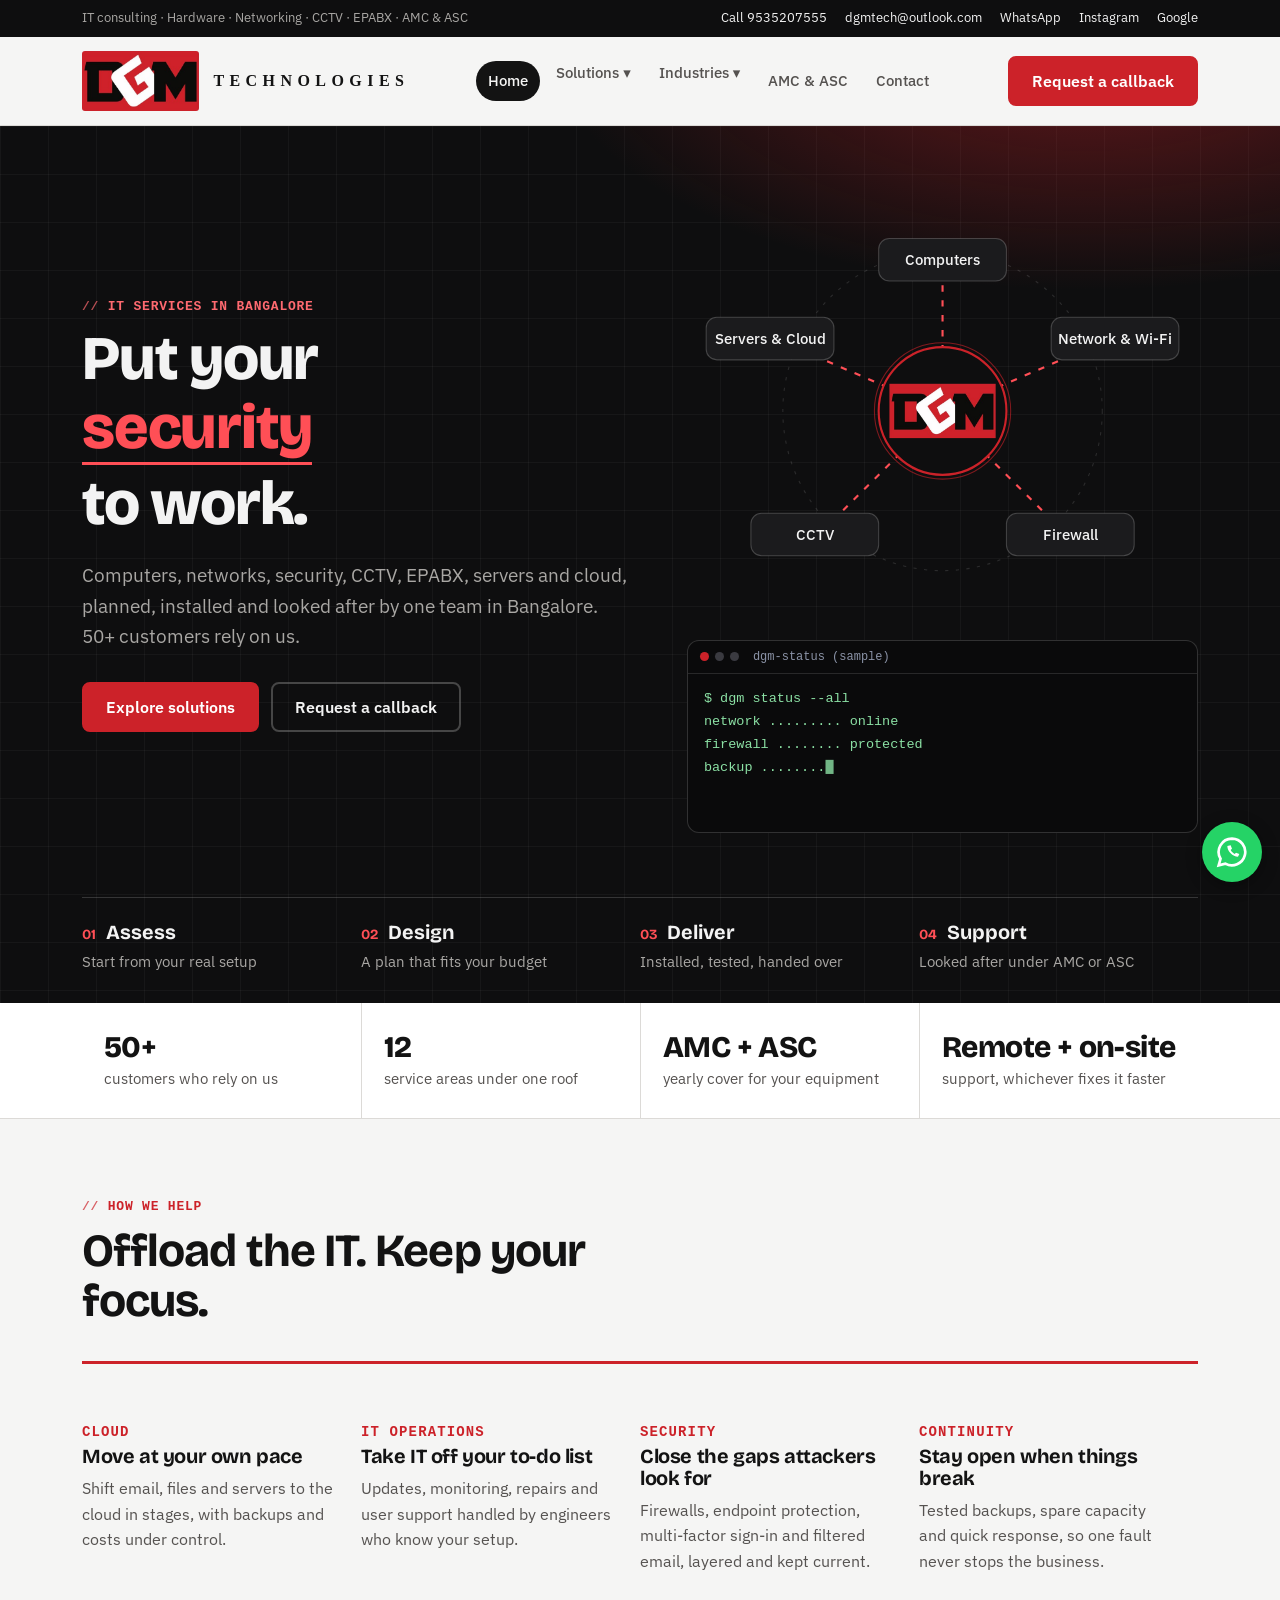
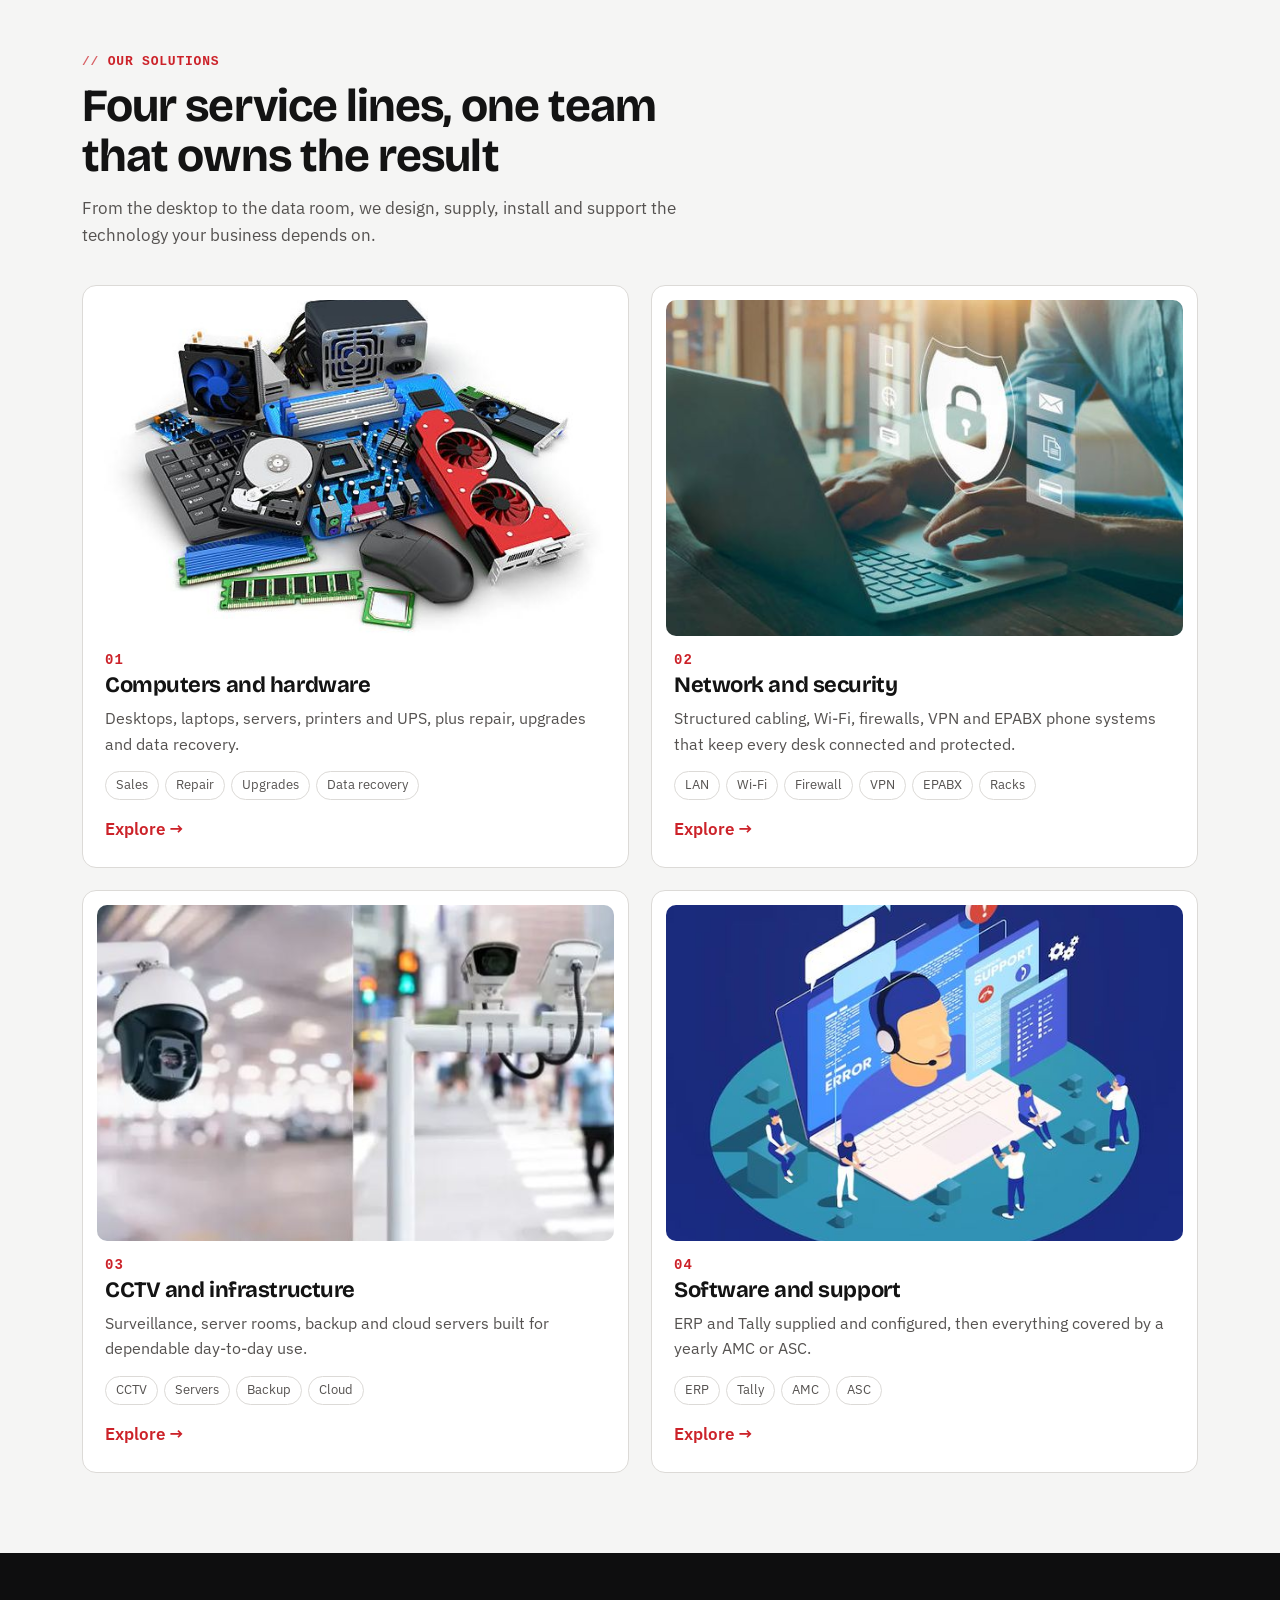
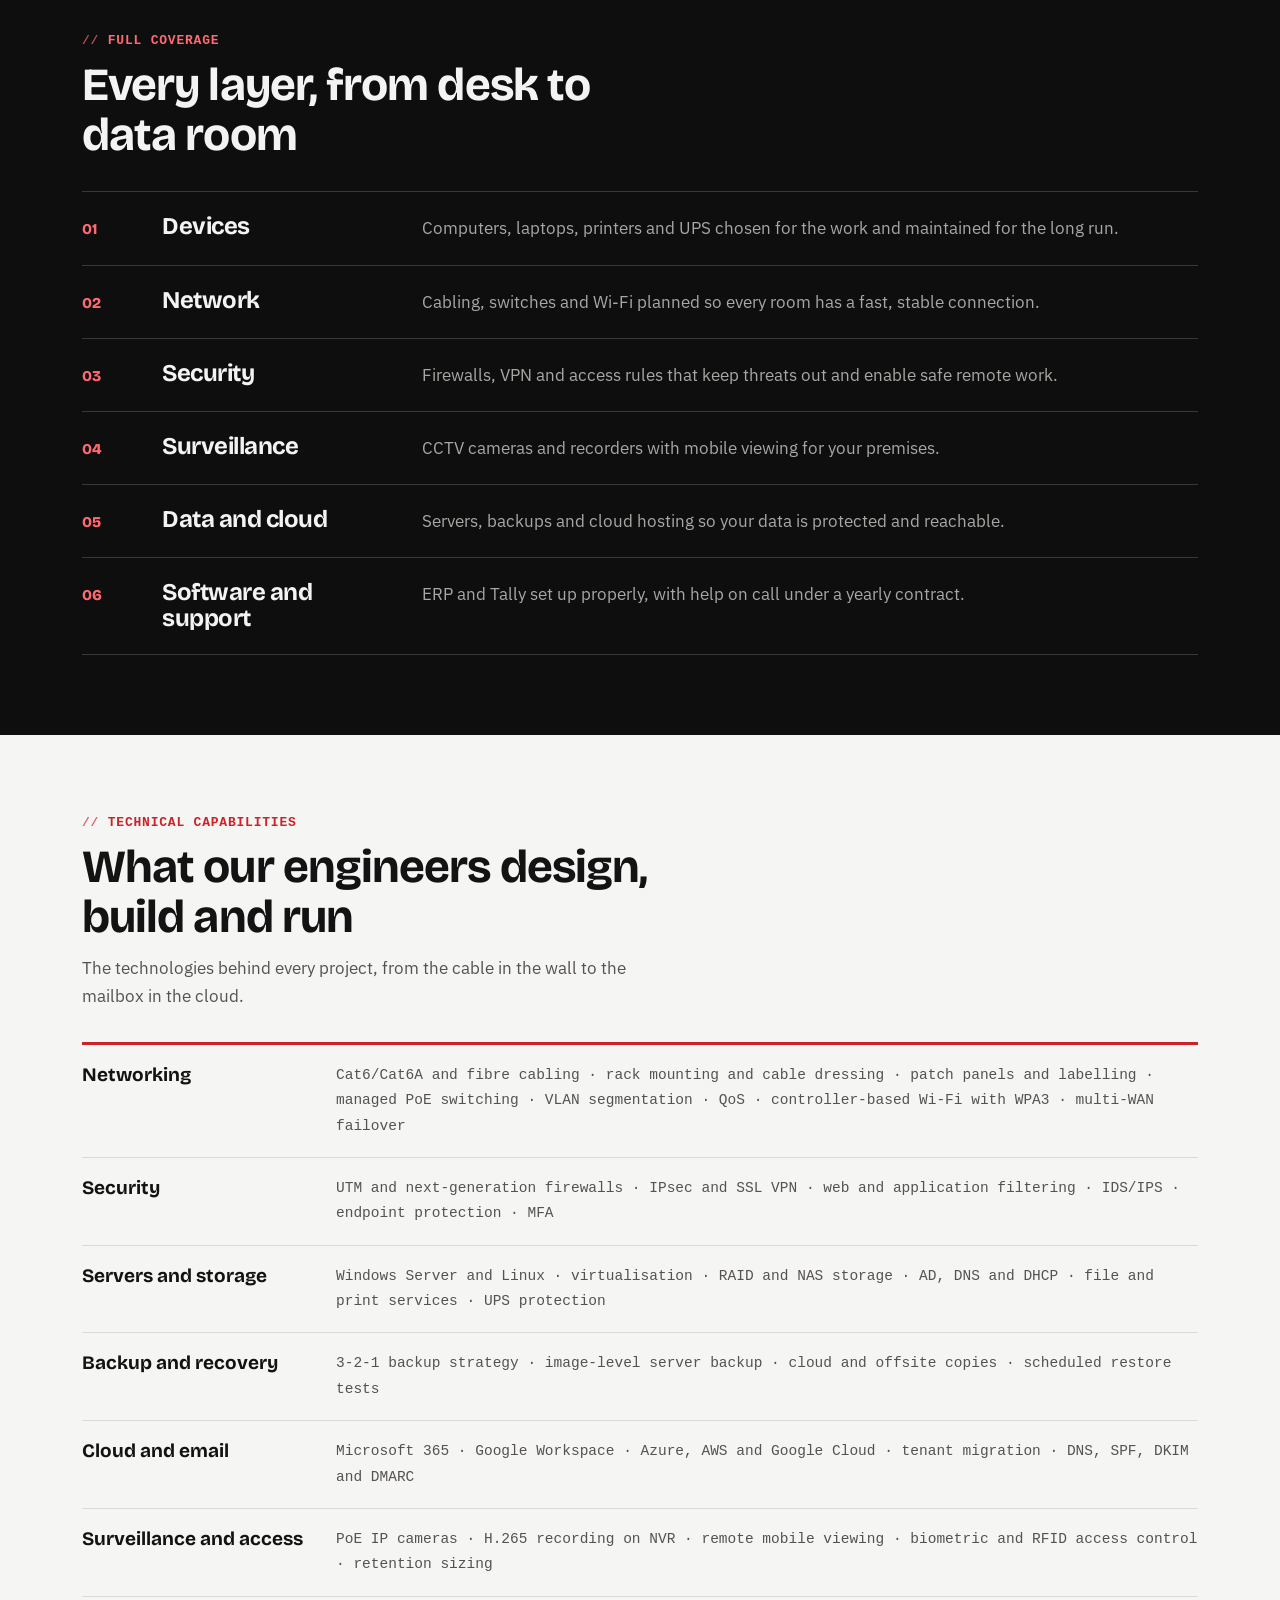
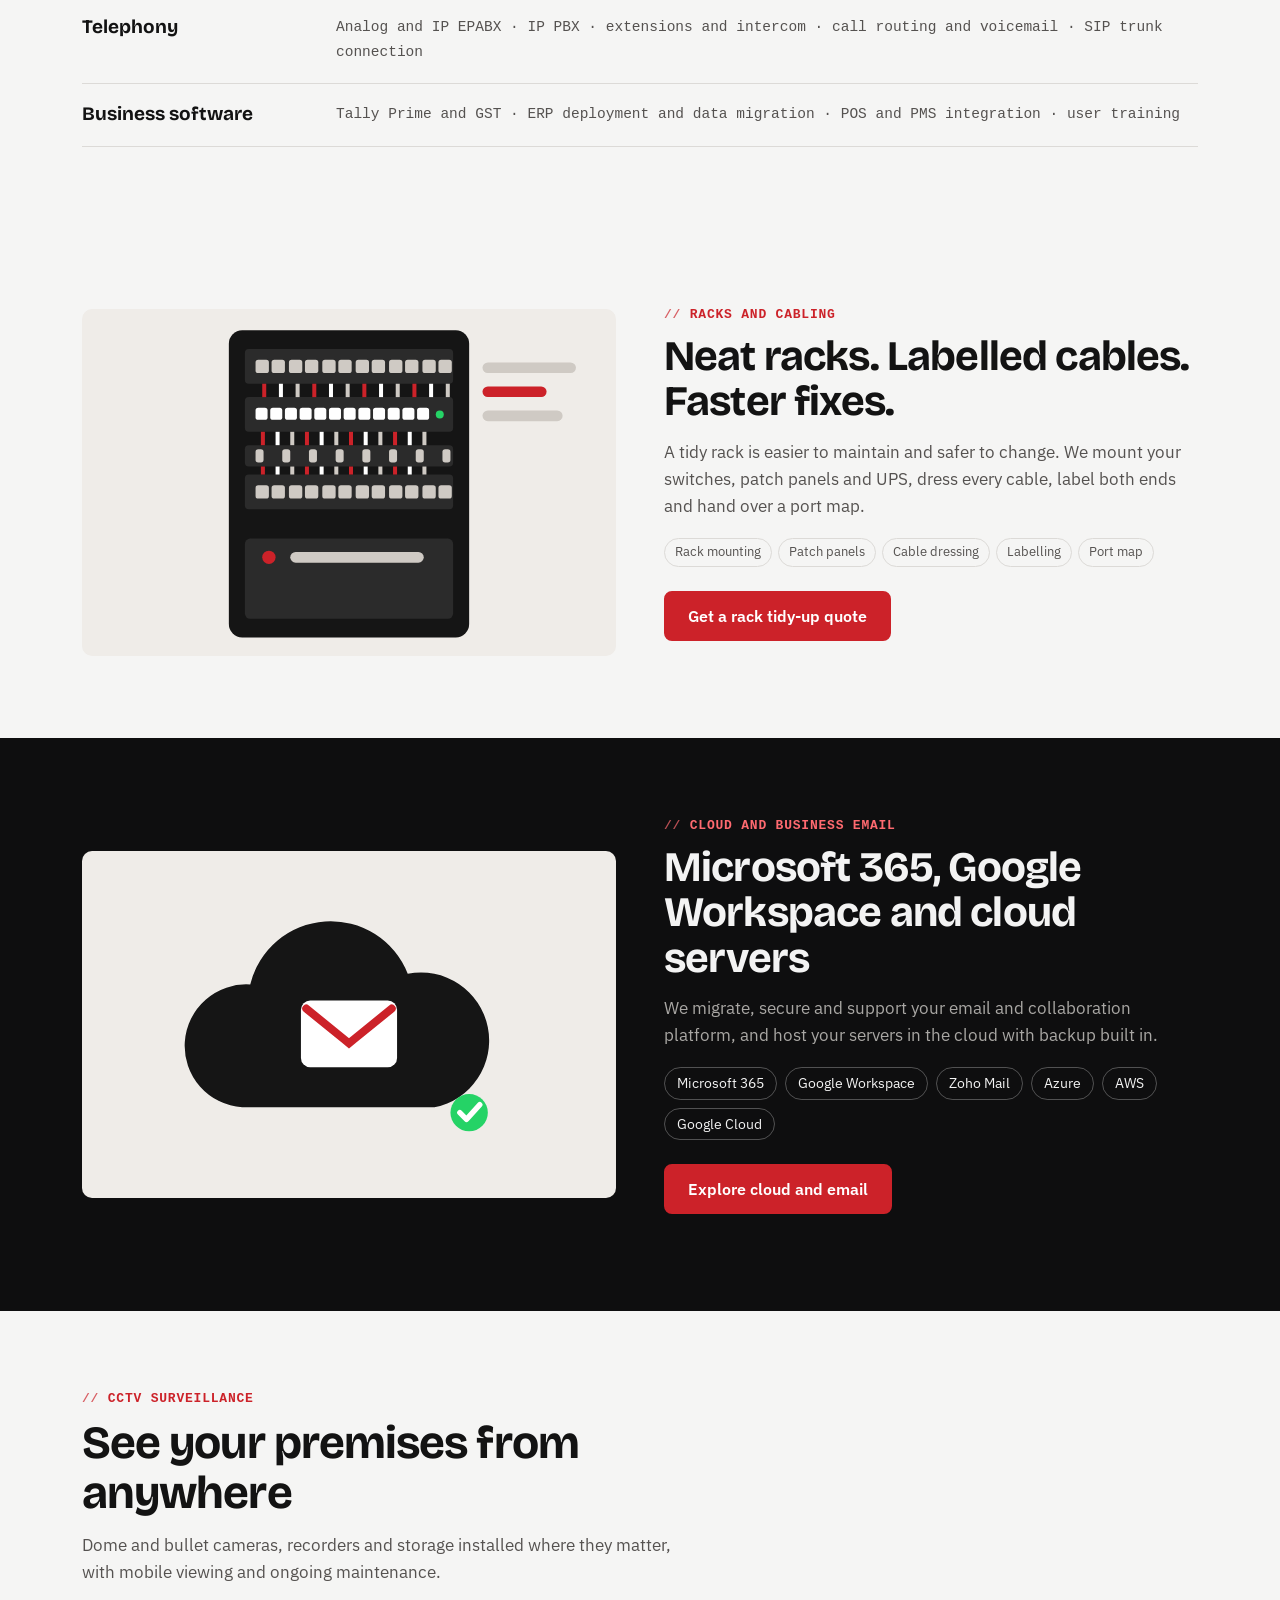
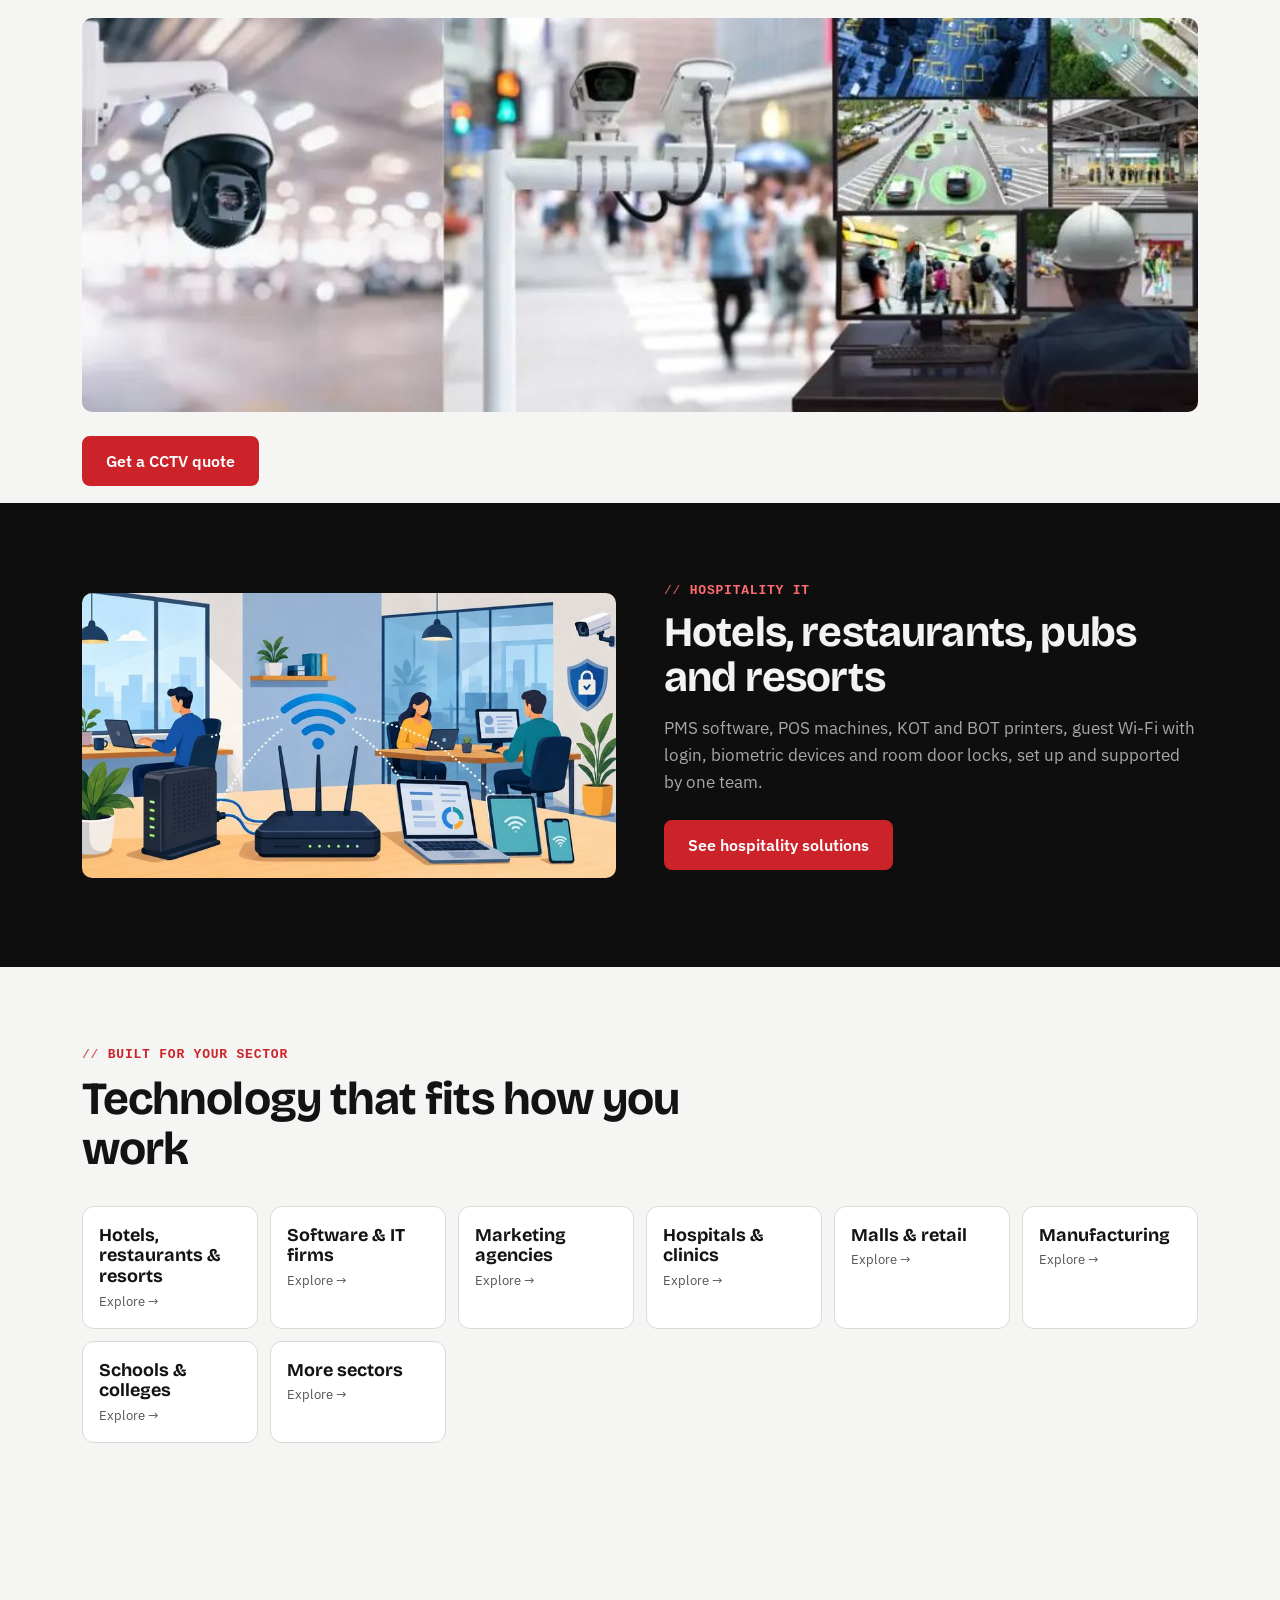
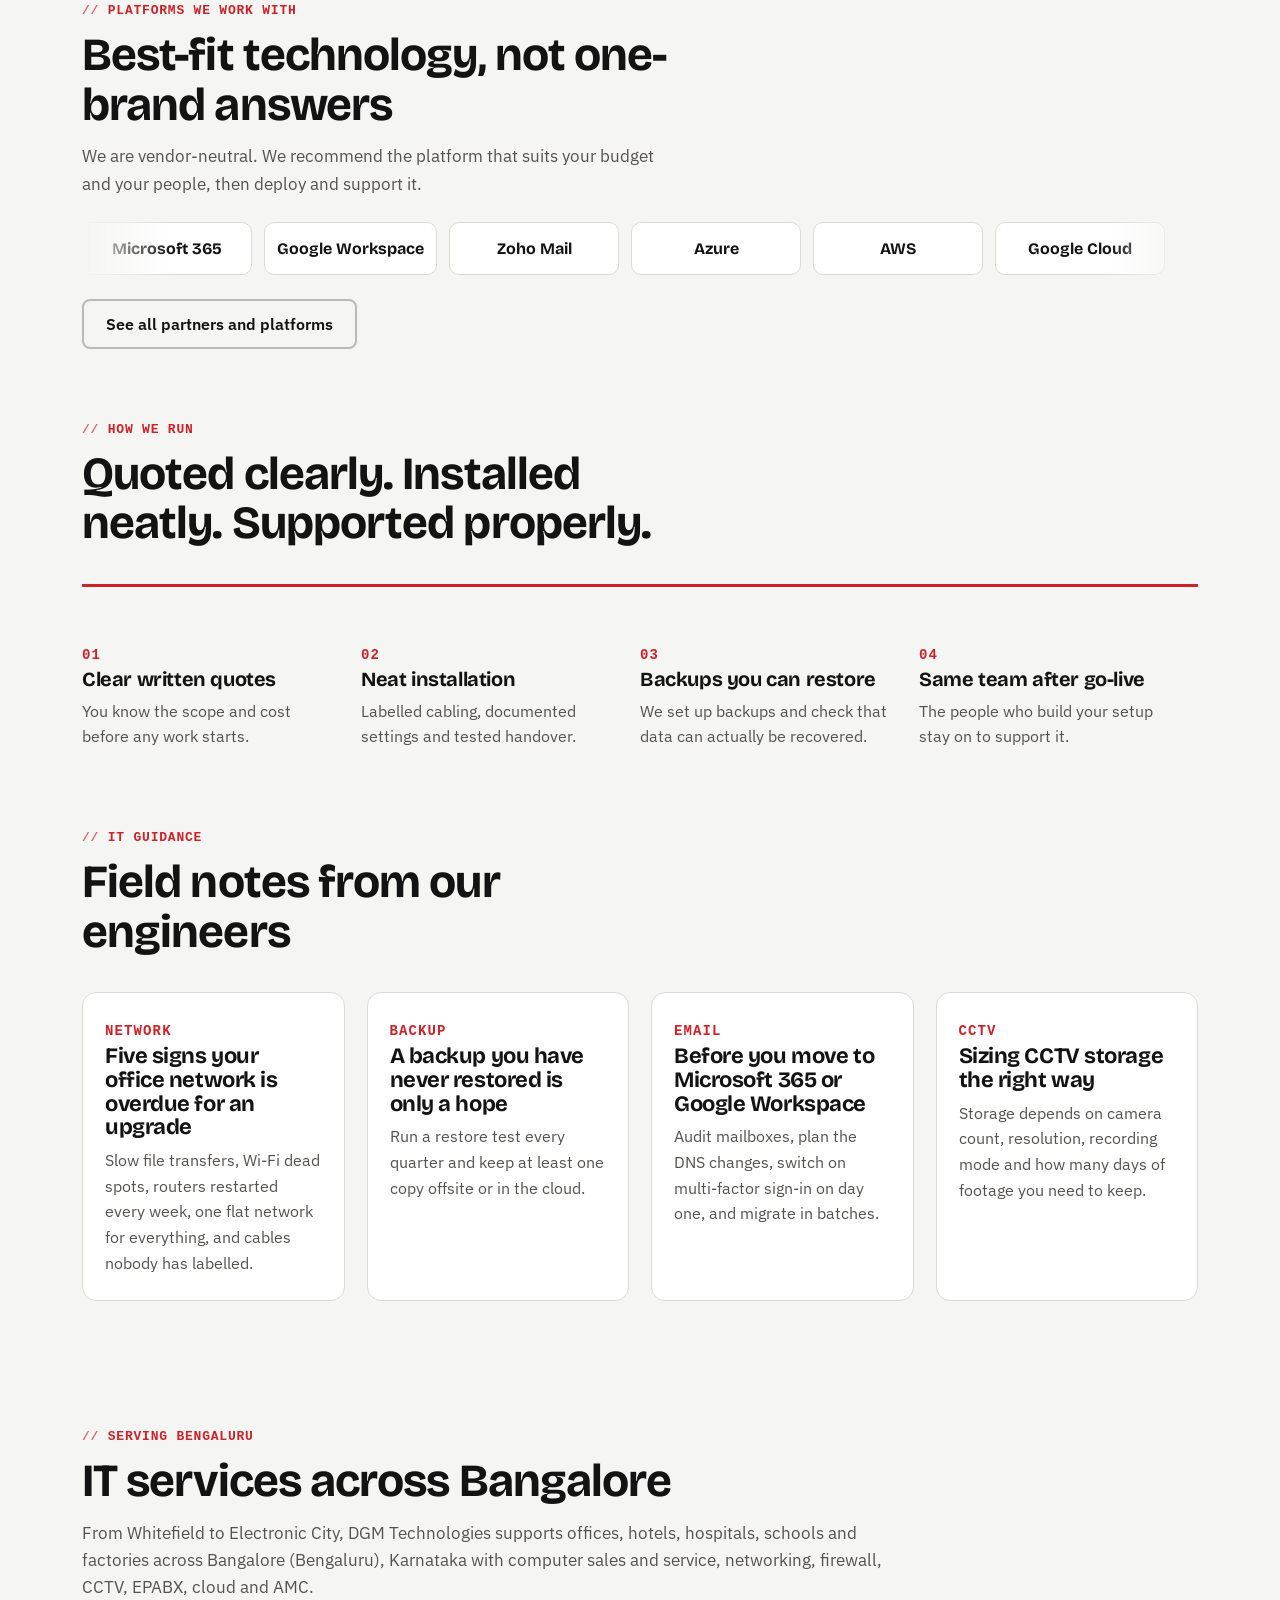
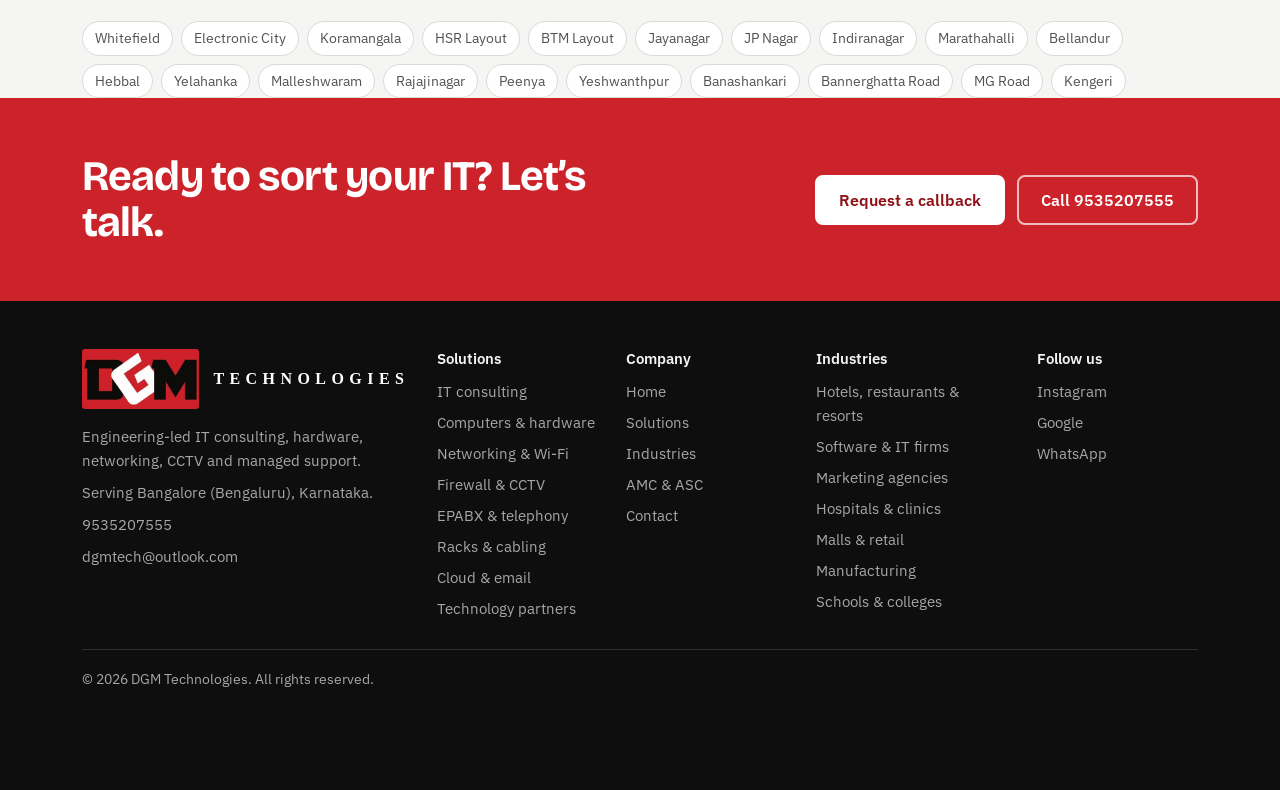
<file: index.html>
<!DOCTYPE html>
<html lang="en-IN">
<head>
<meta charset="utf-8">
<meta name="viewport" content="width=device-width, initial-scale=1, viewport-fit=cover">
<title>IT Services in Bangalore | Computer Sales, Networking, CCTV, EPABX | DGM Technologies</title>
<meta name="description" content="Bangalore IT consultants: computer sales and service, networking, firewall, CCTV, EPABX, Wi-Fi, cloud, Tally and AMC. Call DGM Technologies on 9535207555.">
<meta name="keywords" content="IT services Bangalore, IT consultant Bangalore, IT company in Bangalore, computer sales and service Bangalore, networking Bangalore, structured cabling Bangalore, network rack and cable dressing, firewall installation Bangalore, CCTV installation Bangalore, EPABX Bangalore, Wi-Fi installation Bangalore, AMC for computers Bangalore, ASC, Tally sales and support Bangalore, ERP software Bangalore, Microsoft 365 Bangalore, Google Workspace Bangalore, cloud server Bangalore, DGM Technologies">
<meta name="robots" content="index, follow, max-image-preview:large">
<link rel="canonical" href="https://dgmtechnologies.in/">
<link rel="alternate" hreflang="en-IN" href="https://dgmtechnologies.in/">
<meta name="geo.region" content="IN-KA">
<meta name="geo.placename" content="Bengaluru">
<meta name="author" content="DGM Technologies">
<meta property="og:type" content="website">
<meta property="og:site_name" content="DGM Technologies">
<meta property="og:locale" content="en_IN">
<meta property="og:title" content="IT Services in Bangalore | Computer Sales, Networking, CCTV, EPABX | DGM Technologies">
<meta property="og:description" content="Bangalore IT consultants: computer sales and service, networking, firewall, CCTV, EPABX, Wi-Fi, cloud, Tally and AMC. Call DGM Technologies on 9535207555.">
<meta property="og:url" content="https://dgmtechnologies.in/">
<meta property="og:image" content="https://dgmtechnologies.in/images/og.jpg">
<meta name="twitter:card" content="summary_large_image">
<meta name="twitter:title" content="IT Services in Bangalore | Computer Sales, Networking, CCTV, EPABX | DGM Technologies">
<meta name="twitter:description" content="Bangalore IT consultants: computer sales and service, networking, firewall, CCTV, EPABX, Wi-Fi, cloud, Tally and AMC. Call DGM Technologies on 9535207555.">
<meta name="twitter:image" content="https://dgmtechnologies.in/images/og.jpg">
<link rel="icon" href="images/favicon.png" type="image/png">
<link rel="preconnect" href="https://fonts.googleapis.com">
<link rel="preconnect" href="https://fonts.gstatic.com" crossorigin>
<link href="https://fonts.googleapis.com/css2?family=Bricolage+Grotesque:opsz,wght@12..96,500;12..96,700;12..96,800&family=IBM+Plex+Sans:wght@400;500;600&display=swap" rel="stylesheet">
<link rel="stylesheet" href="styles.css">
<script type="application/ld+json">{"@context": "https://schema.org", "@type": ["ProfessionalService", "LocalBusiness"], "@id": "https://dgmtechnologies.in/#business", "name": "DGM Technologies", "url": "https://dgmtechnologies.in/", "logo": "https://dgmtechnologies.in/images/logo.jpg", "image": "https://dgmtechnologies.in/images/og.jpg", "description": "IT consulting, computer sales and service, networking, firewall, CCTV, EPABX, cloud and AMC in Bangalore.", "telephone": "+91-9535207555", "email": "dgmtech@outlook.com", "address": {"@type": "PostalAddress", "addressLocality": "Bengaluru", "addressRegion": "Karnataka", "addressCountry": "IN"}, "areaServed": [{"@type": "City", "name": "Bengaluru"}, {"@type": "AdministrativeArea", "name": "Karnataka"}], "sameAs": ["https://www.instagram.com/p/DVnwe99k9TN/"], "hasOfferCatalog": {"@type": "OfferCatalog", "name": "IT services", "itemListElement": [{"@type": "Offer", "itemOffered": {"@type": "Service", "name": "IT consulting"}}, {"@type": "Offer", "itemOffered": {"@type": "Service", "name": "Computer sales and service"}}, {"@type": "Offer", "itemOffered": {"@type": "Service", "name": "Networking and Wi-Fi"}}, {"@type": "Offer", "itemOffered": {"@type": "Service", "name": "Network rack and cable dressing"}}, {"@type": "Offer", "itemOffered": {"@type": "Service", "name": "Firewall and security"}}, {"@type": "Offer", "itemOffered": {"@type": "Service", "name": "CCTV installation"}}, {"@type": "Offer", "itemOffered": {"@type": "Service", "name": "EPABX systems"}}, {"@type": "Offer", "itemOffered": {"@type": "Service", "name": "Cloud and email"}}, {"@type": "Offer", "itemOffered": {"@type": "Service", "name": "ERP and Tally"}}, {"@type": "Offer", "itemOffered": {"@type": "Service", "name": "AMC and ASC contracts"}}, {"@type": "Offer", "itemOffered": {"@type": "Service", "name": "Hospitality IT"}}, {"@type": "Offer", "itemOffered": {"@type": "Service", "name": "Biometric and door lock installation"}}]}}</script>
<!-- Paste Google Analytics / Search Console verification tags here -->
</head>
<body>
<svg width="0" height="0" style="position:absolute" aria-hidden="true" focusable="false">
<symbol id="s-consult" viewBox="0 0 400 260"><rect class="bg" width="400" height="260"/><rect class="d" x="120" y="30" width="160" height="205" rx="12"/><rect class="w" x="134" y="52" width="132" height="171" rx="6"/><rect class="r" x="165" y="20" width="70" height="26" rx="8"/><rect class="r" x="148" y="76" width="16" height="16" rx="3"/><rect class="g" x="174" y="80" width="80" height="8" rx="4"/><rect class="r" x="148" y="116" width="16" height="16" rx="3"/><rect class="g" x="174" y="120" width="64" height="8" rx="4"/><rect class="r" x="148" y="156" width="16" height="16" rx="3"/><rect class="g" x="174" y="160" width="76" height="8" rx="4"/><rect class="g" x="148" y="196" width="16" height="16" rx="3"/><rect class="g" x="174" y="200" width="50" height="8" rx="4"/></symbol>
<symbol id="s-sales" viewBox="0 0 400 260"><rect class="bg" width="400" height="260"/><rect class="d" x="80" y="36" width="210" height="136" rx="10"/><rect class="n" x="92" y="48" width="186" height="112" rx="4"/><rect class="r" x="108" y="112" width="24" height="36"/><rect class="w" x="146" y="90" width="24" height="58"/><rect class="r" x="184" y="104" width="24" height="44"/><rect class="w" x="222" y="68" width="24" height="80"/><rect class="d" x="170" y="172" width="30" height="22"/><rect class="d" x="130" y="194" width="110" height="10" rx="5"/><rect class="d" x="312" y="70" width="54" height="134" rx="8"/><circle class="r" cx="339" cy="92" r="7"/><rect class="g" x="324" y="120" width="30" height="5" rx="2"/><rect class="g" x="324" y="134" width="30" height="5" rx="2"/><rect class="g" x="100" y="220" width="190" height="16" rx="6"/></symbol>
<symbol id="s-repair" viewBox="0 0 400 260"><rect class="bg" width="400" height="260"/><rect class="d" x="90" y="40" width="220" height="146" rx="10"/><rect class="n" x="102" y="52" width="196" height="122" rx="4"/><rect class="r" x="118" y="70" width="90" height="10" rx="5"/><rect class="g" x="118" y="92" width="110" height="8" rx="4"/><rect class="g" x="118" y="110" width="80" height="8" rx="4"/><circle class="r" cx="252" cy="140" r="22"/><path class="sw" d="M241 140l8 8 15-16"/><rect class="d" x="60" y="186" width="280" height="16" rx="8"/><g transform="rotate(35 330 200)"><rect class="r" x="322" y="140" width="16" height="64" rx="6"/><rect class="d" x="327" y="100" width="6" height="44"/></g></symbol>
<symbol id="s-network" viewBox="0 0 400 260"><rect class="bg" width="400" height="260"/><path class="sr" d="M162 98a54 54 0 0 1 76 0M178 114a32 32 0 0 1 44 0"/><circle class="r" cx="200" cy="130" r="6"/><rect class="d" x="130" y="150" width="140" height="38" rx="10"/><circle class="gr" cx="152" cy="169" r="5"/><circle class="r" cx="170" cy="169" r="5"/><path class="sd" d="M200 188v22M200 210H70v-20M200 210h130v-20"/><rect class="d" x="40" y="176" width="60" height="40" rx="6"/><rect class="d" x="300" y="176" width="60" height="40" rx="6"/><rect class="n" x="46" y="182" width="48" height="28" rx="3"/><rect class="n" x="306" y="182" width="48" height="28" rx="3"/><rect class="d" x="170" y="222" width="60" height="14" rx="5"/></symbol>
<symbol id="s-firewall" viewBox="0 0 400 260"><rect class="bg" width="400" height="260"/><path class="d" d="M200 24l92 32v70c0 50-40 84-92 104-52-20-92-54-92-104V56z"/><path class="r" d="M200 40l76 27v59c0 40-32 69-76 87-44-18-76-47-76-87V67z"/><rect class="w" x="174" y="118" width="52" height="42" rx="7"/><path class="sd" d="M184 118v-14a16 16 0 0 1 32 0v14"/><circle class="r" cx="200" cy="138" r="5"/></symbol>
<symbol id="s-cctv" viewBox="0 0 400 260"><rect class="bg" width="400" height="260"/><polygon points="250,104 392,40 392,200" fill="#cc2229" opacity=".18"/><g transform="rotate(14 190 110)"><rect class="d" x="110" y="84" width="150" height="52" rx="12"/><rect class="n" x="236" y="92" width="30" height="36" rx="8"/><circle class="r" cx="251" cy="110" r="9"/><rect class="g" x="124" y="96" width="60" height="8" rx="4"/></g><path class="sd" d="M130 120L90 170V228"/><rect class="d" x="70" y="226" width="44" height="10" rx="4"/><circle class="r" cx="350" cy="40" r="7"/><rect class="d" x="360" y="34" width="0" height="0"/></symbol>
<symbol id="s-server" viewBox="0 0 400 260"><rect class="bg" width="400" height="260"/><rect class="d" x="120" y="24" width="160" height="214" rx="10"/><g fill="#2b2b2b"><rect x="134" y="40" width="132" height="40" rx="5"/><rect x="134" y="90" width="132" height="40" rx="5"/><rect x="134" y="140" width="132" height="40" rx="5"/><rect x="134" y="190" width="132" height="36" rx="5"/></g><circle class="gr" cx="150" cy="60" r="5"/><circle class="r" cx="168" cy="60" r="5"/><circle class="gr" cx="150" cy="110" r="5"/><circle class="gr" cx="168" cy="110" r="5"/><circle class="gr" cx="150" cy="160" r="5"/><circle class="r" cx="150" cy="208" r="5"/><rect class="g" x="196" y="56" width="56" height="8" rx="4"/><rect class="g" x="196" y="106" width="56" height="8" rx="4"/><rect class="g" x="196" y="156" width="56" height="8" rx="4"/><rect class="g" x="196" y="204" width="56" height="8" rx="4"/></symbol>
<symbol id="s-amc" viewBox="0 0 400 260"><rect class="bg" width="400" height="260"/><rect class="d" x="90" y="36" width="220" height="190" rx="14"/><rect class="w" x="100" y="72" width="200" height="144" rx="8"/><rect class="r" x="100" y="46" width="200" height="30" rx="0"/><rect class="d" x="140" y="26" width="10" height="26" rx="5"/><rect class="d" x="250" y="26" width="10" height="26" rx="5"/><g class="g"><rect x="116" y="92" width="28" height="22" rx="4"/><rect x="154" y="92" width="28" height="22" rx="4"/><rect x="192" y="92" width="28" height="22" rx="4"/><rect x="116" y="128" width="28" height="22" rx="4"/><rect x="154" y="128" width="28" height="22" rx="4"/></g><rect class="r" x="192" y="128" width="28" height="22" rx="4"/><circle class="gr" cx="266" cy="170" r="24"/><path class="sw" d="M254 170l9 9 16-18"/></symbol>
<symbol id="s-erp" viewBox="0 0 400 260"><rect class="bg" width="400" height="260"/><rect class="d" x="90" y="36" width="220" height="188" rx="12"/><rect class="w" x="102" y="48" width="196" height="164" rx="6"/><rect class="g" x="122" y="136" width="26" height="54"/><rect class="g" x="162" y="108" width="26" height="82"/><rect class="g" x="202" y="126" width="26" height="64"/><rect class="r" x="242" y="76" width="26" height="114"/><rect class="d" x="116" y="192" width="170" height="4" rx="2"/><rect class="g" x="122" y="62" width="70" height="8" rx="4"/></symbol>
<symbol id="s-cloud" viewBox="0 0 400 260"><rect class="bg" width="400" height="260"/><path class="d" d="M120 192a46 46 0 0 1 6-92 62 62 0 0 1 118-8 50 50 0 0 1 20 100z"/><rect class="w" x="164" y="112" width="72" height="50" rx="7"/><path class="sr" d="M168 118l32 26 32-26"/><circle class="gr" cx="290" cy="196" r="14"/><path class="sw" d="M283 196l5 5 10-11" style="stroke-width:4"/></symbol>
<symbol id="s-epabx" viewBox="0 0 400 260"><rect class="bg" width="400" height="260"/><rect class="d" x="95" y="120" width="210" height="104" rx="16"/><rect class="d" x="80" y="74" width="240" height="40" rx="20"/><rect class="r" x="80" y="80" width="40" height="28" rx="12"/><rect class="r" x="280" y="80" width="40" height="28" rx="12"/><rect class="n" x="112" y="134" width="86" height="38" rx="6"/><rect class="g" x="122" y="144" width="52" height="6" rx="3"/><rect class="g" x="122" y="156" width="34" height="6" rx="3"/><circle class="w" cx="226" cy="146" r="7"/><circle class="w" cx="252" cy="146" r="7"/><circle class="w" cx="278" cy="146" r="7"/><circle class="w" cx="226" cy="166" r="7"/><circle class="w" cx="252" cy="166" r="7"/><circle class="w" cx="278" cy="166" r="7"/><circle class="w" cx="226" cy="186" r="7"/><circle class="w" cx="252" cy="186" r="7"/><circle class="w" cx="278" cy="186" r="7"/><rect class="d" x="130" y="224" width="140" height="10" rx="5"/></symbol>
<symbol id="s-print" viewBox="0 0 400 260"><rect class="bg" width="400" height="260"/><rect class="w" x="150" y="36" width="100" height="110"/><rect class="g" x="164" y="54" width="60" height="7" rx="3"/><rect class="g" x="164" y="72" width="72" height="7" rx="3"/><rect class="r" x="164" y="90" width="44" height="7" rx="3"/><rect class="g" x="164" y="108" width="68" height="7" rx="3"/><rect class="d" x="105" y="130" width="190" height="84" rx="14"/><rect class="n" x="125" y="144" width="150" height="12" rx="6"/><circle class="gr" cx="130" cy="190" r="6"/><circle class="r" cx="150" cy="190" r="6"/><rect class="d" x="130" y="214" width="140" height="10" rx="5"/></symbol>
<symbol id="s-rack" viewBox="0 0 400 260"><rect class="bg" width="400" height="260"/><rect class="d" x="110" y="16" width="180" height="230" rx="10"/><rect class="n" x="122" y="30" width="156" height="26" rx="3"/><rect class="g" x="130" y="38" width="10" height="10" rx="2"/><rect class="g" x="142" y="38" width="10" height="10" rx="2"/><rect class="g" x="155" y="38" width="10" height="10" rx="2"/><rect class="g" x="167" y="38" width="10" height="10" rx="2"/><rect class="g" x="180" y="38" width="10" height="10" rx="2"/><rect class="g" x="192" y="38" width="10" height="10" rx="2"/><rect class="g" x="205" y="38" width="10" height="10" rx="2"/><rect class="g" x="217" y="38" width="10" height="10" rx="2"/><rect class="g" x="230" y="38" width="10" height="10" rx="2"/><rect class="g" x="242" y="38" width="10" height="10" rx="2"/><rect class="g" x="255" y="38" width="10" height="10" rx="2"/><rect class="g" x="267" y="38" width="10" height="10" rx="2"/><rect class="n" x="122" y="66" width="156" height="26" rx="3"/><rect class="w" x="130" y="74" width="9" height="9" rx="2"/><rect class="w" x="141" y="74" width="9" height="9" rx="2"/><rect class="w" x="152" y="74" width="9" height="9" rx="2"/><rect class="w" x="163" y="74" width="9" height="9" rx="2"/><rect class="w" x="174" y="74" width="9" height="9" rx="2"/><rect class="w" x="185" y="74" width="9" height="9" rx="2"/><rect class="w" x="196" y="74" width="9" height="9" rx="2"/><rect class="w" x="207" y="74" width="9" height="9" rx="2"/><rect class="w" x="218" y="74" width="9" height="9" rx="2"/><rect class="w" x="229" y="74" width="9" height="9" rx="2"/><rect class="w" x="240" y="74" width="9" height="9" rx="2"/><rect class="w" x="251" y="74" width="9" height="9" rx="2"/><circle class="gr" cx="268" cy="79" r="3"/><rect class="n" x="122" y="102" width="156" height="16" rx="3"/><rect class="g" x="130" y="105" width="6" height="10" rx="2"/><rect class="g" x="150" y="105" width="6" height="10" rx="2"/><rect class="g" x="170" y="105" width="6" height="10" rx="2"/><rect class="g" x="190" y="105" width="6" height="10" rx="2"/><rect class="g" x="210" y="105" width="6" height="10" rx="2"/><rect class="g" x="230" y="105" width="6" height="10" rx="2"/><rect class="g" x="250" y="105" width="6" height="10" rx="2"/><rect class="g" x="270" y="105" width="6" height="10" rx="2"/><rect class="n" x="122" y="124" width="156" height="26" rx="3"/><rect class="g" x="130" y="132" width="10" height="10" rx="2"/><rect class="g" x="142" y="132" width="10" height="10" rx="2"/><rect class="g" x="155" y="132" width="10" height="10" rx="2"/><rect class="g" x="167" y="132" width="10" height="10" rx="2"/><rect class="g" x="180" y="132" width="10" height="10" rx="2"/><rect class="g" x="192" y="132" width="10" height="10" rx="2"/><rect class="g" x="205" y="132" width="10" height="10" rx="2"/><rect class="g" x="217" y="132" width="10" height="10" rx="2"/><rect class="g" x="230" y="132" width="10" height="10" rx="2"/><rect class="g" x="242" y="132" width="10" height="10" rx="2"/><rect class="g" x="255" y="132" width="10" height="10" rx="2"/><rect class="g" x="267" y="132" width="10" height="10" rx="2"/><rect class="n" x="122" y="172" width="156" height="60" rx="4"/><circle class="r" cx="140" cy="186" r="5"/><rect class="g" x="156" y="182" width="100" height="8" rx="4"/><rect class="r" x="135.0" y="56" width="3" height="10"/><rect class="w" x="147.5" y="56" width="3" height="10"/><rect class="g" x="160.0" y="56" width="3" height="10"/><rect class="r" x="172.5" y="56" width="3" height="10"/><rect class="w" x="185.0" y="56" width="3" height="10"/><rect class="g" x="197.5" y="56" width="3" height="10"/><rect class="r" x="210.0" y="56" width="3" height="10"/><rect class="w" x="222.5" y="56" width="3" height="10"/><rect class="g" x="235.0" y="56" width="3" height="10"/><rect class="r" x="247.5" y="56" width="3" height="10"/><rect class="w" x="260.0" y="56" width="3" height="10"/><rect class="g" x="272.5" y="56" width="3" height="10"/><rect class="r" x="134.0" y="92" width="3" height="10"/><rect class="r" x="134.0" y="118" width="3" height="6"/><rect class="w" x="145.0" y="92" width="3" height="10"/><rect class="w" x="145.0" y="118" width="3" height="6"/><rect class="g" x="156.0" y="92" width="3" height="10"/><rect class="g" x="156.0" y="118" width="3" height="6"/><rect class="r" x="167.0" y="92" width="3" height="10"/><rect class="r" x="167.0" y="118" width="3" height="6"/><rect class="w" x="178.0" y="92" width="3" height="10"/><rect class="w" x="178.0" y="118" width="3" height="6"/><rect class="g" x="189.0" y="92" width="3" height="10"/><rect class="g" x="189.0" y="118" width="3" height="6"/><rect class="r" x="200.0" y="92" width="3" height="10"/><rect class="r" x="200.0" y="118" width="3" height="6"/><rect class="w" x="211.0" y="92" width="3" height="10"/><rect class="w" x="211.0" y="118" width="3" height="6"/><rect class="g" x="222.0" y="92" width="3" height="10"/><rect class="g" x="222.0" y="118" width="3" height="6"/><rect class="r" x="233.0" y="92" width="3" height="10"/><rect class="r" x="233.0" y="118" width="3" height="6"/><rect class="w" x="244.0" y="92" width="3" height="10"/><rect class="w" x="244.0" y="118" width="3" height="6"/><rect class="g" x="255.0" y="92" width="3" height="10"/><rect class="g" x="255.0" y="118" width="3" height="6"/><rect class="g" x="300" y="40" width="70" height="8" rx="4"/><rect class="r" x="300" y="58" width="48" height="8" rx="4"/><rect class="g" x="300" y="76" width="60" height="8" rx="4"/></symbol>
<symbol id="s-cable" viewBox="0 0 400 260"><rect class="bg" width="400" height="260"/><path d="M40 210C120 210 110 90 200 90S290 170 330 120" fill="none" stroke="#151515" stroke-width="14" stroke-linecap="round"/><path d="M40 225C130 225 120 105 210 105S300 185 330 135" fill="none" stroke="#cc2229" stroke-width="10" stroke-linecap="round"/><rect class="g" x="324" y="92" width="52" height="56" rx="6"/><rect class="d" x="332" y="100" width="36" height="22" rx="3"/><rect class="r" x="338" y="128" width="24" height="8" rx="2"/><rect class="w" x="60" y="40" width="64" height="26" rx="6"/><rect class="r" x="70" y="49" width="30" height="8" rx="4"/></symbol>
</svg>
<div class="util"><div class="wrap"><span class="u-l">IT consulting · Hardware · Networking · CCTV · EPABX · AMC &amp; ASC</span><span class="u-r"><a href="tel:+919535207555">Call 9535207555</a><a href="mailto:dgmtech@outlook.com">dgmtech@outlook.com</a><a href="https://wa.me/919535207555" target="_blank" rel="noopener">WhatsApp</a><a href="https://www.instagram.com/p/DVnwe99k9TN/" target="_blank" rel="noopener">Instagram</a><a href="https://share.google/RbJIVRVzw3cIwHZX9" target="_blank" rel="noopener">Google</a></span></div></div>
<header><div class="wrap nav">
  <a class="brand" href="index.html" aria-label="DGM Technologies home"><img src="images/logo.jpg" alt="DGM Technologies logo, IT services Bangalore" width="117" height="60"><span class="bn">TECHNOLOGIES</span></a>
  <nav class="tabs" aria-label="Main"><a href="index.html" aria-current="page">Home</a><span class="dd"><a href="solutions.html" data-sol>Solutions ▾</a><span class="menu"><a href="solutions.html">All solutions</a><a href="cloud-email.html">Cloud &amp; email</a><a href="partners.html">Technology partners</a></span></span><span class="dd"><a href="industries.html" data-ind>Industries ▾</a><span class="menu"><a href="hospitality.html">Hotels, restaurants &amp; resorts</a><a href="software-it.html">Software &amp; IT firms</a><a href="marketing.html">Marketing agencies</a><a href="healthcare.html">Hospitals &amp; clinics</a><a href="malls-retail.html">Malls &amp; retail</a><a href="manufacturing.html">Manufacturing</a><a href="education.html">Schools &amp; colleges</a></span></span><a href="amc-asc.html">AMC &amp; ASC</a><a href="contact.html">Contact</a></nav>
  <a class="btn hd" href="contact.html">Request a callback</a>
</div></header>
<main>
<div class="page">
  <div class="hero">
    <div class="wrap g">
      <div>
        <div class="eyebrow" style="color:#ff6a70">IT services in Bangalore</div>
        <h1><span class="sr">IT services company in Bangalore: </span>Put your <span class="rot" id="rot">network</span> to work.</h1>
        <p class="lead">Computers, networks, security, CCTV, EPABX, servers and cloud, planned, installed and looked after by one team in Bangalore. 50+ customers rely on us.</p>
        <div class="cta"><a class="btn" href="solutions.html">Explore solutions</a><a class="btn alt" href="contact.html">Request a callback</a></div>
      </div>
      <div><svg class="topo" viewBox="0 0 480 400" role="img" aria-label="DGM Technologies connects computers, network, firewall, CCTV and cloud">
        <circle cx="240" cy="200" r="150" fill="none" stroke="rgba(255,255,255,.12)" stroke-dasharray="3 7"/>
        <g class="ln" fill="none"><path class="ln" d="M240 200V62"/><path class="ln" d="M240 200L398 132"/><path class="ln" d="M240 200L356 316"/><path class="ln" d="M240 200L124 316"/><path class="ln" d="M240 200L82 132"/></g>
        <circle cx="240" cy="200" r="60" fill="#0e0e0f" stroke="#cc2229" stroke-width="2"/><image href="images/logo.jpg" x="190" y="174.5" width="100" height="51" preserveAspectRatio="xMidYMid meet"/><circle class="hub" cx="240" cy="200" r="64" fill="none" stroke="#cc2229" stroke-opacity=".6"/>
        
        <g font-family="IBM Plex Sans,sans-serif" font-size="14" font-weight="500" fill="#f3f3f3">
          <rect x="180" y="38" width="120" height="40" rx="10" fill="#1b1b1d" stroke="rgba(255,255,255,.2)"/><text x="240" y="63" text-anchor="middle">Computers</text>
          <rect x="342" y="112" width="120" height="40" rx="10" fill="#1b1b1d" stroke="rgba(255,255,255,.2)"/><text x="402" y="137" text-anchor="middle">Network &amp; Wi-Fi</text>
          <rect x="300" y="296" width="120" height="40" rx="10" fill="#1b1b1d" stroke="rgba(255,255,255,.2)"/><text x="360" y="321" text-anchor="middle">Firewall</text>
          <rect x="60" y="296" width="120" height="40" rx="10" fill="#1b1b1d" stroke="rgba(255,255,255,.2)"/><text x="120" y="321" text-anchor="middle">CCTV</text>
          <rect x="18" y="112" width="120" height="40" rx="10" fill="#1b1b1d" stroke="rgba(255,255,255,.2)"/><text x="78" y="137" text-anchor="middle">Servers &amp; Cloud</text>
        </g>
      </svg><div class="term" role="img" aria-label="Sample service status"><div class="tb"><i></i><i></i><i></i><span>dgm-status (sample)</span></div><pre id="tp">$ dgm status --all
network ......... online
firewall ........ protected
backup .......... verified
cctv ............ recording
epabx ........... connected</pre></div></div>
    </div>
    <div class="wrap"><div class="proc">
      <div><b><i>01</i>Assess</b><span>Start from your real setup</span></div>
      <div><b><i>02</i>Design</b><span>A plan that fits your budget</span></div>
      <div><b><i>03</i>Deliver</b><span>Installed, tested, handed over</span></div>
      <div><b><i>04</i>Support</b><span>Looked after under AMC or ASC</span></div>
    </div></div>
  </div>
    <div style="background:var(--surface);border-bottom:1px solid var(--line)"><div class="wrap"><div class="facts" style="border:0;background:none">
    <div><b data-count="50" data-suffix="+">50+</b><span>customers who rely on us</span></div>
    <div><b>12</b><span>service areas under one roof</span></div>
    <div><b>AMC + ASC</b><span>yearly cover for your equipment</span></div>
    <div><b>Remote + on-site</b><span>support, whichever fixes it faster</span></div>
  </div></div></div>

  <section style="padding-bottom:0"><div class="wrap"><div class="eyebrow">How we help</div><h2 class="t">Offload the IT. Keep your focus.</h2>
    <div class="ops"><div><div class="num" style="margin-left:0">CLOUD</div><h3>Move at your own pace</h3><p>Shift email, files and servers to the cloud in stages, with backups and costs under control.</p></div><div><div class="num" style="margin-left:0">IT OPERATIONS</div><h3>Take IT off your to-do list</h3><p>Updates, monitoring, repairs and user support handled by engineers who know your setup.</p></div><div><div class="num" style="margin-left:0">SECURITY</div><h3>Close the gaps attackers look for</h3><p>Firewalls, endpoint protection, multi-factor sign-in and filtered email, layered and kept current.</p></div><div><div class="num" style="margin-left:0">CONTINUITY</div><h3>Stay open when things break</h3><p>Tested backups, spare capacity and quick response, so one fault never stops the business.</p></div></div></div></section>

  <section><div class="wrap">
    <div class="eyebrow">Our solutions</div><h2 class="t">Four service lines, one team that owns the result</h2>
    <p class="sub">From the desktop to the data room, we design, supply, install and support the technology your business depends on.</p>
    <div class="grid two">
      <div class="card"><div class="ph ph-hw" role="img" aria-label="Computer hardware components"></div><div class="num">01</div><h3>Computers and hardware</h3><p>Desktops, laptops, servers, printers and UPS, plus repair, upgrades and data recovery.</p><ul><li>Sales</li><li>Repair</li><li>Upgrades</li><li>Data recovery</li></ul><a class="more" href="solutions.html">Explore →</a></div>
      <div class="card"><div class="ph ph-net" role="img" aria-label="Network security"></div><div class="num">02</div><h3>Network and security</h3><p>Structured cabling, Wi-Fi, firewalls, VPN and EPABX phone systems that keep every desk connected and protected.</p><ul><li>LAN</li><li>Wi-Fi</li><li>Firewall</li><li>VPN</li><li>EPABX</li><li>Racks</li></ul><a class="more" href="solutions.html">Explore →</a></div>
      <div class="card"><div class="ph ph-cctv" role="img" aria-label="CCTV cameras"></div><div class="num">03</div><h3>CCTV and infrastructure</h3><p>Surveillance, server rooms, backup and cloud servers built for dependable day-to-day use.</p><ul><li>CCTV</li><li>Servers</li><li>Backup</li><li>Cloud</li></ul><a class="more" href="solutions.html">Explore →</a></div>
      <div class="card"><div class="ph ph-sup" role="img" aria-label="Technical support"></div><div class="num">04</div><h3>Software and support</h3><p>ERP and Tally supplied and configured, then everything covered by a yearly AMC or ASC.</p><ul><li>ERP</li><li>Tally</li><li>AMC</li><li>ASC</li></ul><a class="more" href="amc-asc.html">Explore →</a></div>
    </div>
  </div></section>

  <section class="dark"><div class="wrap">
    <div class="eyebrow">Full coverage</div><h2 class="t">Every layer, from desk to data room</h2>
    <div class="layers">
      <div class="layer"><i>01</i><h3>Devices</h3><p>Computers, laptops, printers and UPS chosen for the work and maintained for the long run.</p></div>
      <div class="layer"><i>02</i><h3>Network</h3><p>Cabling, switches and Wi-Fi planned so every room has a fast, stable connection.</p></div>
      <div class="layer"><i>03</i><h3>Security</h3><p>Firewalls, VPN and access rules that keep threats out and enable safe remote work.</p></div>
      <div class="layer"><i>04</i><h3>Surveillance</h3><p>CCTV cameras and recorders with mobile viewing for your premises.</p></div>
      <div class="layer"><i>05</i><h3>Data and cloud</h3><p>Servers, backups and cloud hosting so your data is protected and reachable.</p></div>
      <div class="layer"><i>06</i><h3>Software and support</h3><p>ERP and Tally set up properly, with help on call under a yearly contract.</p></div>
    </div>
  </div></section>

  <section><div class="wrap"><div class="eyebrow">Technical capabilities</div><h2 class="t">What our engineers design, build and run</h2>
    <p class="sub">The technologies behind every project, from the cable in the wall to the mailbox in the cloud.</p><div class="spec"><div class="r2"><b>Networking</b><span>Cat6/Cat6A and fibre cabling · rack mounting and cable dressing · patch panels and labelling · managed PoE switching · VLAN segmentation · QoS · controller-based Wi-Fi with WPA3 · multi-WAN failover</span></div><div class="r2"><b>Security</b><span>UTM and next-generation firewalls · IPsec and SSL VPN · web and application filtering · IDS/IPS · endpoint protection · MFA</span></div><div class="r2"><b>Servers and storage</b><span>Windows Server and Linux · virtualisation · RAID and NAS storage · AD, DNS and DHCP · file and print services · UPS protection</span></div><div class="r2"><b>Backup and recovery</b><span>3-2-1 backup strategy · image-level server backup · cloud and offsite copies · scheduled restore tests</span></div><div class="r2"><b>Cloud and email</b><span>Microsoft 365 · Google Workspace · Azure, AWS and Google Cloud · tenant migration · DNS, SPF, DKIM and DMARC</span></div><div class="r2"><b>Surveillance and access</b><span>PoE IP cameras · H.265 recording on NVR · remote mobile viewing · biometric and RFID access control · retention sizing</span></div><div class="r2"><b>Telephony</b><span>Analog and IP EPABX · IP PBX · extensions and intercom · call routing and voicemail · SIP trunk connection</span></div><div class="r2"><b>Business software</b><span>Tally Prime and GST · ERP deployment and data migration · POS and PMS integration · user training</span></div></div></div></section>

  <section><div class="wrap two-col"><svg class="ill" viewBox="0 0 400 260" role="img" aria-label="Neat network rack"><use href="#s-rack"/></svg><div><div class="eyebrow">Racks and cabling</div><h2 class="t" style="font-size:clamp(28px,3.6vw,42px)">Neat racks. Labelled cables. Faster fixes.</h2><div class="card" style="border:0;background:none;padding:0"><p style="margin:14px 0 0;font-size:17px">A tidy rack is easier to maintain and safer to change. We mount your switches, patch panels and UPS, dress every cable, label both ends and hand over a port map.</p><ul style="margin:18px 0 0"><li>Rack mounting</li><li>Patch panels</li><li>Cable dressing</li><li>Labelling</li><li>Port map</li></ul></div><p style="margin-top:24px"><a class="btn" href="contact.html">Get a rack tidy-up quote</a></p></div></div></section>

  <section class="dark"><div class="wrap two-col"><svg class="ill" viewBox="0 0 400 260" role="img" aria-label="Cloud email"><use href="#s-cloud"/></svg>
    <div><div class="eyebrow">Cloud and business email</div><h2 class="t" style="font-size:clamp(28px,3.6vw,42px)">Microsoft 365, Google Workspace and cloud servers</h2>
    <p class="sub">We migrate, secure and support your email and collaboration platform, and host your servers in the cloud with backup built in.</p>
    <ul class="chips"><li>Microsoft 365</li><li>Google Workspace</li><li>Zoho Mail</li><li>Azure</li><li>AWS</li><li>Google Cloud</li></ul>
    <p style="margin-top:24px"><a class="btn" href="cloud-email.html">Explore cloud and email</a></p></div></div></section>

  <section style="padding-bottom:0"><div class="wrap">
    <div class="eyebrow">CCTV surveillance</div><h2 class="t">See your premises from anywhere</h2>
    <p class="sub">Dome and bullet cameras, recorders and storage installed where they matter, with mobile viewing and ongoing maintenance.</p>
    <div class="ph ph-cctvw" role="img" aria-label="CCTV cameras and monitoring screens"></div>
    <p style="margin-top:24px"><a class="btn" href="contact.html">Get a CCTV quote</a></p>
  </div></section>

  <section class="dark"><div class="wrap two-col">
    <div class="ph ph-wifi wide" role="img" aria-label="Office with Wi-Fi router, guests and staff"></div>
    <div><div class="eyebrow">Hospitality IT</div><h2 class="t" style="font-size:clamp(28px,3.6vw,42px)">Hotels, restaurants, pubs and resorts</h2>
    <p class="sub">PMS software, POS machines, KOT and BOT printers, guest Wi-Fi with login, biometric devices and room door locks, set up and supported by one team.</p>
    <p style="margin-top:24px"><a class="btn" href="hospitality.html">See hospitality solutions</a></p></div>
  </div></section>

  <section><div class="wrap">
    <div class="eyebrow">Built for your sector</div><h2 class="t">Technology that fits how you work</h2>
    <div class="tiles"><a class="tile" href="hospitality.html">Hotels, restaurants &amp; resorts<span>Explore →</span></a><a class="tile" href="software-it.html">Software &amp; IT firms<span>Explore →</span></a><a class="tile" href="marketing.html">Marketing agencies<span>Explore →</span></a><a class="tile" href="healthcare.html">Hospitals &amp; clinics<span>Explore →</span></a><a class="tile" href="malls-retail.html">Malls &amp; retail<span>Explore →</span></a><a class="tile" href="manufacturing.html">Manufacturing<span>Explore →</span></a><a class="tile" href="education.html">Schools &amp; colleges<span>Explore →</span></a><a class="tile" href="industries.html">More sectors<span>Explore →</span></a></div>
  </div></section>

  <section style="padding-bottom:0"><div class="wrap"><div class="eyebrow">Platforms we work with</div><h2 class="t">Best-fit technology, not one-brand answers</h2><p class="sub">We are vendor-neutral. We recommend the platform that suits your budget and your people, then deploy and support it.</p><div class="mq"><div class="mqt"><div class="pt">Microsoft 365</div><div class="pt">Google Workspace</div><div class="pt">Zoho Mail</div><div class="pt">Azure</div><div class="pt">AWS</div><div class="pt">Google Cloud</div><div class="pt">Dell</div><div class="pt">HP</div><div class="pt">Lenovo</div><div class="pt">Cisco</div><div class="pt">Fortinet</div><div class="pt">Sophos</div><div class="pt">Hikvision</div><div class="pt">CP Plus</div><div class="pt">Synology</div><div class="pt">Veeam</div><div class="pt">Tally Prime</div><div class="pt">APC</div><div class="pt">Microsoft 365</div><div class="pt">Google Workspace</div><div class="pt">Zoho Mail</div><div class="pt">Azure</div><div class="pt">AWS</div><div class="pt">Google Cloud</div><div class="pt">Dell</div><div class="pt">HP</div><div class="pt">Lenovo</div><div class="pt">Cisco</div><div class="pt">Fortinet</div><div class="pt">Sophos</div><div class="pt">Hikvision</div><div class="pt">CP Plus</div><div class="pt">Synology</div><div class="pt">Veeam</div><div class="pt">Tally Prime</div><div class="pt">APC</div></div></div><p style="margin-top:24px"><a class="btn alt" style="color:var(--ink)" href="partners.html">See all partners and platforms</a></p></div></section>

  <section style="padding-top:56px"><div class="wrap">
    <div class="eyebrow">How we run</div><h2 class="t">Quoted clearly. Installed neatly. Supported properly.</h2>
    <div class="ops">
      <div><div class="num" style="margin-left:0">01</div><h3>Clear written quotes</h3><p>You know the scope and cost before any work starts.</p></div>
      <div><div class="num" style="margin-left:0">02</div><h3>Neat installation</h3><p>Labelled cabling, documented settings and tested handover.</p></div>
      <div><div class="num" style="margin-left:0">03</div><h3>Backups you can restore</h3><p>We set up backups and check that data can actually be recovered.</p></div>
      <div><div class="num" style="margin-left:0">04</div><h3>Same team after go-live</h3><p>The people who build your setup stay on to support it.</p></div>
    </div>
  </div></section>

  <section style="padding-top:0"><div class="wrap"><div class="eyebrow">IT guidance</div><h2 class="t">Field notes from our engineers</h2>
    <div class="grid" style="grid-template-columns:repeat(auto-fit,minmax(240px,1fr))"><div class="card"><div class="num">NETWORK</div><h3>Five signs your office network is overdue for an upgrade</h3><p>Slow file transfers, Wi-Fi dead spots, routers restarted every week, one flat network for everything, and cables nobody has labelled.</p></div><div class="card"><div class="num">BACKUP</div><h3>A backup you have never restored is only a hope</h3><p>Run a restore test every quarter and keep at least one copy offsite or in the cloud.</p></div><div class="card"><div class="num">EMAIL</div><h3>Before you move to Microsoft 365 or Google Workspace</h3><p>Audit mailboxes, plan the DNS changes, switch on multi-factor sign-in on day one, and migrate in batches.</p></div><div class="card"><div class="num">CCTV</div><h3>Sizing CCTV storage the right way</h3><p>Storage depends on camera count, resolution, recording mode and how many days of footage you need to keep.</p></div></div></div></section>

  <section class="seo"><div class="wrap"><div class="eyebrow">Serving Bengaluru</div><h2 class="t">IT services across Bangalore</h2><p style="margin-top:14px">From Whitefield to Electronic City, DGM Technologies supports offices, hotels, hospitals, schools and factories across Bangalore (Bengaluru), Karnataka with computer sales and service, networking, firewall, CCTV, EPABX, cloud and AMC.</p><ul class="areas"><li>Whitefield</li><li>Electronic City</li><li>Koramangala</li><li>HSR Layout</li><li>BTM Layout</li><li>Jayanagar</li><li>JP Nagar</li><li>Indiranagar</li><li>Marathahalli</li><li>Bellandur</li><li>Hebbal</li><li>Yelahanka</li><li>Malleshwaram</li><li>Rajajinagar</li><li>Peenya</li><li>Yeshwanthpur</li><li>Banashankari</li><li>Bannerghatta Road</li><li>MG Road</li><li>Kengeri</li></ul></div></section>
<div class="ctaband"><div class="wrap"><h2>Ready to sort your IT? Let’s talk.</h2><div class="cta"><a class="btn" href="contact.html">Request a callback</a><a class="btn alt" href="tel:+919535207555">Call 9535207555</a></div></div></div>
</div>
</main>
<footer class="foot"><div class="wrap">
  <div><a class="brand" href="index.html"><img src="images/logo.jpg" alt="DGM Technologies logo, IT services Bangalore" width="117" height="60"><span class="bn">TECHNOLOGIES</span></a><p>Engineering-led IT consulting, hardware, networking, CCTV and managed support.</p><p>Serving Bangalore (Bengaluru), Karnataka.</p><p><a href="tel:+919535207555">9535207555</a></p><p><a href="mailto:dgmtech@outlook.com">dgmtech@outlook.com</a></p></div>
  <div><h4>Solutions</h4><nav><a href="solutions.html">IT consulting</a><a href="solutions.html">Computers &amp; hardware</a><a href="solutions.html">Networking &amp; Wi-Fi</a><a href="solutions.html">Firewall &amp; CCTV</a><a href="solutions.html">EPABX &amp; telephony</a><a href="solutions.html">Racks &amp; cabling</a><a href="cloud-email.html">Cloud &amp; email</a><a href="partners.html">Technology partners</a></nav></div>
  <div><h4>Company</h4><nav><a href="index.html">Home</a><a href="solutions.html">Solutions</a><a href="industries.html">Industries</a><a href="amc-asc.html">AMC &amp; ASC</a><a href="contact.html">Contact</a></nav></div>
  <div><h4>Industries</h4><nav><a href="hospitality.html">Hotels, restaurants &amp; resorts</a><a href="software-it.html">Software &amp; IT firms</a><a href="marketing.html">Marketing agencies</a><a href="healthcare.html">Hospitals &amp; clinics</a><a href="malls-retail.html">Malls &amp; retail</a><a href="manufacturing.html">Manufacturing</a><a href="education.html">Schools &amp; colleges</a></nav></div>
  <div><h4>Follow us</h4><nav>
    <a href="https://www.instagram.com/p/DVnwe99k9TN/" target="_blank" rel="noopener">Instagram</a>
    <a href="https://share.google/RbJIVRVzw3cIwHZX9" target="_blank" rel="noopener">Google</a>
    <a href="https://wa.me/919535207555" target="_blank" rel="noopener">WhatsApp</a></nav></div>
  <div class="fine">© 2026 DGM Technologies. All rights reserved.</div>
</div></footer>
<a class="float" href="https://wa.me/919535207555?text=Hello%20DGM%20Technologies%2C%20I%20need%20help%20with%20IT." target="_blank" rel="noopener" aria-label="Chat with us on WhatsApp"><svg viewBox="0 0 24 24" aria-hidden="true"><path d="M12 2a10 10 0 0 0-8.6 15.1L2 22l5-1.3A10 10 0 1 0 12 2z" fill="none" stroke="#fff" stroke-width="2"/><path d="M8.5 7.5c0 4 4 8 8 8l1-2-2.5-1-1 1c-1-.4-2.5-1.9-3-3l1-1-1-2.5z" fill="#fff"/></svg></a>
<script src="script.js" defer></script>
</body>
</html>
</file>
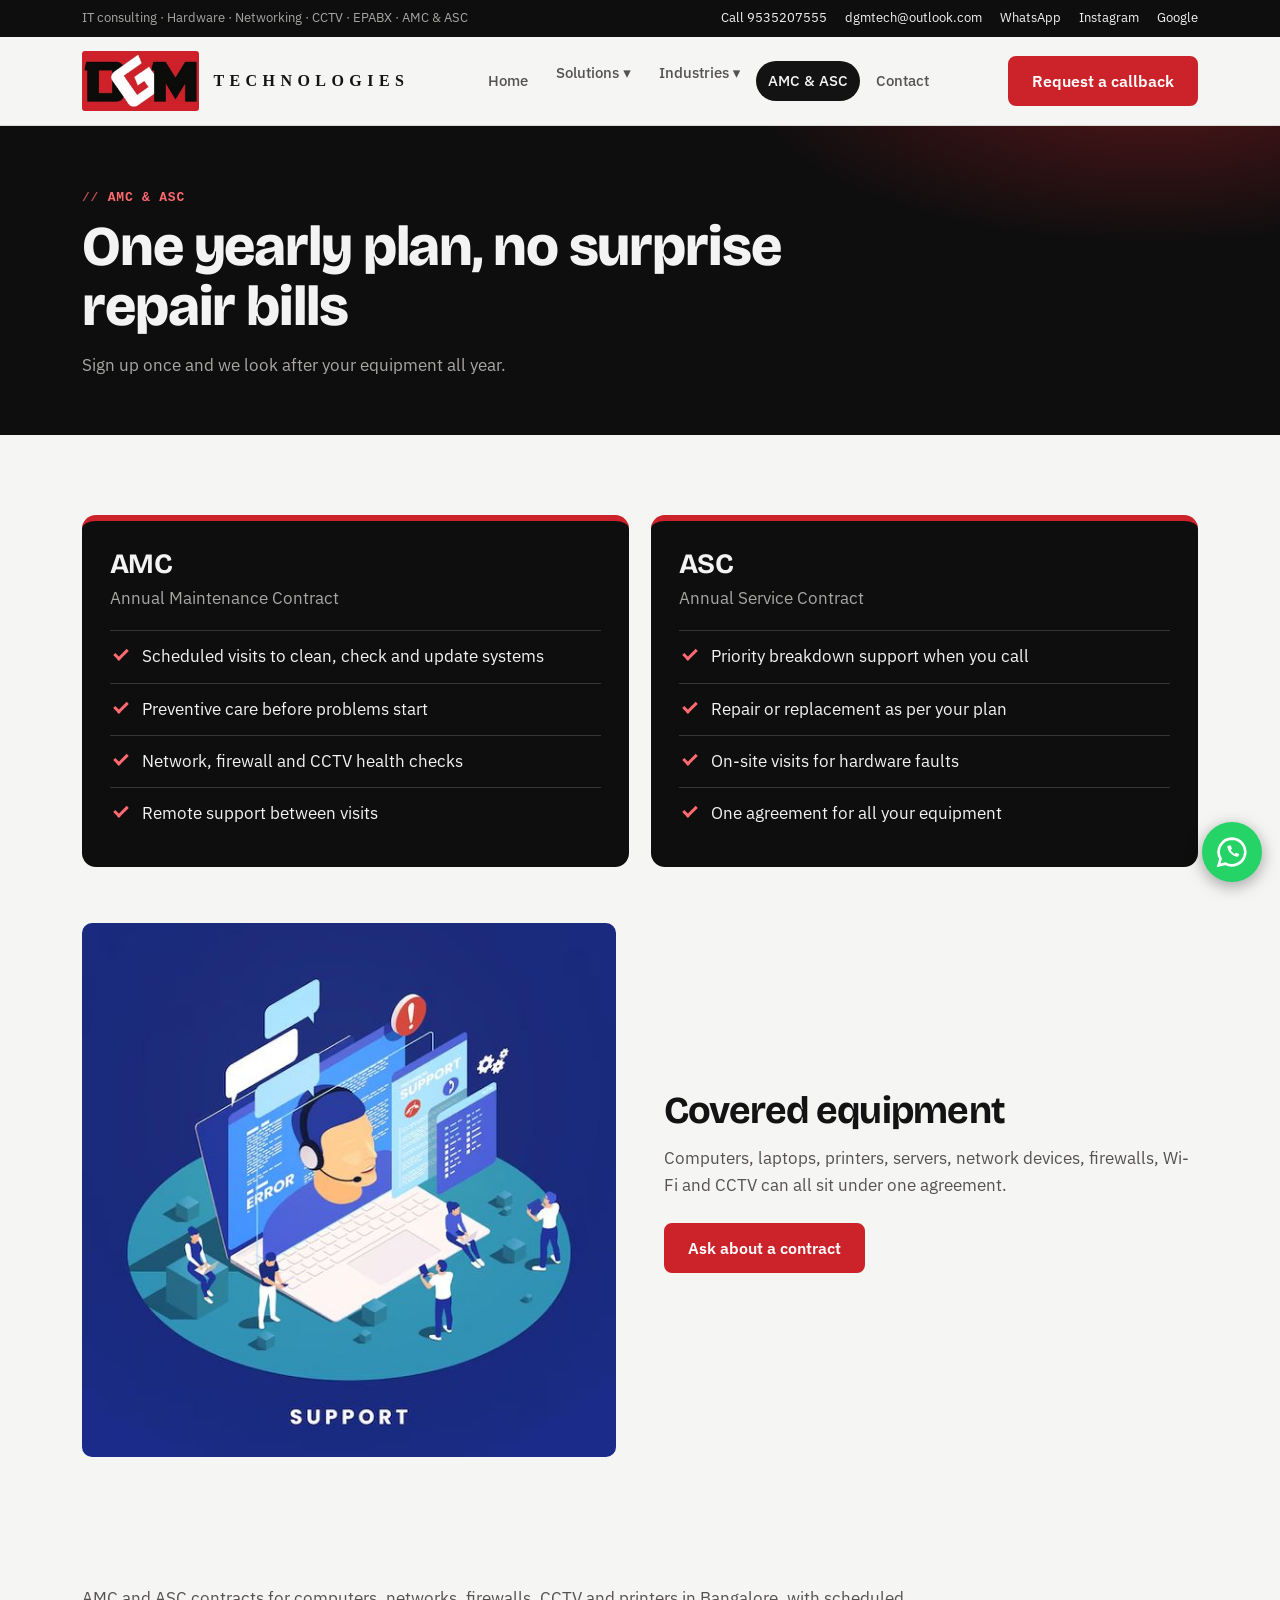
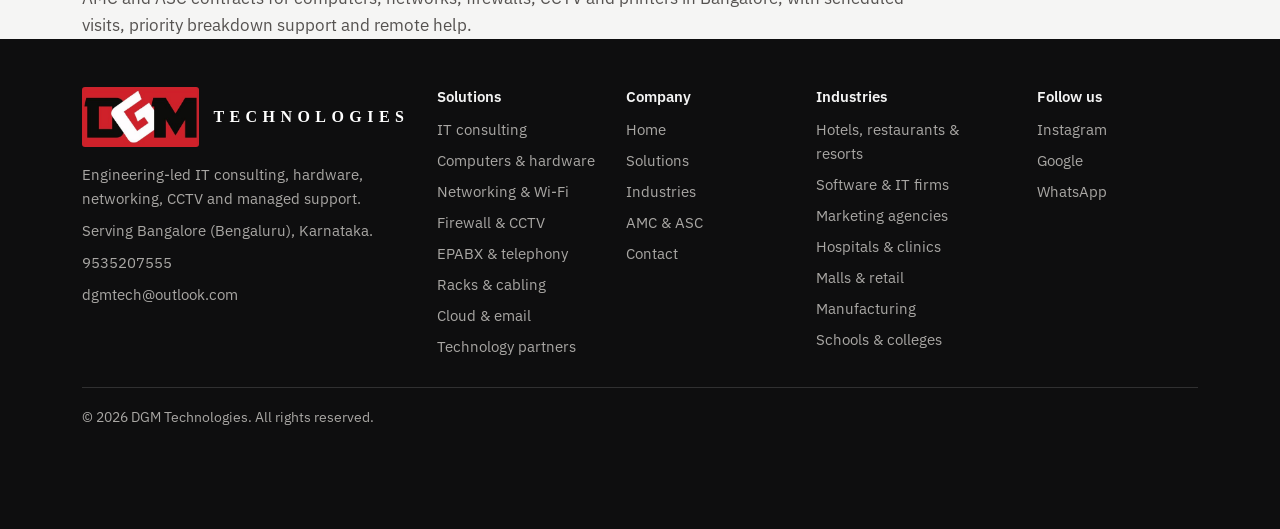
<file: amc-asc.html>
<!DOCTYPE html>
<html lang="en-IN">
<head>
<meta charset="utf-8">
<meta name="viewport" content="width=device-width, initial-scale=1, viewport-fit=cover">
<title>AMC & ASC for Computers, Network & CCTV in Bangalore | DGM</title>
<meta name="description" content="Annual maintenance and service contracts for computers, networks, firewalls, CCTV and printers in Bangalore, with scheduled visits and priority support.">
<meta name="keywords" content="IT services Bangalore, IT consultant Bangalore, IT company in Bangalore, computer sales and service Bangalore, networking Bangalore, structured cabling Bangalore, network rack and cable dressing, firewall installation Bangalore, CCTV installation Bangalore, EPABX Bangalore, Wi-Fi installation Bangalore, AMC for computers Bangalore, ASC, Tally sales and support Bangalore, ERP software Bangalore, Microsoft 365 Bangalore, Google Workspace Bangalore, cloud server Bangalore, DGM Technologies, AMC for computers Bangalore, AMC network maintenance Bangalore, ASC annual service contract, CCTV AMC Bangalore">
<meta name="robots" content="index, follow, max-image-preview:large">
<link rel="canonical" href="https://dgmtechnologies.in/amc-asc.html">
<link rel="alternate" hreflang="en-IN" href="https://dgmtechnologies.in/amc-asc.html">
<meta name="geo.region" content="IN-KA">
<meta name="geo.placename" content="Bengaluru">
<meta name="author" content="DGM Technologies">
<meta property="og:type" content="website">
<meta property="og:site_name" content="DGM Technologies">
<meta property="og:locale" content="en_IN">
<meta property="og:title" content="AMC & ASC for Computers, Network & CCTV in Bangalore | DGM">
<meta property="og:description" content="Annual maintenance and service contracts for computers, networks, firewalls, CCTV and printers in Bangalore, with scheduled visits and priority support.">
<meta property="og:url" content="https://dgmtechnologies.in/amc-asc.html">
<meta property="og:image" content="https://dgmtechnologies.in/images/og.jpg">
<meta name="twitter:card" content="summary_large_image">
<meta name="twitter:title" content="AMC & ASC for Computers, Network & CCTV in Bangalore | DGM">
<meta name="twitter:description" content="Annual maintenance and service contracts for computers, networks, firewalls, CCTV and printers in Bangalore, with scheduled visits and priority support.">
<meta name="twitter:image" content="https://dgmtechnologies.in/images/og.jpg">
<link rel="icon" href="images/favicon.png" type="image/png">
<link rel="preconnect" href="https://fonts.googleapis.com">
<link rel="preconnect" href="https://fonts.gstatic.com" crossorigin>
<link href="https://fonts.googleapis.com/css2?family=Bricolage+Grotesque:opsz,wght@12..96,500;12..96,700;12..96,800&family=IBM+Plex+Sans:wght@400;500;600&display=swap" rel="stylesheet">
<link rel="stylesheet" href="styles.css">
<script type="application/ld+json">{"@context": "https://schema.org", "@type": ["ProfessionalService", "LocalBusiness"], "@id": "https://dgmtechnologies.in/#business", "name": "DGM Technologies", "url": "https://dgmtechnologies.in/", "logo": "https://dgmtechnologies.in/images/logo.jpg", "image": "https://dgmtechnologies.in/images/og.jpg", "description": "IT consulting, computer sales and service, networking, firewall, CCTV, EPABX, cloud and AMC in Bangalore.", "telephone": "+91-9535207555", "email": "dgmtech@outlook.com", "address": {"@type": "PostalAddress", "addressLocality": "Bengaluru", "addressRegion": "Karnataka", "addressCountry": "IN"}, "areaServed": [{"@type": "City", "name": "Bengaluru"}, {"@type": "AdministrativeArea", "name": "Karnataka"}], "sameAs": ["https://www.instagram.com/p/DVnwe99k9TN/"], "hasOfferCatalog": {"@type": "OfferCatalog", "name": "IT services", "itemListElement": [{"@type": "Offer", "itemOffered": {"@type": "Service", "name": "IT consulting"}}, {"@type": "Offer", "itemOffered": {"@type": "Service", "name": "Computer sales and service"}}, {"@type": "Offer", "itemOffered": {"@type": "Service", "name": "Networking and Wi-Fi"}}, {"@type": "Offer", "itemOffered": {"@type": "Service", "name": "Network rack and cable dressing"}}, {"@type": "Offer", "itemOffered": {"@type": "Service", "name": "Firewall and security"}}, {"@type": "Offer", "itemOffered": {"@type": "Service", "name": "CCTV installation"}}, {"@type": "Offer", "itemOffered": {"@type": "Service", "name": "EPABX systems"}}, {"@type": "Offer", "itemOffered": {"@type": "Service", "name": "Cloud and email"}}, {"@type": "Offer", "itemOffered": {"@type": "Service", "name": "ERP and Tally"}}, {"@type": "Offer", "itemOffered": {"@type": "Service", "name": "AMC and ASC contracts"}}, {"@type": "Offer", "itemOffered": {"@type": "Service", "name": "Hospitality IT"}}, {"@type": "Offer", "itemOffered": {"@type": "Service", "name": "Biometric and door lock installation"}}]}}</script>
<script type="application/ld+json">{"@context": "https://schema.org", "@type": "BreadcrumbList", "itemListElement": [{"@type": "ListItem", "position": 1, "name": "Home", "item": "https://dgmtechnologies.in/"}, {"@type": "ListItem", "position": 2, "name": "AMC & ASC for Computers, Network & CCTV in Bangalore", "item": "https://dgmtechnologies.in/amc-asc.html"}]}</script>
<!-- Paste Google Analytics / Search Console verification tags here -->
</head>
<body>
<svg width="0" height="0" style="position:absolute" aria-hidden="true" focusable="false">
<symbol id="s-consult" viewBox="0 0 400 260"><rect class="bg" width="400" height="260"/><rect class="d" x="120" y="30" width="160" height="205" rx="12"/><rect class="w" x="134" y="52" width="132" height="171" rx="6"/><rect class="r" x="165" y="20" width="70" height="26" rx="8"/><rect class="r" x="148" y="76" width="16" height="16" rx="3"/><rect class="g" x="174" y="80" width="80" height="8" rx="4"/><rect class="r" x="148" y="116" width="16" height="16" rx="3"/><rect class="g" x="174" y="120" width="64" height="8" rx="4"/><rect class="r" x="148" y="156" width="16" height="16" rx="3"/><rect class="g" x="174" y="160" width="76" height="8" rx="4"/><rect class="g" x="148" y="196" width="16" height="16" rx="3"/><rect class="g" x="174" y="200" width="50" height="8" rx="4"/></symbol>
<symbol id="s-sales" viewBox="0 0 400 260"><rect class="bg" width="400" height="260"/><rect class="d" x="80" y="36" width="210" height="136" rx="10"/><rect class="n" x="92" y="48" width="186" height="112" rx="4"/><rect class="r" x="108" y="112" width="24" height="36"/><rect class="w" x="146" y="90" width="24" height="58"/><rect class="r" x="184" y="104" width="24" height="44"/><rect class="w" x="222" y="68" width="24" height="80"/><rect class="d" x="170" y="172" width="30" height="22"/><rect class="d" x="130" y="194" width="110" height="10" rx="5"/><rect class="d" x="312" y="70" width="54" height="134" rx="8"/><circle class="r" cx="339" cy="92" r="7"/><rect class="g" x="324" y="120" width="30" height="5" rx="2"/><rect class="g" x="324" y="134" width="30" height="5" rx="2"/><rect class="g" x="100" y="220" width="190" height="16" rx="6"/></symbol>
<symbol id="s-repair" viewBox="0 0 400 260"><rect class="bg" width="400" height="260"/><rect class="d" x="90" y="40" width="220" height="146" rx="10"/><rect class="n" x="102" y="52" width="196" height="122" rx="4"/><rect class="r" x="118" y="70" width="90" height="10" rx="5"/><rect class="g" x="118" y="92" width="110" height="8" rx="4"/><rect class="g" x="118" y="110" width="80" height="8" rx="4"/><circle class="r" cx="252" cy="140" r="22"/><path class="sw" d="M241 140l8 8 15-16"/><rect class="d" x="60" y="186" width="280" height="16" rx="8"/><g transform="rotate(35 330 200)"><rect class="r" x="322" y="140" width="16" height="64" rx="6"/><rect class="d" x="327" y="100" width="6" height="44"/></g></symbol>
<symbol id="s-network" viewBox="0 0 400 260"><rect class="bg" width="400" height="260"/><path class="sr" d="M162 98a54 54 0 0 1 76 0M178 114a32 32 0 0 1 44 0"/><circle class="r" cx="200" cy="130" r="6"/><rect class="d" x="130" y="150" width="140" height="38" rx="10"/><circle class="gr" cx="152" cy="169" r="5"/><circle class="r" cx="170" cy="169" r="5"/><path class="sd" d="M200 188v22M200 210H70v-20M200 210h130v-20"/><rect class="d" x="40" y="176" width="60" height="40" rx="6"/><rect class="d" x="300" y="176" width="60" height="40" rx="6"/><rect class="n" x="46" y="182" width="48" height="28" rx="3"/><rect class="n" x="306" y="182" width="48" height="28" rx="3"/><rect class="d" x="170" y="222" width="60" height="14" rx="5"/></symbol>
<symbol id="s-firewall" viewBox="0 0 400 260"><rect class="bg" width="400" height="260"/><path class="d" d="M200 24l92 32v70c0 50-40 84-92 104-52-20-92-54-92-104V56z"/><path class="r" d="M200 40l76 27v59c0 40-32 69-76 87-44-18-76-47-76-87V67z"/><rect class="w" x="174" y="118" width="52" height="42" rx="7"/><path class="sd" d="M184 118v-14a16 16 0 0 1 32 0v14"/><circle class="r" cx="200" cy="138" r="5"/></symbol>
<symbol id="s-cctv" viewBox="0 0 400 260"><rect class="bg" width="400" height="260"/><polygon points="250,104 392,40 392,200" fill="#cc2229" opacity=".18"/><g transform="rotate(14 190 110)"><rect class="d" x="110" y="84" width="150" height="52" rx="12"/><rect class="n" x="236" y="92" width="30" height="36" rx="8"/><circle class="r" cx="251" cy="110" r="9"/><rect class="g" x="124" y="96" width="60" height="8" rx="4"/></g><path class="sd" d="M130 120L90 170V228"/><rect class="d" x="70" y="226" width="44" height="10" rx="4"/><circle class="r" cx="350" cy="40" r="7"/><rect class="d" x="360" y="34" width="0" height="0"/></symbol>
<symbol id="s-server" viewBox="0 0 400 260"><rect class="bg" width="400" height="260"/><rect class="d" x="120" y="24" width="160" height="214" rx="10"/><g fill="#2b2b2b"><rect x="134" y="40" width="132" height="40" rx="5"/><rect x="134" y="90" width="132" height="40" rx="5"/><rect x="134" y="140" width="132" height="40" rx="5"/><rect x="134" y="190" width="132" height="36" rx="5"/></g><circle class="gr" cx="150" cy="60" r="5"/><circle class="r" cx="168" cy="60" r="5"/><circle class="gr" cx="150" cy="110" r="5"/><circle class="gr" cx="168" cy="110" r="5"/><circle class="gr" cx="150" cy="160" r="5"/><circle class="r" cx="150" cy="208" r="5"/><rect class="g" x="196" y="56" width="56" height="8" rx="4"/><rect class="g" x="196" y="106" width="56" height="8" rx="4"/><rect class="g" x="196" y="156" width="56" height="8" rx="4"/><rect class="g" x="196" y="204" width="56" height="8" rx="4"/></symbol>
<symbol id="s-amc" viewBox="0 0 400 260"><rect class="bg" width="400" height="260"/><rect class="d" x="90" y="36" width="220" height="190" rx="14"/><rect class="w" x="100" y="72" width="200" height="144" rx="8"/><rect class="r" x="100" y="46" width="200" height="30" rx="0"/><rect class="d" x="140" y="26" width="10" height="26" rx="5"/><rect class="d" x="250" y="26" width="10" height="26" rx="5"/><g class="g"><rect x="116" y="92" width="28" height="22" rx="4"/><rect x="154" y="92" width="28" height="22" rx="4"/><rect x="192" y="92" width="28" height="22" rx="4"/><rect x="116" y="128" width="28" height="22" rx="4"/><rect x="154" y="128" width="28" height="22" rx="4"/></g><rect class="r" x="192" y="128" width="28" height="22" rx="4"/><circle class="gr" cx="266" cy="170" r="24"/><path class="sw" d="M254 170l9 9 16-18"/></symbol>
<symbol id="s-erp" viewBox="0 0 400 260"><rect class="bg" width="400" height="260"/><rect class="d" x="90" y="36" width="220" height="188" rx="12"/><rect class="w" x="102" y="48" width="196" height="164" rx="6"/><rect class="g" x="122" y="136" width="26" height="54"/><rect class="g" x="162" y="108" width="26" height="82"/><rect class="g" x="202" y="126" width="26" height="64"/><rect class="r" x="242" y="76" width="26" height="114"/><rect class="d" x="116" y="192" width="170" height="4" rx="2"/><rect class="g" x="122" y="62" width="70" height="8" rx="4"/></symbol>
<symbol id="s-cloud" viewBox="0 0 400 260"><rect class="bg" width="400" height="260"/><path class="d" d="M120 192a46 46 0 0 1 6-92 62 62 0 0 1 118-8 50 50 0 0 1 20 100z"/><rect class="w" x="164" y="112" width="72" height="50" rx="7"/><path class="sr" d="M168 118l32 26 32-26"/><circle class="gr" cx="290" cy="196" r="14"/><path class="sw" d="M283 196l5 5 10-11" style="stroke-width:4"/></symbol>
<symbol id="s-epabx" viewBox="0 0 400 260"><rect class="bg" width="400" height="260"/><rect class="d" x="95" y="120" width="210" height="104" rx="16"/><rect class="d" x="80" y="74" width="240" height="40" rx="20"/><rect class="r" x="80" y="80" width="40" height="28" rx="12"/><rect class="r" x="280" y="80" width="40" height="28" rx="12"/><rect class="n" x="112" y="134" width="86" height="38" rx="6"/><rect class="g" x="122" y="144" width="52" height="6" rx="3"/><rect class="g" x="122" y="156" width="34" height="6" rx="3"/><circle class="w" cx="226" cy="146" r="7"/><circle class="w" cx="252" cy="146" r="7"/><circle class="w" cx="278" cy="146" r="7"/><circle class="w" cx="226" cy="166" r="7"/><circle class="w" cx="252" cy="166" r="7"/><circle class="w" cx="278" cy="166" r="7"/><circle class="w" cx="226" cy="186" r="7"/><circle class="w" cx="252" cy="186" r="7"/><circle class="w" cx="278" cy="186" r="7"/><rect class="d" x="130" y="224" width="140" height="10" rx="5"/></symbol>
<symbol id="s-print" viewBox="0 0 400 260"><rect class="bg" width="400" height="260"/><rect class="w" x="150" y="36" width="100" height="110"/><rect class="g" x="164" y="54" width="60" height="7" rx="3"/><rect class="g" x="164" y="72" width="72" height="7" rx="3"/><rect class="r" x="164" y="90" width="44" height="7" rx="3"/><rect class="g" x="164" y="108" width="68" height="7" rx="3"/><rect class="d" x="105" y="130" width="190" height="84" rx="14"/><rect class="n" x="125" y="144" width="150" height="12" rx="6"/><circle class="gr" cx="130" cy="190" r="6"/><circle class="r" cx="150" cy="190" r="6"/><rect class="d" x="130" y="214" width="140" height="10" rx="5"/></symbol>
<symbol id="s-rack" viewBox="0 0 400 260"><rect class="bg" width="400" height="260"/><rect class="d" x="110" y="16" width="180" height="230" rx="10"/><rect class="n" x="122" y="30" width="156" height="26" rx="3"/><rect class="g" x="130" y="38" width="10" height="10" rx="2"/><rect class="g" x="142" y="38" width="10" height="10" rx="2"/><rect class="g" x="155" y="38" width="10" height="10" rx="2"/><rect class="g" x="167" y="38" width="10" height="10" rx="2"/><rect class="g" x="180" y="38" width="10" height="10" rx="2"/><rect class="g" x="192" y="38" width="10" height="10" rx="2"/><rect class="g" x="205" y="38" width="10" height="10" rx="2"/><rect class="g" x="217" y="38" width="10" height="10" rx="2"/><rect class="g" x="230" y="38" width="10" height="10" rx="2"/><rect class="g" x="242" y="38" width="10" height="10" rx="2"/><rect class="g" x="255" y="38" width="10" height="10" rx="2"/><rect class="g" x="267" y="38" width="10" height="10" rx="2"/><rect class="n" x="122" y="66" width="156" height="26" rx="3"/><rect class="w" x="130" y="74" width="9" height="9" rx="2"/><rect class="w" x="141" y="74" width="9" height="9" rx="2"/><rect class="w" x="152" y="74" width="9" height="9" rx="2"/><rect class="w" x="163" y="74" width="9" height="9" rx="2"/><rect class="w" x="174" y="74" width="9" height="9" rx="2"/><rect class="w" x="185" y="74" width="9" height="9" rx="2"/><rect class="w" x="196" y="74" width="9" height="9" rx="2"/><rect class="w" x="207" y="74" width="9" height="9" rx="2"/><rect class="w" x="218" y="74" width="9" height="9" rx="2"/><rect class="w" x="229" y="74" width="9" height="9" rx="2"/><rect class="w" x="240" y="74" width="9" height="9" rx="2"/><rect class="w" x="251" y="74" width="9" height="9" rx="2"/><circle class="gr" cx="268" cy="79" r="3"/><rect class="n" x="122" y="102" width="156" height="16" rx="3"/><rect class="g" x="130" y="105" width="6" height="10" rx="2"/><rect class="g" x="150" y="105" width="6" height="10" rx="2"/><rect class="g" x="170" y="105" width="6" height="10" rx="2"/><rect class="g" x="190" y="105" width="6" height="10" rx="2"/><rect class="g" x="210" y="105" width="6" height="10" rx="2"/><rect class="g" x="230" y="105" width="6" height="10" rx="2"/><rect class="g" x="250" y="105" width="6" height="10" rx="2"/><rect class="g" x="270" y="105" width="6" height="10" rx="2"/><rect class="n" x="122" y="124" width="156" height="26" rx="3"/><rect class="g" x="130" y="132" width="10" height="10" rx="2"/><rect class="g" x="142" y="132" width="10" height="10" rx="2"/><rect class="g" x="155" y="132" width="10" height="10" rx="2"/><rect class="g" x="167" y="132" width="10" height="10" rx="2"/><rect class="g" x="180" y="132" width="10" height="10" rx="2"/><rect class="g" x="192" y="132" width="10" height="10" rx="2"/><rect class="g" x="205" y="132" width="10" height="10" rx="2"/><rect class="g" x="217" y="132" width="10" height="10" rx="2"/><rect class="g" x="230" y="132" width="10" height="10" rx="2"/><rect class="g" x="242" y="132" width="10" height="10" rx="2"/><rect class="g" x="255" y="132" width="10" height="10" rx="2"/><rect class="g" x="267" y="132" width="10" height="10" rx="2"/><rect class="n" x="122" y="172" width="156" height="60" rx="4"/><circle class="r" cx="140" cy="186" r="5"/><rect class="g" x="156" y="182" width="100" height="8" rx="4"/><rect class="r" x="135.0" y="56" width="3" height="10"/><rect class="w" x="147.5" y="56" width="3" height="10"/><rect class="g" x="160.0" y="56" width="3" height="10"/><rect class="r" x="172.5" y="56" width="3" height="10"/><rect class="w" x="185.0" y="56" width="3" height="10"/><rect class="g" x="197.5" y="56" width="3" height="10"/><rect class="r" x="210.0" y="56" width="3" height="10"/><rect class="w" x="222.5" y="56" width="3" height="10"/><rect class="g" x="235.0" y="56" width="3" height="10"/><rect class="r" x="247.5" y="56" width="3" height="10"/><rect class="w" x="260.0" y="56" width="3" height="10"/><rect class="g" x="272.5" y="56" width="3" height="10"/><rect class="r" x="134.0" y="92" width="3" height="10"/><rect class="r" x="134.0" y="118" width="3" height="6"/><rect class="w" x="145.0" y="92" width="3" height="10"/><rect class="w" x="145.0" y="118" width="3" height="6"/><rect class="g" x="156.0" y="92" width="3" height="10"/><rect class="g" x="156.0" y="118" width="3" height="6"/><rect class="r" x="167.0" y="92" width="3" height="10"/><rect class="r" x="167.0" y="118" width="3" height="6"/><rect class="w" x="178.0" y="92" width="3" height="10"/><rect class="w" x="178.0" y="118" width="3" height="6"/><rect class="g" x="189.0" y="92" width="3" height="10"/><rect class="g" x="189.0" y="118" width="3" height="6"/><rect class="r" x="200.0" y="92" width="3" height="10"/><rect class="r" x="200.0" y="118" width="3" height="6"/><rect class="w" x="211.0" y="92" width="3" height="10"/><rect class="w" x="211.0" y="118" width="3" height="6"/><rect class="g" x="222.0" y="92" width="3" height="10"/><rect class="g" x="222.0" y="118" width="3" height="6"/><rect class="r" x="233.0" y="92" width="3" height="10"/><rect class="r" x="233.0" y="118" width="3" height="6"/><rect class="w" x="244.0" y="92" width="3" height="10"/><rect class="w" x="244.0" y="118" width="3" height="6"/><rect class="g" x="255.0" y="92" width="3" height="10"/><rect class="g" x="255.0" y="118" width="3" height="6"/><rect class="g" x="300" y="40" width="70" height="8" rx="4"/><rect class="r" x="300" y="58" width="48" height="8" rx="4"/><rect class="g" x="300" y="76" width="60" height="8" rx="4"/></symbol>
<symbol id="s-cable" viewBox="0 0 400 260"><rect class="bg" width="400" height="260"/><path d="M40 210C120 210 110 90 200 90S290 170 330 120" fill="none" stroke="#151515" stroke-width="14" stroke-linecap="round"/><path d="M40 225C130 225 120 105 210 105S300 185 330 135" fill="none" stroke="#cc2229" stroke-width="10" stroke-linecap="round"/><rect class="g" x="324" y="92" width="52" height="56" rx="6"/><rect class="d" x="332" y="100" width="36" height="22" rx="3"/><rect class="r" x="338" y="128" width="24" height="8" rx="2"/><rect class="w" x="60" y="40" width="64" height="26" rx="6"/><rect class="r" x="70" y="49" width="30" height="8" rx="4"/></symbol>
</svg>
<div class="util"><div class="wrap"><span class="u-l">IT consulting · Hardware · Networking · CCTV · EPABX · AMC &amp; ASC</span><span class="u-r"><a href="tel:+919535207555">Call 9535207555</a><a href="mailto:dgmtech@outlook.com">dgmtech@outlook.com</a><a href="https://wa.me/919535207555" target="_blank" rel="noopener">WhatsApp</a><a href="https://www.instagram.com/p/DVnwe99k9TN/" target="_blank" rel="noopener">Instagram</a><a href="https://share.google/RbJIVRVzw3cIwHZX9" target="_blank" rel="noopener">Google</a></span></div></div>
<header><div class="wrap nav">
  <a class="brand" href="index.html" aria-label="DGM Technologies home"><img src="images/logo.jpg" alt="DGM Technologies logo, IT services Bangalore" width="117" height="60"><span class="bn">TECHNOLOGIES</span></a>
  <nav class="tabs" aria-label="Main"><a href="index.html">Home</a><span class="dd"><a href="solutions.html" data-sol>Solutions ▾</a><span class="menu"><a href="solutions.html">All solutions</a><a href="cloud-email.html">Cloud &amp; email</a><a href="partners.html">Technology partners</a></span></span><span class="dd"><a href="industries.html" data-ind>Industries ▾</a><span class="menu"><a href="hospitality.html">Hotels, restaurants &amp; resorts</a><a href="software-it.html">Software &amp; IT firms</a><a href="marketing.html">Marketing agencies</a><a href="healthcare.html">Hospitals &amp; clinics</a><a href="malls-retail.html">Malls &amp; retail</a><a href="manufacturing.html">Manufacturing</a><a href="education.html">Schools &amp; colleges</a></span></span><a href="amc-asc.html" aria-current="page">AMC &amp; ASC</a><a href="contact.html">Contact</a></nav>
  <a class="btn hd" href="contact.html">Request a callback</a>
</div></header>
<main>
<div class="page">
  <div class="pagehead"><div class="wrap"><div class="eyebrow">AMC &amp; ASC</div><h1>One yearly plan, no surprise repair bills</h1><p class="sub">Sign up once and we look after your equipment all year.</p></div></div>
  <section><div class="wrap">
    <div class="plans">
      <div class="plan"><h3>AMC</h3><p class="sub">Annual Maintenance Contract</p><ul class="checks"><li>Scheduled visits to clean, check and update systems</li><li>Preventive care before problems start</li><li>Network, firewall and CCTV health checks</li><li>Remote support between visits</li></ul></div>
      <div class="plan"><h3>ASC</h3><p class="sub">Annual Service Contract</p><ul class="checks"><li>Priority breakdown support when you call</li><li>Repair or replacement as per your plan</li><li>On-site visits for hardware faults</li><li>One agreement for all your equipment</li></ul></div>
    </div>
    <div class="two-col" style="margin-top:56px"><div class="ph ph-sup sq" role="img" aria-label="Technical support team"></div>
      <div><h2 class="t" style="font-size:clamp(26px,3.4vw,38px)">Covered equipment</h2><p class="sub">Computers, laptops, printers, servers, network devices, firewalls, Wi-Fi and CCTV can all sit under one agreement.</p><p style="margin-top:24px"><a class="btn" href="contact.html">Ask about a contract</a></p></div></div>
  </div></section>
</div>
<section class="seo"><div class="wrap"><p>AMC and ASC contracts for computers, networks, firewalls, CCTV and printers in Bangalore, with scheduled visits, priority breakdown support and remote help.</p></div></section>

</main>
<footer class="foot"><div class="wrap">
  <div><a class="brand" href="index.html"><img src="images/logo.jpg" alt="DGM Technologies logo, IT services Bangalore" width="117" height="60"><span class="bn">TECHNOLOGIES</span></a><p>Engineering-led IT consulting, hardware, networking, CCTV and managed support.</p><p>Serving Bangalore (Bengaluru), Karnataka.</p><p><a href="tel:+919535207555">9535207555</a></p><p><a href="mailto:dgmtech@outlook.com">dgmtech@outlook.com</a></p></div>
  <div><h4>Solutions</h4><nav><a href="solutions.html">IT consulting</a><a href="solutions.html">Computers &amp; hardware</a><a href="solutions.html">Networking &amp; Wi-Fi</a><a href="solutions.html">Firewall &amp; CCTV</a><a href="solutions.html">EPABX &amp; telephony</a><a href="solutions.html">Racks &amp; cabling</a><a href="cloud-email.html">Cloud &amp; email</a><a href="partners.html">Technology partners</a></nav></div>
  <div><h4>Company</h4><nav><a href="index.html">Home</a><a href="solutions.html">Solutions</a><a href="industries.html">Industries</a><a href="amc-asc.html">AMC &amp; ASC</a><a href="contact.html">Contact</a></nav></div>
  <div><h4>Industries</h4><nav><a href="hospitality.html">Hotels, restaurants &amp; resorts</a><a href="software-it.html">Software &amp; IT firms</a><a href="marketing.html">Marketing agencies</a><a href="healthcare.html">Hospitals &amp; clinics</a><a href="malls-retail.html">Malls &amp; retail</a><a href="manufacturing.html">Manufacturing</a><a href="education.html">Schools &amp; colleges</a></nav></div>
  <div><h4>Follow us</h4><nav>
    <a href="https://www.instagram.com/p/DVnwe99k9TN/" target="_blank" rel="noopener">Instagram</a>
    <a href="https://share.google/RbJIVRVzw3cIwHZX9" target="_blank" rel="noopener">Google</a>
    <a href="https://wa.me/919535207555" target="_blank" rel="noopener">WhatsApp</a></nav></div>
  <div class="fine">© 2026 DGM Technologies. All rights reserved.</div>
</div></footer>
<a class="float" href="https://wa.me/919535207555?text=Hello%20DGM%20Technologies%2C%20I%20need%20help%20with%20IT." target="_blank" rel="noopener" aria-label="Chat with us on WhatsApp"><svg viewBox="0 0 24 24" aria-hidden="true"><path d="M12 2a10 10 0 0 0-8.6 15.1L2 22l5-1.3A10 10 0 1 0 12 2z" fill="none" stroke="#fff" stroke-width="2"/><path d="M8.5 7.5c0 4 4 8 8 8l1-2-2.5-1-1 1c-1-.4-2.5-1.9-3-3l1-1-1-2.5z" fill="#fff"/></svg></a>
<script src="script.js" defer></script>
</body>
</html>
</file>
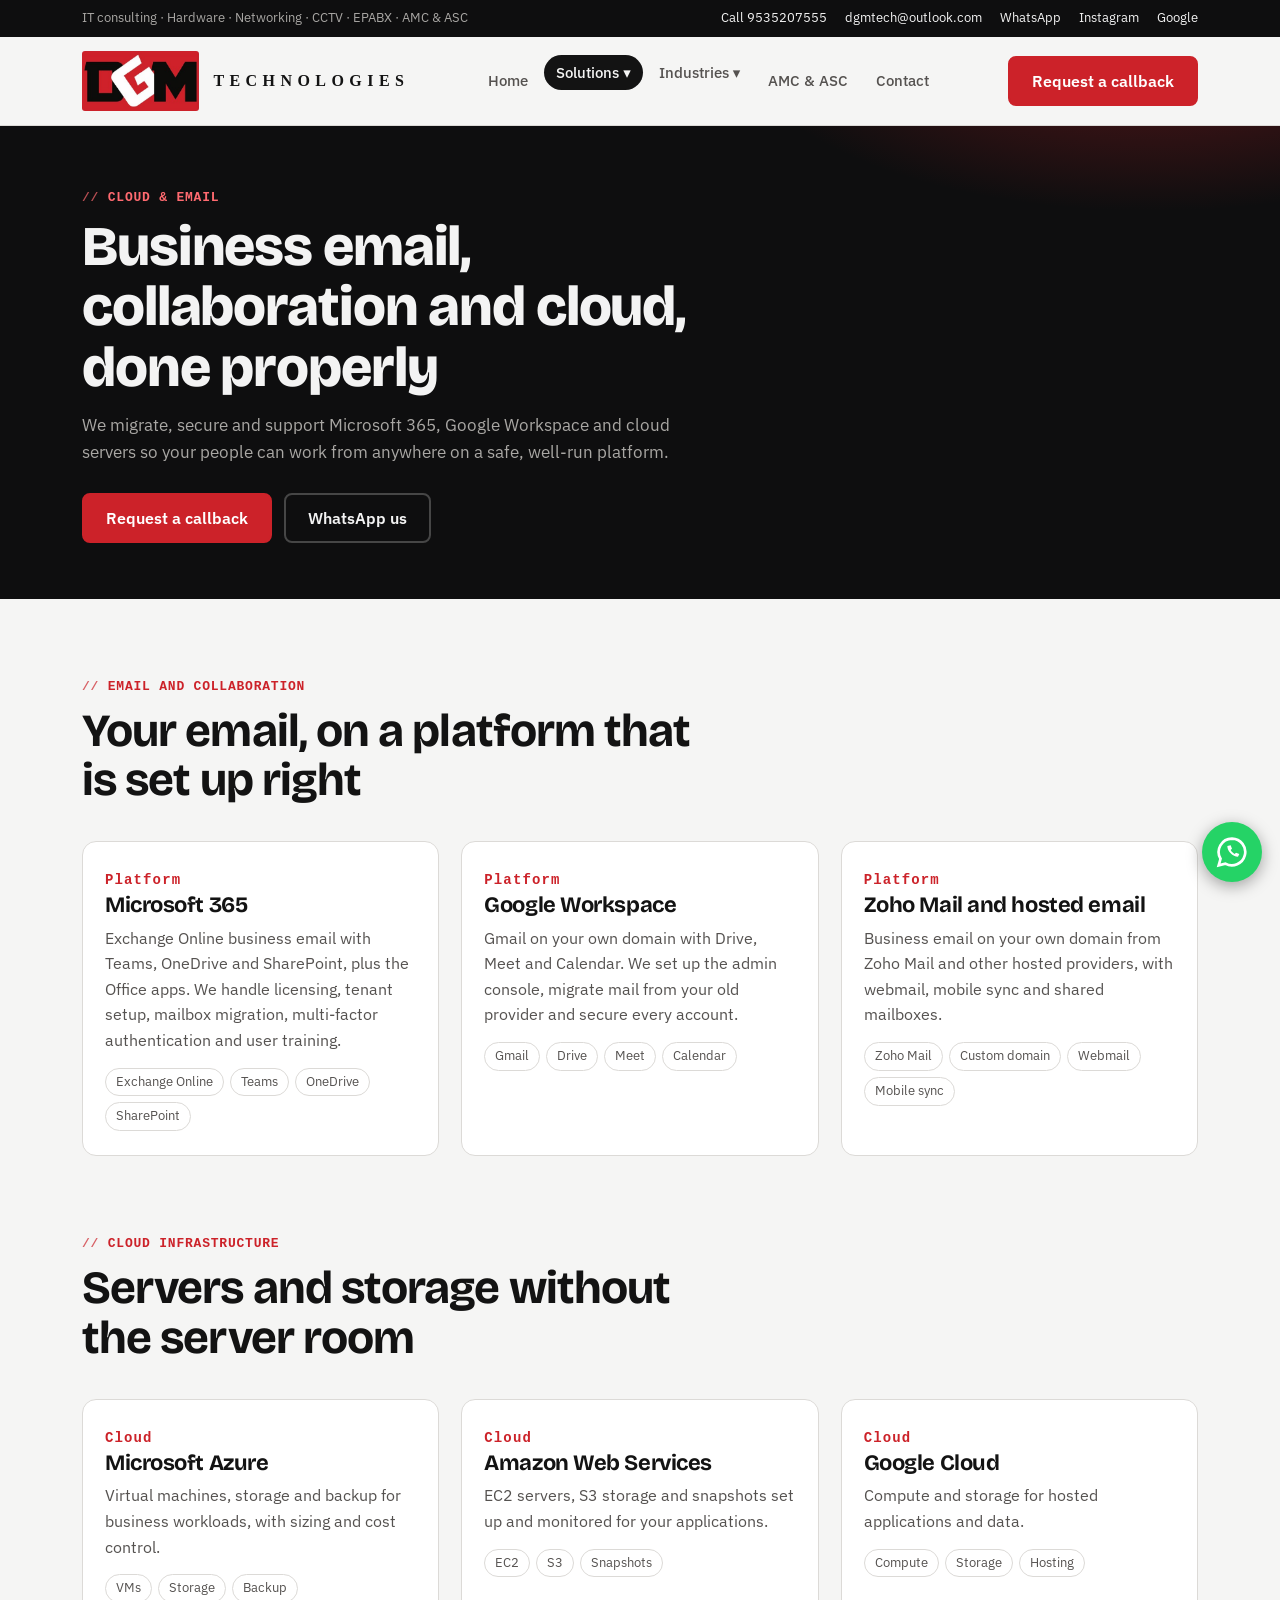
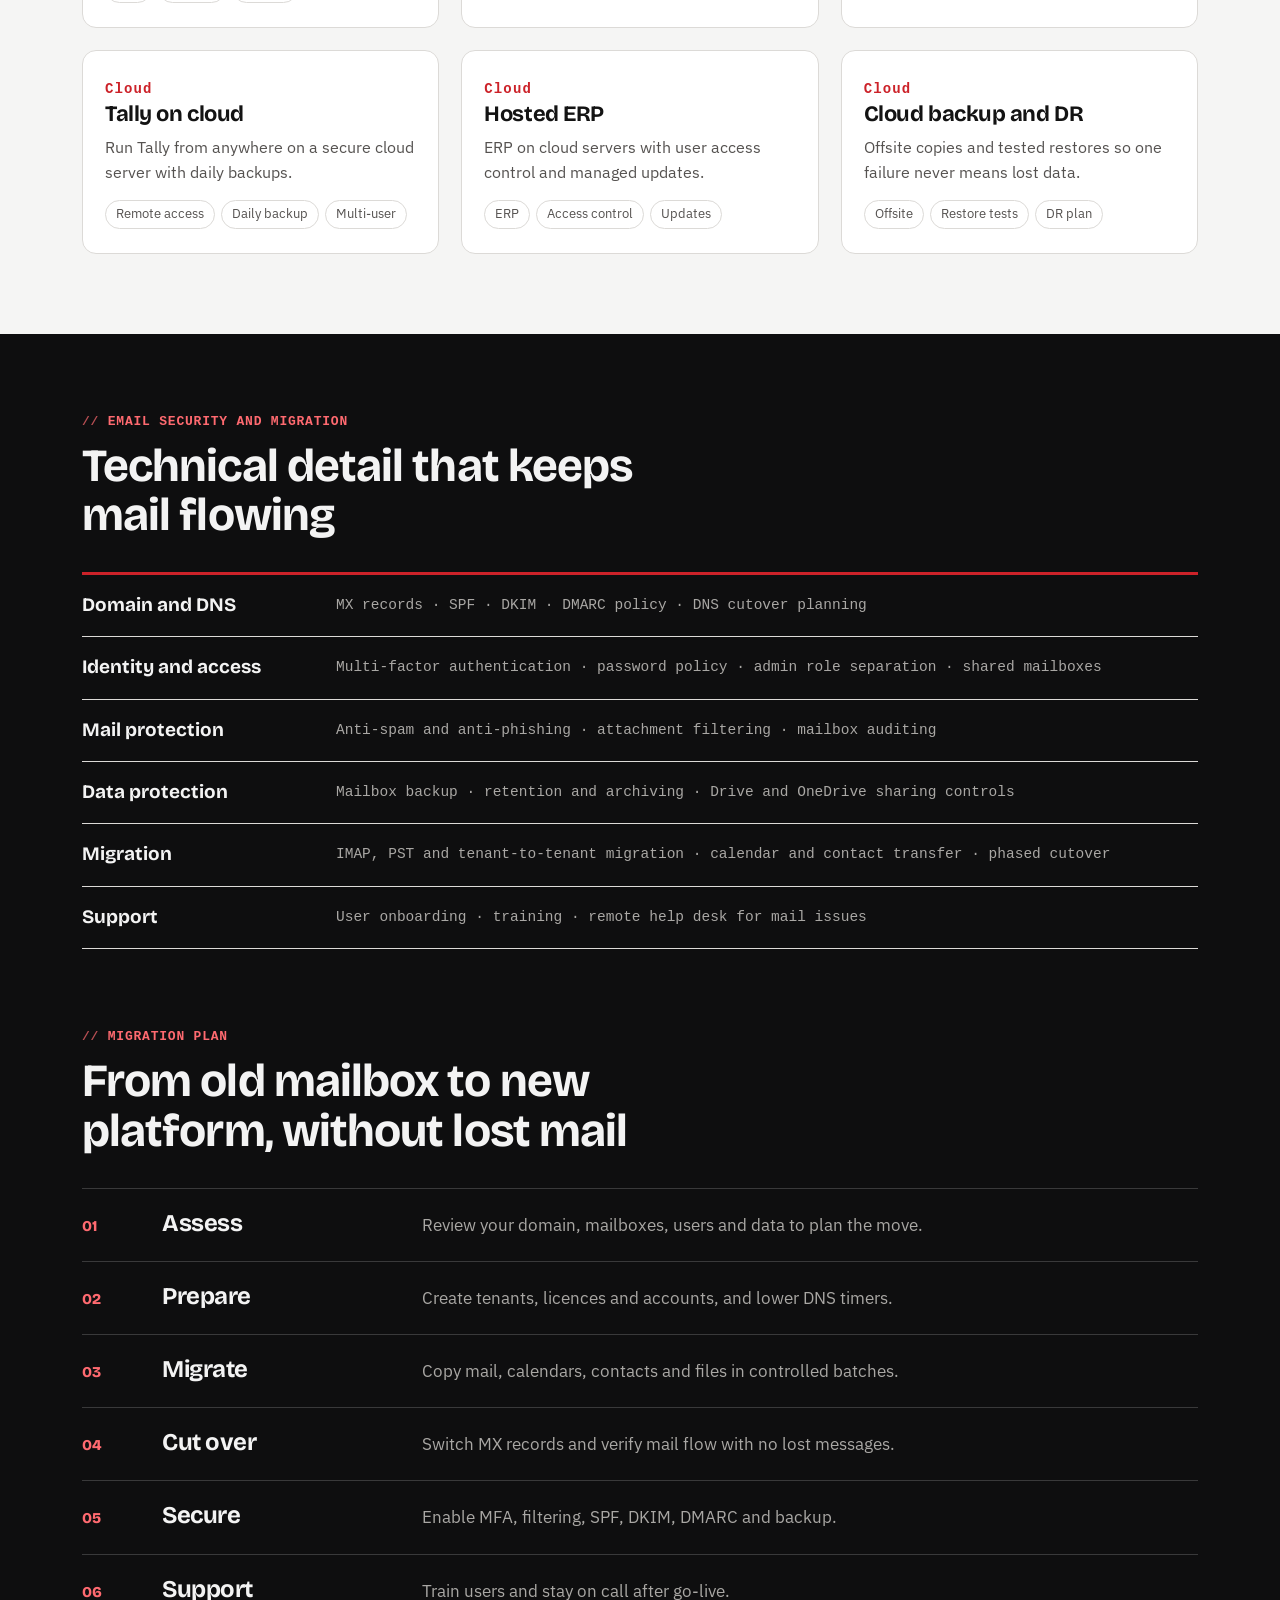
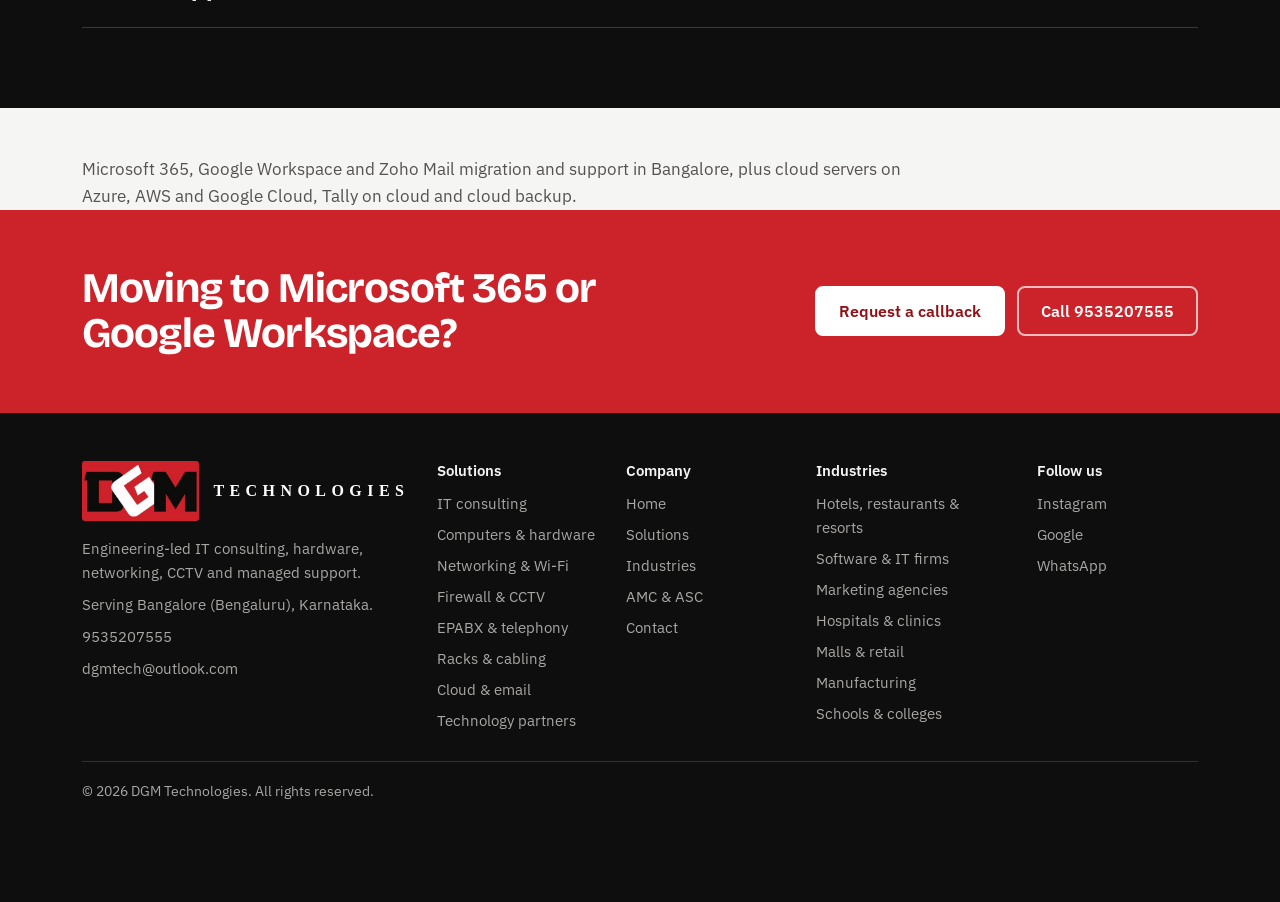
<file: cloud-email.html>
<!DOCTYPE html>
<html lang="en-IN">
<head>
<meta charset="utf-8">
<meta name="viewport" content="width=device-width, initial-scale=1, viewport-fit=cover">
<title>Microsoft 365, Google Workspace & Cloud Services Bangalore | DGM</title>
<meta name="description" content="Microsoft 365 and Google Workspace migration, Zoho Mail, Azure, AWS and Google Cloud servers, Tally on cloud and cloud backup in Bangalore.">
<meta name="keywords" content="IT services Bangalore, IT consultant Bangalore, IT company in Bangalore, computer sales and service Bangalore, networking Bangalore, structured cabling Bangalore, network rack and cable dressing, firewall installation Bangalore, CCTV installation Bangalore, EPABX Bangalore, Wi-Fi installation Bangalore, AMC for computers Bangalore, ASC, Tally sales and support Bangalore, ERP software Bangalore, Microsoft 365 Bangalore, Google Workspace Bangalore, cloud server Bangalore, DGM Technologies, Microsoft 365 migration Bangalore, Google Workspace setup Bangalore, business email Bangalore, Tally on cloud, cloud backup">
<meta name="robots" content="index, follow, max-image-preview:large">
<link rel="canonical" href="https://dgmtechnologies.in/cloud-email.html">
<link rel="alternate" hreflang="en-IN" href="https://dgmtechnologies.in/cloud-email.html">
<meta name="geo.region" content="IN-KA">
<meta name="geo.placename" content="Bengaluru">
<meta name="author" content="DGM Technologies">
<meta property="og:type" content="website">
<meta property="og:site_name" content="DGM Technologies">
<meta property="og:locale" content="en_IN">
<meta property="og:title" content="Microsoft 365, Google Workspace & Cloud Services Bangalore | DGM">
<meta property="og:description" content="Microsoft 365 and Google Workspace migration, Zoho Mail, Azure, AWS and Google Cloud servers, Tally on cloud and cloud backup in Bangalore.">
<meta property="og:url" content="https://dgmtechnologies.in/cloud-email.html">
<meta property="og:image" content="https://dgmtechnologies.in/images/og.jpg">
<meta name="twitter:card" content="summary_large_image">
<meta name="twitter:title" content="Microsoft 365, Google Workspace & Cloud Services Bangalore | DGM">
<meta name="twitter:description" content="Microsoft 365 and Google Workspace migration, Zoho Mail, Azure, AWS and Google Cloud servers, Tally on cloud and cloud backup in Bangalore.">
<meta name="twitter:image" content="https://dgmtechnologies.in/images/og.jpg">
<link rel="icon" href="images/favicon.png" type="image/png">
<link rel="preconnect" href="https://fonts.googleapis.com">
<link rel="preconnect" href="https://fonts.gstatic.com" crossorigin>
<link href="https://fonts.googleapis.com/css2?family=Bricolage+Grotesque:opsz,wght@12..96,500;12..96,700;12..96,800&family=IBM+Plex+Sans:wght@400;500;600&display=swap" rel="stylesheet">
<link rel="stylesheet" href="styles.css">
<script type="application/ld+json">{"@context": "https://schema.org", "@type": ["ProfessionalService", "LocalBusiness"], "@id": "https://dgmtechnologies.in/#business", "name": "DGM Technologies", "url": "https://dgmtechnologies.in/", "logo": "https://dgmtechnologies.in/images/logo.jpg", "image": "https://dgmtechnologies.in/images/og.jpg", "description": "IT consulting, computer sales and service, networking, firewall, CCTV, EPABX, cloud and AMC in Bangalore.", "telephone": "+91-9535207555", "email": "dgmtech@outlook.com", "address": {"@type": "PostalAddress", "addressLocality": "Bengaluru", "addressRegion": "Karnataka", "addressCountry": "IN"}, "areaServed": [{"@type": "City", "name": "Bengaluru"}, {"@type": "AdministrativeArea", "name": "Karnataka"}], "sameAs": ["https://www.instagram.com/p/DVnwe99k9TN/"], "hasOfferCatalog": {"@type": "OfferCatalog", "name": "IT services", "itemListElement": [{"@type": "Offer", "itemOffered": {"@type": "Service", "name": "IT consulting"}}, {"@type": "Offer", "itemOffered": {"@type": "Service", "name": "Computer sales and service"}}, {"@type": "Offer", "itemOffered": {"@type": "Service", "name": "Networking and Wi-Fi"}}, {"@type": "Offer", "itemOffered": {"@type": "Service", "name": "Network rack and cable dressing"}}, {"@type": "Offer", "itemOffered": {"@type": "Service", "name": "Firewall and security"}}, {"@type": "Offer", "itemOffered": {"@type": "Service", "name": "CCTV installation"}}, {"@type": "Offer", "itemOffered": {"@type": "Service", "name": "EPABX systems"}}, {"@type": "Offer", "itemOffered": {"@type": "Service", "name": "Cloud and email"}}, {"@type": "Offer", "itemOffered": {"@type": "Service", "name": "ERP and Tally"}}, {"@type": "Offer", "itemOffered": {"@type": "Service", "name": "AMC and ASC contracts"}}, {"@type": "Offer", "itemOffered": {"@type": "Service", "name": "Hospitality IT"}}, {"@type": "Offer", "itemOffered": {"@type": "Service", "name": "Biometric and door lock installation"}}]}}</script>
<script type="application/ld+json">{"@context": "https://schema.org", "@type": "BreadcrumbList", "itemListElement": [{"@type": "ListItem", "position": 1, "name": "Home", "item": "https://dgmtechnologies.in/"}, {"@type": "ListItem", "position": 2, "name": "Microsoft 365, Google Workspace & Cloud Services Bangalore", "item": "https://dgmtechnologies.in/cloud-email.html"}]}</script>
<!-- Paste Google Analytics / Search Console verification tags here -->
</head>
<body>
<svg width="0" height="0" style="position:absolute" aria-hidden="true" focusable="false">
<symbol id="s-consult" viewBox="0 0 400 260"><rect class="bg" width="400" height="260"/><rect class="d" x="120" y="30" width="160" height="205" rx="12"/><rect class="w" x="134" y="52" width="132" height="171" rx="6"/><rect class="r" x="165" y="20" width="70" height="26" rx="8"/><rect class="r" x="148" y="76" width="16" height="16" rx="3"/><rect class="g" x="174" y="80" width="80" height="8" rx="4"/><rect class="r" x="148" y="116" width="16" height="16" rx="3"/><rect class="g" x="174" y="120" width="64" height="8" rx="4"/><rect class="r" x="148" y="156" width="16" height="16" rx="3"/><rect class="g" x="174" y="160" width="76" height="8" rx="4"/><rect class="g" x="148" y="196" width="16" height="16" rx="3"/><rect class="g" x="174" y="200" width="50" height="8" rx="4"/></symbol>
<symbol id="s-sales" viewBox="0 0 400 260"><rect class="bg" width="400" height="260"/><rect class="d" x="80" y="36" width="210" height="136" rx="10"/><rect class="n" x="92" y="48" width="186" height="112" rx="4"/><rect class="r" x="108" y="112" width="24" height="36"/><rect class="w" x="146" y="90" width="24" height="58"/><rect class="r" x="184" y="104" width="24" height="44"/><rect class="w" x="222" y="68" width="24" height="80"/><rect class="d" x="170" y="172" width="30" height="22"/><rect class="d" x="130" y="194" width="110" height="10" rx="5"/><rect class="d" x="312" y="70" width="54" height="134" rx="8"/><circle class="r" cx="339" cy="92" r="7"/><rect class="g" x="324" y="120" width="30" height="5" rx="2"/><rect class="g" x="324" y="134" width="30" height="5" rx="2"/><rect class="g" x="100" y="220" width="190" height="16" rx="6"/></symbol>
<symbol id="s-repair" viewBox="0 0 400 260"><rect class="bg" width="400" height="260"/><rect class="d" x="90" y="40" width="220" height="146" rx="10"/><rect class="n" x="102" y="52" width="196" height="122" rx="4"/><rect class="r" x="118" y="70" width="90" height="10" rx="5"/><rect class="g" x="118" y="92" width="110" height="8" rx="4"/><rect class="g" x="118" y="110" width="80" height="8" rx="4"/><circle class="r" cx="252" cy="140" r="22"/><path class="sw" d="M241 140l8 8 15-16"/><rect class="d" x="60" y="186" width="280" height="16" rx="8"/><g transform="rotate(35 330 200)"><rect class="r" x="322" y="140" width="16" height="64" rx="6"/><rect class="d" x="327" y="100" width="6" height="44"/></g></symbol>
<symbol id="s-network" viewBox="0 0 400 260"><rect class="bg" width="400" height="260"/><path class="sr" d="M162 98a54 54 0 0 1 76 0M178 114a32 32 0 0 1 44 0"/><circle class="r" cx="200" cy="130" r="6"/><rect class="d" x="130" y="150" width="140" height="38" rx="10"/><circle class="gr" cx="152" cy="169" r="5"/><circle class="r" cx="170" cy="169" r="5"/><path class="sd" d="M200 188v22M200 210H70v-20M200 210h130v-20"/><rect class="d" x="40" y="176" width="60" height="40" rx="6"/><rect class="d" x="300" y="176" width="60" height="40" rx="6"/><rect class="n" x="46" y="182" width="48" height="28" rx="3"/><rect class="n" x="306" y="182" width="48" height="28" rx="3"/><rect class="d" x="170" y="222" width="60" height="14" rx="5"/></symbol>
<symbol id="s-firewall" viewBox="0 0 400 260"><rect class="bg" width="400" height="260"/><path class="d" d="M200 24l92 32v70c0 50-40 84-92 104-52-20-92-54-92-104V56z"/><path class="r" d="M200 40l76 27v59c0 40-32 69-76 87-44-18-76-47-76-87V67z"/><rect class="w" x="174" y="118" width="52" height="42" rx="7"/><path class="sd" d="M184 118v-14a16 16 0 0 1 32 0v14"/><circle class="r" cx="200" cy="138" r="5"/></symbol>
<symbol id="s-cctv" viewBox="0 0 400 260"><rect class="bg" width="400" height="260"/><polygon points="250,104 392,40 392,200" fill="#cc2229" opacity=".18"/><g transform="rotate(14 190 110)"><rect class="d" x="110" y="84" width="150" height="52" rx="12"/><rect class="n" x="236" y="92" width="30" height="36" rx="8"/><circle class="r" cx="251" cy="110" r="9"/><rect class="g" x="124" y="96" width="60" height="8" rx="4"/></g><path class="sd" d="M130 120L90 170V228"/><rect class="d" x="70" y="226" width="44" height="10" rx="4"/><circle class="r" cx="350" cy="40" r="7"/><rect class="d" x="360" y="34" width="0" height="0"/></symbol>
<symbol id="s-server" viewBox="0 0 400 260"><rect class="bg" width="400" height="260"/><rect class="d" x="120" y="24" width="160" height="214" rx="10"/><g fill="#2b2b2b"><rect x="134" y="40" width="132" height="40" rx="5"/><rect x="134" y="90" width="132" height="40" rx="5"/><rect x="134" y="140" width="132" height="40" rx="5"/><rect x="134" y="190" width="132" height="36" rx="5"/></g><circle class="gr" cx="150" cy="60" r="5"/><circle class="r" cx="168" cy="60" r="5"/><circle class="gr" cx="150" cy="110" r="5"/><circle class="gr" cx="168" cy="110" r="5"/><circle class="gr" cx="150" cy="160" r="5"/><circle class="r" cx="150" cy="208" r="5"/><rect class="g" x="196" y="56" width="56" height="8" rx="4"/><rect class="g" x="196" y="106" width="56" height="8" rx="4"/><rect class="g" x="196" y="156" width="56" height="8" rx="4"/><rect class="g" x="196" y="204" width="56" height="8" rx="4"/></symbol>
<symbol id="s-amc" viewBox="0 0 400 260"><rect class="bg" width="400" height="260"/><rect class="d" x="90" y="36" width="220" height="190" rx="14"/><rect class="w" x="100" y="72" width="200" height="144" rx="8"/><rect class="r" x="100" y="46" width="200" height="30" rx="0"/><rect class="d" x="140" y="26" width="10" height="26" rx="5"/><rect class="d" x="250" y="26" width="10" height="26" rx="5"/><g class="g"><rect x="116" y="92" width="28" height="22" rx="4"/><rect x="154" y="92" width="28" height="22" rx="4"/><rect x="192" y="92" width="28" height="22" rx="4"/><rect x="116" y="128" width="28" height="22" rx="4"/><rect x="154" y="128" width="28" height="22" rx="4"/></g><rect class="r" x="192" y="128" width="28" height="22" rx="4"/><circle class="gr" cx="266" cy="170" r="24"/><path class="sw" d="M254 170l9 9 16-18"/></symbol>
<symbol id="s-erp" viewBox="0 0 400 260"><rect class="bg" width="400" height="260"/><rect class="d" x="90" y="36" width="220" height="188" rx="12"/><rect class="w" x="102" y="48" width="196" height="164" rx="6"/><rect class="g" x="122" y="136" width="26" height="54"/><rect class="g" x="162" y="108" width="26" height="82"/><rect class="g" x="202" y="126" width="26" height="64"/><rect class="r" x="242" y="76" width="26" height="114"/><rect class="d" x="116" y="192" width="170" height="4" rx="2"/><rect class="g" x="122" y="62" width="70" height="8" rx="4"/></symbol>
<symbol id="s-cloud" viewBox="0 0 400 260"><rect class="bg" width="400" height="260"/><path class="d" d="M120 192a46 46 0 0 1 6-92 62 62 0 0 1 118-8 50 50 0 0 1 20 100z"/><rect class="w" x="164" y="112" width="72" height="50" rx="7"/><path class="sr" d="M168 118l32 26 32-26"/><circle class="gr" cx="290" cy="196" r="14"/><path class="sw" d="M283 196l5 5 10-11" style="stroke-width:4"/></symbol>
<symbol id="s-epabx" viewBox="0 0 400 260"><rect class="bg" width="400" height="260"/><rect class="d" x="95" y="120" width="210" height="104" rx="16"/><rect class="d" x="80" y="74" width="240" height="40" rx="20"/><rect class="r" x="80" y="80" width="40" height="28" rx="12"/><rect class="r" x="280" y="80" width="40" height="28" rx="12"/><rect class="n" x="112" y="134" width="86" height="38" rx="6"/><rect class="g" x="122" y="144" width="52" height="6" rx="3"/><rect class="g" x="122" y="156" width="34" height="6" rx="3"/><circle class="w" cx="226" cy="146" r="7"/><circle class="w" cx="252" cy="146" r="7"/><circle class="w" cx="278" cy="146" r="7"/><circle class="w" cx="226" cy="166" r="7"/><circle class="w" cx="252" cy="166" r="7"/><circle class="w" cx="278" cy="166" r="7"/><circle class="w" cx="226" cy="186" r="7"/><circle class="w" cx="252" cy="186" r="7"/><circle class="w" cx="278" cy="186" r="7"/><rect class="d" x="130" y="224" width="140" height="10" rx="5"/></symbol>
<symbol id="s-print" viewBox="0 0 400 260"><rect class="bg" width="400" height="260"/><rect class="w" x="150" y="36" width="100" height="110"/><rect class="g" x="164" y="54" width="60" height="7" rx="3"/><rect class="g" x="164" y="72" width="72" height="7" rx="3"/><rect class="r" x="164" y="90" width="44" height="7" rx="3"/><rect class="g" x="164" y="108" width="68" height="7" rx="3"/><rect class="d" x="105" y="130" width="190" height="84" rx="14"/><rect class="n" x="125" y="144" width="150" height="12" rx="6"/><circle class="gr" cx="130" cy="190" r="6"/><circle class="r" cx="150" cy="190" r="6"/><rect class="d" x="130" y="214" width="140" height="10" rx="5"/></symbol>
<symbol id="s-rack" viewBox="0 0 400 260"><rect class="bg" width="400" height="260"/><rect class="d" x="110" y="16" width="180" height="230" rx="10"/><rect class="n" x="122" y="30" width="156" height="26" rx="3"/><rect class="g" x="130" y="38" width="10" height="10" rx="2"/><rect class="g" x="142" y="38" width="10" height="10" rx="2"/><rect class="g" x="155" y="38" width="10" height="10" rx="2"/><rect class="g" x="167" y="38" width="10" height="10" rx="2"/><rect class="g" x="180" y="38" width="10" height="10" rx="2"/><rect class="g" x="192" y="38" width="10" height="10" rx="2"/><rect class="g" x="205" y="38" width="10" height="10" rx="2"/><rect class="g" x="217" y="38" width="10" height="10" rx="2"/><rect class="g" x="230" y="38" width="10" height="10" rx="2"/><rect class="g" x="242" y="38" width="10" height="10" rx="2"/><rect class="g" x="255" y="38" width="10" height="10" rx="2"/><rect class="g" x="267" y="38" width="10" height="10" rx="2"/><rect class="n" x="122" y="66" width="156" height="26" rx="3"/><rect class="w" x="130" y="74" width="9" height="9" rx="2"/><rect class="w" x="141" y="74" width="9" height="9" rx="2"/><rect class="w" x="152" y="74" width="9" height="9" rx="2"/><rect class="w" x="163" y="74" width="9" height="9" rx="2"/><rect class="w" x="174" y="74" width="9" height="9" rx="2"/><rect class="w" x="185" y="74" width="9" height="9" rx="2"/><rect class="w" x="196" y="74" width="9" height="9" rx="2"/><rect class="w" x="207" y="74" width="9" height="9" rx="2"/><rect class="w" x="218" y="74" width="9" height="9" rx="2"/><rect class="w" x="229" y="74" width="9" height="9" rx="2"/><rect class="w" x="240" y="74" width="9" height="9" rx="2"/><rect class="w" x="251" y="74" width="9" height="9" rx="2"/><circle class="gr" cx="268" cy="79" r="3"/><rect class="n" x="122" y="102" width="156" height="16" rx="3"/><rect class="g" x="130" y="105" width="6" height="10" rx="2"/><rect class="g" x="150" y="105" width="6" height="10" rx="2"/><rect class="g" x="170" y="105" width="6" height="10" rx="2"/><rect class="g" x="190" y="105" width="6" height="10" rx="2"/><rect class="g" x="210" y="105" width="6" height="10" rx="2"/><rect class="g" x="230" y="105" width="6" height="10" rx="2"/><rect class="g" x="250" y="105" width="6" height="10" rx="2"/><rect class="g" x="270" y="105" width="6" height="10" rx="2"/><rect class="n" x="122" y="124" width="156" height="26" rx="3"/><rect class="g" x="130" y="132" width="10" height="10" rx="2"/><rect class="g" x="142" y="132" width="10" height="10" rx="2"/><rect class="g" x="155" y="132" width="10" height="10" rx="2"/><rect class="g" x="167" y="132" width="10" height="10" rx="2"/><rect class="g" x="180" y="132" width="10" height="10" rx="2"/><rect class="g" x="192" y="132" width="10" height="10" rx="2"/><rect class="g" x="205" y="132" width="10" height="10" rx="2"/><rect class="g" x="217" y="132" width="10" height="10" rx="2"/><rect class="g" x="230" y="132" width="10" height="10" rx="2"/><rect class="g" x="242" y="132" width="10" height="10" rx="2"/><rect class="g" x="255" y="132" width="10" height="10" rx="2"/><rect class="g" x="267" y="132" width="10" height="10" rx="2"/><rect class="n" x="122" y="172" width="156" height="60" rx="4"/><circle class="r" cx="140" cy="186" r="5"/><rect class="g" x="156" y="182" width="100" height="8" rx="4"/><rect class="r" x="135.0" y="56" width="3" height="10"/><rect class="w" x="147.5" y="56" width="3" height="10"/><rect class="g" x="160.0" y="56" width="3" height="10"/><rect class="r" x="172.5" y="56" width="3" height="10"/><rect class="w" x="185.0" y="56" width="3" height="10"/><rect class="g" x="197.5" y="56" width="3" height="10"/><rect class="r" x="210.0" y="56" width="3" height="10"/><rect class="w" x="222.5" y="56" width="3" height="10"/><rect class="g" x="235.0" y="56" width="3" height="10"/><rect class="r" x="247.5" y="56" width="3" height="10"/><rect class="w" x="260.0" y="56" width="3" height="10"/><rect class="g" x="272.5" y="56" width="3" height="10"/><rect class="r" x="134.0" y="92" width="3" height="10"/><rect class="r" x="134.0" y="118" width="3" height="6"/><rect class="w" x="145.0" y="92" width="3" height="10"/><rect class="w" x="145.0" y="118" width="3" height="6"/><rect class="g" x="156.0" y="92" width="3" height="10"/><rect class="g" x="156.0" y="118" width="3" height="6"/><rect class="r" x="167.0" y="92" width="3" height="10"/><rect class="r" x="167.0" y="118" width="3" height="6"/><rect class="w" x="178.0" y="92" width="3" height="10"/><rect class="w" x="178.0" y="118" width="3" height="6"/><rect class="g" x="189.0" y="92" width="3" height="10"/><rect class="g" x="189.0" y="118" width="3" height="6"/><rect class="r" x="200.0" y="92" width="3" height="10"/><rect class="r" x="200.0" y="118" width="3" height="6"/><rect class="w" x="211.0" y="92" width="3" height="10"/><rect class="w" x="211.0" y="118" width="3" height="6"/><rect class="g" x="222.0" y="92" width="3" height="10"/><rect class="g" x="222.0" y="118" width="3" height="6"/><rect class="r" x="233.0" y="92" width="3" height="10"/><rect class="r" x="233.0" y="118" width="3" height="6"/><rect class="w" x="244.0" y="92" width="3" height="10"/><rect class="w" x="244.0" y="118" width="3" height="6"/><rect class="g" x="255.0" y="92" width="3" height="10"/><rect class="g" x="255.0" y="118" width="3" height="6"/><rect class="g" x="300" y="40" width="70" height="8" rx="4"/><rect class="r" x="300" y="58" width="48" height="8" rx="4"/><rect class="g" x="300" y="76" width="60" height="8" rx="4"/></symbol>
<symbol id="s-cable" viewBox="0 0 400 260"><rect class="bg" width="400" height="260"/><path d="M40 210C120 210 110 90 200 90S290 170 330 120" fill="none" stroke="#151515" stroke-width="14" stroke-linecap="round"/><path d="M40 225C130 225 120 105 210 105S300 185 330 135" fill="none" stroke="#cc2229" stroke-width="10" stroke-linecap="round"/><rect class="g" x="324" y="92" width="52" height="56" rx="6"/><rect class="d" x="332" y="100" width="36" height="22" rx="3"/><rect class="r" x="338" y="128" width="24" height="8" rx="2"/><rect class="w" x="60" y="40" width="64" height="26" rx="6"/><rect class="r" x="70" y="49" width="30" height="8" rx="4"/></symbol>
</svg>
<div class="util"><div class="wrap"><span class="u-l">IT consulting · Hardware · Networking · CCTV · EPABX · AMC &amp; ASC</span><span class="u-r"><a href="tel:+919535207555">Call 9535207555</a><a href="mailto:dgmtech@outlook.com">dgmtech@outlook.com</a><a href="https://wa.me/919535207555" target="_blank" rel="noopener">WhatsApp</a><a href="https://www.instagram.com/p/DVnwe99k9TN/" target="_blank" rel="noopener">Instagram</a><a href="https://share.google/RbJIVRVzw3cIwHZX9" target="_blank" rel="noopener">Google</a></span></div></div>
<header><div class="wrap nav">
  <a class="brand" href="index.html" aria-label="DGM Technologies home"><img src="images/logo.jpg" alt="DGM Technologies logo, IT services Bangalore" width="117" height="60"><span class="bn">TECHNOLOGIES</span></a>
  <nav class="tabs" aria-label="Main"><a href="index.html">Home</a><span class="dd"><a href="solutions.html" data-sol aria-current="page">Solutions ▾</a><span class="menu"><a href="solutions.html">All solutions</a><a href="cloud-email.html" aria-current="page">Cloud &amp; email</a><a href="partners.html">Technology partners</a></span></span><span class="dd"><a href="industries.html" data-ind>Industries ▾</a><span class="menu"><a href="hospitality.html">Hotels, restaurants &amp; resorts</a><a href="software-it.html">Software &amp; IT firms</a><a href="marketing.html">Marketing agencies</a><a href="healthcare.html">Hospitals &amp; clinics</a><a href="malls-retail.html">Malls &amp; retail</a><a href="manufacturing.html">Manufacturing</a><a href="education.html">Schools &amp; colleges</a></span></span><a href="amc-asc.html">AMC &amp; ASC</a><a href="contact.html">Contact</a></nav>
  <a class="btn hd" href="contact.html">Request a callback</a>
</div></header>
<main>
<div class="page">
  <div class="pagehead"><div class="wrap"><div class="eyebrow">Cloud &amp; email</div><h1>Business email, collaboration and cloud, done properly</h1><p class="sub">We migrate, secure and support Microsoft 365, Google Workspace and cloud servers so your people can work from anywhere on a safe, well-run platform.</p>
    <div class="cta" style="margin-top:26px"><a class="btn" href="contact.html">Request a callback</a><a class="btn alt" href="https://wa.me/919535207555?text=Hello%20DGM%20Technologies%2C%20I%20need%20help%20with%20business%20email%20or%20cloud." target="_blank" rel="noopener">WhatsApp us</a></div></div></div>
  <section><div class="wrap"><div class="eyebrow">Email and collaboration</div><h2 class="t">Your email, on a platform that is set up right</h2><div class="grid"><div class="card"><div class="num">Platform</div><h3>Microsoft 365</h3><p>Exchange Online business email with Teams, OneDrive and SharePoint, plus the Office apps. We handle licensing, tenant setup, mailbox migration, multi-factor authentication and user training.</p><ul><li>Exchange Online</li><li>Teams</li><li>OneDrive</li><li>SharePoint</li></ul></div><div class="card"><div class="num">Platform</div><h3>Google Workspace</h3><p>Gmail on your own domain with Drive, Meet and Calendar. We set up the admin console, migrate mail from your old provider and secure every account.</p><ul><li>Gmail</li><li>Drive</li><li>Meet</li><li>Calendar</li></ul></div><div class="card"><div class="num">Platform</div><h3>Zoho Mail and hosted email</h3><p>Business email on your own domain from Zoho Mail and other hosted providers, with webmail, mobile sync and shared mailboxes.</p><ul><li>Zoho Mail</li><li>Custom domain</li><li>Webmail</li><li>Mobile sync</li></ul></div></div></div></section>
  <section style="padding-top:0"><div class="wrap"><div class="eyebrow">Cloud infrastructure</div><h2 class="t">Servers and storage without the server room</h2><div class="grid"><div class="card"><div class="num">Cloud</div><h3>Microsoft Azure</h3><p>Virtual machines, storage and backup for business workloads, with sizing and cost control.</p><ul><li>VMs</li><li>Storage</li><li>Backup</li></ul></div><div class="card"><div class="num">Cloud</div><h3>Amazon Web Services</h3><p>EC2 servers, S3 storage and snapshots set up and monitored for your applications.</p><ul><li>EC2</li><li>S3</li><li>Snapshots</li></ul></div><div class="card"><div class="num">Cloud</div><h3>Google Cloud</h3><p>Compute and storage for hosted applications and data.</p><ul><li>Compute</li><li>Storage</li><li>Hosting</li></ul></div><div class="card"><div class="num">Cloud</div><h3>Tally on cloud</h3><p>Run Tally from anywhere on a secure cloud server with daily backups.</p><ul><li>Remote access</li><li>Daily backup</li><li>Multi-user</li></ul></div><div class="card"><div class="num">Cloud</div><h3>Hosted ERP</h3><p>ERP on cloud servers with user access control and managed updates.</p><ul><li>ERP</li><li>Access control</li><li>Updates</li></ul></div><div class="card"><div class="num">Cloud</div><h3>Cloud backup and DR</h3><p>Offsite copies and tested restores so one failure never means lost data.</p><ul><li>Offsite</li><li>Restore tests</li><li>DR plan</li></ul></div></div></div></section>
  <section class="dark"><div class="wrap"><div class="eyebrow">Email security and migration</div><h2 class="t">Technical detail that keeps mail flowing</h2><div class="spec"><div class="r2"><b>Domain and DNS</b><span>MX records · SPF · DKIM · DMARC policy · DNS cutover planning</span></div><div class="r2"><b>Identity and access</b><span>Multi-factor authentication · password policy · admin role separation · shared mailboxes</span></div><div class="r2"><b>Mail protection</b><span>Anti-spam and anti-phishing · attachment filtering · mailbox auditing</span></div><div class="r2"><b>Data protection</b><span>Mailbox backup · retention and archiving · Drive and OneDrive sharing controls</span></div><div class="r2"><b>Migration</b><span>IMAP, PST and tenant-to-tenant migration · calendar and contact transfer · phased cutover</span></div><div class="r2"><b>Support</b><span>User onboarding · training · remote help desk for mail issues</span></div></div></div></section>
  <section class="dark" style="padding-top:0"><div class="wrap"><div class="eyebrow">Migration plan</div><h2 class="t">From old mailbox to new platform, without lost mail</h2><div class="layers"><div class="layer"><i>01</i><h3>Assess</h3><p>Review your domain, mailboxes, users and data to plan the move.</p></div><div class="layer"><i>02</i><h3>Prepare</h3><p>Create tenants, licences and accounts, and lower DNS timers.</p></div><div class="layer"><i>03</i><h3>Migrate</h3><p>Copy mail, calendars, contacts and files in controlled batches.</p></div><div class="layer"><i>04</i><h3>Cut over</h3><p>Switch MX records and verify mail flow with no lost messages.</p></div><div class="layer"><i>05</i><h3>Secure</h3><p>Enable MFA, filtering, SPF, DKIM, DMARC and backup.</p></div><div class="layer"><i>06</i><h3>Support</h3><p>Train users and stay on call after go-live.</p></div></div></div></section>
  <section class="seo"><div class="wrap"><p>Microsoft 365, Google Workspace and Zoho Mail migration and support in Bangalore, plus cloud servers on Azure, AWS and Google Cloud, Tally on cloud and cloud backup.</p></div></section>
<div class="ctaband"><div class="wrap"><h2>Moving to Microsoft 365 or Google Workspace?</h2><div class="cta"><a class="btn" href="contact.html">Request a callback</a><a class="btn alt" href="tel:+919535207555">Call 9535207555</a></div></div></div>
</div>
</main>
<footer class="foot"><div class="wrap">
  <div><a class="brand" href="index.html"><img src="images/logo.jpg" alt="DGM Technologies logo, IT services Bangalore" width="117" height="60"><span class="bn">TECHNOLOGIES</span></a><p>Engineering-led IT consulting, hardware, networking, CCTV and managed support.</p><p>Serving Bangalore (Bengaluru), Karnataka.</p><p><a href="tel:+919535207555">9535207555</a></p><p><a href="mailto:dgmtech@outlook.com">dgmtech@outlook.com</a></p></div>
  <div><h4>Solutions</h4><nav><a href="solutions.html">IT consulting</a><a href="solutions.html">Computers &amp; hardware</a><a href="solutions.html">Networking &amp; Wi-Fi</a><a href="solutions.html">Firewall &amp; CCTV</a><a href="solutions.html">EPABX &amp; telephony</a><a href="solutions.html">Racks &amp; cabling</a><a href="cloud-email.html">Cloud &amp; email</a><a href="partners.html">Technology partners</a></nav></div>
  <div><h4>Company</h4><nav><a href="index.html">Home</a><a href="solutions.html">Solutions</a><a href="industries.html">Industries</a><a href="amc-asc.html">AMC &amp; ASC</a><a href="contact.html">Contact</a></nav></div>
  <div><h4>Industries</h4><nav><a href="hospitality.html">Hotels, restaurants &amp; resorts</a><a href="software-it.html">Software &amp; IT firms</a><a href="marketing.html">Marketing agencies</a><a href="healthcare.html">Hospitals &amp; clinics</a><a href="malls-retail.html">Malls &amp; retail</a><a href="manufacturing.html">Manufacturing</a><a href="education.html">Schools &amp; colleges</a></nav></div>
  <div><h4>Follow us</h4><nav>
    <a href="https://www.instagram.com/p/DVnwe99k9TN/" target="_blank" rel="noopener">Instagram</a>
    <a href="https://share.google/RbJIVRVzw3cIwHZX9" target="_blank" rel="noopener">Google</a>
    <a href="https://wa.me/919535207555" target="_blank" rel="noopener">WhatsApp</a></nav></div>
  <div class="fine">© 2026 DGM Technologies. All rights reserved.</div>
</div></footer>
<a class="float" href="https://wa.me/919535207555?text=Hello%20DGM%20Technologies%2C%20I%20need%20help%20with%20IT." target="_blank" rel="noopener" aria-label="Chat with us on WhatsApp"><svg viewBox="0 0 24 24" aria-hidden="true"><path d="M12 2a10 10 0 0 0-8.6 15.1L2 22l5-1.3A10 10 0 1 0 12 2z" fill="none" stroke="#fff" stroke-width="2"/><path d="M8.5 7.5c0 4 4 8 8 8l1-2-2.5-1-1 1c-1-.4-2.5-1.9-3-3l1-1-1-2.5z" fill="#fff"/></svg></a>
<script src="script.js" defer></script>
</body>
</html>
</file>
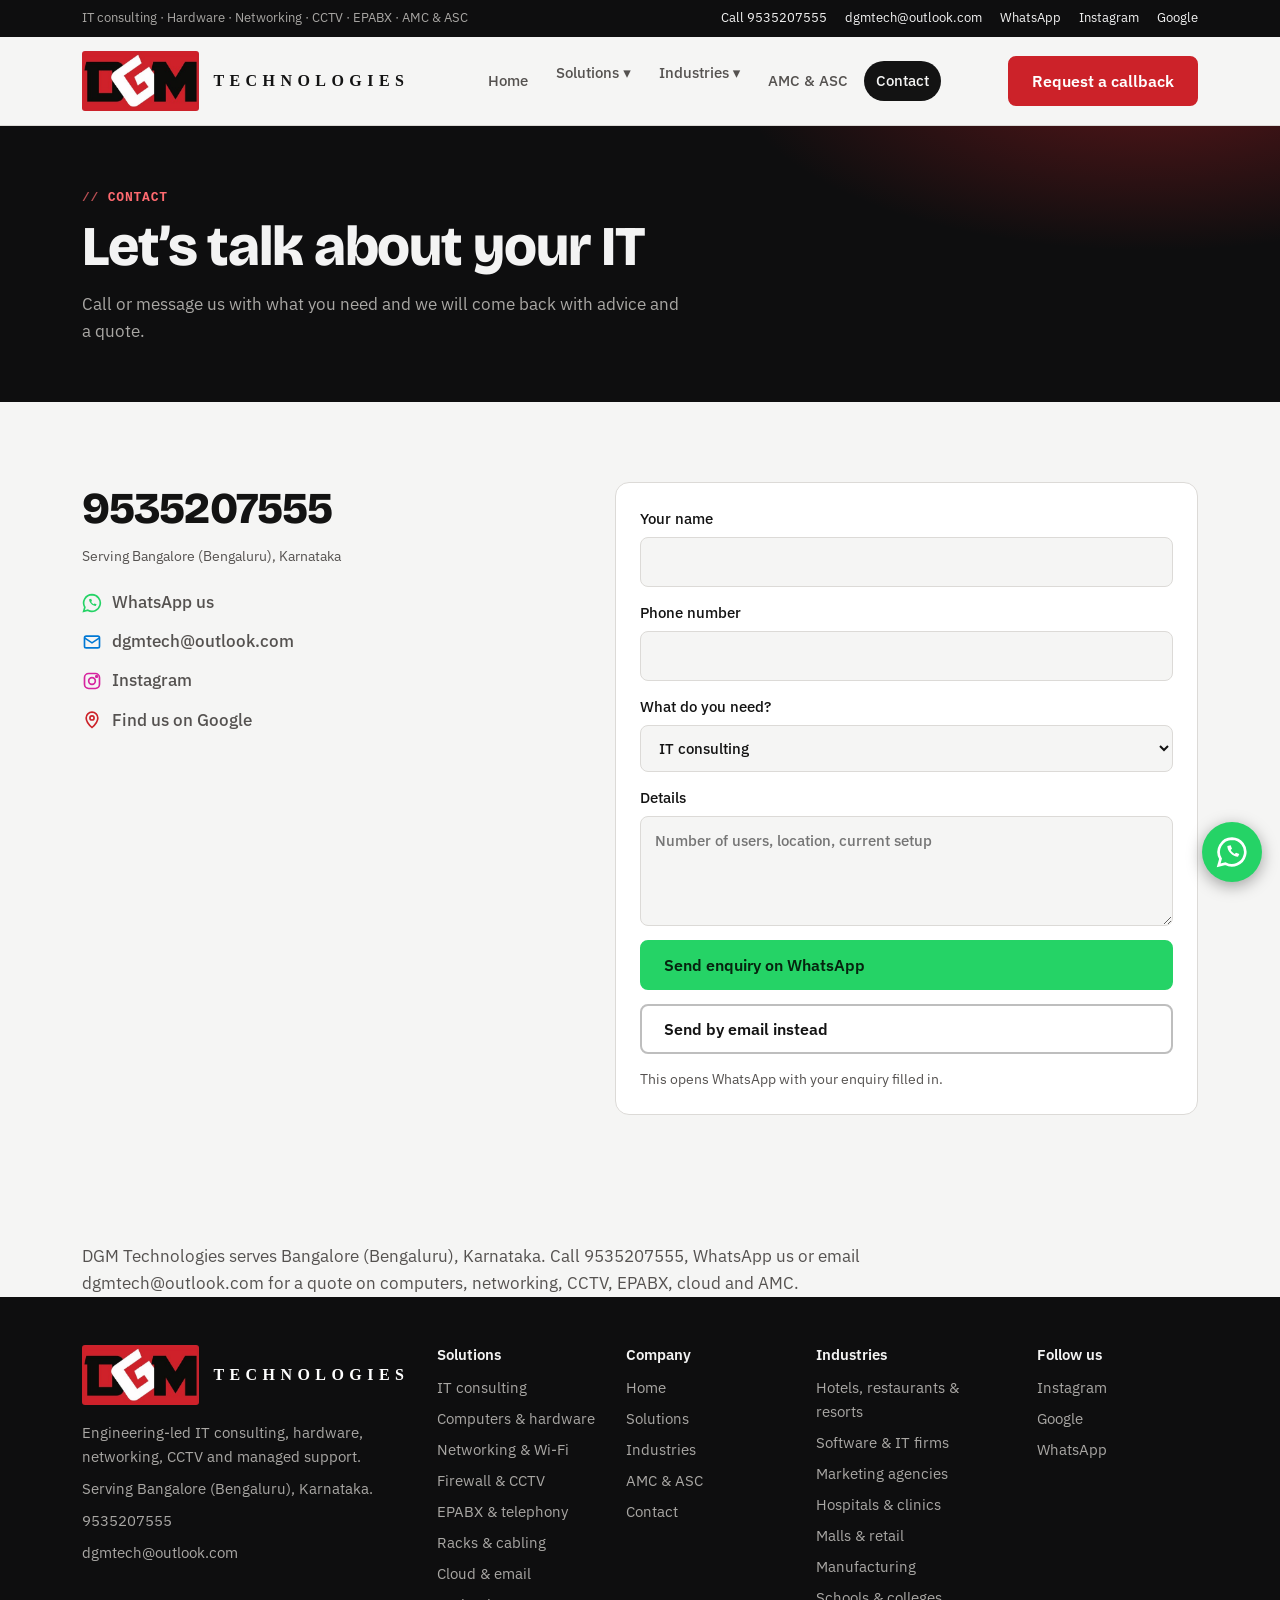
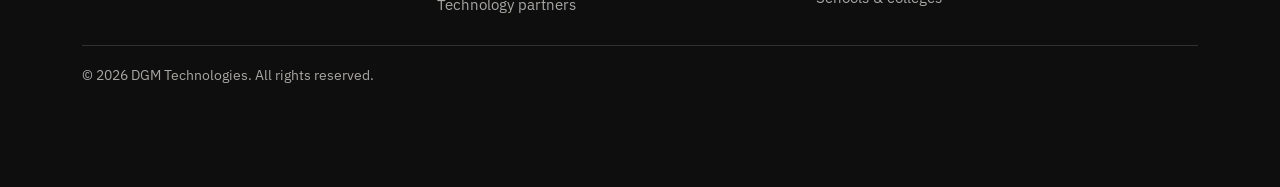
<file: contact.html>
<!DOCTYPE html>
<html lang="en-IN">
<head>
<meta charset="utf-8">
<meta name="viewport" content="width=device-width, initial-scale=1, viewport-fit=cover">
<title>Contact DGM Technologies Bangalore | 9535207555</title>
<meta name="description" content="Call 9535207555, WhatsApp or email dgmtech@outlook.com for IT services in Bangalore: computers, networking, CCTV, EPABX, cloud and AMC.">
<meta name="keywords" content="IT services Bangalore, IT consultant Bangalore, IT company in Bangalore, computer sales and service Bangalore, networking Bangalore, structured cabling Bangalore, network rack and cable dressing, firewall installation Bangalore, CCTV installation Bangalore, EPABX Bangalore, Wi-Fi installation Bangalore, AMC for computers Bangalore, ASC, Tally sales and support Bangalore, ERP software Bangalore, Microsoft 365 Bangalore, Google Workspace Bangalore, cloud server Bangalore, DGM Technologies, contact DGM Technologies, IT company Bangalore phone">
<meta name="robots" content="index, follow, max-image-preview:large">
<link rel="canonical" href="https://dgmtechnologies.in/contact.html">
<link rel="alternate" hreflang="en-IN" href="https://dgmtechnologies.in/contact.html">
<meta name="geo.region" content="IN-KA">
<meta name="geo.placename" content="Bengaluru">
<meta name="author" content="DGM Technologies">
<meta property="og:type" content="website">
<meta property="og:site_name" content="DGM Technologies">
<meta property="og:locale" content="en_IN">
<meta property="og:title" content="Contact DGM Technologies Bangalore | 9535207555">
<meta property="og:description" content="Call 9535207555, WhatsApp or email dgmtech@outlook.com for IT services in Bangalore: computers, networking, CCTV, EPABX, cloud and AMC.">
<meta property="og:url" content="https://dgmtechnologies.in/contact.html">
<meta property="og:image" content="https://dgmtechnologies.in/images/og.jpg">
<meta name="twitter:card" content="summary_large_image">
<meta name="twitter:title" content="Contact DGM Technologies Bangalore | 9535207555">
<meta name="twitter:description" content="Call 9535207555, WhatsApp or email dgmtech@outlook.com for IT services in Bangalore: computers, networking, CCTV, EPABX, cloud and AMC.">
<meta name="twitter:image" content="https://dgmtechnologies.in/images/og.jpg">
<link rel="icon" href="images/favicon.png" type="image/png">
<link rel="preconnect" href="https://fonts.googleapis.com">
<link rel="preconnect" href="https://fonts.gstatic.com" crossorigin>
<link href="https://fonts.googleapis.com/css2?family=Bricolage+Grotesque:opsz,wght@12..96,500;12..96,700;12..96,800&family=IBM+Plex+Sans:wght@400;500;600&display=swap" rel="stylesheet">
<link rel="stylesheet" href="styles.css">
<script type="application/ld+json">{"@context": "https://schema.org", "@type": ["ProfessionalService", "LocalBusiness"], "@id": "https://dgmtechnologies.in/#business", "name": "DGM Technologies", "url": "https://dgmtechnologies.in/", "logo": "https://dgmtechnologies.in/images/logo.jpg", "image": "https://dgmtechnologies.in/images/og.jpg", "description": "IT consulting, computer sales and service, networking, firewall, CCTV, EPABX, cloud and AMC in Bangalore.", "telephone": "+91-9535207555", "email": "dgmtech@outlook.com", "address": {"@type": "PostalAddress", "addressLocality": "Bengaluru", "addressRegion": "Karnataka", "addressCountry": "IN"}, "areaServed": [{"@type": "City", "name": "Bengaluru"}, {"@type": "AdministrativeArea", "name": "Karnataka"}], "sameAs": ["https://www.instagram.com/p/DVnwe99k9TN/"], "hasOfferCatalog": {"@type": "OfferCatalog", "name": "IT services", "itemListElement": [{"@type": "Offer", "itemOffered": {"@type": "Service", "name": "IT consulting"}}, {"@type": "Offer", "itemOffered": {"@type": "Service", "name": "Computer sales and service"}}, {"@type": "Offer", "itemOffered": {"@type": "Service", "name": "Networking and Wi-Fi"}}, {"@type": "Offer", "itemOffered": {"@type": "Service", "name": "Network rack and cable dressing"}}, {"@type": "Offer", "itemOffered": {"@type": "Service", "name": "Firewall and security"}}, {"@type": "Offer", "itemOffered": {"@type": "Service", "name": "CCTV installation"}}, {"@type": "Offer", "itemOffered": {"@type": "Service", "name": "EPABX systems"}}, {"@type": "Offer", "itemOffered": {"@type": "Service", "name": "Cloud and email"}}, {"@type": "Offer", "itemOffered": {"@type": "Service", "name": "ERP and Tally"}}, {"@type": "Offer", "itemOffered": {"@type": "Service", "name": "AMC and ASC contracts"}}, {"@type": "Offer", "itemOffered": {"@type": "Service", "name": "Hospitality IT"}}, {"@type": "Offer", "itemOffered": {"@type": "Service", "name": "Biometric and door lock installation"}}]}}</script>
<script type="application/ld+json">{"@context": "https://schema.org", "@type": "BreadcrumbList", "itemListElement": [{"@type": "ListItem", "position": 1, "name": "Home", "item": "https://dgmtechnologies.in/"}, {"@type": "ListItem", "position": 2, "name": "Contact DGM Technologies Bangalore", "item": "https://dgmtechnologies.in/contact.html"}]}</script>
<!-- Paste Google Analytics / Search Console verification tags here -->
</head>
<body>
<svg width="0" height="0" style="position:absolute" aria-hidden="true" focusable="false">
<symbol id="s-consult" viewBox="0 0 400 260"><rect class="bg" width="400" height="260"/><rect class="d" x="120" y="30" width="160" height="205" rx="12"/><rect class="w" x="134" y="52" width="132" height="171" rx="6"/><rect class="r" x="165" y="20" width="70" height="26" rx="8"/><rect class="r" x="148" y="76" width="16" height="16" rx="3"/><rect class="g" x="174" y="80" width="80" height="8" rx="4"/><rect class="r" x="148" y="116" width="16" height="16" rx="3"/><rect class="g" x="174" y="120" width="64" height="8" rx="4"/><rect class="r" x="148" y="156" width="16" height="16" rx="3"/><rect class="g" x="174" y="160" width="76" height="8" rx="4"/><rect class="g" x="148" y="196" width="16" height="16" rx="3"/><rect class="g" x="174" y="200" width="50" height="8" rx="4"/></symbol>
<symbol id="s-sales" viewBox="0 0 400 260"><rect class="bg" width="400" height="260"/><rect class="d" x="80" y="36" width="210" height="136" rx="10"/><rect class="n" x="92" y="48" width="186" height="112" rx="4"/><rect class="r" x="108" y="112" width="24" height="36"/><rect class="w" x="146" y="90" width="24" height="58"/><rect class="r" x="184" y="104" width="24" height="44"/><rect class="w" x="222" y="68" width="24" height="80"/><rect class="d" x="170" y="172" width="30" height="22"/><rect class="d" x="130" y="194" width="110" height="10" rx="5"/><rect class="d" x="312" y="70" width="54" height="134" rx="8"/><circle class="r" cx="339" cy="92" r="7"/><rect class="g" x="324" y="120" width="30" height="5" rx="2"/><rect class="g" x="324" y="134" width="30" height="5" rx="2"/><rect class="g" x="100" y="220" width="190" height="16" rx="6"/></symbol>
<symbol id="s-repair" viewBox="0 0 400 260"><rect class="bg" width="400" height="260"/><rect class="d" x="90" y="40" width="220" height="146" rx="10"/><rect class="n" x="102" y="52" width="196" height="122" rx="4"/><rect class="r" x="118" y="70" width="90" height="10" rx="5"/><rect class="g" x="118" y="92" width="110" height="8" rx="4"/><rect class="g" x="118" y="110" width="80" height="8" rx="4"/><circle class="r" cx="252" cy="140" r="22"/><path class="sw" d="M241 140l8 8 15-16"/><rect class="d" x="60" y="186" width="280" height="16" rx="8"/><g transform="rotate(35 330 200)"><rect class="r" x="322" y="140" width="16" height="64" rx="6"/><rect class="d" x="327" y="100" width="6" height="44"/></g></symbol>
<symbol id="s-network" viewBox="0 0 400 260"><rect class="bg" width="400" height="260"/><path class="sr" d="M162 98a54 54 0 0 1 76 0M178 114a32 32 0 0 1 44 0"/><circle class="r" cx="200" cy="130" r="6"/><rect class="d" x="130" y="150" width="140" height="38" rx="10"/><circle class="gr" cx="152" cy="169" r="5"/><circle class="r" cx="170" cy="169" r="5"/><path class="sd" d="M200 188v22M200 210H70v-20M200 210h130v-20"/><rect class="d" x="40" y="176" width="60" height="40" rx="6"/><rect class="d" x="300" y="176" width="60" height="40" rx="6"/><rect class="n" x="46" y="182" width="48" height="28" rx="3"/><rect class="n" x="306" y="182" width="48" height="28" rx="3"/><rect class="d" x="170" y="222" width="60" height="14" rx="5"/></symbol>
<symbol id="s-firewall" viewBox="0 0 400 260"><rect class="bg" width="400" height="260"/><path class="d" d="M200 24l92 32v70c0 50-40 84-92 104-52-20-92-54-92-104V56z"/><path class="r" d="M200 40l76 27v59c0 40-32 69-76 87-44-18-76-47-76-87V67z"/><rect class="w" x="174" y="118" width="52" height="42" rx="7"/><path class="sd" d="M184 118v-14a16 16 0 0 1 32 0v14"/><circle class="r" cx="200" cy="138" r="5"/></symbol>
<symbol id="s-cctv" viewBox="0 0 400 260"><rect class="bg" width="400" height="260"/><polygon points="250,104 392,40 392,200" fill="#cc2229" opacity=".18"/><g transform="rotate(14 190 110)"><rect class="d" x="110" y="84" width="150" height="52" rx="12"/><rect class="n" x="236" y="92" width="30" height="36" rx="8"/><circle class="r" cx="251" cy="110" r="9"/><rect class="g" x="124" y="96" width="60" height="8" rx="4"/></g><path class="sd" d="M130 120L90 170V228"/><rect class="d" x="70" y="226" width="44" height="10" rx="4"/><circle class="r" cx="350" cy="40" r="7"/><rect class="d" x="360" y="34" width="0" height="0"/></symbol>
<symbol id="s-server" viewBox="0 0 400 260"><rect class="bg" width="400" height="260"/><rect class="d" x="120" y="24" width="160" height="214" rx="10"/><g fill="#2b2b2b"><rect x="134" y="40" width="132" height="40" rx="5"/><rect x="134" y="90" width="132" height="40" rx="5"/><rect x="134" y="140" width="132" height="40" rx="5"/><rect x="134" y="190" width="132" height="36" rx="5"/></g><circle class="gr" cx="150" cy="60" r="5"/><circle class="r" cx="168" cy="60" r="5"/><circle class="gr" cx="150" cy="110" r="5"/><circle class="gr" cx="168" cy="110" r="5"/><circle class="gr" cx="150" cy="160" r="5"/><circle class="r" cx="150" cy="208" r="5"/><rect class="g" x="196" y="56" width="56" height="8" rx="4"/><rect class="g" x="196" y="106" width="56" height="8" rx="4"/><rect class="g" x="196" y="156" width="56" height="8" rx="4"/><rect class="g" x="196" y="204" width="56" height="8" rx="4"/></symbol>
<symbol id="s-amc" viewBox="0 0 400 260"><rect class="bg" width="400" height="260"/><rect class="d" x="90" y="36" width="220" height="190" rx="14"/><rect class="w" x="100" y="72" width="200" height="144" rx="8"/><rect class="r" x="100" y="46" width="200" height="30" rx="0"/><rect class="d" x="140" y="26" width="10" height="26" rx="5"/><rect class="d" x="250" y="26" width="10" height="26" rx="5"/><g class="g"><rect x="116" y="92" width="28" height="22" rx="4"/><rect x="154" y="92" width="28" height="22" rx="4"/><rect x="192" y="92" width="28" height="22" rx="4"/><rect x="116" y="128" width="28" height="22" rx="4"/><rect x="154" y="128" width="28" height="22" rx="4"/></g><rect class="r" x="192" y="128" width="28" height="22" rx="4"/><circle class="gr" cx="266" cy="170" r="24"/><path class="sw" d="M254 170l9 9 16-18"/></symbol>
<symbol id="s-erp" viewBox="0 0 400 260"><rect class="bg" width="400" height="260"/><rect class="d" x="90" y="36" width="220" height="188" rx="12"/><rect class="w" x="102" y="48" width="196" height="164" rx="6"/><rect class="g" x="122" y="136" width="26" height="54"/><rect class="g" x="162" y="108" width="26" height="82"/><rect class="g" x="202" y="126" width="26" height="64"/><rect class="r" x="242" y="76" width="26" height="114"/><rect class="d" x="116" y="192" width="170" height="4" rx="2"/><rect class="g" x="122" y="62" width="70" height="8" rx="4"/></symbol>
<symbol id="s-cloud" viewBox="0 0 400 260"><rect class="bg" width="400" height="260"/><path class="d" d="M120 192a46 46 0 0 1 6-92 62 62 0 0 1 118-8 50 50 0 0 1 20 100z"/><rect class="w" x="164" y="112" width="72" height="50" rx="7"/><path class="sr" d="M168 118l32 26 32-26"/><circle class="gr" cx="290" cy="196" r="14"/><path class="sw" d="M283 196l5 5 10-11" style="stroke-width:4"/></symbol>
<symbol id="s-epabx" viewBox="0 0 400 260"><rect class="bg" width="400" height="260"/><rect class="d" x="95" y="120" width="210" height="104" rx="16"/><rect class="d" x="80" y="74" width="240" height="40" rx="20"/><rect class="r" x="80" y="80" width="40" height="28" rx="12"/><rect class="r" x="280" y="80" width="40" height="28" rx="12"/><rect class="n" x="112" y="134" width="86" height="38" rx="6"/><rect class="g" x="122" y="144" width="52" height="6" rx="3"/><rect class="g" x="122" y="156" width="34" height="6" rx="3"/><circle class="w" cx="226" cy="146" r="7"/><circle class="w" cx="252" cy="146" r="7"/><circle class="w" cx="278" cy="146" r="7"/><circle class="w" cx="226" cy="166" r="7"/><circle class="w" cx="252" cy="166" r="7"/><circle class="w" cx="278" cy="166" r="7"/><circle class="w" cx="226" cy="186" r="7"/><circle class="w" cx="252" cy="186" r="7"/><circle class="w" cx="278" cy="186" r="7"/><rect class="d" x="130" y="224" width="140" height="10" rx="5"/></symbol>
<symbol id="s-print" viewBox="0 0 400 260"><rect class="bg" width="400" height="260"/><rect class="w" x="150" y="36" width="100" height="110"/><rect class="g" x="164" y="54" width="60" height="7" rx="3"/><rect class="g" x="164" y="72" width="72" height="7" rx="3"/><rect class="r" x="164" y="90" width="44" height="7" rx="3"/><rect class="g" x="164" y="108" width="68" height="7" rx="3"/><rect class="d" x="105" y="130" width="190" height="84" rx="14"/><rect class="n" x="125" y="144" width="150" height="12" rx="6"/><circle class="gr" cx="130" cy="190" r="6"/><circle class="r" cx="150" cy="190" r="6"/><rect class="d" x="130" y="214" width="140" height="10" rx="5"/></symbol>
<symbol id="s-rack" viewBox="0 0 400 260"><rect class="bg" width="400" height="260"/><rect class="d" x="110" y="16" width="180" height="230" rx="10"/><rect class="n" x="122" y="30" width="156" height="26" rx="3"/><rect class="g" x="130" y="38" width="10" height="10" rx="2"/><rect class="g" x="142" y="38" width="10" height="10" rx="2"/><rect class="g" x="155" y="38" width="10" height="10" rx="2"/><rect class="g" x="167" y="38" width="10" height="10" rx="2"/><rect class="g" x="180" y="38" width="10" height="10" rx="2"/><rect class="g" x="192" y="38" width="10" height="10" rx="2"/><rect class="g" x="205" y="38" width="10" height="10" rx="2"/><rect class="g" x="217" y="38" width="10" height="10" rx="2"/><rect class="g" x="230" y="38" width="10" height="10" rx="2"/><rect class="g" x="242" y="38" width="10" height="10" rx="2"/><rect class="g" x="255" y="38" width="10" height="10" rx="2"/><rect class="g" x="267" y="38" width="10" height="10" rx="2"/><rect class="n" x="122" y="66" width="156" height="26" rx="3"/><rect class="w" x="130" y="74" width="9" height="9" rx="2"/><rect class="w" x="141" y="74" width="9" height="9" rx="2"/><rect class="w" x="152" y="74" width="9" height="9" rx="2"/><rect class="w" x="163" y="74" width="9" height="9" rx="2"/><rect class="w" x="174" y="74" width="9" height="9" rx="2"/><rect class="w" x="185" y="74" width="9" height="9" rx="2"/><rect class="w" x="196" y="74" width="9" height="9" rx="2"/><rect class="w" x="207" y="74" width="9" height="9" rx="2"/><rect class="w" x="218" y="74" width="9" height="9" rx="2"/><rect class="w" x="229" y="74" width="9" height="9" rx="2"/><rect class="w" x="240" y="74" width="9" height="9" rx="2"/><rect class="w" x="251" y="74" width="9" height="9" rx="2"/><circle class="gr" cx="268" cy="79" r="3"/><rect class="n" x="122" y="102" width="156" height="16" rx="3"/><rect class="g" x="130" y="105" width="6" height="10" rx="2"/><rect class="g" x="150" y="105" width="6" height="10" rx="2"/><rect class="g" x="170" y="105" width="6" height="10" rx="2"/><rect class="g" x="190" y="105" width="6" height="10" rx="2"/><rect class="g" x="210" y="105" width="6" height="10" rx="2"/><rect class="g" x="230" y="105" width="6" height="10" rx="2"/><rect class="g" x="250" y="105" width="6" height="10" rx="2"/><rect class="g" x="270" y="105" width="6" height="10" rx="2"/><rect class="n" x="122" y="124" width="156" height="26" rx="3"/><rect class="g" x="130" y="132" width="10" height="10" rx="2"/><rect class="g" x="142" y="132" width="10" height="10" rx="2"/><rect class="g" x="155" y="132" width="10" height="10" rx="2"/><rect class="g" x="167" y="132" width="10" height="10" rx="2"/><rect class="g" x="180" y="132" width="10" height="10" rx="2"/><rect class="g" x="192" y="132" width="10" height="10" rx="2"/><rect class="g" x="205" y="132" width="10" height="10" rx="2"/><rect class="g" x="217" y="132" width="10" height="10" rx="2"/><rect class="g" x="230" y="132" width="10" height="10" rx="2"/><rect class="g" x="242" y="132" width="10" height="10" rx="2"/><rect class="g" x="255" y="132" width="10" height="10" rx="2"/><rect class="g" x="267" y="132" width="10" height="10" rx="2"/><rect class="n" x="122" y="172" width="156" height="60" rx="4"/><circle class="r" cx="140" cy="186" r="5"/><rect class="g" x="156" y="182" width="100" height="8" rx="4"/><rect class="r" x="135.0" y="56" width="3" height="10"/><rect class="w" x="147.5" y="56" width="3" height="10"/><rect class="g" x="160.0" y="56" width="3" height="10"/><rect class="r" x="172.5" y="56" width="3" height="10"/><rect class="w" x="185.0" y="56" width="3" height="10"/><rect class="g" x="197.5" y="56" width="3" height="10"/><rect class="r" x="210.0" y="56" width="3" height="10"/><rect class="w" x="222.5" y="56" width="3" height="10"/><rect class="g" x="235.0" y="56" width="3" height="10"/><rect class="r" x="247.5" y="56" width="3" height="10"/><rect class="w" x="260.0" y="56" width="3" height="10"/><rect class="g" x="272.5" y="56" width="3" height="10"/><rect class="r" x="134.0" y="92" width="3" height="10"/><rect class="r" x="134.0" y="118" width="3" height="6"/><rect class="w" x="145.0" y="92" width="3" height="10"/><rect class="w" x="145.0" y="118" width="3" height="6"/><rect class="g" x="156.0" y="92" width="3" height="10"/><rect class="g" x="156.0" y="118" width="3" height="6"/><rect class="r" x="167.0" y="92" width="3" height="10"/><rect class="r" x="167.0" y="118" width="3" height="6"/><rect class="w" x="178.0" y="92" width="3" height="10"/><rect class="w" x="178.0" y="118" width="3" height="6"/><rect class="g" x="189.0" y="92" width="3" height="10"/><rect class="g" x="189.0" y="118" width="3" height="6"/><rect class="r" x="200.0" y="92" width="3" height="10"/><rect class="r" x="200.0" y="118" width="3" height="6"/><rect class="w" x="211.0" y="92" width="3" height="10"/><rect class="w" x="211.0" y="118" width="3" height="6"/><rect class="g" x="222.0" y="92" width="3" height="10"/><rect class="g" x="222.0" y="118" width="3" height="6"/><rect class="r" x="233.0" y="92" width="3" height="10"/><rect class="r" x="233.0" y="118" width="3" height="6"/><rect class="w" x="244.0" y="92" width="3" height="10"/><rect class="w" x="244.0" y="118" width="3" height="6"/><rect class="g" x="255.0" y="92" width="3" height="10"/><rect class="g" x="255.0" y="118" width="3" height="6"/><rect class="g" x="300" y="40" width="70" height="8" rx="4"/><rect class="r" x="300" y="58" width="48" height="8" rx="4"/><rect class="g" x="300" y="76" width="60" height="8" rx="4"/></symbol>
<symbol id="s-cable" viewBox="0 0 400 260"><rect class="bg" width="400" height="260"/><path d="M40 210C120 210 110 90 200 90S290 170 330 120" fill="none" stroke="#151515" stroke-width="14" stroke-linecap="round"/><path d="M40 225C130 225 120 105 210 105S300 185 330 135" fill="none" stroke="#cc2229" stroke-width="10" stroke-linecap="round"/><rect class="g" x="324" y="92" width="52" height="56" rx="6"/><rect class="d" x="332" y="100" width="36" height="22" rx="3"/><rect class="r" x="338" y="128" width="24" height="8" rx="2"/><rect class="w" x="60" y="40" width="64" height="26" rx="6"/><rect class="r" x="70" y="49" width="30" height="8" rx="4"/></symbol>
</svg>
<div class="util"><div class="wrap"><span class="u-l">IT consulting · Hardware · Networking · CCTV · EPABX · AMC &amp; ASC</span><span class="u-r"><a href="tel:+919535207555">Call 9535207555</a><a href="mailto:dgmtech@outlook.com">dgmtech@outlook.com</a><a href="https://wa.me/919535207555" target="_blank" rel="noopener">WhatsApp</a><a href="https://www.instagram.com/p/DVnwe99k9TN/" target="_blank" rel="noopener">Instagram</a><a href="https://share.google/RbJIVRVzw3cIwHZX9" target="_blank" rel="noopener">Google</a></span></div></div>
<header><div class="wrap nav">
  <a class="brand" href="index.html" aria-label="DGM Technologies home"><img src="images/logo.jpg" alt="DGM Technologies logo, IT services Bangalore" width="117" height="60"><span class="bn">TECHNOLOGIES</span></a>
  <nav class="tabs" aria-label="Main"><a href="index.html">Home</a><span class="dd"><a href="solutions.html" data-sol>Solutions ▾</a><span class="menu"><a href="solutions.html">All solutions</a><a href="cloud-email.html">Cloud &amp; email</a><a href="partners.html">Technology partners</a></span></span><span class="dd"><a href="industries.html" data-ind>Industries ▾</a><span class="menu"><a href="hospitality.html">Hotels, restaurants &amp; resorts</a><a href="software-it.html">Software &amp; IT firms</a><a href="marketing.html">Marketing agencies</a><a href="healthcare.html">Hospitals &amp; clinics</a><a href="malls-retail.html">Malls &amp; retail</a><a href="manufacturing.html">Manufacturing</a><a href="education.html">Schools &amp; colleges</a></span></span><a href="amc-asc.html">AMC &amp; ASC</a><a href="contact.html" aria-current="page">Contact</a></nav>
  <a class="btn hd" href="contact.html">Request a callback</a>
</div></header>
<main>
<div class="page">
  <div class="pagehead"><div class="wrap"><div class="eyebrow">Contact</div><h1>Let’s talk about your IT</h1><p class="sub">Call or message us with what you need and we will come back with advice and a quote.</p></div></div>
  <section><div class="wrap contact-grid">
    <div>
      <a class="phone" href="tel:+919535207555">9535207555</a><p class="note" style="margin-top:10px">Serving Bangalore (Bengaluru), Karnataka</p>
      <div class="links">
        <a href="https://wa.me/919535207555" target="_blank" rel="noopener"><svg class="i" viewBox="0 0 24 24" aria-hidden="true"><path d="M12 2a10 10 0 0 0-8.6 15.1L2 22l5-1.3A10 10 0 1 0 12 2z" fill="none" stroke="#25d366" stroke-width="2"/><path d="M8.5 7.5c0 4 4 8 8 8l1-2-2.5-1-1 1c-1-.4-2.5-1.9-3-3l1-1-1-2.5z" fill="#25d366"/></svg>WhatsApp us</a>
        <a href="mailto:dgmtech@outlook.com"><svg class="i" viewBox="0 0 24 24" fill="none" stroke="#0078d4" stroke-width="2" aria-hidden="true"><rect x="3" y="5" width="18" height="14" rx="2"/><path d="M3 7l9 6 9-6"/></svg>dgmtech@outlook.com</a>
        <a href="https://www.instagram.com/p/DVnwe99k9TN/" target="_blank" rel="noopener"><svg class="i" viewBox="0 0 24 24" fill="none" stroke="#d6249f" stroke-width="2" aria-hidden="true"><rect x="3" y="3" width="18" height="18" rx="5"/><circle cx="12" cy="12" r="4"/><circle cx="17.5" cy="6.5" r="1" fill="#d6249f"/></svg>Instagram</a>
        <a href="https://share.google/RbJIVRVzw3cIwHZX9" target="_blank" rel="noopener"><svg class="i" viewBox="0 0 24 24" fill="none" stroke="#cc2229" stroke-width="2" aria-hidden="true"><path d="M12 21s7-6.2 7-11.5A7 7 0 0 0 5 9.5C5 14.8 12 21 12 21z"/><circle cx="12" cy="9.5" r="2.5"/></svg>Find us on Google</a>
      </div>
    </div>
    <form id="f" novalidate>
      <label>Your name<input name="name" required autocomplete="name"></label>
      <label>Phone number<input name="phone" type="tel" required autocomplete="tel"></label>
      <label>What do you need?<select name="svc"><option>IT consulting</option><option>Computer sales</option><option>Computer service</option><option>Networking / Wi-Fi</option><option>Firewall / security</option><option>CCTV</option><option>EPABX / telephony</option><option>Rack and cabling</option><option>Servers / cloud</option><option>AMC / ASC</option><option>ERP / Tally</option></select></label>
      <label>Details<textarea name="msg" placeholder="Number of users, location, current setup"></textarea></label>
      <button class="btn wa" type="submit">Send enquiry on WhatsApp</button>
      <button class="btn alt" type="button" id="mb" style="color:var(--ink)">Send by email instead</button>
      <p class="note" id="status" role="status">This opens WhatsApp with your enquiry filled in.</p>
    </form>
  </div></section>
</div>
<section class="seo"><div class="wrap"><p>DGM Technologies serves Bangalore (Bengaluru), Karnataka. Call 9535207555, WhatsApp us or email dgmtech@outlook.com for a quote on computers, networking, CCTV, EPABX, cloud and AMC.</p></div></section>

</main>
<footer class="foot"><div class="wrap">
  <div><a class="brand" href="index.html"><img src="images/logo.jpg" alt="DGM Technologies logo, IT services Bangalore" width="117" height="60"><span class="bn">TECHNOLOGIES</span></a><p>Engineering-led IT consulting, hardware, networking, CCTV and managed support.</p><p>Serving Bangalore (Bengaluru), Karnataka.</p><p><a href="tel:+919535207555">9535207555</a></p><p><a href="mailto:dgmtech@outlook.com">dgmtech@outlook.com</a></p></div>
  <div><h4>Solutions</h4><nav><a href="solutions.html">IT consulting</a><a href="solutions.html">Computers &amp; hardware</a><a href="solutions.html">Networking &amp; Wi-Fi</a><a href="solutions.html">Firewall &amp; CCTV</a><a href="solutions.html">EPABX &amp; telephony</a><a href="solutions.html">Racks &amp; cabling</a><a href="cloud-email.html">Cloud &amp; email</a><a href="partners.html">Technology partners</a></nav></div>
  <div><h4>Company</h4><nav><a href="index.html">Home</a><a href="solutions.html">Solutions</a><a href="industries.html">Industries</a><a href="amc-asc.html">AMC &amp; ASC</a><a href="contact.html">Contact</a></nav></div>
  <div><h4>Industries</h4><nav><a href="hospitality.html">Hotels, restaurants &amp; resorts</a><a href="software-it.html">Software &amp; IT firms</a><a href="marketing.html">Marketing agencies</a><a href="healthcare.html">Hospitals &amp; clinics</a><a href="malls-retail.html">Malls &amp; retail</a><a href="manufacturing.html">Manufacturing</a><a href="education.html">Schools &amp; colleges</a></nav></div>
  <div><h4>Follow us</h4><nav>
    <a href="https://www.instagram.com/p/DVnwe99k9TN/" target="_blank" rel="noopener">Instagram</a>
    <a href="https://share.google/RbJIVRVzw3cIwHZX9" target="_blank" rel="noopener">Google</a>
    <a href="https://wa.me/919535207555" target="_blank" rel="noopener">WhatsApp</a></nav></div>
  <div class="fine">© 2026 DGM Technologies. All rights reserved.</div>
</div></footer>
<a class="float" href="https://wa.me/919535207555?text=Hello%20DGM%20Technologies%2C%20I%20need%20help%20with%20IT." target="_blank" rel="noopener" aria-label="Chat with us on WhatsApp"><svg viewBox="0 0 24 24" aria-hidden="true"><path d="M12 2a10 10 0 0 0-8.6 15.1L2 22l5-1.3A10 10 0 1 0 12 2z" fill="none" stroke="#fff" stroke-width="2"/><path d="M8.5 7.5c0 4 4 8 8 8l1-2-2.5-1-1 1c-1-.4-2.5-1.9-3-3l1-1-1-2.5z" fill="#fff"/></svg></a>
<script src="script.js" defer></script>
</body>
</html>
</file>
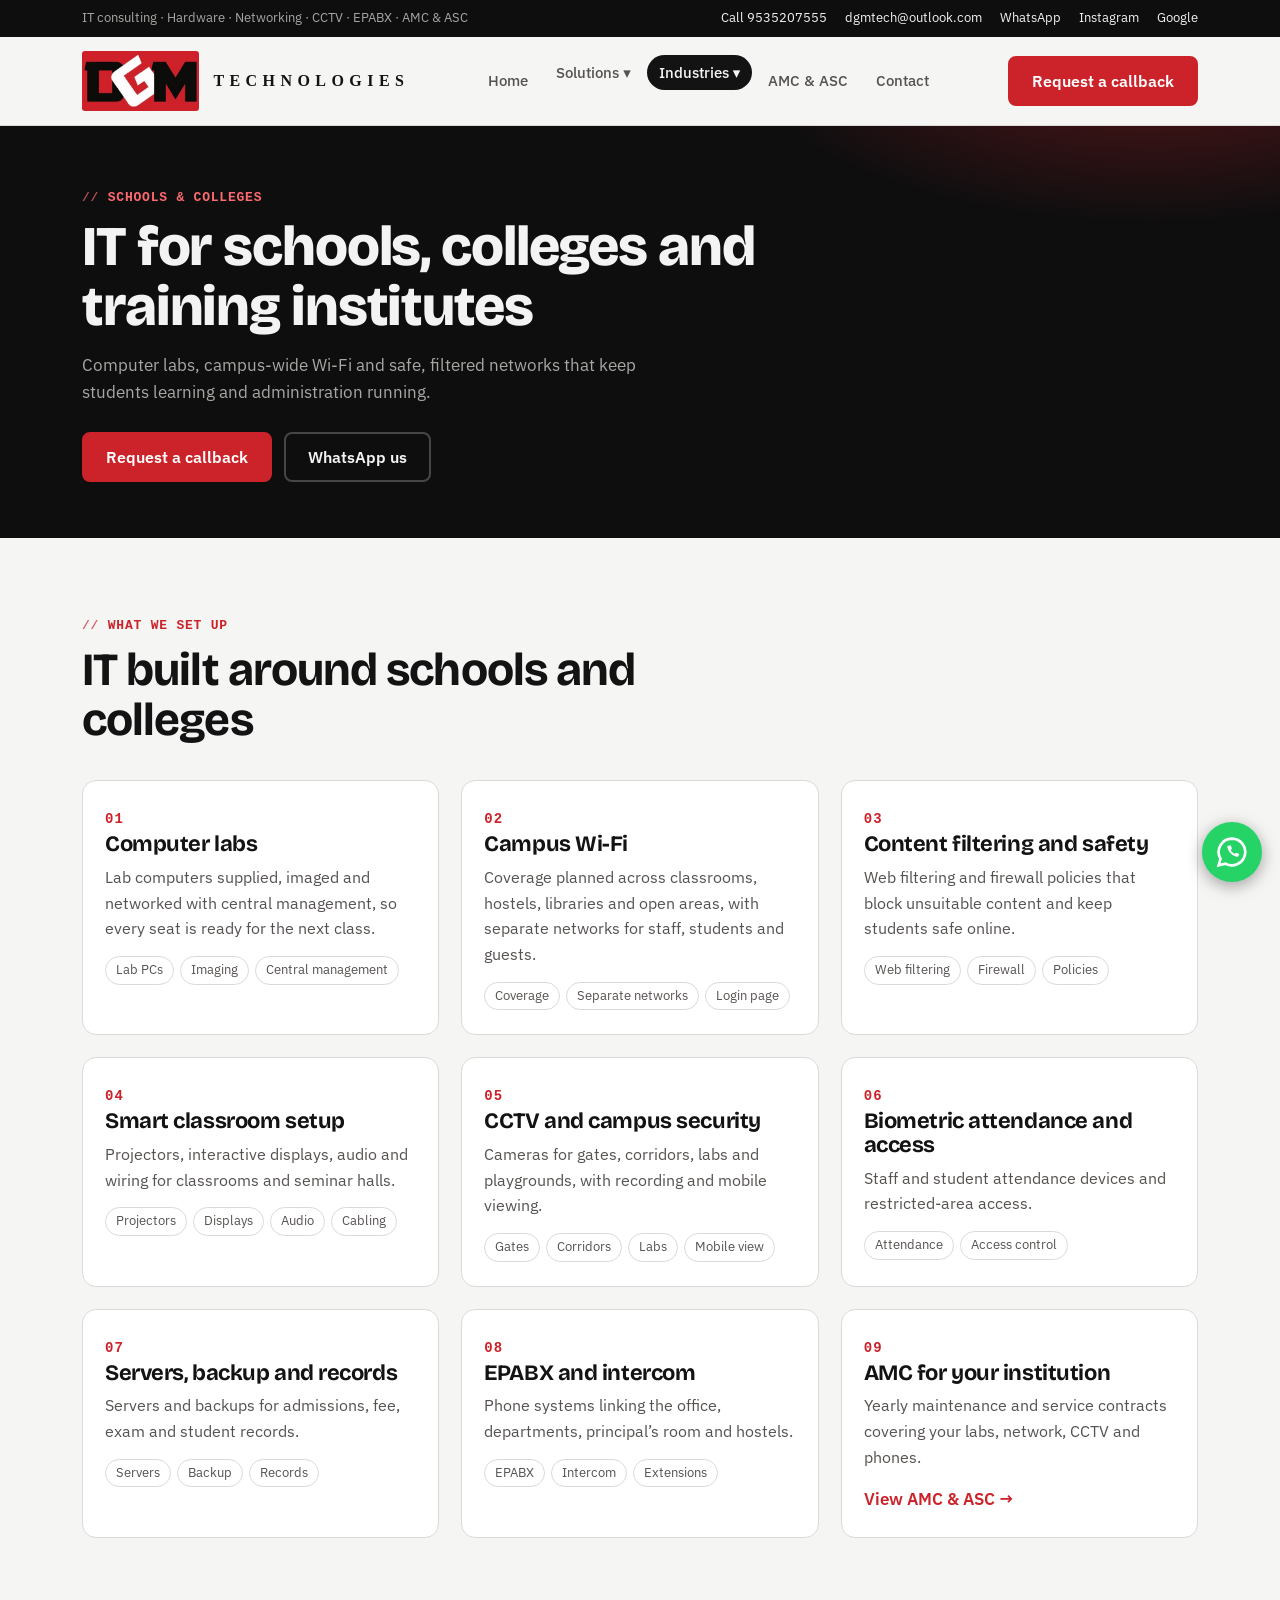
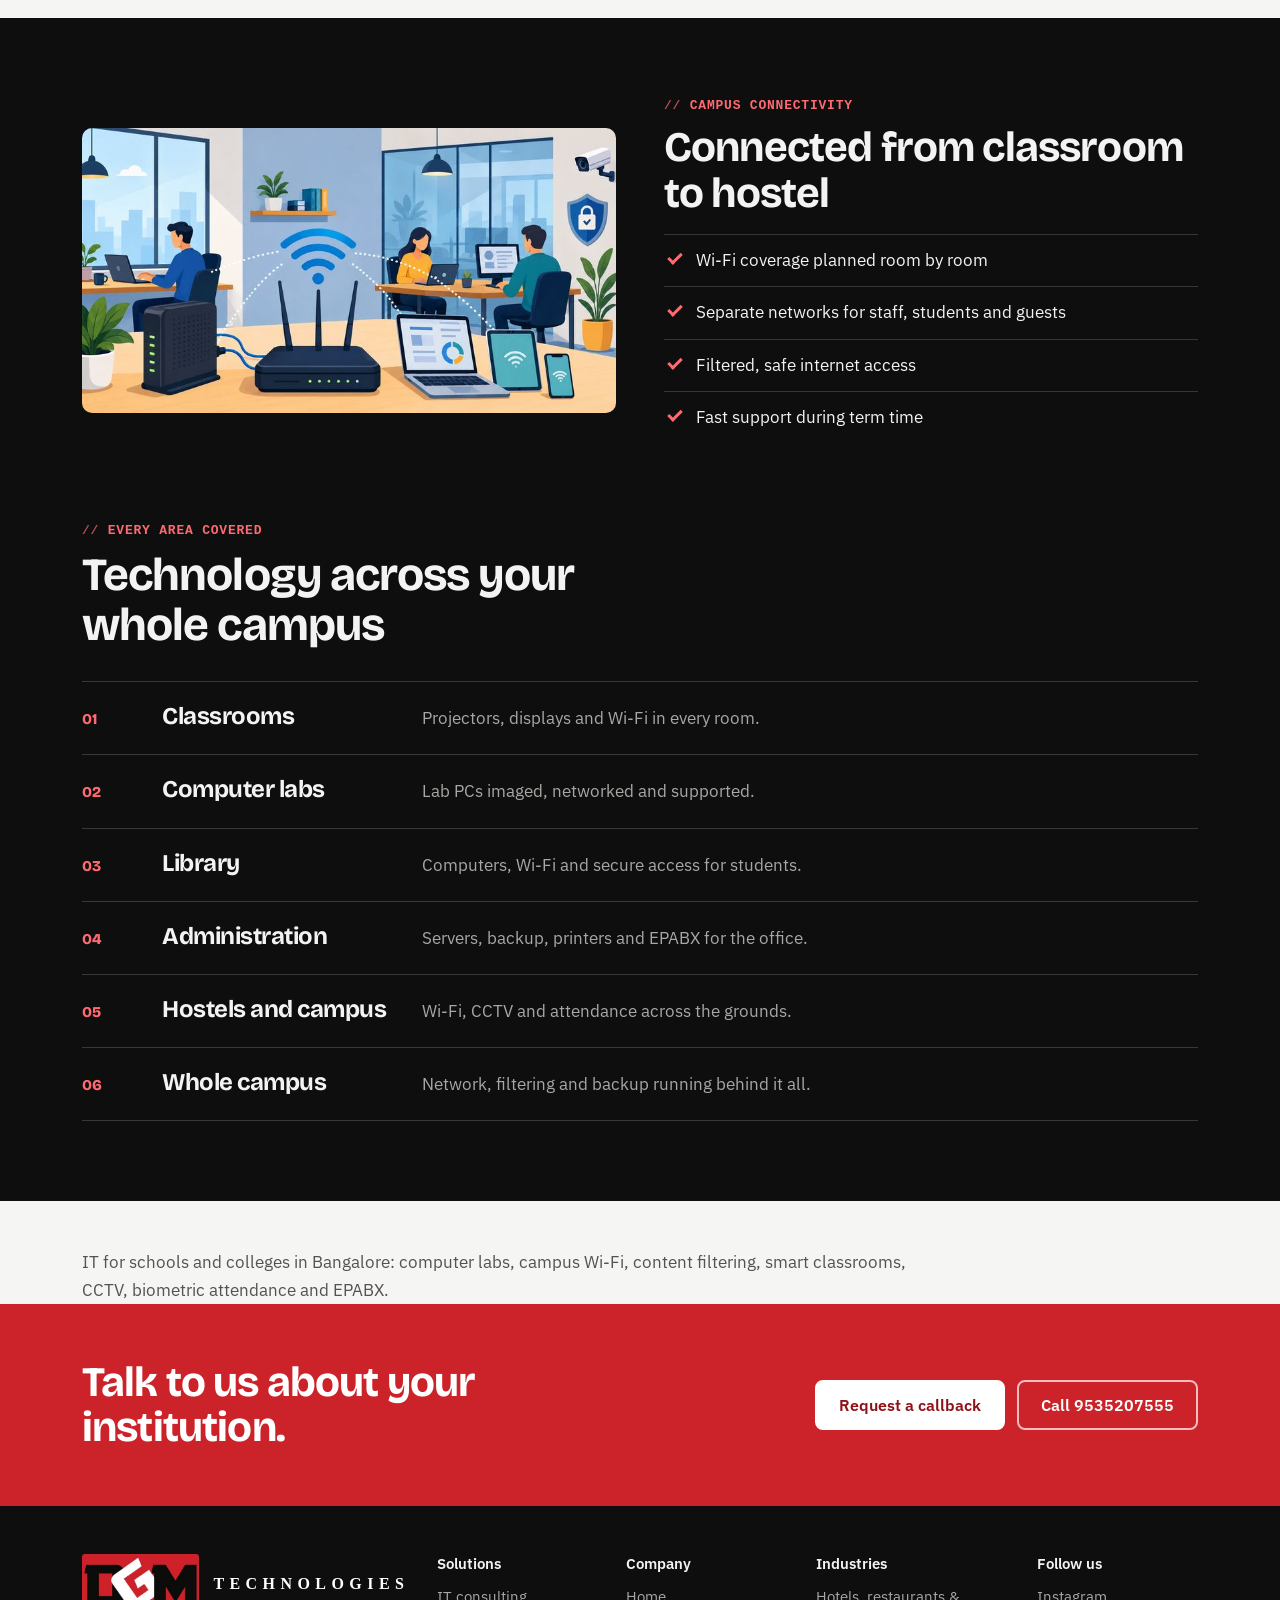
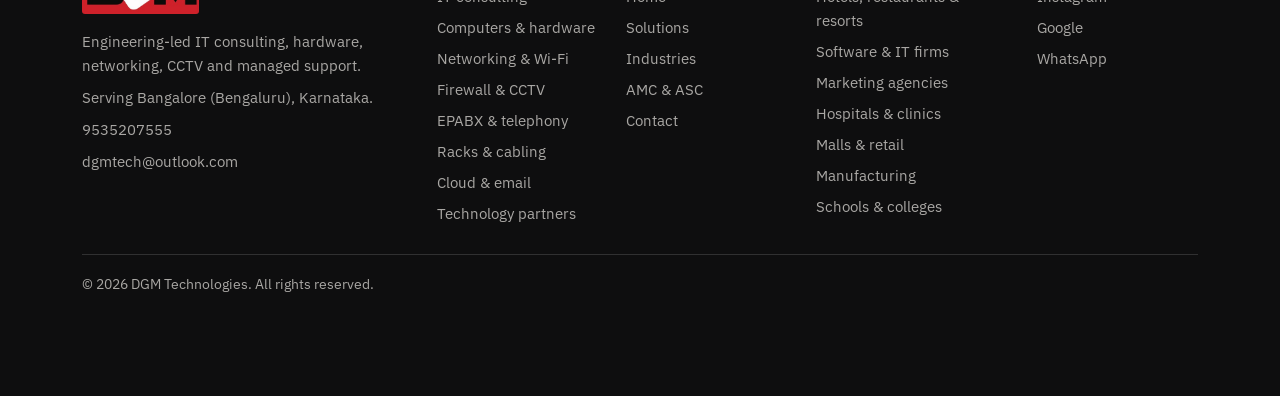
<file: education.html>
<!DOCTYPE html>
<html lang="en-IN">
<head>
<meta charset="utf-8">
<meta name="viewport" content="width=device-width, initial-scale=1, viewport-fit=cover">
<title>School & College IT Solutions in Bangalore | DGM Technologies</title>
<meta name="description" content="Computer labs, campus Wi-Fi, content filtering, smart classrooms, CCTV, biometric attendance and EPABX for schools and colleges in Bangalore.">
<meta name="keywords" content="IT services Bangalore, IT consultant Bangalore, IT company in Bangalore, computer sales and service Bangalore, networking Bangalore, structured cabling Bangalore, network rack and cable dressing, firewall installation Bangalore, CCTV installation Bangalore, EPABX Bangalore, Wi-Fi installation Bangalore, AMC for computers Bangalore, ASC, Tally sales and support Bangalore, ERP software Bangalore, Microsoft 365 Bangalore, Google Workspace Bangalore, cloud server Bangalore, DGM Technologies, school IT solutions Bangalore, college computer lab setup Bangalore, campus Wi-Fi Bangalore">
<meta name="robots" content="index, follow, max-image-preview:large">
<link rel="canonical" href="https://dgmtechnologies.in/education.html">
<link rel="alternate" hreflang="en-IN" href="https://dgmtechnologies.in/education.html">
<meta name="geo.region" content="IN-KA">
<meta name="geo.placename" content="Bengaluru">
<meta name="author" content="DGM Technologies">
<meta property="og:type" content="website">
<meta property="og:site_name" content="DGM Technologies">
<meta property="og:locale" content="en_IN">
<meta property="og:title" content="School & College IT Solutions in Bangalore | DGM Technologies">
<meta property="og:description" content="Computer labs, campus Wi-Fi, content filtering, smart classrooms, CCTV, biometric attendance and EPABX for schools and colleges in Bangalore.">
<meta property="og:url" content="https://dgmtechnologies.in/education.html">
<meta property="og:image" content="https://dgmtechnologies.in/images/og.jpg">
<meta name="twitter:card" content="summary_large_image">
<meta name="twitter:title" content="School & College IT Solutions in Bangalore | DGM Technologies">
<meta name="twitter:description" content="Computer labs, campus Wi-Fi, content filtering, smart classrooms, CCTV, biometric attendance and EPABX for schools and colleges in Bangalore.">
<meta name="twitter:image" content="https://dgmtechnologies.in/images/og.jpg">
<link rel="icon" href="images/favicon.png" type="image/png">
<link rel="preconnect" href="https://fonts.googleapis.com">
<link rel="preconnect" href="https://fonts.gstatic.com" crossorigin>
<link href="https://fonts.googleapis.com/css2?family=Bricolage+Grotesque:opsz,wght@12..96,500;12..96,700;12..96,800&family=IBM+Plex+Sans:wght@400;500;600&display=swap" rel="stylesheet">
<link rel="stylesheet" href="styles.css">
<script type="application/ld+json">{"@context": "https://schema.org", "@type": ["ProfessionalService", "LocalBusiness"], "@id": "https://dgmtechnologies.in/#business", "name": "DGM Technologies", "url": "https://dgmtechnologies.in/", "logo": "https://dgmtechnologies.in/images/logo.jpg", "image": "https://dgmtechnologies.in/images/og.jpg", "description": "IT consulting, computer sales and service, networking, firewall, CCTV, EPABX, cloud and AMC in Bangalore.", "telephone": "+91-9535207555", "email": "dgmtech@outlook.com", "address": {"@type": "PostalAddress", "addressLocality": "Bengaluru", "addressRegion": "Karnataka", "addressCountry": "IN"}, "areaServed": [{"@type": "City", "name": "Bengaluru"}, {"@type": "AdministrativeArea", "name": "Karnataka"}], "sameAs": ["https://www.instagram.com/p/DVnwe99k9TN/"], "hasOfferCatalog": {"@type": "OfferCatalog", "name": "IT services", "itemListElement": [{"@type": "Offer", "itemOffered": {"@type": "Service", "name": "IT consulting"}}, {"@type": "Offer", "itemOffered": {"@type": "Service", "name": "Computer sales and service"}}, {"@type": "Offer", "itemOffered": {"@type": "Service", "name": "Networking and Wi-Fi"}}, {"@type": "Offer", "itemOffered": {"@type": "Service", "name": "Network rack and cable dressing"}}, {"@type": "Offer", "itemOffered": {"@type": "Service", "name": "Firewall and security"}}, {"@type": "Offer", "itemOffered": {"@type": "Service", "name": "CCTV installation"}}, {"@type": "Offer", "itemOffered": {"@type": "Service", "name": "EPABX systems"}}, {"@type": "Offer", "itemOffered": {"@type": "Service", "name": "Cloud and email"}}, {"@type": "Offer", "itemOffered": {"@type": "Service", "name": "ERP and Tally"}}, {"@type": "Offer", "itemOffered": {"@type": "Service", "name": "AMC and ASC contracts"}}, {"@type": "Offer", "itemOffered": {"@type": "Service", "name": "Hospitality IT"}}, {"@type": "Offer", "itemOffered": {"@type": "Service", "name": "Biometric and door lock installation"}}]}}</script>
<script type="application/ld+json">{"@context": "https://schema.org", "@type": "BreadcrumbList", "itemListElement": [{"@type": "ListItem", "position": 1, "name": "Home", "item": "https://dgmtechnologies.in/"}, {"@type": "ListItem", "position": 2, "name": "School & College IT Solutions in Bangalore", "item": "https://dgmtechnologies.in/education.html"}]}</script>
<!-- Paste Google Analytics / Search Console verification tags here -->
</head>
<body>
<svg width="0" height="0" style="position:absolute" aria-hidden="true" focusable="false">
<symbol id="s-consult" viewBox="0 0 400 260"><rect class="bg" width="400" height="260"/><rect class="d" x="120" y="30" width="160" height="205" rx="12"/><rect class="w" x="134" y="52" width="132" height="171" rx="6"/><rect class="r" x="165" y="20" width="70" height="26" rx="8"/><rect class="r" x="148" y="76" width="16" height="16" rx="3"/><rect class="g" x="174" y="80" width="80" height="8" rx="4"/><rect class="r" x="148" y="116" width="16" height="16" rx="3"/><rect class="g" x="174" y="120" width="64" height="8" rx="4"/><rect class="r" x="148" y="156" width="16" height="16" rx="3"/><rect class="g" x="174" y="160" width="76" height="8" rx="4"/><rect class="g" x="148" y="196" width="16" height="16" rx="3"/><rect class="g" x="174" y="200" width="50" height="8" rx="4"/></symbol>
<symbol id="s-sales" viewBox="0 0 400 260"><rect class="bg" width="400" height="260"/><rect class="d" x="80" y="36" width="210" height="136" rx="10"/><rect class="n" x="92" y="48" width="186" height="112" rx="4"/><rect class="r" x="108" y="112" width="24" height="36"/><rect class="w" x="146" y="90" width="24" height="58"/><rect class="r" x="184" y="104" width="24" height="44"/><rect class="w" x="222" y="68" width="24" height="80"/><rect class="d" x="170" y="172" width="30" height="22"/><rect class="d" x="130" y="194" width="110" height="10" rx="5"/><rect class="d" x="312" y="70" width="54" height="134" rx="8"/><circle class="r" cx="339" cy="92" r="7"/><rect class="g" x="324" y="120" width="30" height="5" rx="2"/><rect class="g" x="324" y="134" width="30" height="5" rx="2"/><rect class="g" x="100" y="220" width="190" height="16" rx="6"/></symbol>
<symbol id="s-repair" viewBox="0 0 400 260"><rect class="bg" width="400" height="260"/><rect class="d" x="90" y="40" width="220" height="146" rx="10"/><rect class="n" x="102" y="52" width="196" height="122" rx="4"/><rect class="r" x="118" y="70" width="90" height="10" rx="5"/><rect class="g" x="118" y="92" width="110" height="8" rx="4"/><rect class="g" x="118" y="110" width="80" height="8" rx="4"/><circle class="r" cx="252" cy="140" r="22"/><path class="sw" d="M241 140l8 8 15-16"/><rect class="d" x="60" y="186" width="280" height="16" rx="8"/><g transform="rotate(35 330 200)"><rect class="r" x="322" y="140" width="16" height="64" rx="6"/><rect class="d" x="327" y="100" width="6" height="44"/></g></symbol>
<symbol id="s-network" viewBox="0 0 400 260"><rect class="bg" width="400" height="260"/><path class="sr" d="M162 98a54 54 0 0 1 76 0M178 114a32 32 0 0 1 44 0"/><circle class="r" cx="200" cy="130" r="6"/><rect class="d" x="130" y="150" width="140" height="38" rx="10"/><circle class="gr" cx="152" cy="169" r="5"/><circle class="r" cx="170" cy="169" r="5"/><path class="sd" d="M200 188v22M200 210H70v-20M200 210h130v-20"/><rect class="d" x="40" y="176" width="60" height="40" rx="6"/><rect class="d" x="300" y="176" width="60" height="40" rx="6"/><rect class="n" x="46" y="182" width="48" height="28" rx="3"/><rect class="n" x="306" y="182" width="48" height="28" rx="3"/><rect class="d" x="170" y="222" width="60" height="14" rx="5"/></symbol>
<symbol id="s-firewall" viewBox="0 0 400 260"><rect class="bg" width="400" height="260"/><path class="d" d="M200 24l92 32v70c0 50-40 84-92 104-52-20-92-54-92-104V56z"/><path class="r" d="M200 40l76 27v59c0 40-32 69-76 87-44-18-76-47-76-87V67z"/><rect class="w" x="174" y="118" width="52" height="42" rx="7"/><path class="sd" d="M184 118v-14a16 16 0 0 1 32 0v14"/><circle class="r" cx="200" cy="138" r="5"/></symbol>
<symbol id="s-cctv" viewBox="0 0 400 260"><rect class="bg" width="400" height="260"/><polygon points="250,104 392,40 392,200" fill="#cc2229" opacity=".18"/><g transform="rotate(14 190 110)"><rect class="d" x="110" y="84" width="150" height="52" rx="12"/><rect class="n" x="236" y="92" width="30" height="36" rx="8"/><circle class="r" cx="251" cy="110" r="9"/><rect class="g" x="124" y="96" width="60" height="8" rx="4"/></g><path class="sd" d="M130 120L90 170V228"/><rect class="d" x="70" y="226" width="44" height="10" rx="4"/><circle class="r" cx="350" cy="40" r="7"/><rect class="d" x="360" y="34" width="0" height="0"/></symbol>
<symbol id="s-server" viewBox="0 0 400 260"><rect class="bg" width="400" height="260"/><rect class="d" x="120" y="24" width="160" height="214" rx="10"/><g fill="#2b2b2b"><rect x="134" y="40" width="132" height="40" rx="5"/><rect x="134" y="90" width="132" height="40" rx="5"/><rect x="134" y="140" width="132" height="40" rx="5"/><rect x="134" y="190" width="132" height="36" rx="5"/></g><circle class="gr" cx="150" cy="60" r="5"/><circle class="r" cx="168" cy="60" r="5"/><circle class="gr" cx="150" cy="110" r="5"/><circle class="gr" cx="168" cy="110" r="5"/><circle class="gr" cx="150" cy="160" r="5"/><circle class="r" cx="150" cy="208" r="5"/><rect class="g" x="196" y="56" width="56" height="8" rx="4"/><rect class="g" x="196" y="106" width="56" height="8" rx="4"/><rect class="g" x="196" y="156" width="56" height="8" rx="4"/><rect class="g" x="196" y="204" width="56" height="8" rx="4"/></symbol>
<symbol id="s-amc" viewBox="0 0 400 260"><rect class="bg" width="400" height="260"/><rect class="d" x="90" y="36" width="220" height="190" rx="14"/><rect class="w" x="100" y="72" width="200" height="144" rx="8"/><rect class="r" x="100" y="46" width="200" height="30" rx="0"/><rect class="d" x="140" y="26" width="10" height="26" rx="5"/><rect class="d" x="250" y="26" width="10" height="26" rx="5"/><g class="g"><rect x="116" y="92" width="28" height="22" rx="4"/><rect x="154" y="92" width="28" height="22" rx="4"/><rect x="192" y="92" width="28" height="22" rx="4"/><rect x="116" y="128" width="28" height="22" rx="4"/><rect x="154" y="128" width="28" height="22" rx="4"/></g><rect class="r" x="192" y="128" width="28" height="22" rx="4"/><circle class="gr" cx="266" cy="170" r="24"/><path class="sw" d="M254 170l9 9 16-18"/></symbol>
<symbol id="s-erp" viewBox="0 0 400 260"><rect class="bg" width="400" height="260"/><rect class="d" x="90" y="36" width="220" height="188" rx="12"/><rect class="w" x="102" y="48" width="196" height="164" rx="6"/><rect class="g" x="122" y="136" width="26" height="54"/><rect class="g" x="162" y="108" width="26" height="82"/><rect class="g" x="202" y="126" width="26" height="64"/><rect class="r" x="242" y="76" width="26" height="114"/><rect class="d" x="116" y="192" width="170" height="4" rx="2"/><rect class="g" x="122" y="62" width="70" height="8" rx="4"/></symbol>
<symbol id="s-cloud" viewBox="0 0 400 260"><rect class="bg" width="400" height="260"/><path class="d" d="M120 192a46 46 0 0 1 6-92 62 62 0 0 1 118-8 50 50 0 0 1 20 100z"/><rect class="w" x="164" y="112" width="72" height="50" rx="7"/><path class="sr" d="M168 118l32 26 32-26"/><circle class="gr" cx="290" cy="196" r="14"/><path class="sw" d="M283 196l5 5 10-11" style="stroke-width:4"/></symbol>
<symbol id="s-epabx" viewBox="0 0 400 260"><rect class="bg" width="400" height="260"/><rect class="d" x="95" y="120" width="210" height="104" rx="16"/><rect class="d" x="80" y="74" width="240" height="40" rx="20"/><rect class="r" x="80" y="80" width="40" height="28" rx="12"/><rect class="r" x="280" y="80" width="40" height="28" rx="12"/><rect class="n" x="112" y="134" width="86" height="38" rx="6"/><rect class="g" x="122" y="144" width="52" height="6" rx="3"/><rect class="g" x="122" y="156" width="34" height="6" rx="3"/><circle class="w" cx="226" cy="146" r="7"/><circle class="w" cx="252" cy="146" r="7"/><circle class="w" cx="278" cy="146" r="7"/><circle class="w" cx="226" cy="166" r="7"/><circle class="w" cx="252" cy="166" r="7"/><circle class="w" cx="278" cy="166" r="7"/><circle class="w" cx="226" cy="186" r="7"/><circle class="w" cx="252" cy="186" r="7"/><circle class="w" cx="278" cy="186" r="7"/><rect class="d" x="130" y="224" width="140" height="10" rx="5"/></symbol>
<symbol id="s-print" viewBox="0 0 400 260"><rect class="bg" width="400" height="260"/><rect class="w" x="150" y="36" width="100" height="110"/><rect class="g" x="164" y="54" width="60" height="7" rx="3"/><rect class="g" x="164" y="72" width="72" height="7" rx="3"/><rect class="r" x="164" y="90" width="44" height="7" rx="3"/><rect class="g" x="164" y="108" width="68" height="7" rx="3"/><rect class="d" x="105" y="130" width="190" height="84" rx="14"/><rect class="n" x="125" y="144" width="150" height="12" rx="6"/><circle class="gr" cx="130" cy="190" r="6"/><circle class="r" cx="150" cy="190" r="6"/><rect class="d" x="130" y="214" width="140" height="10" rx="5"/></symbol>
<symbol id="s-rack" viewBox="0 0 400 260"><rect class="bg" width="400" height="260"/><rect class="d" x="110" y="16" width="180" height="230" rx="10"/><rect class="n" x="122" y="30" width="156" height="26" rx="3"/><rect class="g" x="130" y="38" width="10" height="10" rx="2"/><rect class="g" x="142" y="38" width="10" height="10" rx="2"/><rect class="g" x="155" y="38" width="10" height="10" rx="2"/><rect class="g" x="167" y="38" width="10" height="10" rx="2"/><rect class="g" x="180" y="38" width="10" height="10" rx="2"/><rect class="g" x="192" y="38" width="10" height="10" rx="2"/><rect class="g" x="205" y="38" width="10" height="10" rx="2"/><rect class="g" x="217" y="38" width="10" height="10" rx="2"/><rect class="g" x="230" y="38" width="10" height="10" rx="2"/><rect class="g" x="242" y="38" width="10" height="10" rx="2"/><rect class="g" x="255" y="38" width="10" height="10" rx="2"/><rect class="g" x="267" y="38" width="10" height="10" rx="2"/><rect class="n" x="122" y="66" width="156" height="26" rx="3"/><rect class="w" x="130" y="74" width="9" height="9" rx="2"/><rect class="w" x="141" y="74" width="9" height="9" rx="2"/><rect class="w" x="152" y="74" width="9" height="9" rx="2"/><rect class="w" x="163" y="74" width="9" height="9" rx="2"/><rect class="w" x="174" y="74" width="9" height="9" rx="2"/><rect class="w" x="185" y="74" width="9" height="9" rx="2"/><rect class="w" x="196" y="74" width="9" height="9" rx="2"/><rect class="w" x="207" y="74" width="9" height="9" rx="2"/><rect class="w" x="218" y="74" width="9" height="9" rx="2"/><rect class="w" x="229" y="74" width="9" height="9" rx="2"/><rect class="w" x="240" y="74" width="9" height="9" rx="2"/><rect class="w" x="251" y="74" width="9" height="9" rx="2"/><circle class="gr" cx="268" cy="79" r="3"/><rect class="n" x="122" y="102" width="156" height="16" rx="3"/><rect class="g" x="130" y="105" width="6" height="10" rx="2"/><rect class="g" x="150" y="105" width="6" height="10" rx="2"/><rect class="g" x="170" y="105" width="6" height="10" rx="2"/><rect class="g" x="190" y="105" width="6" height="10" rx="2"/><rect class="g" x="210" y="105" width="6" height="10" rx="2"/><rect class="g" x="230" y="105" width="6" height="10" rx="2"/><rect class="g" x="250" y="105" width="6" height="10" rx="2"/><rect class="g" x="270" y="105" width="6" height="10" rx="2"/><rect class="n" x="122" y="124" width="156" height="26" rx="3"/><rect class="g" x="130" y="132" width="10" height="10" rx="2"/><rect class="g" x="142" y="132" width="10" height="10" rx="2"/><rect class="g" x="155" y="132" width="10" height="10" rx="2"/><rect class="g" x="167" y="132" width="10" height="10" rx="2"/><rect class="g" x="180" y="132" width="10" height="10" rx="2"/><rect class="g" x="192" y="132" width="10" height="10" rx="2"/><rect class="g" x="205" y="132" width="10" height="10" rx="2"/><rect class="g" x="217" y="132" width="10" height="10" rx="2"/><rect class="g" x="230" y="132" width="10" height="10" rx="2"/><rect class="g" x="242" y="132" width="10" height="10" rx="2"/><rect class="g" x="255" y="132" width="10" height="10" rx="2"/><rect class="g" x="267" y="132" width="10" height="10" rx="2"/><rect class="n" x="122" y="172" width="156" height="60" rx="4"/><circle class="r" cx="140" cy="186" r="5"/><rect class="g" x="156" y="182" width="100" height="8" rx="4"/><rect class="r" x="135.0" y="56" width="3" height="10"/><rect class="w" x="147.5" y="56" width="3" height="10"/><rect class="g" x="160.0" y="56" width="3" height="10"/><rect class="r" x="172.5" y="56" width="3" height="10"/><rect class="w" x="185.0" y="56" width="3" height="10"/><rect class="g" x="197.5" y="56" width="3" height="10"/><rect class="r" x="210.0" y="56" width="3" height="10"/><rect class="w" x="222.5" y="56" width="3" height="10"/><rect class="g" x="235.0" y="56" width="3" height="10"/><rect class="r" x="247.5" y="56" width="3" height="10"/><rect class="w" x="260.0" y="56" width="3" height="10"/><rect class="g" x="272.5" y="56" width="3" height="10"/><rect class="r" x="134.0" y="92" width="3" height="10"/><rect class="r" x="134.0" y="118" width="3" height="6"/><rect class="w" x="145.0" y="92" width="3" height="10"/><rect class="w" x="145.0" y="118" width="3" height="6"/><rect class="g" x="156.0" y="92" width="3" height="10"/><rect class="g" x="156.0" y="118" width="3" height="6"/><rect class="r" x="167.0" y="92" width="3" height="10"/><rect class="r" x="167.0" y="118" width="3" height="6"/><rect class="w" x="178.0" y="92" width="3" height="10"/><rect class="w" x="178.0" y="118" width="3" height="6"/><rect class="g" x="189.0" y="92" width="3" height="10"/><rect class="g" x="189.0" y="118" width="3" height="6"/><rect class="r" x="200.0" y="92" width="3" height="10"/><rect class="r" x="200.0" y="118" width="3" height="6"/><rect class="w" x="211.0" y="92" width="3" height="10"/><rect class="w" x="211.0" y="118" width="3" height="6"/><rect class="g" x="222.0" y="92" width="3" height="10"/><rect class="g" x="222.0" y="118" width="3" height="6"/><rect class="r" x="233.0" y="92" width="3" height="10"/><rect class="r" x="233.0" y="118" width="3" height="6"/><rect class="w" x="244.0" y="92" width="3" height="10"/><rect class="w" x="244.0" y="118" width="3" height="6"/><rect class="g" x="255.0" y="92" width="3" height="10"/><rect class="g" x="255.0" y="118" width="3" height="6"/><rect class="g" x="300" y="40" width="70" height="8" rx="4"/><rect class="r" x="300" y="58" width="48" height="8" rx="4"/><rect class="g" x="300" y="76" width="60" height="8" rx="4"/></symbol>
<symbol id="s-cable" viewBox="0 0 400 260"><rect class="bg" width="400" height="260"/><path d="M40 210C120 210 110 90 200 90S290 170 330 120" fill="none" stroke="#151515" stroke-width="14" stroke-linecap="round"/><path d="M40 225C130 225 120 105 210 105S300 185 330 135" fill="none" stroke="#cc2229" stroke-width="10" stroke-linecap="round"/><rect class="g" x="324" y="92" width="52" height="56" rx="6"/><rect class="d" x="332" y="100" width="36" height="22" rx="3"/><rect class="r" x="338" y="128" width="24" height="8" rx="2"/><rect class="w" x="60" y="40" width="64" height="26" rx="6"/><rect class="r" x="70" y="49" width="30" height="8" rx="4"/></symbol>
</svg>
<div class="util"><div class="wrap"><span class="u-l">IT consulting · Hardware · Networking · CCTV · EPABX · AMC &amp; ASC</span><span class="u-r"><a href="tel:+919535207555">Call 9535207555</a><a href="mailto:dgmtech@outlook.com">dgmtech@outlook.com</a><a href="https://wa.me/919535207555" target="_blank" rel="noopener">WhatsApp</a><a href="https://www.instagram.com/p/DVnwe99k9TN/" target="_blank" rel="noopener">Instagram</a><a href="https://share.google/RbJIVRVzw3cIwHZX9" target="_blank" rel="noopener">Google</a></span></div></div>
<header><div class="wrap nav">
  <a class="brand" href="index.html" aria-label="DGM Technologies home"><img src="images/logo.jpg" alt="DGM Technologies logo, IT services Bangalore" width="117" height="60"><span class="bn">TECHNOLOGIES</span></a>
  <nav class="tabs" aria-label="Main"><a href="index.html">Home</a><span class="dd"><a href="solutions.html" data-sol>Solutions ▾</a><span class="menu"><a href="solutions.html">All solutions</a><a href="cloud-email.html">Cloud &amp; email</a><a href="partners.html">Technology partners</a></span></span><span class="dd"><a href="industries.html" data-ind aria-current="page">Industries ▾</a><span class="menu"><a href="hospitality.html">Hotels, restaurants &amp; resorts</a><a href="software-it.html">Software &amp; IT firms</a><a href="marketing.html">Marketing agencies</a><a href="healthcare.html">Hospitals &amp; clinics</a><a href="malls-retail.html">Malls &amp; retail</a><a href="manufacturing.html">Manufacturing</a><a href="education.html" aria-current="page">Schools &amp; colleges</a></span></span><a href="amc-asc.html">AMC &amp; ASC</a><a href="contact.html">Contact</a></nav>
  <a class="btn hd" href="contact.html">Request a callback</a>
</div></header>
<main>
<div class="page">
  <div class="pagehead"><div class="wrap"><div class="eyebrow">Schools &amp; colleges</div><h1>IT for schools, colleges and training institutes</h1><p class="sub">Computer labs, campus-wide Wi-Fi and safe, filtered networks that keep students learning and administration running.</p>
    <div class="cta" style="margin-top:26px"><a class="btn" href="contact.html">Request a callback</a><a class="btn alt" href="https://wa.me/919535207555?text=Hello%20DGM%20Technologies%2C%20I%20need%20IT%20for%20my%20school%20%2F%20college." target="_blank" rel="noopener">WhatsApp us</a></div></div></div>
  <section><div class="wrap"><div class="eyebrow">What we set up</div><h2 class="t">IT built around schools and colleges</h2><div class="grid"><div class="card"><div class="num">01</div><h3>Computer labs</h3><p>Lab computers supplied, imaged and networked with central management, so every seat is ready for the next class.</p><ul><li>Lab PCs</li><li>Imaging</li><li>Central management</li></ul></div><div class="card"><div class="num">02</div><h3>Campus Wi-Fi</h3><p>Coverage planned across classrooms, hostels, libraries and open areas, with separate networks for staff, students and guests.</p><ul><li>Coverage</li><li>Separate networks</li><li>Login page</li></ul></div><div class="card"><div class="num">03</div><h3>Content filtering and safety</h3><p>Web filtering and firewall policies that block unsuitable content and keep students safe online.</p><ul><li>Web filtering</li><li>Firewall</li><li>Policies</li></ul></div><div class="card"><div class="num">04</div><h3>Smart classroom setup</h3><p>Projectors, interactive displays, audio and wiring for classrooms and seminar halls.</p><ul><li>Projectors</li><li>Displays</li><li>Audio</li><li>Cabling</li></ul></div><div class="card"><div class="num">05</div><h3>CCTV and campus security</h3><p>Cameras for gates, corridors, labs and playgrounds, with recording and mobile viewing.</p><ul><li>Gates</li><li>Corridors</li><li>Labs</li><li>Mobile view</li></ul></div><div class="card"><div class="num">06</div><h3>Biometric attendance and access</h3><p>Staff and student attendance devices and restricted-area access.</p><ul><li>Attendance</li><li>Access control</li></ul></div><div class="card"><div class="num">07</div><h3>Servers, backup and records</h3><p>Servers and backups for admissions, fee, exam and student records.</p><ul><li>Servers</li><li>Backup</li><li>Records</li></ul></div><div class="card"><div class="num">08</div><h3>EPABX and intercom</h3><p>Phone systems linking the office, departments, principal’s room and hostels.</p><ul><li>EPABX</li><li>Intercom</li><li>Extensions</li></ul></div><div class="card"><div class="num">09</div><h3>AMC for your institution</h3><p>Yearly maintenance and service contracts covering your labs, network, CCTV and phones.</p><a class="more" href="amc-asc.html">View AMC &amp; ASC →</a></div></div></div></section>
  <section class="dark"><div class="wrap two-col"><div class="ph ph-wifi wide" role="img" aria-label="Wi-Fi network connecting devices"></div><div><div class="eyebrow">Campus connectivity</div><h2 class="t" style="font-size:clamp(28px,3.6vw,42px)">Connected from classroom to hostel</h2><ul class="checks"><li>Wi-Fi coverage planned room by room</li><li>Separate networks for staff, students and guests</li><li>Filtered, safe internet access</li><li>Fast support during term time</li></ul></div></div></section>
  <section class="dark" style="padding-top:0"><div class="wrap"><div class="eyebrow">Every area covered</div><h2 class="t">Technology across your whole campus</h2><div class="layers"><div class="layer"><i>01</i><h3>Classrooms</h3><p>Projectors, displays and Wi-Fi in every room.</p></div><div class="layer"><i>02</i><h3>Computer labs</h3><p>Lab PCs imaged, networked and supported.</p></div><div class="layer"><i>03</i><h3>Library</h3><p>Computers, Wi-Fi and secure access for students.</p></div><div class="layer"><i>04</i><h3>Administration</h3><p>Servers, backup, printers and EPABX for the office.</p></div><div class="layer"><i>05</i><h3>Hostels and campus</h3><p>Wi-Fi, CCTV and attendance across the grounds.</p></div><div class="layer"><i>06</i><h3>Whole campus</h3><p>Network, filtering and backup running behind it all.</p></div></div></div></section>
  <section class="seo"><div class="wrap"><p>IT for schools and colleges in Bangalore: computer labs, campus Wi-Fi, content filtering, smart classrooms, CCTV, biometric attendance and EPABX.</p></div></section>
<div class="ctaband"><div class="wrap"><h2>Talk to us about your institution.</h2><div class="cta"><a class="btn" href="contact.html">Request a callback</a><a class="btn alt" href="tel:+919535207555">Call 9535207555</a></div></div></div>
</div>
</main>
<footer class="foot"><div class="wrap">
  <div><a class="brand" href="index.html"><img src="images/logo.jpg" alt="DGM Technologies logo, IT services Bangalore" width="117" height="60"><span class="bn">TECHNOLOGIES</span></a><p>Engineering-led IT consulting, hardware, networking, CCTV and managed support.</p><p>Serving Bangalore (Bengaluru), Karnataka.</p><p><a href="tel:+919535207555">9535207555</a></p><p><a href="mailto:dgmtech@outlook.com">dgmtech@outlook.com</a></p></div>
  <div><h4>Solutions</h4><nav><a href="solutions.html">IT consulting</a><a href="solutions.html">Computers &amp; hardware</a><a href="solutions.html">Networking &amp; Wi-Fi</a><a href="solutions.html">Firewall &amp; CCTV</a><a href="solutions.html">EPABX &amp; telephony</a><a href="solutions.html">Racks &amp; cabling</a><a href="cloud-email.html">Cloud &amp; email</a><a href="partners.html">Technology partners</a></nav></div>
  <div><h4>Company</h4><nav><a href="index.html">Home</a><a href="solutions.html">Solutions</a><a href="industries.html">Industries</a><a href="amc-asc.html">AMC &amp; ASC</a><a href="contact.html">Contact</a></nav></div>
  <div><h4>Industries</h4><nav><a href="hospitality.html">Hotels, restaurants &amp; resorts</a><a href="software-it.html">Software &amp; IT firms</a><a href="marketing.html">Marketing agencies</a><a href="healthcare.html">Hospitals &amp; clinics</a><a href="malls-retail.html">Malls &amp; retail</a><a href="manufacturing.html">Manufacturing</a><a href="education.html">Schools &amp; colleges</a></nav></div>
  <div><h4>Follow us</h4><nav>
    <a href="https://www.instagram.com/p/DVnwe99k9TN/" target="_blank" rel="noopener">Instagram</a>
    <a href="https://share.google/RbJIVRVzw3cIwHZX9" target="_blank" rel="noopener">Google</a>
    <a href="https://wa.me/919535207555" target="_blank" rel="noopener">WhatsApp</a></nav></div>
  <div class="fine">© 2026 DGM Technologies. All rights reserved.</div>
</div></footer>
<a class="float" href="https://wa.me/919535207555?text=Hello%20DGM%20Technologies%2C%20I%20need%20help%20with%20IT." target="_blank" rel="noopener" aria-label="Chat with us on WhatsApp"><svg viewBox="0 0 24 24" aria-hidden="true"><path d="M12 2a10 10 0 0 0-8.6 15.1L2 22l5-1.3A10 10 0 1 0 12 2z" fill="none" stroke="#fff" stroke-width="2"/><path d="M8.5 7.5c0 4 4 8 8 8l1-2-2.5-1-1 1c-1-.4-2.5-1.9-3-3l1-1-1-2.5z" fill="#fff"/></svg></a>
<script src="script.js" defer></script>
</body>
</html>
</file>
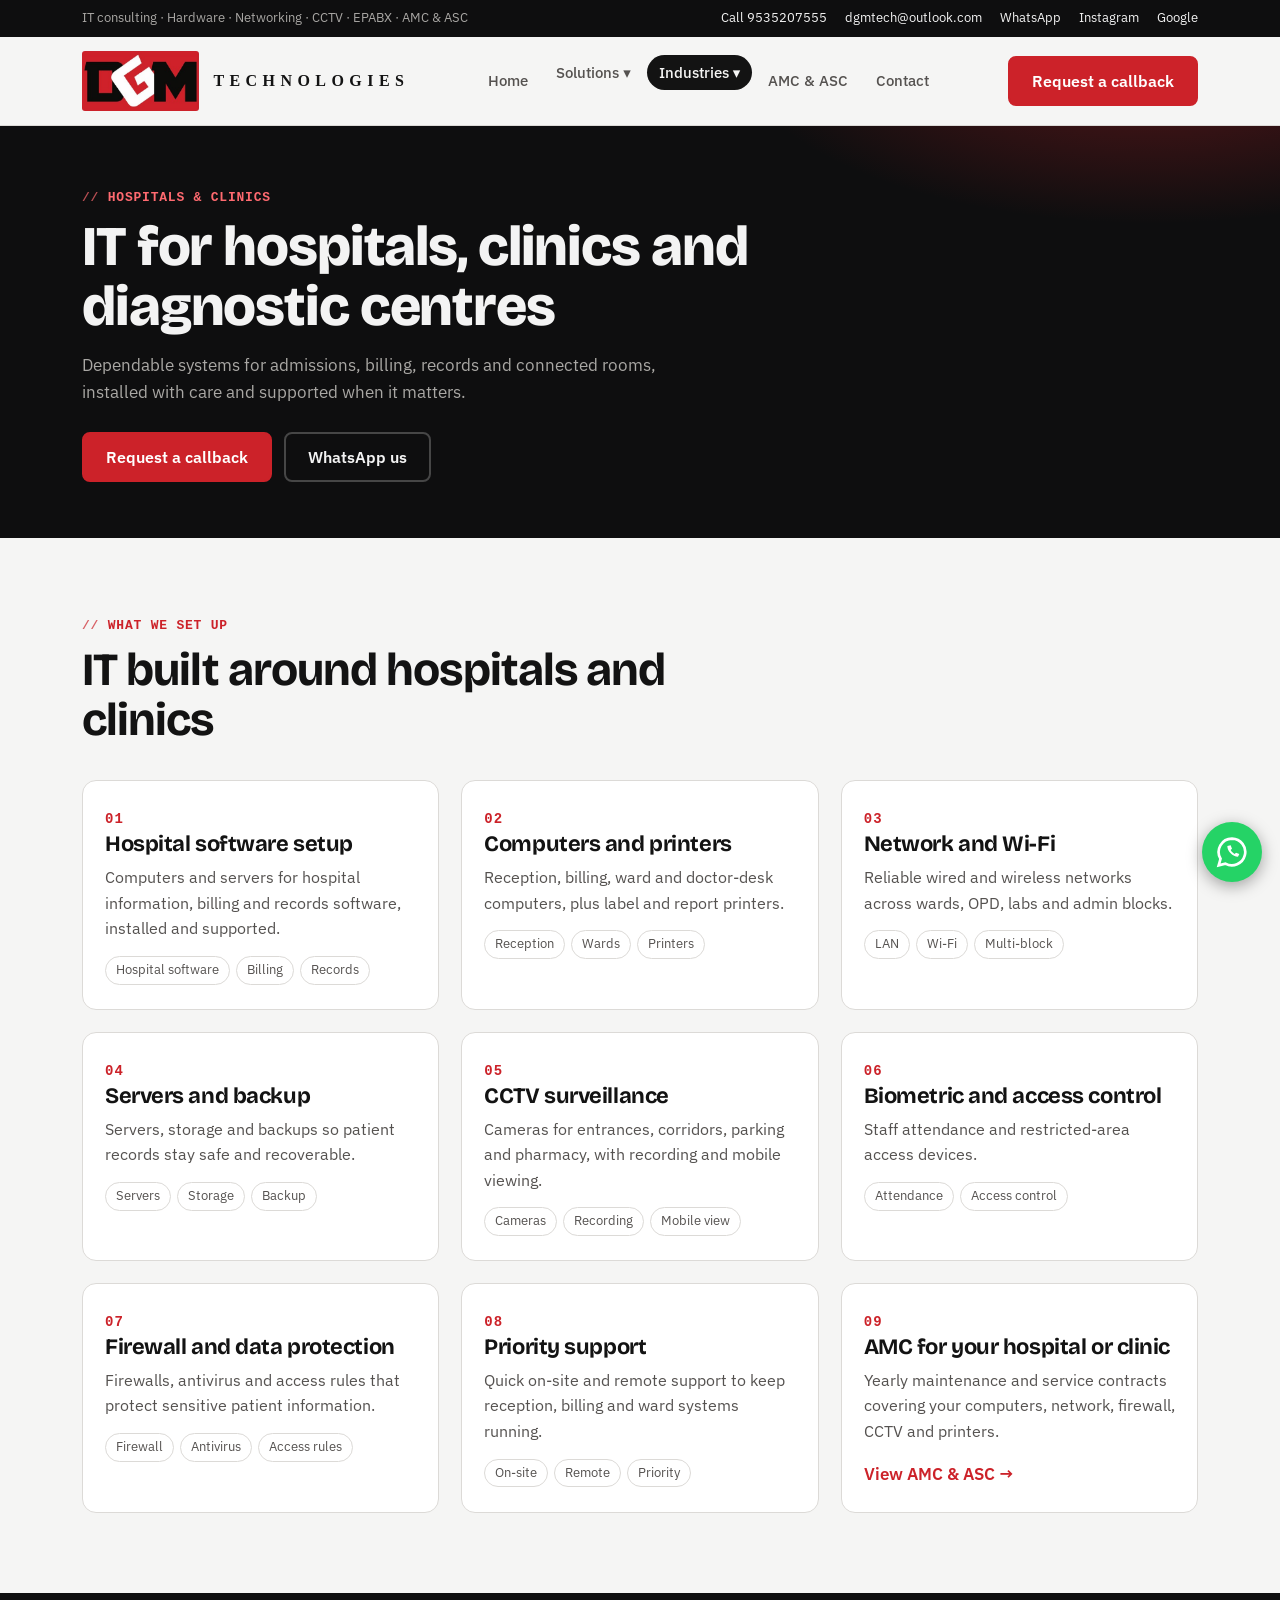
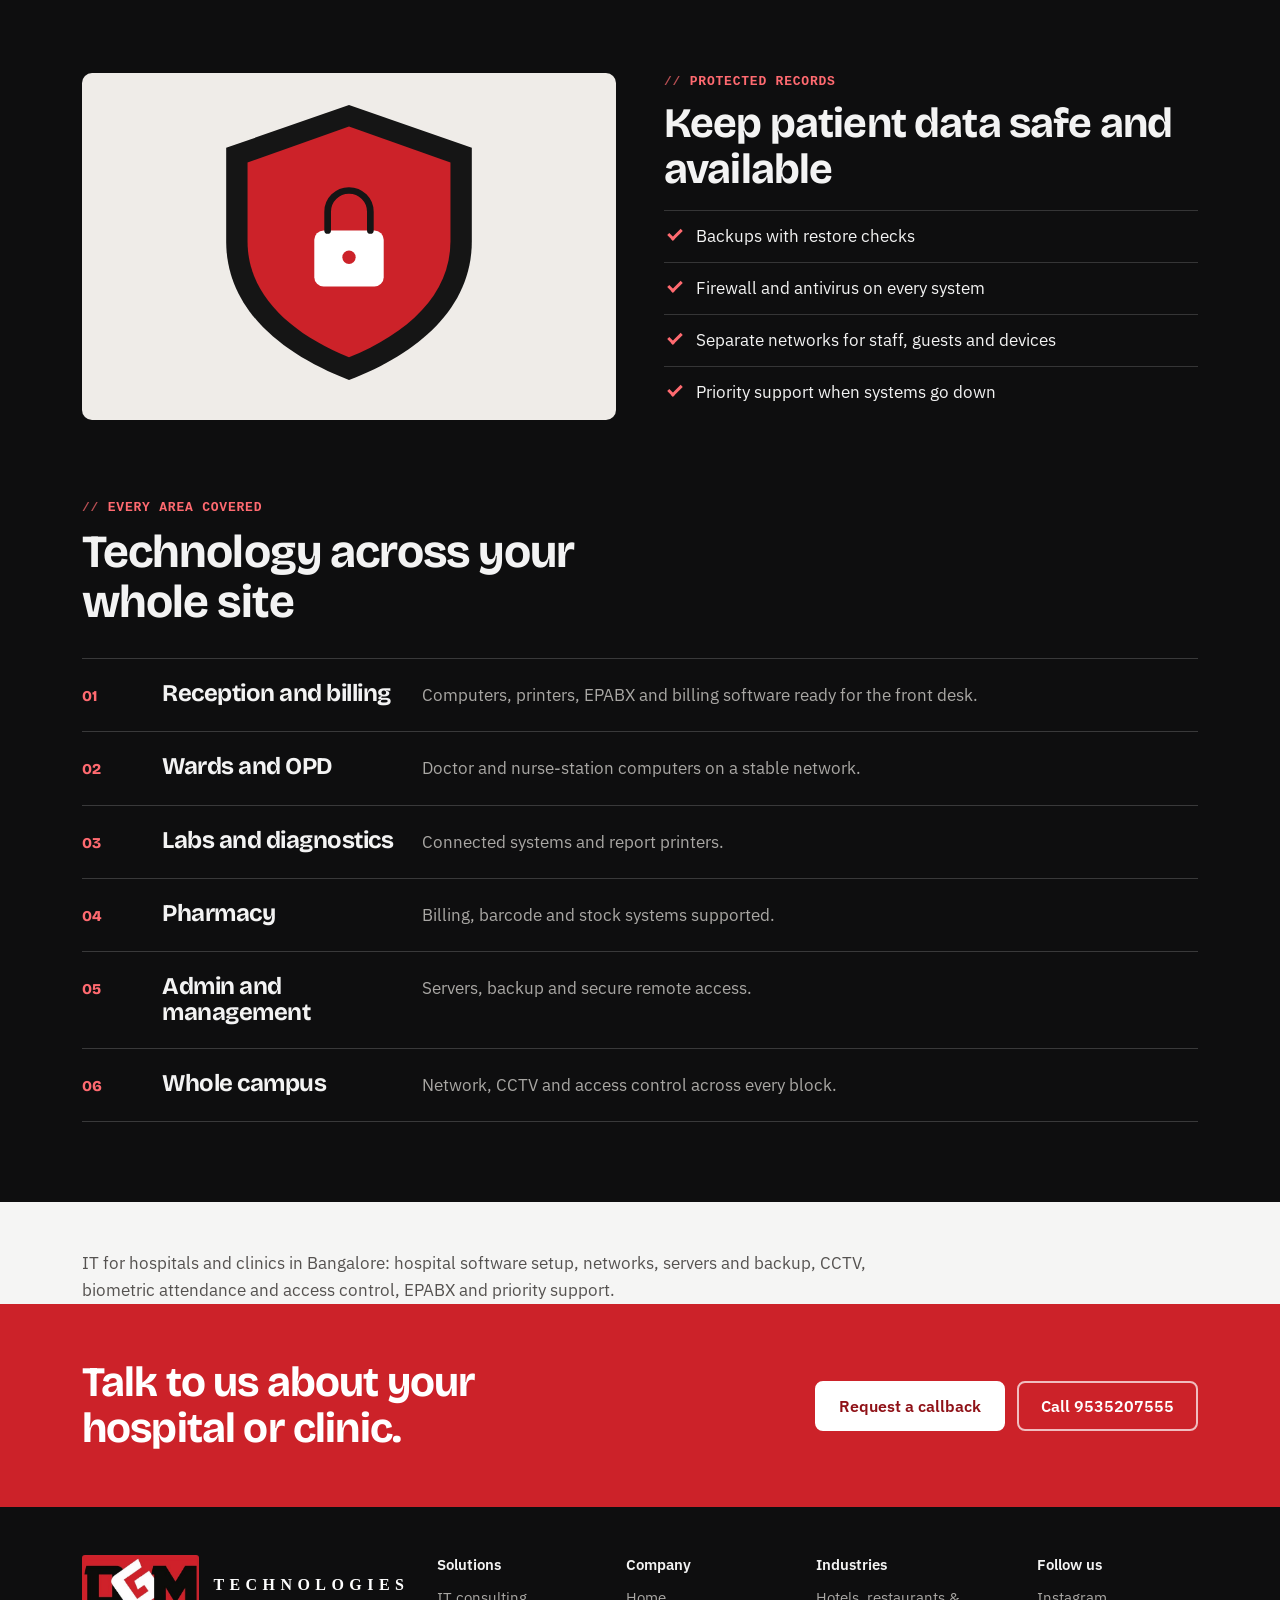
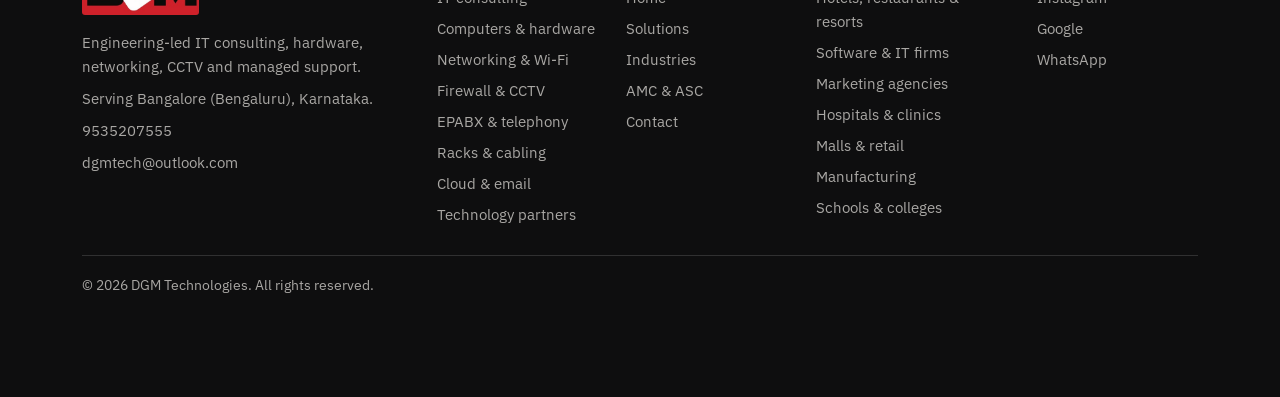
<file: healthcare.html>
<!DOCTYPE html>
<html lang="en-IN">
<head>
<meta charset="utf-8">
<meta name="viewport" content="width=device-width, initial-scale=1, viewport-fit=cover">
<title>Hospital & Clinic IT Solutions in Bangalore | DGM Technologies</title>
<meta name="description" content="Hospital software setup, networks, servers, backup, CCTV, biometric access and EPABX for hospitals, clinics and diagnostic centres in Bangalore.">
<meta name="keywords" content="IT services Bangalore, IT consultant Bangalore, IT company in Bangalore, computer sales and service Bangalore, networking Bangalore, structured cabling Bangalore, network rack and cable dressing, firewall installation Bangalore, CCTV installation Bangalore, EPABX Bangalore, Wi-Fi installation Bangalore, AMC for computers Bangalore, ASC, Tally sales and support Bangalore, ERP software Bangalore, Microsoft 365 Bangalore, Google Workspace Bangalore, cloud server Bangalore, DGM Technologies, hospital IT solutions Bangalore, clinic IT support Bangalore, hospital CCTV Bangalore">
<meta name="robots" content="index, follow, max-image-preview:large">
<link rel="canonical" href="https://dgmtechnologies.in/healthcare.html">
<link rel="alternate" hreflang="en-IN" href="https://dgmtechnologies.in/healthcare.html">
<meta name="geo.region" content="IN-KA">
<meta name="geo.placename" content="Bengaluru">
<meta name="author" content="DGM Technologies">
<meta property="og:type" content="website">
<meta property="og:site_name" content="DGM Technologies">
<meta property="og:locale" content="en_IN">
<meta property="og:title" content="Hospital & Clinic IT Solutions in Bangalore | DGM Technologies">
<meta property="og:description" content="Hospital software setup, networks, servers, backup, CCTV, biometric access and EPABX for hospitals, clinics and diagnostic centres in Bangalore.">
<meta property="og:url" content="https://dgmtechnologies.in/healthcare.html">
<meta property="og:image" content="https://dgmtechnologies.in/images/og.jpg">
<meta name="twitter:card" content="summary_large_image">
<meta name="twitter:title" content="Hospital & Clinic IT Solutions in Bangalore | DGM Technologies">
<meta name="twitter:description" content="Hospital software setup, networks, servers, backup, CCTV, biometric access and EPABX for hospitals, clinics and diagnostic centres in Bangalore.">
<meta name="twitter:image" content="https://dgmtechnologies.in/images/og.jpg">
<link rel="icon" href="images/favicon.png" type="image/png">
<link rel="preconnect" href="https://fonts.googleapis.com">
<link rel="preconnect" href="https://fonts.gstatic.com" crossorigin>
<link href="https://fonts.googleapis.com/css2?family=Bricolage+Grotesque:opsz,wght@12..96,500;12..96,700;12..96,800&family=IBM+Plex+Sans:wght@400;500;600&display=swap" rel="stylesheet">
<link rel="stylesheet" href="styles.css">
<script type="application/ld+json">{"@context": "https://schema.org", "@type": ["ProfessionalService", "LocalBusiness"], "@id": "https://dgmtechnologies.in/#business", "name": "DGM Technologies", "url": "https://dgmtechnologies.in/", "logo": "https://dgmtechnologies.in/images/logo.jpg", "image": "https://dgmtechnologies.in/images/og.jpg", "description": "IT consulting, computer sales and service, networking, firewall, CCTV, EPABX, cloud and AMC in Bangalore.", "telephone": "+91-9535207555", "email": "dgmtech@outlook.com", "address": {"@type": "PostalAddress", "addressLocality": "Bengaluru", "addressRegion": "Karnataka", "addressCountry": "IN"}, "areaServed": [{"@type": "City", "name": "Bengaluru"}, {"@type": "AdministrativeArea", "name": "Karnataka"}], "sameAs": ["https://www.instagram.com/p/DVnwe99k9TN/"], "hasOfferCatalog": {"@type": "OfferCatalog", "name": "IT services", "itemListElement": [{"@type": "Offer", "itemOffered": {"@type": "Service", "name": "IT consulting"}}, {"@type": "Offer", "itemOffered": {"@type": "Service", "name": "Computer sales and service"}}, {"@type": "Offer", "itemOffered": {"@type": "Service", "name": "Networking and Wi-Fi"}}, {"@type": "Offer", "itemOffered": {"@type": "Service", "name": "Network rack and cable dressing"}}, {"@type": "Offer", "itemOffered": {"@type": "Service", "name": "Firewall and security"}}, {"@type": "Offer", "itemOffered": {"@type": "Service", "name": "CCTV installation"}}, {"@type": "Offer", "itemOffered": {"@type": "Service", "name": "EPABX systems"}}, {"@type": "Offer", "itemOffered": {"@type": "Service", "name": "Cloud and email"}}, {"@type": "Offer", "itemOffered": {"@type": "Service", "name": "ERP and Tally"}}, {"@type": "Offer", "itemOffered": {"@type": "Service", "name": "AMC and ASC contracts"}}, {"@type": "Offer", "itemOffered": {"@type": "Service", "name": "Hospitality IT"}}, {"@type": "Offer", "itemOffered": {"@type": "Service", "name": "Biometric and door lock installation"}}]}}</script>
<script type="application/ld+json">{"@context": "https://schema.org", "@type": "BreadcrumbList", "itemListElement": [{"@type": "ListItem", "position": 1, "name": "Home", "item": "https://dgmtechnologies.in/"}, {"@type": "ListItem", "position": 2, "name": "Hospital & Clinic IT Solutions in Bangalore", "item": "https://dgmtechnologies.in/healthcare.html"}]}</script>
<!-- Paste Google Analytics / Search Console verification tags here -->
</head>
<body>
<svg width="0" height="0" style="position:absolute" aria-hidden="true" focusable="false">
<symbol id="s-consult" viewBox="0 0 400 260"><rect class="bg" width="400" height="260"/><rect class="d" x="120" y="30" width="160" height="205" rx="12"/><rect class="w" x="134" y="52" width="132" height="171" rx="6"/><rect class="r" x="165" y="20" width="70" height="26" rx="8"/><rect class="r" x="148" y="76" width="16" height="16" rx="3"/><rect class="g" x="174" y="80" width="80" height="8" rx="4"/><rect class="r" x="148" y="116" width="16" height="16" rx="3"/><rect class="g" x="174" y="120" width="64" height="8" rx="4"/><rect class="r" x="148" y="156" width="16" height="16" rx="3"/><rect class="g" x="174" y="160" width="76" height="8" rx="4"/><rect class="g" x="148" y="196" width="16" height="16" rx="3"/><rect class="g" x="174" y="200" width="50" height="8" rx="4"/></symbol>
<symbol id="s-sales" viewBox="0 0 400 260"><rect class="bg" width="400" height="260"/><rect class="d" x="80" y="36" width="210" height="136" rx="10"/><rect class="n" x="92" y="48" width="186" height="112" rx="4"/><rect class="r" x="108" y="112" width="24" height="36"/><rect class="w" x="146" y="90" width="24" height="58"/><rect class="r" x="184" y="104" width="24" height="44"/><rect class="w" x="222" y="68" width="24" height="80"/><rect class="d" x="170" y="172" width="30" height="22"/><rect class="d" x="130" y="194" width="110" height="10" rx="5"/><rect class="d" x="312" y="70" width="54" height="134" rx="8"/><circle class="r" cx="339" cy="92" r="7"/><rect class="g" x="324" y="120" width="30" height="5" rx="2"/><rect class="g" x="324" y="134" width="30" height="5" rx="2"/><rect class="g" x="100" y="220" width="190" height="16" rx="6"/></symbol>
<symbol id="s-repair" viewBox="0 0 400 260"><rect class="bg" width="400" height="260"/><rect class="d" x="90" y="40" width="220" height="146" rx="10"/><rect class="n" x="102" y="52" width="196" height="122" rx="4"/><rect class="r" x="118" y="70" width="90" height="10" rx="5"/><rect class="g" x="118" y="92" width="110" height="8" rx="4"/><rect class="g" x="118" y="110" width="80" height="8" rx="4"/><circle class="r" cx="252" cy="140" r="22"/><path class="sw" d="M241 140l8 8 15-16"/><rect class="d" x="60" y="186" width="280" height="16" rx="8"/><g transform="rotate(35 330 200)"><rect class="r" x="322" y="140" width="16" height="64" rx="6"/><rect class="d" x="327" y="100" width="6" height="44"/></g></symbol>
<symbol id="s-network" viewBox="0 0 400 260"><rect class="bg" width="400" height="260"/><path class="sr" d="M162 98a54 54 0 0 1 76 0M178 114a32 32 0 0 1 44 0"/><circle class="r" cx="200" cy="130" r="6"/><rect class="d" x="130" y="150" width="140" height="38" rx="10"/><circle class="gr" cx="152" cy="169" r="5"/><circle class="r" cx="170" cy="169" r="5"/><path class="sd" d="M200 188v22M200 210H70v-20M200 210h130v-20"/><rect class="d" x="40" y="176" width="60" height="40" rx="6"/><rect class="d" x="300" y="176" width="60" height="40" rx="6"/><rect class="n" x="46" y="182" width="48" height="28" rx="3"/><rect class="n" x="306" y="182" width="48" height="28" rx="3"/><rect class="d" x="170" y="222" width="60" height="14" rx="5"/></symbol>
<symbol id="s-firewall" viewBox="0 0 400 260"><rect class="bg" width="400" height="260"/><path class="d" d="M200 24l92 32v70c0 50-40 84-92 104-52-20-92-54-92-104V56z"/><path class="r" d="M200 40l76 27v59c0 40-32 69-76 87-44-18-76-47-76-87V67z"/><rect class="w" x="174" y="118" width="52" height="42" rx="7"/><path class="sd" d="M184 118v-14a16 16 0 0 1 32 0v14"/><circle class="r" cx="200" cy="138" r="5"/></symbol>
<symbol id="s-cctv" viewBox="0 0 400 260"><rect class="bg" width="400" height="260"/><polygon points="250,104 392,40 392,200" fill="#cc2229" opacity=".18"/><g transform="rotate(14 190 110)"><rect class="d" x="110" y="84" width="150" height="52" rx="12"/><rect class="n" x="236" y="92" width="30" height="36" rx="8"/><circle class="r" cx="251" cy="110" r="9"/><rect class="g" x="124" y="96" width="60" height="8" rx="4"/></g><path class="sd" d="M130 120L90 170V228"/><rect class="d" x="70" y="226" width="44" height="10" rx="4"/><circle class="r" cx="350" cy="40" r="7"/><rect class="d" x="360" y="34" width="0" height="0"/></symbol>
<symbol id="s-server" viewBox="0 0 400 260"><rect class="bg" width="400" height="260"/><rect class="d" x="120" y="24" width="160" height="214" rx="10"/><g fill="#2b2b2b"><rect x="134" y="40" width="132" height="40" rx="5"/><rect x="134" y="90" width="132" height="40" rx="5"/><rect x="134" y="140" width="132" height="40" rx="5"/><rect x="134" y="190" width="132" height="36" rx="5"/></g><circle class="gr" cx="150" cy="60" r="5"/><circle class="r" cx="168" cy="60" r="5"/><circle class="gr" cx="150" cy="110" r="5"/><circle class="gr" cx="168" cy="110" r="5"/><circle class="gr" cx="150" cy="160" r="5"/><circle class="r" cx="150" cy="208" r="5"/><rect class="g" x="196" y="56" width="56" height="8" rx="4"/><rect class="g" x="196" y="106" width="56" height="8" rx="4"/><rect class="g" x="196" y="156" width="56" height="8" rx="4"/><rect class="g" x="196" y="204" width="56" height="8" rx="4"/></symbol>
<symbol id="s-amc" viewBox="0 0 400 260"><rect class="bg" width="400" height="260"/><rect class="d" x="90" y="36" width="220" height="190" rx="14"/><rect class="w" x="100" y="72" width="200" height="144" rx="8"/><rect class="r" x="100" y="46" width="200" height="30" rx="0"/><rect class="d" x="140" y="26" width="10" height="26" rx="5"/><rect class="d" x="250" y="26" width="10" height="26" rx="5"/><g class="g"><rect x="116" y="92" width="28" height="22" rx="4"/><rect x="154" y="92" width="28" height="22" rx="4"/><rect x="192" y="92" width="28" height="22" rx="4"/><rect x="116" y="128" width="28" height="22" rx="4"/><rect x="154" y="128" width="28" height="22" rx="4"/></g><rect class="r" x="192" y="128" width="28" height="22" rx="4"/><circle class="gr" cx="266" cy="170" r="24"/><path class="sw" d="M254 170l9 9 16-18"/></symbol>
<symbol id="s-erp" viewBox="0 0 400 260"><rect class="bg" width="400" height="260"/><rect class="d" x="90" y="36" width="220" height="188" rx="12"/><rect class="w" x="102" y="48" width="196" height="164" rx="6"/><rect class="g" x="122" y="136" width="26" height="54"/><rect class="g" x="162" y="108" width="26" height="82"/><rect class="g" x="202" y="126" width="26" height="64"/><rect class="r" x="242" y="76" width="26" height="114"/><rect class="d" x="116" y="192" width="170" height="4" rx="2"/><rect class="g" x="122" y="62" width="70" height="8" rx="4"/></symbol>
<symbol id="s-cloud" viewBox="0 0 400 260"><rect class="bg" width="400" height="260"/><path class="d" d="M120 192a46 46 0 0 1 6-92 62 62 0 0 1 118-8 50 50 0 0 1 20 100z"/><rect class="w" x="164" y="112" width="72" height="50" rx="7"/><path class="sr" d="M168 118l32 26 32-26"/><circle class="gr" cx="290" cy="196" r="14"/><path class="sw" d="M283 196l5 5 10-11" style="stroke-width:4"/></symbol>
<symbol id="s-epabx" viewBox="0 0 400 260"><rect class="bg" width="400" height="260"/><rect class="d" x="95" y="120" width="210" height="104" rx="16"/><rect class="d" x="80" y="74" width="240" height="40" rx="20"/><rect class="r" x="80" y="80" width="40" height="28" rx="12"/><rect class="r" x="280" y="80" width="40" height="28" rx="12"/><rect class="n" x="112" y="134" width="86" height="38" rx="6"/><rect class="g" x="122" y="144" width="52" height="6" rx="3"/><rect class="g" x="122" y="156" width="34" height="6" rx="3"/><circle class="w" cx="226" cy="146" r="7"/><circle class="w" cx="252" cy="146" r="7"/><circle class="w" cx="278" cy="146" r="7"/><circle class="w" cx="226" cy="166" r="7"/><circle class="w" cx="252" cy="166" r="7"/><circle class="w" cx="278" cy="166" r="7"/><circle class="w" cx="226" cy="186" r="7"/><circle class="w" cx="252" cy="186" r="7"/><circle class="w" cx="278" cy="186" r="7"/><rect class="d" x="130" y="224" width="140" height="10" rx="5"/></symbol>
<symbol id="s-print" viewBox="0 0 400 260"><rect class="bg" width="400" height="260"/><rect class="w" x="150" y="36" width="100" height="110"/><rect class="g" x="164" y="54" width="60" height="7" rx="3"/><rect class="g" x="164" y="72" width="72" height="7" rx="3"/><rect class="r" x="164" y="90" width="44" height="7" rx="3"/><rect class="g" x="164" y="108" width="68" height="7" rx="3"/><rect class="d" x="105" y="130" width="190" height="84" rx="14"/><rect class="n" x="125" y="144" width="150" height="12" rx="6"/><circle class="gr" cx="130" cy="190" r="6"/><circle class="r" cx="150" cy="190" r="6"/><rect class="d" x="130" y="214" width="140" height="10" rx="5"/></symbol>
<symbol id="s-rack" viewBox="0 0 400 260"><rect class="bg" width="400" height="260"/><rect class="d" x="110" y="16" width="180" height="230" rx="10"/><rect class="n" x="122" y="30" width="156" height="26" rx="3"/><rect class="g" x="130" y="38" width="10" height="10" rx="2"/><rect class="g" x="142" y="38" width="10" height="10" rx="2"/><rect class="g" x="155" y="38" width="10" height="10" rx="2"/><rect class="g" x="167" y="38" width="10" height="10" rx="2"/><rect class="g" x="180" y="38" width="10" height="10" rx="2"/><rect class="g" x="192" y="38" width="10" height="10" rx="2"/><rect class="g" x="205" y="38" width="10" height="10" rx="2"/><rect class="g" x="217" y="38" width="10" height="10" rx="2"/><rect class="g" x="230" y="38" width="10" height="10" rx="2"/><rect class="g" x="242" y="38" width="10" height="10" rx="2"/><rect class="g" x="255" y="38" width="10" height="10" rx="2"/><rect class="g" x="267" y="38" width="10" height="10" rx="2"/><rect class="n" x="122" y="66" width="156" height="26" rx="3"/><rect class="w" x="130" y="74" width="9" height="9" rx="2"/><rect class="w" x="141" y="74" width="9" height="9" rx="2"/><rect class="w" x="152" y="74" width="9" height="9" rx="2"/><rect class="w" x="163" y="74" width="9" height="9" rx="2"/><rect class="w" x="174" y="74" width="9" height="9" rx="2"/><rect class="w" x="185" y="74" width="9" height="9" rx="2"/><rect class="w" x="196" y="74" width="9" height="9" rx="2"/><rect class="w" x="207" y="74" width="9" height="9" rx="2"/><rect class="w" x="218" y="74" width="9" height="9" rx="2"/><rect class="w" x="229" y="74" width="9" height="9" rx="2"/><rect class="w" x="240" y="74" width="9" height="9" rx="2"/><rect class="w" x="251" y="74" width="9" height="9" rx="2"/><circle class="gr" cx="268" cy="79" r="3"/><rect class="n" x="122" y="102" width="156" height="16" rx="3"/><rect class="g" x="130" y="105" width="6" height="10" rx="2"/><rect class="g" x="150" y="105" width="6" height="10" rx="2"/><rect class="g" x="170" y="105" width="6" height="10" rx="2"/><rect class="g" x="190" y="105" width="6" height="10" rx="2"/><rect class="g" x="210" y="105" width="6" height="10" rx="2"/><rect class="g" x="230" y="105" width="6" height="10" rx="2"/><rect class="g" x="250" y="105" width="6" height="10" rx="2"/><rect class="g" x="270" y="105" width="6" height="10" rx="2"/><rect class="n" x="122" y="124" width="156" height="26" rx="3"/><rect class="g" x="130" y="132" width="10" height="10" rx="2"/><rect class="g" x="142" y="132" width="10" height="10" rx="2"/><rect class="g" x="155" y="132" width="10" height="10" rx="2"/><rect class="g" x="167" y="132" width="10" height="10" rx="2"/><rect class="g" x="180" y="132" width="10" height="10" rx="2"/><rect class="g" x="192" y="132" width="10" height="10" rx="2"/><rect class="g" x="205" y="132" width="10" height="10" rx="2"/><rect class="g" x="217" y="132" width="10" height="10" rx="2"/><rect class="g" x="230" y="132" width="10" height="10" rx="2"/><rect class="g" x="242" y="132" width="10" height="10" rx="2"/><rect class="g" x="255" y="132" width="10" height="10" rx="2"/><rect class="g" x="267" y="132" width="10" height="10" rx="2"/><rect class="n" x="122" y="172" width="156" height="60" rx="4"/><circle class="r" cx="140" cy="186" r="5"/><rect class="g" x="156" y="182" width="100" height="8" rx="4"/><rect class="r" x="135.0" y="56" width="3" height="10"/><rect class="w" x="147.5" y="56" width="3" height="10"/><rect class="g" x="160.0" y="56" width="3" height="10"/><rect class="r" x="172.5" y="56" width="3" height="10"/><rect class="w" x="185.0" y="56" width="3" height="10"/><rect class="g" x="197.5" y="56" width="3" height="10"/><rect class="r" x="210.0" y="56" width="3" height="10"/><rect class="w" x="222.5" y="56" width="3" height="10"/><rect class="g" x="235.0" y="56" width="3" height="10"/><rect class="r" x="247.5" y="56" width="3" height="10"/><rect class="w" x="260.0" y="56" width="3" height="10"/><rect class="g" x="272.5" y="56" width="3" height="10"/><rect class="r" x="134.0" y="92" width="3" height="10"/><rect class="r" x="134.0" y="118" width="3" height="6"/><rect class="w" x="145.0" y="92" width="3" height="10"/><rect class="w" x="145.0" y="118" width="3" height="6"/><rect class="g" x="156.0" y="92" width="3" height="10"/><rect class="g" x="156.0" y="118" width="3" height="6"/><rect class="r" x="167.0" y="92" width="3" height="10"/><rect class="r" x="167.0" y="118" width="3" height="6"/><rect class="w" x="178.0" y="92" width="3" height="10"/><rect class="w" x="178.0" y="118" width="3" height="6"/><rect class="g" x="189.0" y="92" width="3" height="10"/><rect class="g" x="189.0" y="118" width="3" height="6"/><rect class="r" x="200.0" y="92" width="3" height="10"/><rect class="r" x="200.0" y="118" width="3" height="6"/><rect class="w" x="211.0" y="92" width="3" height="10"/><rect class="w" x="211.0" y="118" width="3" height="6"/><rect class="g" x="222.0" y="92" width="3" height="10"/><rect class="g" x="222.0" y="118" width="3" height="6"/><rect class="r" x="233.0" y="92" width="3" height="10"/><rect class="r" x="233.0" y="118" width="3" height="6"/><rect class="w" x="244.0" y="92" width="3" height="10"/><rect class="w" x="244.0" y="118" width="3" height="6"/><rect class="g" x="255.0" y="92" width="3" height="10"/><rect class="g" x="255.0" y="118" width="3" height="6"/><rect class="g" x="300" y="40" width="70" height="8" rx="4"/><rect class="r" x="300" y="58" width="48" height="8" rx="4"/><rect class="g" x="300" y="76" width="60" height="8" rx="4"/></symbol>
<symbol id="s-cable" viewBox="0 0 400 260"><rect class="bg" width="400" height="260"/><path d="M40 210C120 210 110 90 200 90S290 170 330 120" fill="none" stroke="#151515" stroke-width="14" stroke-linecap="round"/><path d="M40 225C130 225 120 105 210 105S300 185 330 135" fill="none" stroke="#cc2229" stroke-width="10" stroke-linecap="round"/><rect class="g" x="324" y="92" width="52" height="56" rx="6"/><rect class="d" x="332" y="100" width="36" height="22" rx="3"/><rect class="r" x="338" y="128" width="24" height="8" rx="2"/><rect class="w" x="60" y="40" width="64" height="26" rx="6"/><rect class="r" x="70" y="49" width="30" height="8" rx="4"/></symbol>
</svg>
<div class="util"><div class="wrap"><span class="u-l">IT consulting · Hardware · Networking · CCTV · EPABX · AMC &amp; ASC</span><span class="u-r"><a href="tel:+919535207555">Call 9535207555</a><a href="mailto:dgmtech@outlook.com">dgmtech@outlook.com</a><a href="https://wa.me/919535207555" target="_blank" rel="noopener">WhatsApp</a><a href="https://www.instagram.com/p/DVnwe99k9TN/" target="_blank" rel="noopener">Instagram</a><a href="https://share.google/RbJIVRVzw3cIwHZX9" target="_blank" rel="noopener">Google</a></span></div></div>
<header><div class="wrap nav">
  <a class="brand" href="index.html" aria-label="DGM Technologies home"><img src="images/logo.jpg" alt="DGM Technologies logo, IT services Bangalore" width="117" height="60"><span class="bn">TECHNOLOGIES</span></a>
  <nav class="tabs" aria-label="Main"><a href="index.html">Home</a><span class="dd"><a href="solutions.html" data-sol>Solutions ▾</a><span class="menu"><a href="solutions.html">All solutions</a><a href="cloud-email.html">Cloud &amp; email</a><a href="partners.html">Technology partners</a></span></span><span class="dd"><a href="industries.html" data-ind aria-current="page">Industries ▾</a><span class="menu"><a href="hospitality.html">Hotels, restaurants &amp; resorts</a><a href="software-it.html">Software &amp; IT firms</a><a href="marketing.html">Marketing agencies</a><a href="healthcare.html" aria-current="page">Hospitals &amp; clinics</a><a href="malls-retail.html">Malls &amp; retail</a><a href="manufacturing.html">Manufacturing</a><a href="education.html">Schools &amp; colleges</a></span></span><a href="amc-asc.html">AMC &amp; ASC</a><a href="contact.html">Contact</a></nav>
  <a class="btn hd" href="contact.html">Request a callback</a>
</div></header>
<main>
<div class="page">
  <div class="pagehead"><div class="wrap"><div class="eyebrow">Hospitals & clinics</div><h1>IT for hospitals, clinics and diagnostic centres</h1><p class="sub">Dependable systems for admissions, billing, records and connected rooms, installed with care and supported when it matters.</p>
    <div class="cta" style="margin-top:26px"><a class="btn" href="contact.html">Request a callback</a><a class="btn alt" href="https://wa.me/919535207555?text=Hello%20DGM%20Technologies%2C%20I%20need%20IT%20for%20my%20hospital%20/%20clinic." target="_blank" rel="noopener">WhatsApp us</a></div></div></div>
  <section><div class="wrap"><div class="eyebrow">What we set up</div><h2 class="t">IT built around hospitals and clinics</h2><div class="grid"><div class="card"><div class="num">01</div><h3>Hospital software setup</h3><p>Computers and servers for hospital information, billing and records software, installed and supported.</p><ul><li>Hospital software</li><li>Billing</li><li>Records</li></ul></div><div class="card"><div class="num">02</div><h3>Computers and printers</h3><p>Reception, billing, ward and doctor-desk computers, plus label and report printers.</p><ul><li>Reception</li><li>Wards</li><li>Printers</li></ul></div><div class="card"><div class="num">03</div><h3>Network and Wi-Fi</h3><p>Reliable wired and wireless networks across wards, OPD, labs and admin blocks.</p><ul><li>LAN</li><li>Wi-Fi</li><li>Multi-block</li></ul></div><div class="card"><div class="num">04</div><h3>Servers and backup</h3><p>Servers, storage and backups so patient records stay safe and recoverable.</p><ul><li>Servers</li><li>Storage</li><li>Backup</li></ul></div><div class="card"><div class="num">05</div><h3>CCTV surveillance</h3><p>Cameras for entrances, corridors, parking and pharmacy, with recording and mobile viewing.</p><ul><li>Cameras</li><li>Recording</li><li>Mobile view</li></ul></div><div class="card"><div class="num">06</div><h3>Biometric and access control</h3><p>Staff attendance and restricted-area access devices.</p><ul><li>Attendance</li><li>Access control</li></ul></div><div class="card"><div class="num">07</div><h3>Firewall and data protection</h3><p>Firewalls, antivirus and access rules that protect sensitive patient information.</p><ul><li>Firewall</li><li>Antivirus</li><li>Access rules</li></ul></div><div class="card"><div class="num">08</div><h3>Priority support</h3><p>Quick on-site and remote support to keep reception, billing and ward systems running.</p><ul><li>On-site</li><li>Remote</li><li>Priority</li></ul></div><div class="card"><div class="num">09</div><h3>AMC for your hospital or clinic</h3><p>Yearly maintenance and service contracts covering your computers, network, firewall, CCTV and printers.</p><a class="more" href="amc-asc.html">View AMC &amp; ASC →</a></div></div></div></section>
  <section class="dark"><div class="wrap two-col"><svg class="ill" viewBox="0 0 400 260" role="img" aria-label="Shield with lock"><use href="#s-firewall"/></svg><div><div class="eyebrow">Protected records</div><h2 class="t" style="font-size:clamp(28px,3.6vw,42px)">Keep patient data safe and available</h2><ul class="checks"><li>Backups with restore checks</li><li>Firewall and antivirus on every system</li><li>Separate networks for staff, guests and devices</li><li>Priority support when systems go down</li></ul></div></div></section>
  <section class="dark" style="padding-top:0"><div class="wrap"><div class="eyebrow">Every area covered</div><h2 class="t">Technology across your whole site</h2><div class="layers"><div class="layer"><i>01</i><h3>Reception and billing</h3><p>Computers, printers, EPABX and billing software ready for the front desk.</p></div><div class="layer"><i>02</i><h3>Wards and OPD</h3><p>Doctor and nurse-station computers on a stable network.</p></div><div class="layer"><i>03</i><h3>Labs and diagnostics</h3><p>Connected systems and report printers.</p></div><div class="layer"><i>04</i><h3>Pharmacy</h3><p>Billing, barcode and stock systems supported.</p></div><div class="layer"><i>05</i><h3>Admin and management</h3><p>Servers, backup and secure remote access.</p></div><div class="layer"><i>06</i><h3>Whole campus</h3><p>Network, CCTV and access control across every block.</p></div></div></div></section>
  <section class="seo"><div class="wrap"><p>IT for hospitals and clinics in Bangalore: hospital software setup, networks, servers and backup, CCTV, biometric attendance and access control, EPABX and priority support.</p></div></section>
<div class="ctaband"><div class="wrap"><h2>Talk to us about your hospital or clinic.</h2><div class="cta"><a class="btn" href="contact.html">Request a callback</a><a class="btn alt" href="tel:+919535207555">Call 9535207555</a></div></div></div>
</div>
</main>
<footer class="foot"><div class="wrap">
  <div><a class="brand" href="index.html"><img src="images/logo.jpg" alt="DGM Technologies logo, IT services Bangalore" width="117" height="60"><span class="bn">TECHNOLOGIES</span></a><p>Engineering-led IT consulting, hardware, networking, CCTV and managed support.</p><p>Serving Bangalore (Bengaluru), Karnataka.</p><p><a href="tel:+919535207555">9535207555</a></p><p><a href="mailto:dgmtech@outlook.com">dgmtech@outlook.com</a></p></div>
  <div><h4>Solutions</h4><nav><a href="solutions.html">IT consulting</a><a href="solutions.html">Computers &amp; hardware</a><a href="solutions.html">Networking &amp; Wi-Fi</a><a href="solutions.html">Firewall &amp; CCTV</a><a href="solutions.html">EPABX &amp; telephony</a><a href="solutions.html">Racks &amp; cabling</a><a href="cloud-email.html">Cloud &amp; email</a><a href="partners.html">Technology partners</a></nav></div>
  <div><h4>Company</h4><nav><a href="index.html">Home</a><a href="solutions.html">Solutions</a><a href="industries.html">Industries</a><a href="amc-asc.html">AMC &amp; ASC</a><a href="contact.html">Contact</a></nav></div>
  <div><h4>Industries</h4><nav><a href="hospitality.html">Hotels, restaurants &amp; resorts</a><a href="software-it.html">Software &amp; IT firms</a><a href="marketing.html">Marketing agencies</a><a href="healthcare.html">Hospitals &amp; clinics</a><a href="malls-retail.html">Malls &amp; retail</a><a href="manufacturing.html">Manufacturing</a><a href="education.html">Schools &amp; colleges</a></nav></div>
  <div><h4>Follow us</h4><nav>
    <a href="https://www.instagram.com/p/DVnwe99k9TN/" target="_blank" rel="noopener">Instagram</a>
    <a href="https://share.google/RbJIVRVzw3cIwHZX9" target="_blank" rel="noopener">Google</a>
    <a href="https://wa.me/919535207555" target="_blank" rel="noopener">WhatsApp</a></nav></div>
  <div class="fine">© 2026 DGM Technologies. All rights reserved.</div>
</div></footer>
<a class="float" href="https://wa.me/919535207555?text=Hello%20DGM%20Technologies%2C%20I%20need%20help%20with%20IT." target="_blank" rel="noopener" aria-label="Chat with us on WhatsApp"><svg viewBox="0 0 24 24" aria-hidden="true"><path d="M12 2a10 10 0 0 0-8.6 15.1L2 22l5-1.3A10 10 0 1 0 12 2z" fill="none" stroke="#fff" stroke-width="2"/><path d="M8.5 7.5c0 4 4 8 8 8l1-2-2.5-1-1 1c-1-.4-2.5-1.9-3-3l1-1-1-2.5z" fill="#fff"/></svg></a>
<script src="script.js" defer></script>
</body>
</html>
</file>
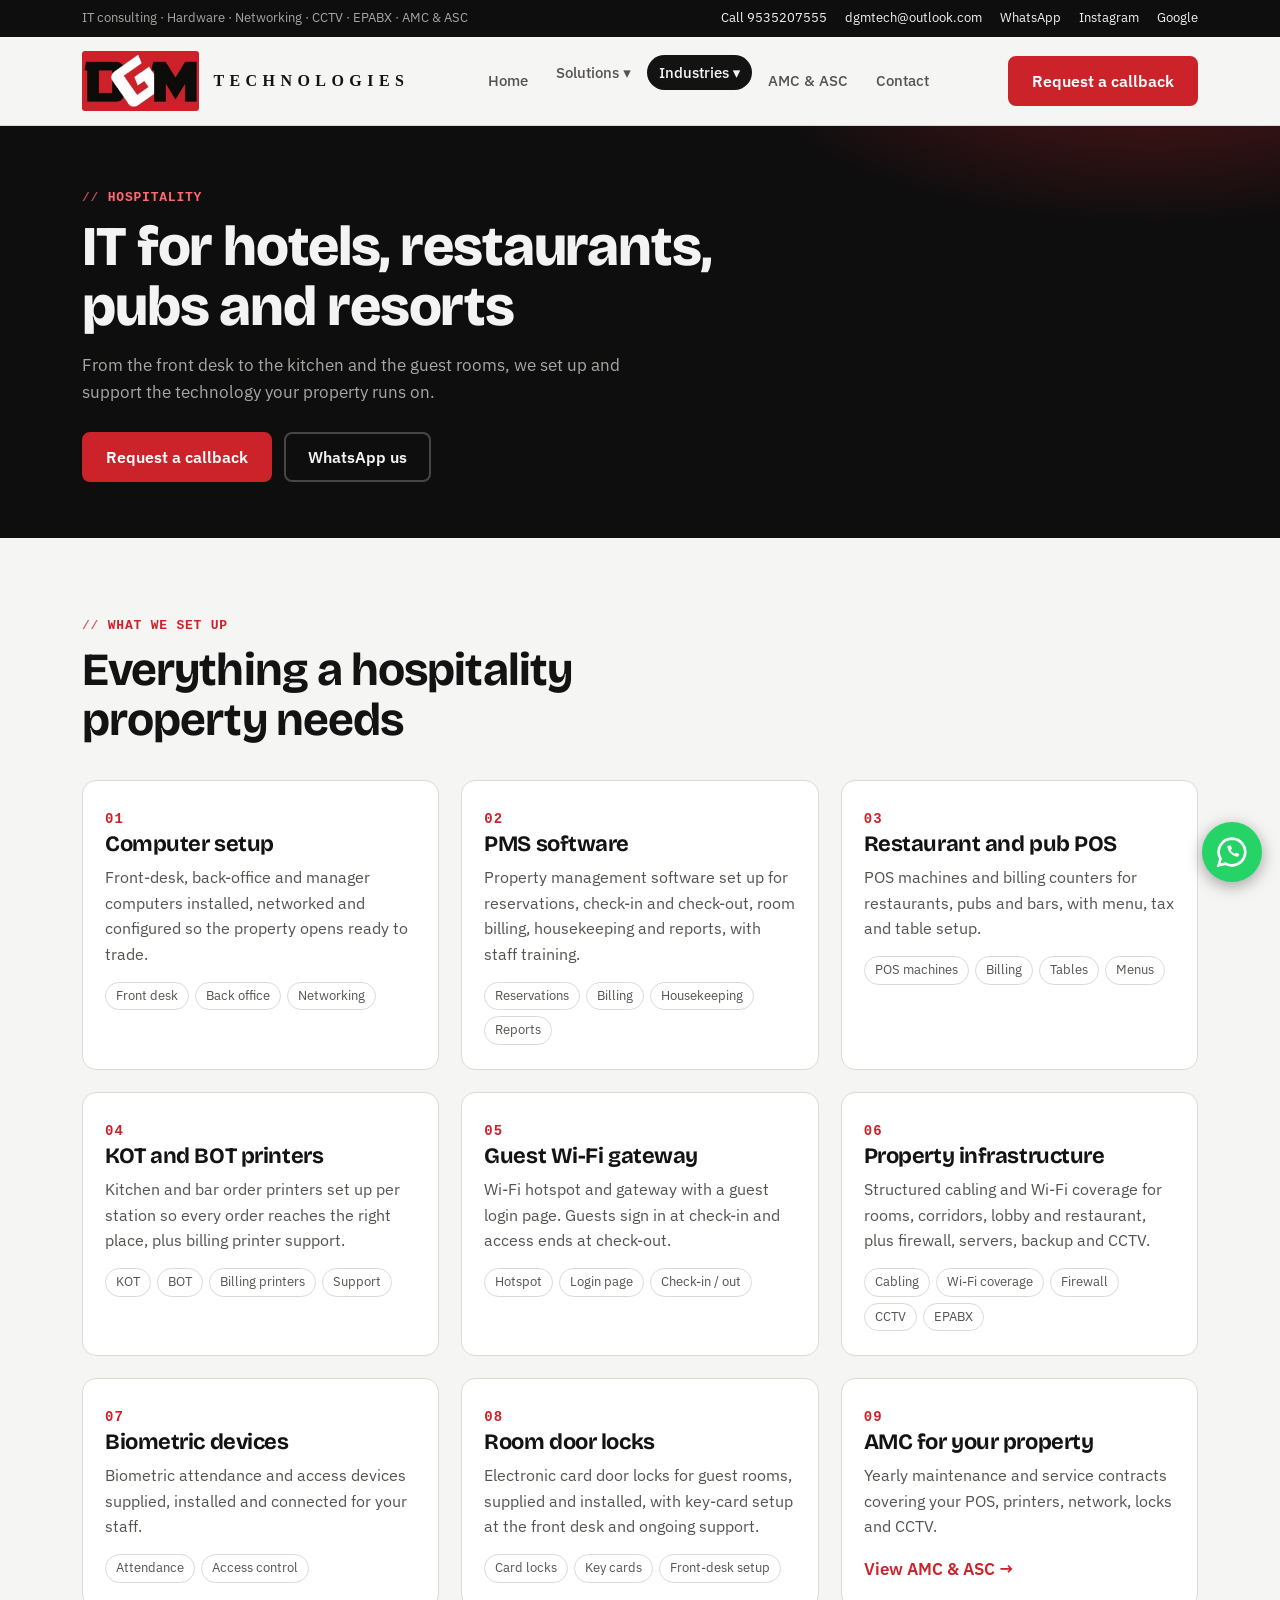
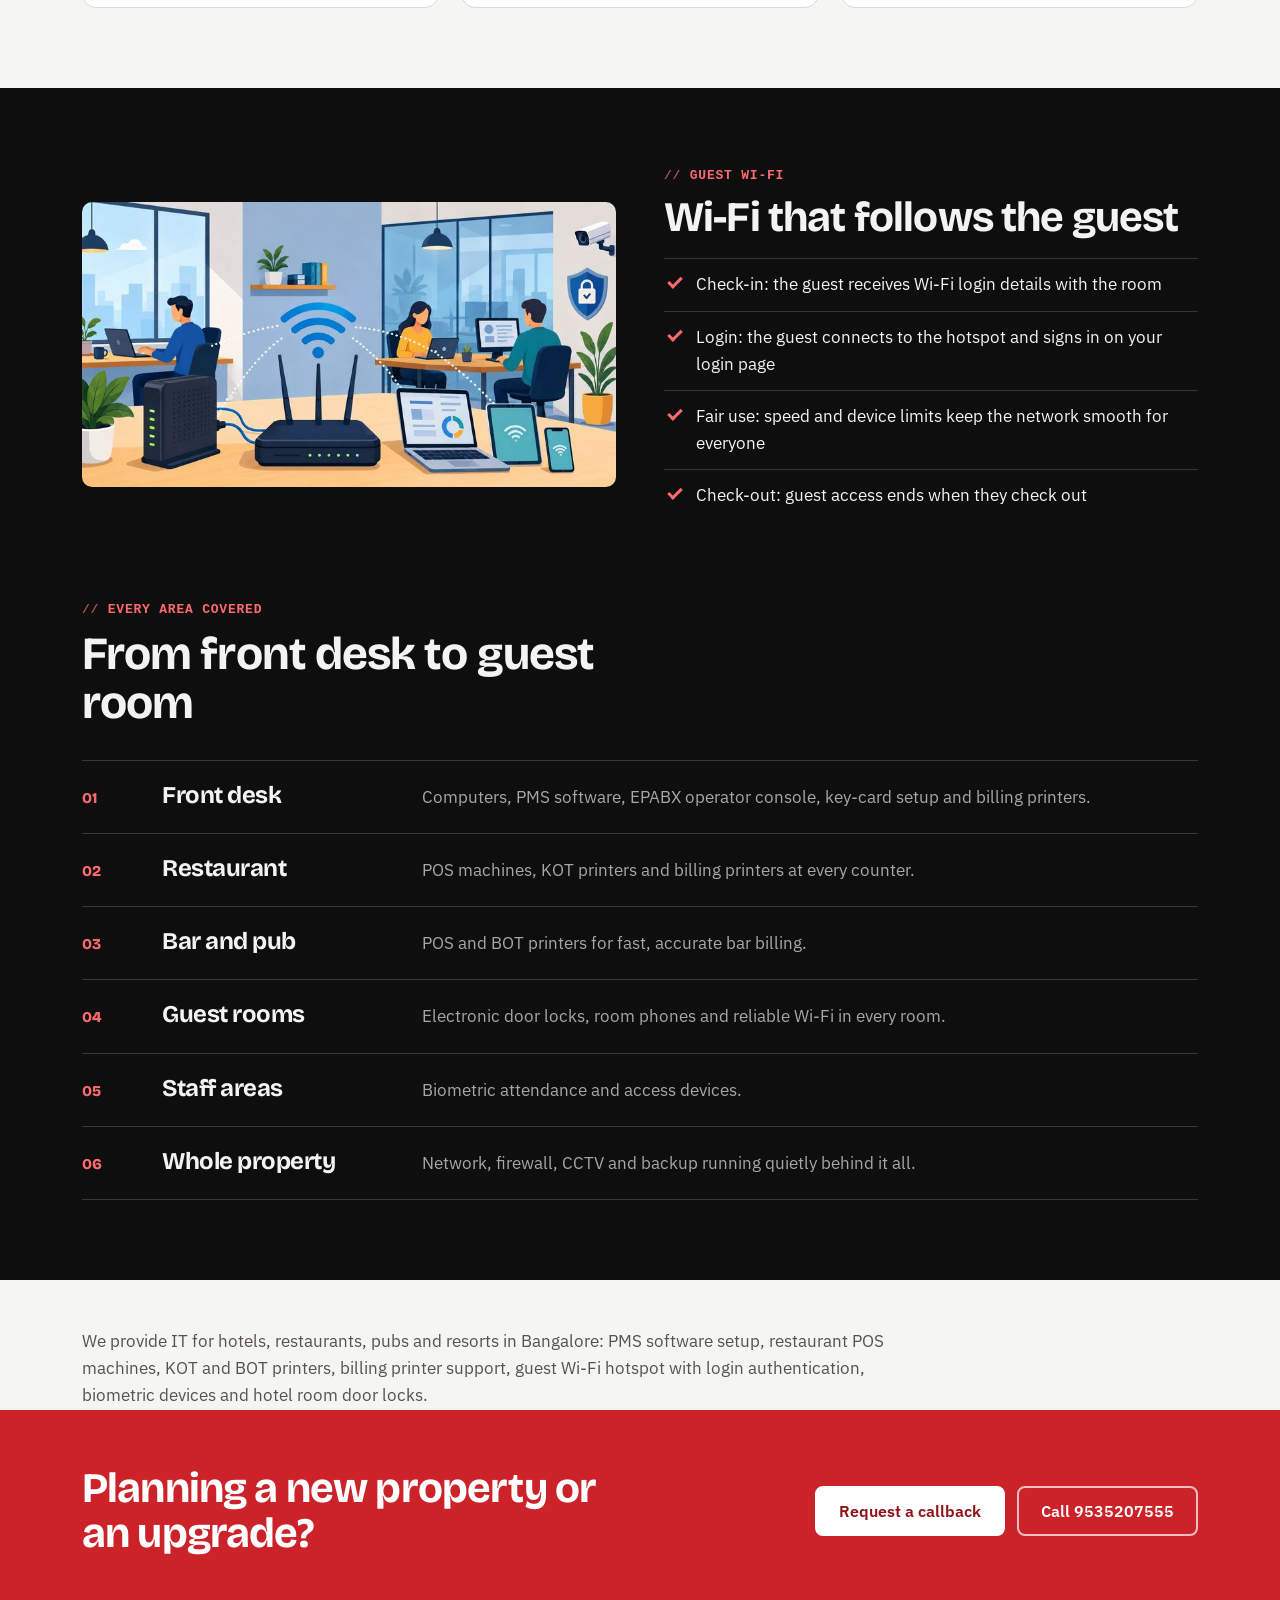
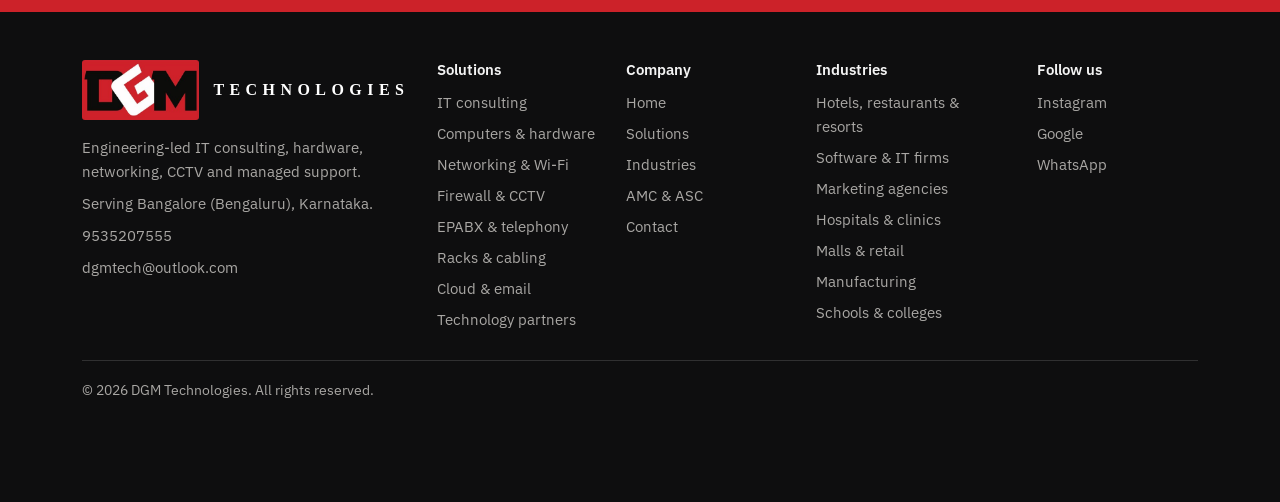
<file: hospitality.html>
<!DOCTYPE html>
<html lang="en-IN">
<head>
<meta charset="utf-8">
<meta name="viewport" content="width=device-width, initial-scale=1, viewport-fit=cover">
<title>Hotel & Restaurant IT Solutions Bangalore | PMS, POS, Guest Wi-Fi | DGM</title>
<meta name="description" content="PMS software, restaurant POS, KOT and BOT printers, guest Wi-Fi hotspot with login, biometric devices and hotel door locks for hotels and resorts in Bangalore.">
<meta name="keywords" content="IT services Bangalore, IT consultant Bangalore, IT company in Bangalore, computer sales and service Bangalore, networking Bangalore, structured cabling Bangalore, network rack and cable dressing, firewall installation Bangalore, CCTV installation Bangalore, EPABX Bangalore, Wi-Fi installation Bangalore, AMC for computers Bangalore, ASC, Tally sales and support Bangalore, ERP software Bangalore, Microsoft 365 Bangalore, Google Workspace Bangalore, cloud server Bangalore, DGM Technologies, hotel IT solutions Bangalore, PMS software Bangalore, restaurant POS Bangalore, KOT BOT printer, hotel Wi-Fi hotspot gateway, hotel door lock Bangalore, biometric device installation">
<meta name="robots" content="index, follow, max-image-preview:large">
<link rel="canonical" href="https://dgmtechnologies.in/hospitality.html">
<link rel="alternate" hreflang="en-IN" href="https://dgmtechnologies.in/hospitality.html">
<meta name="geo.region" content="IN-KA">
<meta name="geo.placename" content="Bengaluru">
<meta name="author" content="DGM Technologies">
<meta property="og:type" content="website">
<meta property="og:site_name" content="DGM Technologies">
<meta property="og:locale" content="en_IN">
<meta property="og:title" content="Hotel & Restaurant IT Solutions Bangalore | PMS, POS, Guest Wi-Fi | DGM">
<meta property="og:description" content="PMS software, restaurant POS, KOT and BOT printers, guest Wi-Fi hotspot with login, biometric devices and hotel door locks for hotels and resorts in Bangalore.">
<meta property="og:url" content="https://dgmtechnologies.in/hospitality.html">
<meta property="og:image" content="https://dgmtechnologies.in/images/og.jpg">
<meta name="twitter:card" content="summary_large_image">
<meta name="twitter:title" content="Hotel & Restaurant IT Solutions Bangalore | PMS, POS, Guest Wi-Fi | DGM">
<meta name="twitter:description" content="PMS software, restaurant POS, KOT and BOT printers, guest Wi-Fi hotspot with login, biometric devices and hotel door locks for hotels and resorts in Bangalore.">
<meta name="twitter:image" content="https://dgmtechnologies.in/images/og.jpg">
<link rel="icon" href="images/favicon.png" type="image/png">
<link rel="preconnect" href="https://fonts.googleapis.com">
<link rel="preconnect" href="https://fonts.gstatic.com" crossorigin>
<link href="https://fonts.googleapis.com/css2?family=Bricolage+Grotesque:opsz,wght@12..96,500;12..96,700;12..96,800&family=IBM+Plex+Sans:wght@400;500;600&display=swap" rel="stylesheet">
<link rel="stylesheet" href="styles.css">
<script type="application/ld+json">{"@context": "https://schema.org", "@type": ["ProfessionalService", "LocalBusiness"], "@id": "https://dgmtechnologies.in/#business", "name": "DGM Technologies", "url": "https://dgmtechnologies.in/", "logo": "https://dgmtechnologies.in/images/logo.jpg", "image": "https://dgmtechnologies.in/images/og.jpg", "description": "IT consulting, computer sales and service, networking, firewall, CCTV, EPABX, cloud and AMC in Bangalore.", "telephone": "+91-9535207555", "email": "dgmtech@outlook.com", "address": {"@type": "PostalAddress", "addressLocality": "Bengaluru", "addressRegion": "Karnataka", "addressCountry": "IN"}, "areaServed": [{"@type": "City", "name": "Bengaluru"}, {"@type": "AdministrativeArea", "name": "Karnataka"}], "sameAs": ["https://www.instagram.com/p/DVnwe99k9TN/"], "hasOfferCatalog": {"@type": "OfferCatalog", "name": "IT services", "itemListElement": [{"@type": "Offer", "itemOffered": {"@type": "Service", "name": "IT consulting"}}, {"@type": "Offer", "itemOffered": {"@type": "Service", "name": "Computer sales and service"}}, {"@type": "Offer", "itemOffered": {"@type": "Service", "name": "Networking and Wi-Fi"}}, {"@type": "Offer", "itemOffered": {"@type": "Service", "name": "Network rack and cable dressing"}}, {"@type": "Offer", "itemOffered": {"@type": "Service", "name": "Firewall and security"}}, {"@type": "Offer", "itemOffered": {"@type": "Service", "name": "CCTV installation"}}, {"@type": "Offer", "itemOffered": {"@type": "Service", "name": "EPABX systems"}}, {"@type": "Offer", "itemOffered": {"@type": "Service", "name": "Cloud and email"}}, {"@type": "Offer", "itemOffered": {"@type": "Service", "name": "ERP and Tally"}}, {"@type": "Offer", "itemOffered": {"@type": "Service", "name": "AMC and ASC contracts"}}, {"@type": "Offer", "itemOffered": {"@type": "Service", "name": "Hospitality IT"}}, {"@type": "Offer", "itemOffered": {"@type": "Service", "name": "Biometric and door lock installation"}}]}}</script>
<script type="application/ld+json">{"@context": "https://schema.org", "@type": "BreadcrumbList", "itemListElement": [{"@type": "ListItem", "position": 1, "name": "Home", "item": "https://dgmtechnologies.in/"}, {"@type": "ListItem", "position": 2, "name": "Hotel & Restaurant IT Solutions Bangalore", "item": "https://dgmtechnologies.in/hospitality.html"}]}</script>
<!-- Paste Google Analytics / Search Console verification tags here -->
</head>
<body>
<svg width="0" height="0" style="position:absolute" aria-hidden="true" focusable="false">
<symbol id="s-consult" viewBox="0 0 400 260"><rect class="bg" width="400" height="260"/><rect class="d" x="120" y="30" width="160" height="205" rx="12"/><rect class="w" x="134" y="52" width="132" height="171" rx="6"/><rect class="r" x="165" y="20" width="70" height="26" rx="8"/><rect class="r" x="148" y="76" width="16" height="16" rx="3"/><rect class="g" x="174" y="80" width="80" height="8" rx="4"/><rect class="r" x="148" y="116" width="16" height="16" rx="3"/><rect class="g" x="174" y="120" width="64" height="8" rx="4"/><rect class="r" x="148" y="156" width="16" height="16" rx="3"/><rect class="g" x="174" y="160" width="76" height="8" rx="4"/><rect class="g" x="148" y="196" width="16" height="16" rx="3"/><rect class="g" x="174" y="200" width="50" height="8" rx="4"/></symbol>
<symbol id="s-sales" viewBox="0 0 400 260"><rect class="bg" width="400" height="260"/><rect class="d" x="80" y="36" width="210" height="136" rx="10"/><rect class="n" x="92" y="48" width="186" height="112" rx="4"/><rect class="r" x="108" y="112" width="24" height="36"/><rect class="w" x="146" y="90" width="24" height="58"/><rect class="r" x="184" y="104" width="24" height="44"/><rect class="w" x="222" y="68" width="24" height="80"/><rect class="d" x="170" y="172" width="30" height="22"/><rect class="d" x="130" y="194" width="110" height="10" rx="5"/><rect class="d" x="312" y="70" width="54" height="134" rx="8"/><circle class="r" cx="339" cy="92" r="7"/><rect class="g" x="324" y="120" width="30" height="5" rx="2"/><rect class="g" x="324" y="134" width="30" height="5" rx="2"/><rect class="g" x="100" y="220" width="190" height="16" rx="6"/></symbol>
<symbol id="s-repair" viewBox="0 0 400 260"><rect class="bg" width="400" height="260"/><rect class="d" x="90" y="40" width="220" height="146" rx="10"/><rect class="n" x="102" y="52" width="196" height="122" rx="4"/><rect class="r" x="118" y="70" width="90" height="10" rx="5"/><rect class="g" x="118" y="92" width="110" height="8" rx="4"/><rect class="g" x="118" y="110" width="80" height="8" rx="4"/><circle class="r" cx="252" cy="140" r="22"/><path class="sw" d="M241 140l8 8 15-16"/><rect class="d" x="60" y="186" width="280" height="16" rx="8"/><g transform="rotate(35 330 200)"><rect class="r" x="322" y="140" width="16" height="64" rx="6"/><rect class="d" x="327" y="100" width="6" height="44"/></g></symbol>
<symbol id="s-network" viewBox="0 0 400 260"><rect class="bg" width="400" height="260"/><path class="sr" d="M162 98a54 54 0 0 1 76 0M178 114a32 32 0 0 1 44 0"/><circle class="r" cx="200" cy="130" r="6"/><rect class="d" x="130" y="150" width="140" height="38" rx="10"/><circle class="gr" cx="152" cy="169" r="5"/><circle class="r" cx="170" cy="169" r="5"/><path class="sd" d="M200 188v22M200 210H70v-20M200 210h130v-20"/><rect class="d" x="40" y="176" width="60" height="40" rx="6"/><rect class="d" x="300" y="176" width="60" height="40" rx="6"/><rect class="n" x="46" y="182" width="48" height="28" rx="3"/><rect class="n" x="306" y="182" width="48" height="28" rx="3"/><rect class="d" x="170" y="222" width="60" height="14" rx="5"/></symbol>
<symbol id="s-firewall" viewBox="0 0 400 260"><rect class="bg" width="400" height="260"/><path class="d" d="M200 24l92 32v70c0 50-40 84-92 104-52-20-92-54-92-104V56z"/><path class="r" d="M200 40l76 27v59c0 40-32 69-76 87-44-18-76-47-76-87V67z"/><rect class="w" x="174" y="118" width="52" height="42" rx="7"/><path class="sd" d="M184 118v-14a16 16 0 0 1 32 0v14"/><circle class="r" cx="200" cy="138" r="5"/></symbol>
<symbol id="s-cctv" viewBox="0 0 400 260"><rect class="bg" width="400" height="260"/><polygon points="250,104 392,40 392,200" fill="#cc2229" opacity=".18"/><g transform="rotate(14 190 110)"><rect class="d" x="110" y="84" width="150" height="52" rx="12"/><rect class="n" x="236" y="92" width="30" height="36" rx="8"/><circle class="r" cx="251" cy="110" r="9"/><rect class="g" x="124" y="96" width="60" height="8" rx="4"/></g><path class="sd" d="M130 120L90 170V228"/><rect class="d" x="70" y="226" width="44" height="10" rx="4"/><circle class="r" cx="350" cy="40" r="7"/><rect class="d" x="360" y="34" width="0" height="0"/></symbol>
<symbol id="s-server" viewBox="0 0 400 260"><rect class="bg" width="400" height="260"/><rect class="d" x="120" y="24" width="160" height="214" rx="10"/><g fill="#2b2b2b"><rect x="134" y="40" width="132" height="40" rx="5"/><rect x="134" y="90" width="132" height="40" rx="5"/><rect x="134" y="140" width="132" height="40" rx="5"/><rect x="134" y="190" width="132" height="36" rx="5"/></g><circle class="gr" cx="150" cy="60" r="5"/><circle class="r" cx="168" cy="60" r="5"/><circle class="gr" cx="150" cy="110" r="5"/><circle class="gr" cx="168" cy="110" r="5"/><circle class="gr" cx="150" cy="160" r="5"/><circle class="r" cx="150" cy="208" r="5"/><rect class="g" x="196" y="56" width="56" height="8" rx="4"/><rect class="g" x="196" y="106" width="56" height="8" rx="4"/><rect class="g" x="196" y="156" width="56" height="8" rx="4"/><rect class="g" x="196" y="204" width="56" height="8" rx="4"/></symbol>
<symbol id="s-amc" viewBox="0 0 400 260"><rect class="bg" width="400" height="260"/><rect class="d" x="90" y="36" width="220" height="190" rx="14"/><rect class="w" x="100" y="72" width="200" height="144" rx="8"/><rect class="r" x="100" y="46" width="200" height="30" rx="0"/><rect class="d" x="140" y="26" width="10" height="26" rx="5"/><rect class="d" x="250" y="26" width="10" height="26" rx="5"/><g class="g"><rect x="116" y="92" width="28" height="22" rx="4"/><rect x="154" y="92" width="28" height="22" rx="4"/><rect x="192" y="92" width="28" height="22" rx="4"/><rect x="116" y="128" width="28" height="22" rx="4"/><rect x="154" y="128" width="28" height="22" rx="4"/></g><rect class="r" x="192" y="128" width="28" height="22" rx="4"/><circle class="gr" cx="266" cy="170" r="24"/><path class="sw" d="M254 170l9 9 16-18"/></symbol>
<symbol id="s-erp" viewBox="0 0 400 260"><rect class="bg" width="400" height="260"/><rect class="d" x="90" y="36" width="220" height="188" rx="12"/><rect class="w" x="102" y="48" width="196" height="164" rx="6"/><rect class="g" x="122" y="136" width="26" height="54"/><rect class="g" x="162" y="108" width="26" height="82"/><rect class="g" x="202" y="126" width="26" height="64"/><rect class="r" x="242" y="76" width="26" height="114"/><rect class="d" x="116" y="192" width="170" height="4" rx="2"/><rect class="g" x="122" y="62" width="70" height="8" rx="4"/></symbol>
<symbol id="s-cloud" viewBox="0 0 400 260"><rect class="bg" width="400" height="260"/><path class="d" d="M120 192a46 46 0 0 1 6-92 62 62 0 0 1 118-8 50 50 0 0 1 20 100z"/><rect class="w" x="164" y="112" width="72" height="50" rx="7"/><path class="sr" d="M168 118l32 26 32-26"/><circle class="gr" cx="290" cy="196" r="14"/><path class="sw" d="M283 196l5 5 10-11" style="stroke-width:4"/></symbol>
<symbol id="s-epabx" viewBox="0 0 400 260"><rect class="bg" width="400" height="260"/><rect class="d" x="95" y="120" width="210" height="104" rx="16"/><rect class="d" x="80" y="74" width="240" height="40" rx="20"/><rect class="r" x="80" y="80" width="40" height="28" rx="12"/><rect class="r" x="280" y="80" width="40" height="28" rx="12"/><rect class="n" x="112" y="134" width="86" height="38" rx="6"/><rect class="g" x="122" y="144" width="52" height="6" rx="3"/><rect class="g" x="122" y="156" width="34" height="6" rx="3"/><circle class="w" cx="226" cy="146" r="7"/><circle class="w" cx="252" cy="146" r="7"/><circle class="w" cx="278" cy="146" r="7"/><circle class="w" cx="226" cy="166" r="7"/><circle class="w" cx="252" cy="166" r="7"/><circle class="w" cx="278" cy="166" r="7"/><circle class="w" cx="226" cy="186" r="7"/><circle class="w" cx="252" cy="186" r="7"/><circle class="w" cx="278" cy="186" r="7"/><rect class="d" x="130" y="224" width="140" height="10" rx="5"/></symbol>
<symbol id="s-print" viewBox="0 0 400 260"><rect class="bg" width="400" height="260"/><rect class="w" x="150" y="36" width="100" height="110"/><rect class="g" x="164" y="54" width="60" height="7" rx="3"/><rect class="g" x="164" y="72" width="72" height="7" rx="3"/><rect class="r" x="164" y="90" width="44" height="7" rx="3"/><rect class="g" x="164" y="108" width="68" height="7" rx="3"/><rect class="d" x="105" y="130" width="190" height="84" rx="14"/><rect class="n" x="125" y="144" width="150" height="12" rx="6"/><circle class="gr" cx="130" cy="190" r="6"/><circle class="r" cx="150" cy="190" r="6"/><rect class="d" x="130" y="214" width="140" height="10" rx="5"/></symbol>
<symbol id="s-rack" viewBox="0 0 400 260"><rect class="bg" width="400" height="260"/><rect class="d" x="110" y="16" width="180" height="230" rx="10"/><rect class="n" x="122" y="30" width="156" height="26" rx="3"/><rect class="g" x="130" y="38" width="10" height="10" rx="2"/><rect class="g" x="142" y="38" width="10" height="10" rx="2"/><rect class="g" x="155" y="38" width="10" height="10" rx="2"/><rect class="g" x="167" y="38" width="10" height="10" rx="2"/><rect class="g" x="180" y="38" width="10" height="10" rx="2"/><rect class="g" x="192" y="38" width="10" height="10" rx="2"/><rect class="g" x="205" y="38" width="10" height="10" rx="2"/><rect class="g" x="217" y="38" width="10" height="10" rx="2"/><rect class="g" x="230" y="38" width="10" height="10" rx="2"/><rect class="g" x="242" y="38" width="10" height="10" rx="2"/><rect class="g" x="255" y="38" width="10" height="10" rx="2"/><rect class="g" x="267" y="38" width="10" height="10" rx="2"/><rect class="n" x="122" y="66" width="156" height="26" rx="3"/><rect class="w" x="130" y="74" width="9" height="9" rx="2"/><rect class="w" x="141" y="74" width="9" height="9" rx="2"/><rect class="w" x="152" y="74" width="9" height="9" rx="2"/><rect class="w" x="163" y="74" width="9" height="9" rx="2"/><rect class="w" x="174" y="74" width="9" height="9" rx="2"/><rect class="w" x="185" y="74" width="9" height="9" rx="2"/><rect class="w" x="196" y="74" width="9" height="9" rx="2"/><rect class="w" x="207" y="74" width="9" height="9" rx="2"/><rect class="w" x="218" y="74" width="9" height="9" rx="2"/><rect class="w" x="229" y="74" width="9" height="9" rx="2"/><rect class="w" x="240" y="74" width="9" height="9" rx="2"/><rect class="w" x="251" y="74" width="9" height="9" rx="2"/><circle class="gr" cx="268" cy="79" r="3"/><rect class="n" x="122" y="102" width="156" height="16" rx="3"/><rect class="g" x="130" y="105" width="6" height="10" rx="2"/><rect class="g" x="150" y="105" width="6" height="10" rx="2"/><rect class="g" x="170" y="105" width="6" height="10" rx="2"/><rect class="g" x="190" y="105" width="6" height="10" rx="2"/><rect class="g" x="210" y="105" width="6" height="10" rx="2"/><rect class="g" x="230" y="105" width="6" height="10" rx="2"/><rect class="g" x="250" y="105" width="6" height="10" rx="2"/><rect class="g" x="270" y="105" width="6" height="10" rx="2"/><rect class="n" x="122" y="124" width="156" height="26" rx="3"/><rect class="g" x="130" y="132" width="10" height="10" rx="2"/><rect class="g" x="142" y="132" width="10" height="10" rx="2"/><rect class="g" x="155" y="132" width="10" height="10" rx="2"/><rect class="g" x="167" y="132" width="10" height="10" rx="2"/><rect class="g" x="180" y="132" width="10" height="10" rx="2"/><rect class="g" x="192" y="132" width="10" height="10" rx="2"/><rect class="g" x="205" y="132" width="10" height="10" rx="2"/><rect class="g" x="217" y="132" width="10" height="10" rx="2"/><rect class="g" x="230" y="132" width="10" height="10" rx="2"/><rect class="g" x="242" y="132" width="10" height="10" rx="2"/><rect class="g" x="255" y="132" width="10" height="10" rx="2"/><rect class="g" x="267" y="132" width="10" height="10" rx="2"/><rect class="n" x="122" y="172" width="156" height="60" rx="4"/><circle class="r" cx="140" cy="186" r="5"/><rect class="g" x="156" y="182" width="100" height="8" rx="4"/><rect class="r" x="135.0" y="56" width="3" height="10"/><rect class="w" x="147.5" y="56" width="3" height="10"/><rect class="g" x="160.0" y="56" width="3" height="10"/><rect class="r" x="172.5" y="56" width="3" height="10"/><rect class="w" x="185.0" y="56" width="3" height="10"/><rect class="g" x="197.5" y="56" width="3" height="10"/><rect class="r" x="210.0" y="56" width="3" height="10"/><rect class="w" x="222.5" y="56" width="3" height="10"/><rect class="g" x="235.0" y="56" width="3" height="10"/><rect class="r" x="247.5" y="56" width="3" height="10"/><rect class="w" x="260.0" y="56" width="3" height="10"/><rect class="g" x="272.5" y="56" width="3" height="10"/><rect class="r" x="134.0" y="92" width="3" height="10"/><rect class="r" x="134.0" y="118" width="3" height="6"/><rect class="w" x="145.0" y="92" width="3" height="10"/><rect class="w" x="145.0" y="118" width="3" height="6"/><rect class="g" x="156.0" y="92" width="3" height="10"/><rect class="g" x="156.0" y="118" width="3" height="6"/><rect class="r" x="167.0" y="92" width="3" height="10"/><rect class="r" x="167.0" y="118" width="3" height="6"/><rect class="w" x="178.0" y="92" width="3" height="10"/><rect class="w" x="178.0" y="118" width="3" height="6"/><rect class="g" x="189.0" y="92" width="3" height="10"/><rect class="g" x="189.0" y="118" width="3" height="6"/><rect class="r" x="200.0" y="92" width="3" height="10"/><rect class="r" x="200.0" y="118" width="3" height="6"/><rect class="w" x="211.0" y="92" width="3" height="10"/><rect class="w" x="211.0" y="118" width="3" height="6"/><rect class="g" x="222.0" y="92" width="3" height="10"/><rect class="g" x="222.0" y="118" width="3" height="6"/><rect class="r" x="233.0" y="92" width="3" height="10"/><rect class="r" x="233.0" y="118" width="3" height="6"/><rect class="w" x="244.0" y="92" width="3" height="10"/><rect class="w" x="244.0" y="118" width="3" height="6"/><rect class="g" x="255.0" y="92" width="3" height="10"/><rect class="g" x="255.0" y="118" width="3" height="6"/><rect class="g" x="300" y="40" width="70" height="8" rx="4"/><rect class="r" x="300" y="58" width="48" height="8" rx="4"/><rect class="g" x="300" y="76" width="60" height="8" rx="4"/></symbol>
<symbol id="s-cable" viewBox="0 0 400 260"><rect class="bg" width="400" height="260"/><path d="M40 210C120 210 110 90 200 90S290 170 330 120" fill="none" stroke="#151515" stroke-width="14" stroke-linecap="round"/><path d="M40 225C130 225 120 105 210 105S300 185 330 135" fill="none" stroke="#cc2229" stroke-width="10" stroke-linecap="round"/><rect class="g" x="324" y="92" width="52" height="56" rx="6"/><rect class="d" x="332" y="100" width="36" height="22" rx="3"/><rect class="r" x="338" y="128" width="24" height="8" rx="2"/><rect class="w" x="60" y="40" width="64" height="26" rx="6"/><rect class="r" x="70" y="49" width="30" height="8" rx="4"/></symbol>
</svg>
<div class="util"><div class="wrap"><span class="u-l">IT consulting · Hardware · Networking · CCTV · EPABX · AMC &amp; ASC</span><span class="u-r"><a href="tel:+919535207555">Call 9535207555</a><a href="mailto:dgmtech@outlook.com">dgmtech@outlook.com</a><a href="https://wa.me/919535207555" target="_blank" rel="noopener">WhatsApp</a><a href="https://www.instagram.com/p/DVnwe99k9TN/" target="_blank" rel="noopener">Instagram</a><a href="https://share.google/RbJIVRVzw3cIwHZX9" target="_blank" rel="noopener">Google</a></span></div></div>
<header><div class="wrap nav">
  <a class="brand" href="index.html" aria-label="DGM Technologies home"><img src="images/logo.jpg" alt="DGM Technologies logo, IT services Bangalore" width="117" height="60"><span class="bn">TECHNOLOGIES</span></a>
  <nav class="tabs" aria-label="Main"><a href="index.html">Home</a><span class="dd"><a href="solutions.html" data-sol>Solutions ▾</a><span class="menu"><a href="solutions.html">All solutions</a><a href="cloud-email.html">Cloud &amp; email</a><a href="partners.html">Technology partners</a></span></span><span class="dd"><a href="industries.html" data-ind aria-current="page">Industries ▾</a><span class="menu"><a href="hospitality.html" aria-current="page">Hotels, restaurants &amp; resorts</a><a href="software-it.html">Software &amp; IT firms</a><a href="marketing.html">Marketing agencies</a><a href="healthcare.html">Hospitals &amp; clinics</a><a href="malls-retail.html">Malls &amp; retail</a><a href="manufacturing.html">Manufacturing</a><a href="education.html">Schools &amp; colleges</a></span></span><a href="amc-asc.html">AMC &amp; ASC</a><a href="contact.html">Contact</a></nav>
  <a class="btn hd" href="contact.html">Request a callback</a>
</div></header>
<main>
<div class="page">
  <div class="pagehead"><div class="wrap"><div class="eyebrow">Hospitality</div><h1>IT for hotels, restaurants, pubs and resorts</h1><p class="sub">From the front desk to the kitchen and the guest rooms, we set up and support the technology your property runs on.</p>
    <div class="cta" style="margin-top:26px"><a class="btn" href="contact.html">Request a callback</a><a class="btn alt" href="https://wa.me/919535207555?text=Hello%20DGM%20Technologies%2C%20I%20need%20IT%20for%20my%20hotel%2Frestaurant." target="_blank" rel="noopener">WhatsApp us</a></div></div></div>
  <section><div class="wrap"><div class="eyebrow">What we set up</div><h2 class="t">Everything a hospitality property needs</h2>
    <div class="grid"><div class="card"><div class="num">01</div><h3>Computer setup</h3><p>Front-desk, back-office and manager computers installed, networked and configured so the property opens ready to trade.</p><ul><li>Front desk</li><li>Back office</li><li>Networking</li></ul></div><div class="card"><div class="num">02</div><h3>PMS software</h3><p>Property management software set up for reservations, check-in and check-out, room billing, housekeeping and reports, with staff training.</p><ul><li>Reservations</li><li>Billing</li><li>Housekeeping</li><li>Reports</li></ul></div><div class="card"><div class="num">03</div><h3>Restaurant and pub POS</h3><p>POS machines and billing counters for restaurants, pubs and bars, with menu, tax and table setup.</p><ul><li>POS machines</li><li>Billing</li><li>Tables</li><li>Menus</li></ul></div><div class="card"><div class="num">04</div><h3>KOT and BOT printers</h3><p>Kitchen and bar order printers set up per station so every order reaches the right place, plus billing printer support.</p><ul><li>KOT</li><li>BOT</li><li>Billing printers</li><li>Support</li></ul></div><div class="card"><div class="num">05</div><h3>Guest Wi-Fi gateway</h3><p>Wi-Fi hotspot and gateway with a guest login page. Guests sign in at check-in and access ends at check-out.</p><ul><li>Hotspot</li><li>Login page</li><li>Check-in / out</li></ul></div><div class="card"><div class="num">06</div><h3>Property infrastructure</h3><p>Structured cabling and Wi-Fi coverage for rooms, corridors, lobby and restaurant, plus firewall, servers, backup and CCTV.</p><ul><li>Cabling</li><li>Wi-Fi coverage</li><li>Firewall</li><li>CCTV</li><li>EPABX</li></ul></div><div class="card"><div class="num">07</div><h3>Biometric devices</h3><p>Biometric attendance and access devices supplied, installed and connected for your staff.</p><ul><li>Attendance</li><li>Access control</li></ul></div><div class="card"><div class="num">08</div><h3>Room door locks</h3><p>Electronic card door locks for guest rooms, supplied and installed, with key-card setup at the front desk and ongoing support.</p><ul><li>Card locks</li><li>Key cards</li><li>Front-desk setup</li></ul></div><div class="card"><div class="num">09</div><h3>AMC for your property</h3><p>Yearly maintenance and service contracts covering your POS, printers, network, locks and CCTV.</p><a class="more" href="amc-asc.html">View AMC &amp; ASC →</a></div></div></div></section>
  <section class="dark"><div class="wrap two-col">
    <div class="ph ph-wifi wide" role="img" aria-label="Wi-Fi router connecting staff and guest devices"></div>
    <div><div class="eyebrow">Guest Wi-Fi</div><h2 class="t" style="font-size:clamp(28px,3.6vw,42px)">Wi-Fi that follows the guest</h2>
      <ul class="checks"><li>Check-in: the guest receives Wi-Fi login details with the room</li><li>Login: the guest connects to the hotspot and signs in on your login page</li><li>Fair use: speed and device limits keep the network smooth for everyone</li><li>Check-out: guest access ends when they check out</li></ul></div>
  </div></section>
  <section class="dark" style="padding-top:0"><div class="wrap"><div class="eyebrow">Every area covered</div><h2 class="t">From front desk to guest room</h2><div class="layers"><div class="layer"><i>01</i><h3>Front desk</h3><p>Computers, PMS software, EPABX operator console, key-card setup and billing printers.</p></div><div class="layer"><i>02</i><h3>Restaurant</h3><p>POS machines, KOT printers and billing printers at every counter.</p></div><div class="layer"><i>03</i><h3>Bar and pub</h3><p>POS and BOT printers for fast, accurate bar billing.</p></div><div class="layer"><i>04</i><h3>Guest rooms</h3><p>Electronic door locks, room phones and reliable Wi-Fi in every room.</p></div><div class="layer"><i>05</i><h3>Staff areas</h3><p>Biometric attendance and access devices.</p></div><div class="layer"><i>06</i><h3>Whole property</h3><p>Network, firewall, CCTV and backup running quietly behind it all.</p></div></div></div></section>
  <section class="seo"><div class="wrap"><p>We provide IT for hotels, restaurants, pubs and resorts in Bangalore: PMS software setup, restaurant POS machines, KOT and BOT printers, billing printer support, guest Wi-Fi hotspot with login authentication, biometric devices and hotel room door locks.</p></div></section>
<div class="ctaband"><div class="wrap"><h2>Planning a new property or an upgrade?</h2><div class="cta"><a class="btn" href="contact.html">Request a callback</a><a class="btn alt" href="tel:+919535207555">Call 9535207555</a></div></div></div>
</div>
</main>
<footer class="foot"><div class="wrap">
  <div><a class="brand" href="index.html"><img src="images/logo.jpg" alt="DGM Technologies logo, IT services Bangalore" width="117" height="60"><span class="bn">TECHNOLOGIES</span></a><p>Engineering-led IT consulting, hardware, networking, CCTV and managed support.</p><p>Serving Bangalore (Bengaluru), Karnataka.</p><p><a href="tel:+919535207555">9535207555</a></p><p><a href="mailto:dgmtech@outlook.com">dgmtech@outlook.com</a></p></div>
  <div><h4>Solutions</h4><nav><a href="solutions.html">IT consulting</a><a href="solutions.html">Computers &amp; hardware</a><a href="solutions.html">Networking &amp; Wi-Fi</a><a href="solutions.html">Firewall &amp; CCTV</a><a href="solutions.html">EPABX &amp; telephony</a><a href="solutions.html">Racks &amp; cabling</a><a href="cloud-email.html">Cloud &amp; email</a><a href="partners.html">Technology partners</a></nav></div>
  <div><h4>Company</h4><nav><a href="index.html">Home</a><a href="solutions.html">Solutions</a><a href="industries.html">Industries</a><a href="amc-asc.html">AMC &amp; ASC</a><a href="contact.html">Contact</a></nav></div>
  <div><h4>Industries</h4><nav><a href="hospitality.html">Hotels, restaurants &amp; resorts</a><a href="software-it.html">Software &amp; IT firms</a><a href="marketing.html">Marketing agencies</a><a href="healthcare.html">Hospitals &amp; clinics</a><a href="malls-retail.html">Malls &amp; retail</a><a href="manufacturing.html">Manufacturing</a><a href="education.html">Schools &amp; colleges</a></nav></div>
  <div><h4>Follow us</h4><nav>
    <a href="https://www.instagram.com/p/DVnwe99k9TN/" target="_blank" rel="noopener">Instagram</a>
    <a href="https://share.google/RbJIVRVzw3cIwHZX9" target="_blank" rel="noopener">Google</a>
    <a href="https://wa.me/919535207555" target="_blank" rel="noopener">WhatsApp</a></nav></div>
  <div class="fine">© 2026 DGM Technologies. All rights reserved.</div>
</div></footer>
<a class="float" href="https://wa.me/919535207555?text=Hello%20DGM%20Technologies%2C%20I%20need%20help%20with%20IT." target="_blank" rel="noopener" aria-label="Chat with us on WhatsApp"><svg viewBox="0 0 24 24" aria-hidden="true"><path d="M12 2a10 10 0 0 0-8.6 15.1L2 22l5-1.3A10 10 0 1 0 12 2z" fill="none" stroke="#fff" stroke-width="2"/><path d="M8.5 7.5c0 4 4 8 8 8l1-2-2.5-1-1 1c-1-.4-2.5-1.9-3-3l1-1-1-2.5z" fill="#fff"/></svg></a>
<script src="script.js" defer></script>
</body>
</html>
</file>
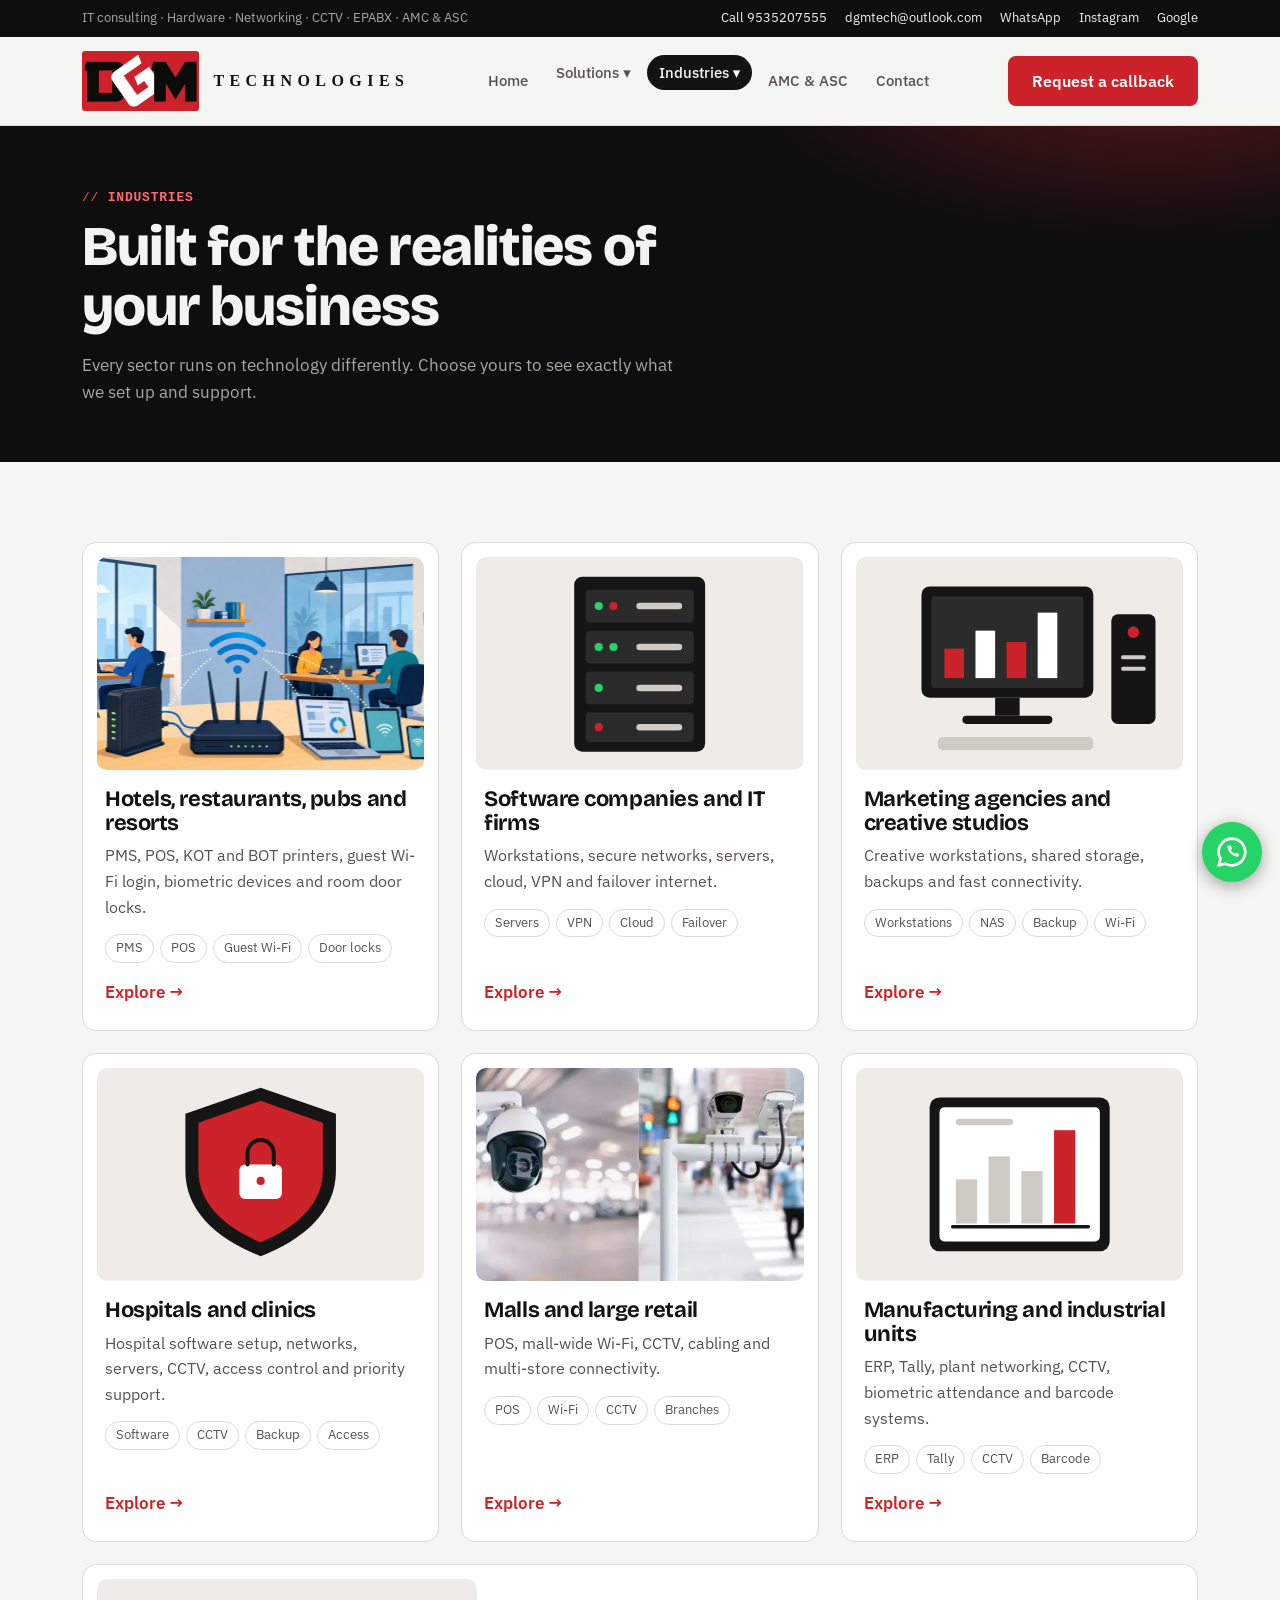
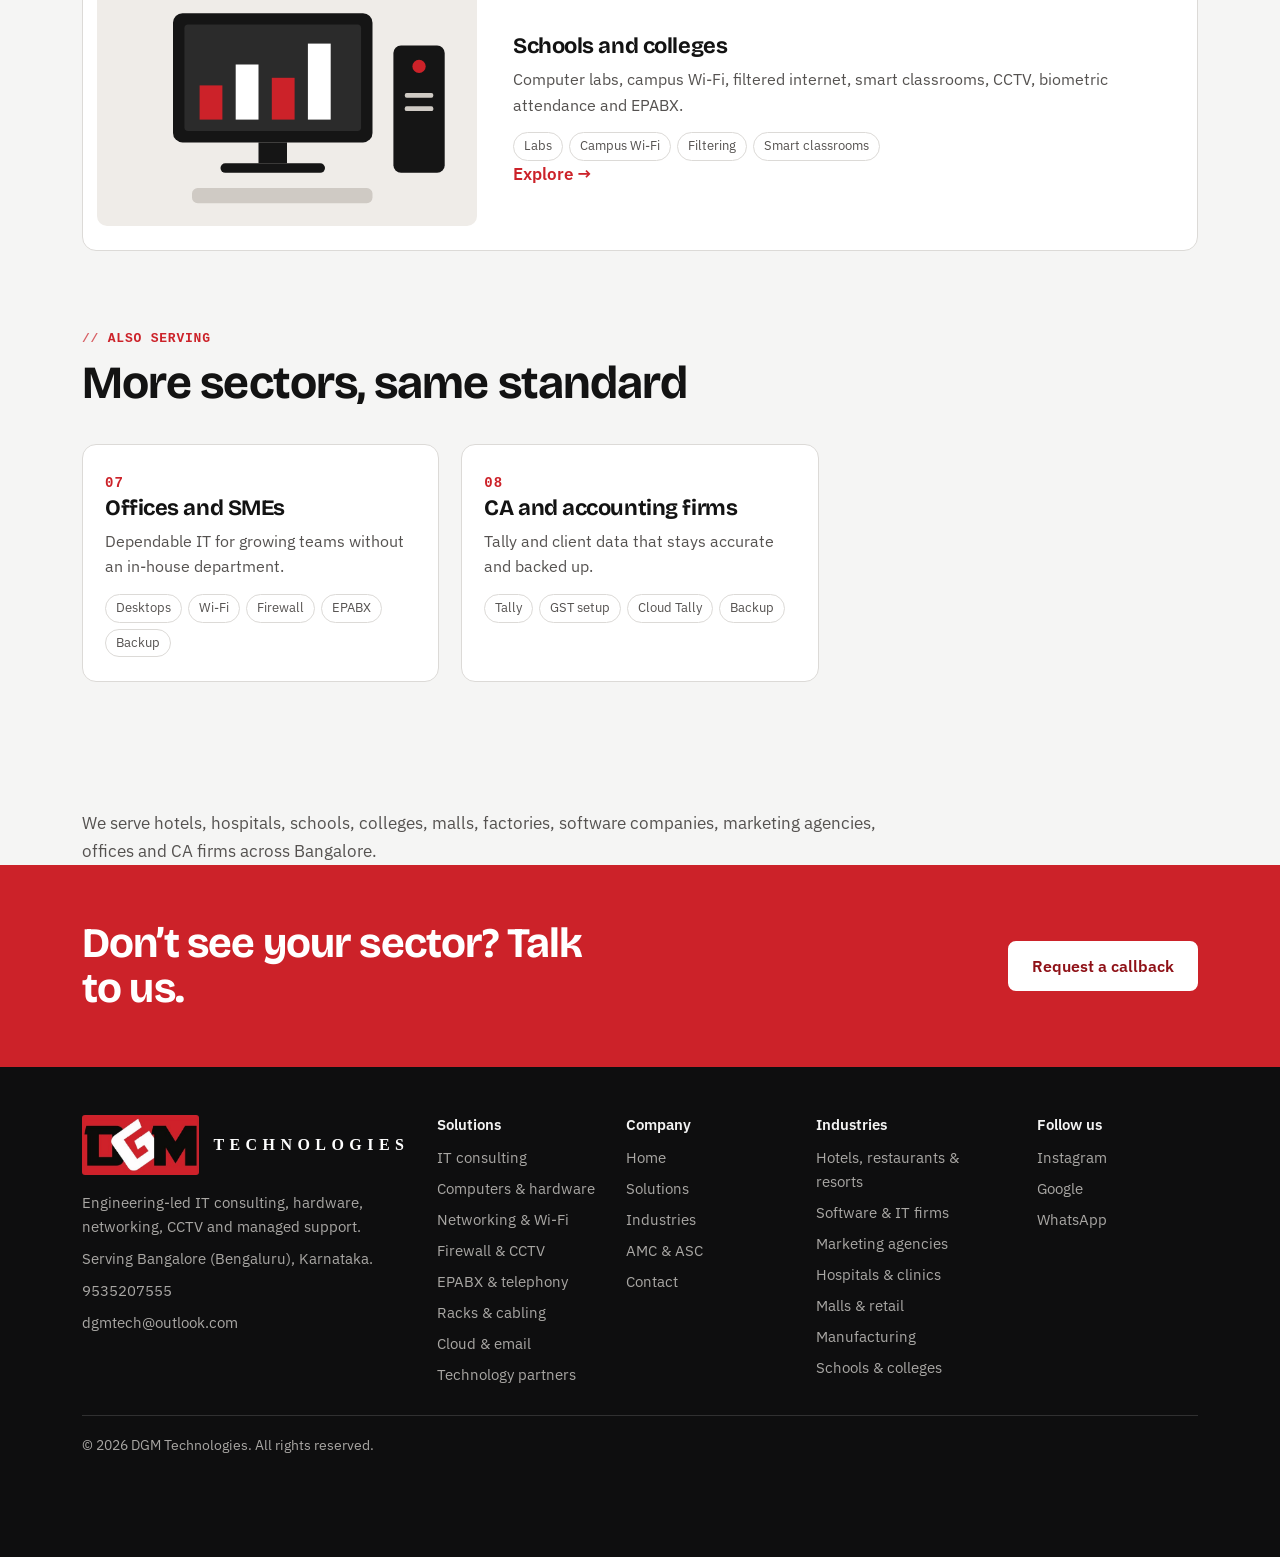
<file: industries.html>
<!DOCTYPE html>
<html lang="en-IN">
<head>
<meta charset="utf-8">
<meta name="viewport" content="width=device-width, initial-scale=1, viewport-fit=cover">
<title>Industries We Serve in Bangalore | DGM Technologies</title>
<meta name="description" content="IT solutions for hotels, hospitals, schools, colleges, malls, factories, software companies, marketing agencies and offices in Bangalore.">
<meta name="keywords" content="IT services Bangalore, IT consultant Bangalore, IT company in Bangalore, computer sales and service Bangalore, networking Bangalore, structured cabling Bangalore, network rack and cable dressing, firewall installation Bangalore, CCTV installation Bangalore, EPABX Bangalore, Wi-Fi installation Bangalore, AMC for computers Bangalore, ASC, Tally sales and support Bangalore, ERP software Bangalore, Microsoft 365 Bangalore, Google Workspace Bangalore, cloud server Bangalore, DGM Technologies, IT solutions by industry Bangalore">
<meta name="robots" content="index, follow, max-image-preview:large">
<link rel="canonical" href="https://dgmtechnologies.in/industries.html">
<link rel="alternate" hreflang="en-IN" href="https://dgmtechnologies.in/industries.html">
<meta name="geo.region" content="IN-KA">
<meta name="geo.placename" content="Bengaluru">
<meta name="author" content="DGM Technologies">
<meta property="og:type" content="website">
<meta property="og:site_name" content="DGM Technologies">
<meta property="og:locale" content="en_IN">
<meta property="og:title" content="Industries We Serve in Bangalore | DGM Technologies">
<meta property="og:description" content="IT solutions for hotels, hospitals, schools, colleges, malls, factories, software companies, marketing agencies and offices in Bangalore.">
<meta property="og:url" content="https://dgmtechnologies.in/industries.html">
<meta property="og:image" content="https://dgmtechnologies.in/images/og.jpg">
<meta name="twitter:card" content="summary_large_image">
<meta name="twitter:title" content="Industries We Serve in Bangalore | DGM Technologies">
<meta name="twitter:description" content="IT solutions for hotels, hospitals, schools, colleges, malls, factories, software companies, marketing agencies and offices in Bangalore.">
<meta name="twitter:image" content="https://dgmtechnologies.in/images/og.jpg">
<link rel="icon" href="images/favicon.png" type="image/png">
<link rel="preconnect" href="https://fonts.googleapis.com">
<link rel="preconnect" href="https://fonts.gstatic.com" crossorigin>
<link href="https://fonts.googleapis.com/css2?family=Bricolage+Grotesque:opsz,wght@12..96,500;12..96,700;12..96,800&family=IBM+Plex+Sans:wght@400;500;600&display=swap" rel="stylesheet">
<link rel="stylesheet" href="styles.css">
<script type="application/ld+json">{"@context": "https://schema.org", "@type": ["ProfessionalService", "LocalBusiness"], "@id": "https://dgmtechnologies.in/#business", "name": "DGM Technologies", "url": "https://dgmtechnologies.in/", "logo": "https://dgmtechnologies.in/images/logo.jpg", "image": "https://dgmtechnologies.in/images/og.jpg", "description": "IT consulting, computer sales and service, networking, firewall, CCTV, EPABX, cloud and AMC in Bangalore.", "telephone": "+91-9535207555", "email": "dgmtech@outlook.com", "address": {"@type": "PostalAddress", "addressLocality": "Bengaluru", "addressRegion": "Karnataka", "addressCountry": "IN"}, "areaServed": [{"@type": "City", "name": "Bengaluru"}, {"@type": "AdministrativeArea", "name": "Karnataka"}], "sameAs": ["https://www.instagram.com/p/DVnwe99k9TN/"], "hasOfferCatalog": {"@type": "OfferCatalog", "name": "IT services", "itemListElement": [{"@type": "Offer", "itemOffered": {"@type": "Service", "name": "IT consulting"}}, {"@type": "Offer", "itemOffered": {"@type": "Service", "name": "Computer sales and service"}}, {"@type": "Offer", "itemOffered": {"@type": "Service", "name": "Networking and Wi-Fi"}}, {"@type": "Offer", "itemOffered": {"@type": "Service", "name": "Network rack and cable dressing"}}, {"@type": "Offer", "itemOffered": {"@type": "Service", "name": "Firewall and security"}}, {"@type": "Offer", "itemOffered": {"@type": "Service", "name": "CCTV installation"}}, {"@type": "Offer", "itemOffered": {"@type": "Service", "name": "EPABX systems"}}, {"@type": "Offer", "itemOffered": {"@type": "Service", "name": "Cloud and email"}}, {"@type": "Offer", "itemOffered": {"@type": "Service", "name": "ERP and Tally"}}, {"@type": "Offer", "itemOffered": {"@type": "Service", "name": "AMC and ASC contracts"}}, {"@type": "Offer", "itemOffered": {"@type": "Service", "name": "Hospitality IT"}}, {"@type": "Offer", "itemOffered": {"@type": "Service", "name": "Biometric and door lock installation"}}]}}</script>
<script type="application/ld+json">{"@context": "https://schema.org", "@type": "BreadcrumbList", "itemListElement": [{"@type": "ListItem", "position": 1, "name": "Home", "item": "https://dgmtechnologies.in/"}, {"@type": "ListItem", "position": 2, "name": "Industries We Serve in Bangalore", "item": "https://dgmtechnologies.in/industries.html"}]}</script>
<!-- Paste Google Analytics / Search Console verification tags here -->
</head>
<body>
<svg width="0" height="0" style="position:absolute" aria-hidden="true" focusable="false">
<symbol id="s-consult" viewBox="0 0 400 260"><rect class="bg" width="400" height="260"/><rect class="d" x="120" y="30" width="160" height="205" rx="12"/><rect class="w" x="134" y="52" width="132" height="171" rx="6"/><rect class="r" x="165" y="20" width="70" height="26" rx="8"/><rect class="r" x="148" y="76" width="16" height="16" rx="3"/><rect class="g" x="174" y="80" width="80" height="8" rx="4"/><rect class="r" x="148" y="116" width="16" height="16" rx="3"/><rect class="g" x="174" y="120" width="64" height="8" rx="4"/><rect class="r" x="148" y="156" width="16" height="16" rx="3"/><rect class="g" x="174" y="160" width="76" height="8" rx="4"/><rect class="g" x="148" y="196" width="16" height="16" rx="3"/><rect class="g" x="174" y="200" width="50" height="8" rx="4"/></symbol>
<symbol id="s-sales" viewBox="0 0 400 260"><rect class="bg" width="400" height="260"/><rect class="d" x="80" y="36" width="210" height="136" rx="10"/><rect class="n" x="92" y="48" width="186" height="112" rx="4"/><rect class="r" x="108" y="112" width="24" height="36"/><rect class="w" x="146" y="90" width="24" height="58"/><rect class="r" x="184" y="104" width="24" height="44"/><rect class="w" x="222" y="68" width="24" height="80"/><rect class="d" x="170" y="172" width="30" height="22"/><rect class="d" x="130" y="194" width="110" height="10" rx="5"/><rect class="d" x="312" y="70" width="54" height="134" rx="8"/><circle class="r" cx="339" cy="92" r="7"/><rect class="g" x="324" y="120" width="30" height="5" rx="2"/><rect class="g" x="324" y="134" width="30" height="5" rx="2"/><rect class="g" x="100" y="220" width="190" height="16" rx="6"/></symbol>
<symbol id="s-repair" viewBox="0 0 400 260"><rect class="bg" width="400" height="260"/><rect class="d" x="90" y="40" width="220" height="146" rx="10"/><rect class="n" x="102" y="52" width="196" height="122" rx="4"/><rect class="r" x="118" y="70" width="90" height="10" rx="5"/><rect class="g" x="118" y="92" width="110" height="8" rx="4"/><rect class="g" x="118" y="110" width="80" height="8" rx="4"/><circle class="r" cx="252" cy="140" r="22"/><path class="sw" d="M241 140l8 8 15-16"/><rect class="d" x="60" y="186" width="280" height="16" rx="8"/><g transform="rotate(35 330 200)"><rect class="r" x="322" y="140" width="16" height="64" rx="6"/><rect class="d" x="327" y="100" width="6" height="44"/></g></symbol>
<symbol id="s-network" viewBox="0 0 400 260"><rect class="bg" width="400" height="260"/><path class="sr" d="M162 98a54 54 0 0 1 76 0M178 114a32 32 0 0 1 44 0"/><circle class="r" cx="200" cy="130" r="6"/><rect class="d" x="130" y="150" width="140" height="38" rx="10"/><circle class="gr" cx="152" cy="169" r="5"/><circle class="r" cx="170" cy="169" r="5"/><path class="sd" d="M200 188v22M200 210H70v-20M200 210h130v-20"/><rect class="d" x="40" y="176" width="60" height="40" rx="6"/><rect class="d" x="300" y="176" width="60" height="40" rx="6"/><rect class="n" x="46" y="182" width="48" height="28" rx="3"/><rect class="n" x="306" y="182" width="48" height="28" rx="3"/><rect class="d" x="170" y="222" width="60" height="14" rx="5"/></symbol>
<symbol id="s-firewall" viewBox="0 0 400 260"><rect class="bg" width="400" height="260"/><path class="d" d="M200 24l92 32v70c0 50-40 84-92 104-52-20-92-54-92-104V56z"/><path class="r" d="M200 40l76 27v59c0 40-32 69-76 87-44-18-76-47-76-87V67z"/><rect class="w" x="174" y="118" width="52" height="42" rx="7"/><path class="sd" d="M184 118v-14a16 16 0 0 1 32 0v14"/><circle class="r" cx="200" cy="138" r="5"/></symbol>
<symbol id="s-cctv" viewBox="0 0 400 260"><rect class="bg" width="400" height="260"/><polygon points="250,104 392,40 392,200" fill="#cc2229" opacity=".18"/><g transform="rotate(14 190 110)"><rect class="d" x="110" y="84" width="150" height="52" rx="12"/><rect class="n" x="236" y="92" width="30" height="36" rx="8"/><circle class="r" cx="251" cy="110" r="9"/><rect class="g" x="124" y="96" width="60" height="8" rx="4"/></g><path class="sd" d="M130 120L90 170V228"/><rect class="d" x="70" y="226" width="44" height="10" rx="4"/><circle class="r" cx="350" cy="40" r="7"/><rect class="d" x="360" y="34" width="0" height="0"/></symbol>
<symbol id="s-server" viewBox="0 0 400 260"><rect class="bg" width="400" height="260"/><rect class="d" x="120" y="24" width="160" height="214" rx="10"/><g fill="#2b2b2b"><rect x="134" y="40" width="132" height="40" rx="5"/><rect x="134" y="90" width="132" height="40" rx="5"/><rect x="134" y="140" width="132" height="40" rx="5"/><rect x="134" y="190" width="132" height="36" rx="5"/></g><circle class="gr" cx="150" cy="60" r="5"/><circle class="r" cx="168" cy="60" r="5"/><circle class="gr" cx="150" cy="110" r="5"/><circle class="gr" cx="168" cy="110" r="5"/><circle class="gr" cx="150" cy="160" r="5"/><circle class="r" cx="150" cy="208" r="5"/><rect class="g" x="196" y="56" width="56" height="8" rx="4"/><rect class="g" x="196" y="106" width="56" height="8" rx="4"/><rect class="g" x="196" y="156" width="56" height="8" rx="4"/><rect class="g" x="196" y="204" width="56" height="8" rx="4"/></symbol>
<symbol id="s-amc" viewBox="0 0 400 260"><rect class="bg" width="400" height="260"/><rect class="d" x="90" y="36" width="220" height="190" rx="14"/><rect class="w" x="100" y="72" width="200" height="144" rx="8"/><rect class="r" x="100" y="46" width="200" height="30" rx="0"/><rect class="d" x="140" y="26" width="10" height="26" rx="5"/><rect class="d" x="250" y="26" width="10" height="26" rx="5"/><g class="g"><rect x="116" y="92" width="28" height="22" rx="4"/><rect x="154" y="92" width="28" height="22" rx="4"/><rect x="192" y="92" width="28" height="22" rx="4"/><rect x="116" y="128" width="28" height="22" rx="4"/><rect x="154" y="128" width="28" height="22" rx="4"/></g><rect class="r" x="192" y="128" width="28" height="22" rx="4"/><circle class="gr" cx="266" cy="170" r="24"/><path class="sw" d="M254 170l9 9 16-18"/></symbol>
<symbol id="s-erp" viewBox="0 0 400 260"><rect class="bg" width="400" height="260"/><rect class="d" x="90" y="36" width="220" height="188" rx="12"/><rect class="w" x="102" y="48" width="196" height="164" rx="6"/><rect class="g" x="122" y="136" width="26" height="54"/><rect class="g" x="162" y="108" width="26" height="82"/><rect class="g" x="202" y="126" width="26" height="64"/><rect class="r" x="242" y="76" width="26" height="114"/><rect class="d" x="116" y="192" width="170" height="4" rx="2"/><rect class="g" x="122" y="62" width="70" height="8" rx="4"/></symbol>
<symbol id="s-cloud" viewBox="0 0 400 260"><rect class="bg" width="400" height="260"/><path class="d" d="M120 192a46 46 0 0 1 6-92 62 62 0 0 1 118-8 50 50 0 0 1 20 100z"/><rect class="w" x="164" y="112" width="72" height="50" rx="7"/><path class="sr" d="M168 118l32 26 32-26"/><circle class="gr" cx="290" cy="196" r="14"/><path class="sw" d="M283 196l5 5 10-11" style="stroke-width:4"/></symbol>
<symbol id="s-epabx" viewBox="0 0 400 260"><rect class="bg" width="400" height="260"/><rect class="d" x="95" y="120" width="210" height="104" rx="16"/><rect class="d" x="80" y="74" width="240" height="40" rx="20"/><rect class="r" x="80" y="80" width="40" height="28" rx="12"/><rect class="r" x="280" y="80" width="40" height="28" rx="12"/><rect class="n" x="112" y="134" width="86" height="38" rx="6"/><rect class="g" x="122" y="144" width="52" height="6" rx="3"/><rect class="g" x="122" y="156" width="34" height="6" rx="3"/><circle class="w" cx="226" cy="146" r="7"/><circle class="w" cx="252" cy="146" r="7"/><circle class="w" cx="278" cy="146" r="7"/><circle class="w" cx="226" cy="166" r="7"/><circle class="w" cx="252" cy="166" r="7"/><circle class="w" cx="278" cy="166" r="7"/><circle class="w" cx="226" cy="186" r="7"/><circle class="w" cx="252" cy="186" r="7"/><circle class="w" cx="278" cy="186" r="7"/><rect class="d" x="130" y="224" width="140" height="10" rx="5"/></symbol>
<symbol id="s-print" viewBox="0 0 400 260"><rect class="bg" width="400" height="260"/><rect class="w" x="150" y="36" width="100" height="110"/><rect class="g" x="164" y="54" width="60" height="7" rx="3"/><rect class="g" x="164" y="72" width="72" height="7" rx="3"/><rect class="r" x="164" y="90" width="44" height="7" rx="3"/><rect class="g" x="164" y="108" width="68" height="7" rx="3"/><rect class="d" x="105" y="130" width="190" height="84" rx="14"/><rect class="n" x="125" y="144" width="150" height="12" rx="6"/><circle class="gr" cx="130" cy="190" r="6"/><circle class="r" cx="150" cy="190" r="6"/><rect class="d" x="130" y="214" width="140" height="10" rx="5"/></symbol>
<symbol id="s-rack" viewBox="0 0 400 260"><rect class="bg" width="400" height="260"/><rect class="d" x="110" y="16" width="180" height="230" rx="10"/><rect class="n" x="122" y="30" width="156" height="26" rx="3"/><rect class="g" x="130" y="38" width="10" height="10" rx="2"/><rect class="g" x="142" y="38" width="10" height="10" rx="2"/><rect class="g" x="155" y="38" width="10" height="10" rx="2"/><rect class="g" x="167" y="38" width="10" height="10" rx="2"/><rect class="g" x="180" y="38" width="10" height="10" rx="2"/><rect class="g" x="192" y="38" width="10" height="10" rx="2"/><rect class="g" x="205" y="38" width="10" height="10" rx="2"/><rect class="g" x="217" y="38" width="10" height="10" rx="2"/><rect class="g" x="230" y="38" width="10" height="10" rx="2"/><rect class="g" x="242" y="38" width="10" height="10" rx="2"/><rect class="g" x="255" y="38" width="10" height="10" rx="2"/><rect class="g" x="267" y="38" width="10" height="10" rx="2"/><rect class="n" x="122" y="66" width="156" height="26" rx="3"/><rect class="w" x="130" y="74" width="9" height="9" rx="2"/><rect class="w" x="141" y="74" width="9" height="9" rx="2"/><rect class="w" x="152" y="74" width="9" height="9" rx="2"/><rect class="w" x="163" y="74" width="9" height="9" rx="2"/><rect class="w" x="174" y="74" width="9" height="9" rx="2"/><rect class="w" x="185" y="74" width="9" height="9" rx="2"/><rect class="w" x="196" y="74" width="9" height="9" rx="2"/><rect class="w" x="207" y="74" width="9" height="9" rx="2"/><rect class="w" x="218" y="74" width="9" height="9" rx="2"/><rect class="w" x="229" y="74" width="9" height="9" rx="2"/><rect class="w" x="240" y="74" width="9" height="9" rx="2"/><rect class="w" x="251" y="74" width="9" height="9" rx="2"/><circle class="gr" cx="268" cy="79" r="3"/><rect class="n" x="122" y="102" width="156" height="16" rx="3"/><rect class="g" x="130" y="105" width="6" height="10" rx="2"/><rect class="g" x="150" y="105" width="6" height="10" rx="2"/><rect class="g" x="170" y="105" width="6" height="10" rx="2"/><rect class="g" x="190" y="105" width="6" height="10" rx="2"/><rect class="g" x="210" y="105" width="6" height="10" rx="2"/><rect class="g" x="230" y="105" width="6" height="10" rx="2"/><rect class="g" x="250" y="105" width="6" height="10" rx="2"/><rect class="g" x="270" y="105" width="6" height="10" rx="2"/><rect class="n" x="122" y="124" width="156" height="26" rx="3"/><rect class="g" x="130" y="132" width="10" height="10" rx="2"/><rect class="g" x="142" y="132" width="10" height="10" rx="2"/><rect class="g" x="155" y="132" width="10" height="10" rx="2"/><rect class="g" x="167" y="132" width="10" height="10" rx="2"/><rect class="g" x="180" y="132" width="10" height="10" rx="2"/><rect class="g" x="192" y="132" width="10" height="10" rx="2"/><rect class="g" x="205" y="132" width="10" height="10" rx="2"/><rect class="g" x="217" y="132" width="10" height="10" rx="2"/><rect class="g" x="230" y="132" width="10" height="10" rx="2"/><rect class="g" x="242" y="132" width="10" height="10" rx="2"/><rect class="g" x="255" y="132" width="10" height="10" rx="2"/><rect class="g" x="267" y="132" width="10" height="10" rx="2"/><rect class="n" x="122" y="172" width="156" height="60" rx="4"/><circle class="r" cx="140" cy="186" r="5"/><rect class="g" x="156" y="182" width="100" height="8" rx="4"/><rect class="r" x="135.0" y="56" width="3" height="10"/><rect class="w" x="147.5" y="56" width="3" height="10"/><rect class="g" x="160.0" y="56" width="3" height="10"/><rect class="r" x="172.5" y="56" width="3" height="10"/><rect class="w" x="185.0" y="56" width="3" height="10"/><rect class="g" x="197.5" y="56" width="3" height="10"/><rect class="r" x="210.0" y="56" width="3" height="10"/><rect class="w" x="222.5" y="56" width="3" height="10"/><rect class="g" x="235.0" y="56" width="3" height="10"/><rect class="r" x="247.5" y="56" width="3" height="10"/><rect class="w" x="260.0" y="56" width="3" height="10"/><rect class="g" x="272.5" y="56" width="3" height="10"/><rect class="r" x="134.0" y="92" width="3" height="10"/><rect class="r" x="134.0" y="118" width="3" height="6"/><rect class="w" x="145.0" y="92" width="3" height="10"/><rect class="w" x="145.0" y="118" width="3" height="6"/><rect class="g" x="156.0" y="92" width="3" height="10"/><rect class="g" x="156.0" y="118" width="3" height="6"/><rect class="r" x="167.0" y="92" width="3" height="10"/><rect class="r" x="167.0" y="118" width="3" height="6"/><rect class="w" x="178.0" y="92" width="3" height="10"/><rect class="w" x="178.0" y="118" width="3" height="6"/><rect class="g" x="189.0" y="92" width="3" height="10"/><rect class="g" x="189.0" y="118" width="3" height="6"/><rect class="r" x="200.0" y="92" width="3" height="10"/><rect class="r" x="200.0" y="118" width="3" height="6"/><rect class="w" x="211.0" y="92" width="3" height="10"/><rect class="w" x="211.0" y="118" width="3" height="6"/><rect class="g" x="222.0" y="92" width="3" height="10"/><rect class="g" x="222.0" y="118" width="3" height="6"/><rect class="r" x="233.0" y="92" width="3" height="10"/><rect class="r" x="233.0" y="118" width="3" height="6"/><rect class="w" x="244.0" y="92" width="3" height="10"/><rect class="w" x="244.0" y="118" width="3" height="6"/><rect class="g" x="255.0" y="92" width="3" height="10"/><rect class="g" x="255.0" y="118" width="3" height="6"/><rect class="g" x="300" y="40" width="70" height="8" rx="4"/><rect class="r" x="300" y="58" width="48" height="8" rx="4"/><rect class="g" x="300" y="76" width="60" height="8" rx="4"/></symbol>
<symbol id="s-cable" viewBox="0 0 400 260"><rect class="bg" width="400" height="260"/><path d="M40 210C120 210 110 90 200 90S290 170 330 120" fill="none" stroke="#151515" stroke-width="14" stroke-linecap="round"/><path d="M40 225C130 225 120 105 210 105S300 185 330 135" fill="none" stroke="#cc2229" stroke-width="10" stroke-linecap="round"/><rect class="g" x="324" y="92" width="52" height="56" rx="6"/><rect class="d" x="332" y="100" width="36" height="22" rx="3"/><rect class="r" x="338" y="128" width="24" height="8" rx="2"/><rect class="w" x="60" y="40" width="64" height="26" rx="6"/><rect class="r" x="70" y="49" width="30" height="8" rx="4"/></symbol>
</svg>
<div class="util"><div class="wrap"><span class="u-l">IT consulting · Hardware · Networking · CCTV · EPABX · AMC &amp; ASC</span><span class="u-r"><a href="tel:+919535207555">Call 9535207555</a><a href="mailto:dgmtech@outlook.com">dgmtech@outlook.com</a><a href="https://wa.me/919535207555" target="_blank" rel="noopener">WhatsApp</a><a href="https://www.instagram.com/p/DVnwe99k9TN/" target="_blank" rel="noopener">Instagram</a><a href="https://share.google/RbJIVRVzw3cIwHZX9" target="_blank" rel="noopener">Google</a></span></div></div>
<header><div class="wrap nav">
  <a class="brand" href="index.html" aria-label="DGM Technologies home"><img src="images/logo.jpg" alt="DGM Technologies logo, IT services Bangalore" width="117" height="60"><span class="bn">TECHNOLOGIES</span></a>
  <nav class="tabs" aria-label="Main"><a href="index.html">Home</a><span class="dd"><a href="solutions.html" data-sol>Solutions ▾</a><span class="menu"><a href="solutions.html">All solutions</a><a href="cloud-email.html">Cloud &amp; email</a><a href="partners.html">Technology partners</a></span></span><span class="dd"><a href="industries.html" data-ind aria-current="page">Industries ▾</a><span class="menu"><a href="hospitality.html">Hotels, restaurants &amp; resorts</a><a href="software-it.html">Software &amp; IT firms</a><a href="marketing.html">Marketing agencies</a><a href="healthcare.html">Hospitals &amp; clinics</a><a href="malls-retail.html">Malls &amp; retail</a><a href="manufacturing.html">Manufacturing</a><a href="education.html">Schools &amp; colleges</a></span></span><a href="amc-asc.html">AMC &amp; ASC</a><a href="contact.html">Contact</a></nav>
  <a class="btn hd" href="contact.html">Request a callback</a>
</div></header>
<main>
<div class="page">
  <div class="pagehead"><div class="wrap"><div class="eyebrow">Industries</div><h1>Built for the realities of your business</h1><p class="sub">Every sector runs on technology differently. Choose yours to see exactly what we set up and support.</p></div></div>
  <section><div class="wrap"><div class="grid" style="margin-top:0"><div class="card"><div class="ph ph-wifi" role="img" aria-label="Hospitality IT"></div><h3>Hotels, restaurants, pubs and resorts</h3><p>PMS, POS, KOT and BOT printers, guest Wi-Fi login, biometric devices and room door locks.</p><ul><li>PMS</li><li>POS</li><li>Guest Wi-Fi</li><li>Door locks</li></ul><a class="more" href="hospitality.html">Explore →</a></div><div class="card"><svg class="ill" viewBox="0 0 400 260" role="img" aria-label="Servers"><use href="#s-server"/></svg><h3>Software companies and IT firms</h3><p>Workstations, secure networks, servers, cloud, VPN and failover internet.</p><ul><li>Servers</li><li>VPN</li><li>Cloud</li><li>Failover</li></ul><a class="more" href="software-it.html">Explore →</a></div><div class="card"><svg class="ill" viewBox="0 0 400 260" role="img" aria-label="Workstations"><use href="#s-sales"/></svg><h3>Marketing agencies and creative studios</h3><p>Creative workstations, shared storage, backups and fast connectivity.</p><ul><li>Workstations</li><li>NAS</li><li>Backup</li><li>Wi-Fi</li></ul><a class="more" href="marketing.html">Explore →</a></div><div class="card"><svg class="ill" viewBox="0 0 400 260" role="img" aria-label="Data protection"><use href="#s-firewall"/></svg><h3>Hospitals and clinics</h3><p>Hospital software setup, networks, servers, CCTV, access control and priority support.</p><ul><li>Software</li><li>CCTV</li><li>Backup</li><li>Access</li></ul><a class="more" href="healthcare.html">Explore →</a></div><div class="card"><div class="ph ph-cctv" role="img" aria-label="CCTV cameras"></div><h3>Malls and large retail</h3><p>POS, mall-wide Wi-Fi, CCTV, cabling and multi-store connectivity.</p><ul><li>POS</li><li>Wi-Fi</li><li>CCTV</li><li>Branches</li></ul><a class="more" href="malls-retail.html">Explore →</a></div><div class="card"><svg class="ill" viewBox="0 0 400 260" role="img" aria-label="ERP"><use href="#s-erp"/></svg><h3>Manufacturing and industrial units</h3><p>ERP, Tally, plant networking, CCTV, biometric attendance and barcode systems.</p><ul><li>ERP</li><li>Tally</li><li>CCTV</li><li>Barcode</li></ul><a class="more" href="manufacturing.html">Explore →</a></div><div class="card span"><svg class="ill" viewBox="0 0 400 260" role="img" aria-label="Computer labs"><use href="#s-sales"/></svg><div><h3>Schools and colleges</h3><p>Computer labs, campus Wi-Fi, filtered internet, smart classrooms, CCTV, biometric attendance and EPABX.</p><ul><li>Labs</li><li>Campus Wi-Fi</li><li>Filtering</li><li>Smart classrooms</li></ul><a class="more" href="education.html">Explore →</a></div></div></div></div></section>
  <section style="padding-top:0"><div class="wrap"><div class="eyebrow">Also serving</div><h2 class="t">More sectors, same standard</h2><div class="grid"><div class="card"><div class="num">07</div><h3>Offices and SMEs</h3><p>Dependable IT for growing teams without an in-house department.</p><ul><li>Desktops</li><li>Wi-Fi</li><li>Firewall</li><li>EPABX</li><li>Backup</li></ul></div><div class="card"><div class="num">08</div><h3>CA and accounting firms</h3><p>Tally and client data that stays accurate and backed up.</p><ul><li>Tally</li><li>GST setup</li><li>Cloud Tally</li><li>Backup</li></ul></div></div></div></section>
  <section class="seo"><div class="wrap"><p>We serve hotels, hospitals, schools, colleges, malls, factories, software companies, marketing agencies, offices and CA firms across Bangalore.</p></div></section>
<div class="ctaband"><div class="wrap"><h2>Don’t see your sector? Talk to us.</h2><a class="btn" href="contact.html">Request a callback</a></div></div>
</div>
</main>
<footer class="foot"><div class="wrap">
  <div><a class="brand" href="index.html"><img src="images/logo.jpg" alt="DGM Technologies logo, IT services Bangalore" width="117" height="60"><span class="bn">TECHNOLOGIES</span></a><p>Engineering-led IT consulting, hardware, networking, CCTV and managed support.</p><p>Serving Bangalore (Bengaluru), Karnataka.</p><p><a href="tel:+919535207555">9535207555</a></p><p><a href="mailto:dgmtech@outlook.com">dgmtech@outlook.com</a></p></div>
  <div><h4>Solutions</h4><nav><a href="solutions.html">IT consulting</a><a href="solutions.html">Computers &amp; hardware</a><a href="solutions.html">Networking &amp; Wi-Fi</a><a href="solutions.html">Firewall &amp; CCTV</a><a href="solutions.html">EPABX &amp; telephony</a><a href="solutions.html">Racks &amp; cabling</a><a href="cloud-email.html">Cloud &amp; email</a><a href="partners.html">Technology partners</a></nav></div>
  <div><h4>Company</h4><nav><a href="index.html">Home</a><a href="solutions.html">Solutions</a><a href="industries.html">Industries</a><a href="amc-asc.html">AMC &amp; ASC</a><a href="contact.html">Contact</a></nav></div>
  <div><h4>Industries</h4><nav><a href="hospitality.html">Hotels, restaurants &amp; resorts</a><a href="software-it.html">Software &amp; IT firms</a><a href="marketing.html">Marketing agencies</a><a href="healthcare.html">Hospitals &amp; clinics</a><a href="malls-retail.html">Malls &amp; retail</a><a href="manufacturing.html">Manufacturing</a><a href="education.html">Schools &amp; colleges</a></nav></div>
  <div><h4>Follow us</h4><nav>
    <a href="https://www.instagram.com/p/DVnwe99k9TN/" target="_blank" rel="noopener">Instagram</a>
    <a href="https://share.google/RbJIVRVzw3cIwHZX9" target="_blank" rel="noopener">Google</a>
    <a href="https://wa.me/919535207555" target="_blank" rel="noopener">WhatsApp</a></nav></div>
  <div class="fine">© 2026 DGM Technologies. All rights reserved.</div>
</div></footer>
<a class="float" href="https://wa.me/919535207555?text=Hello%20DGM%20Technologies%2C%20I%20need%20help%20with%20IT." target="_blank" rel="noopener" aria-label="Chat with us on WhatsApp"><svg viewBox="0 0 24 24" aria-hidden="true"><path d="M12 2a10 10 0 0 0-8.6 15.1L2 22l5-1.3A10 10 0 1 0 12 2z" fill="none" stroke="#fff" stroke-width="2"/><path d="M8.5 7.5c0 4 4 8 8 8l1-2-2.5-1-1 1c-1-.4-2.5-1.9-3-3l1-1-1-2.5z" fill="#fff"/></svg></a>
<script src="script.js" defer></script>
</body>
</html>
</file>
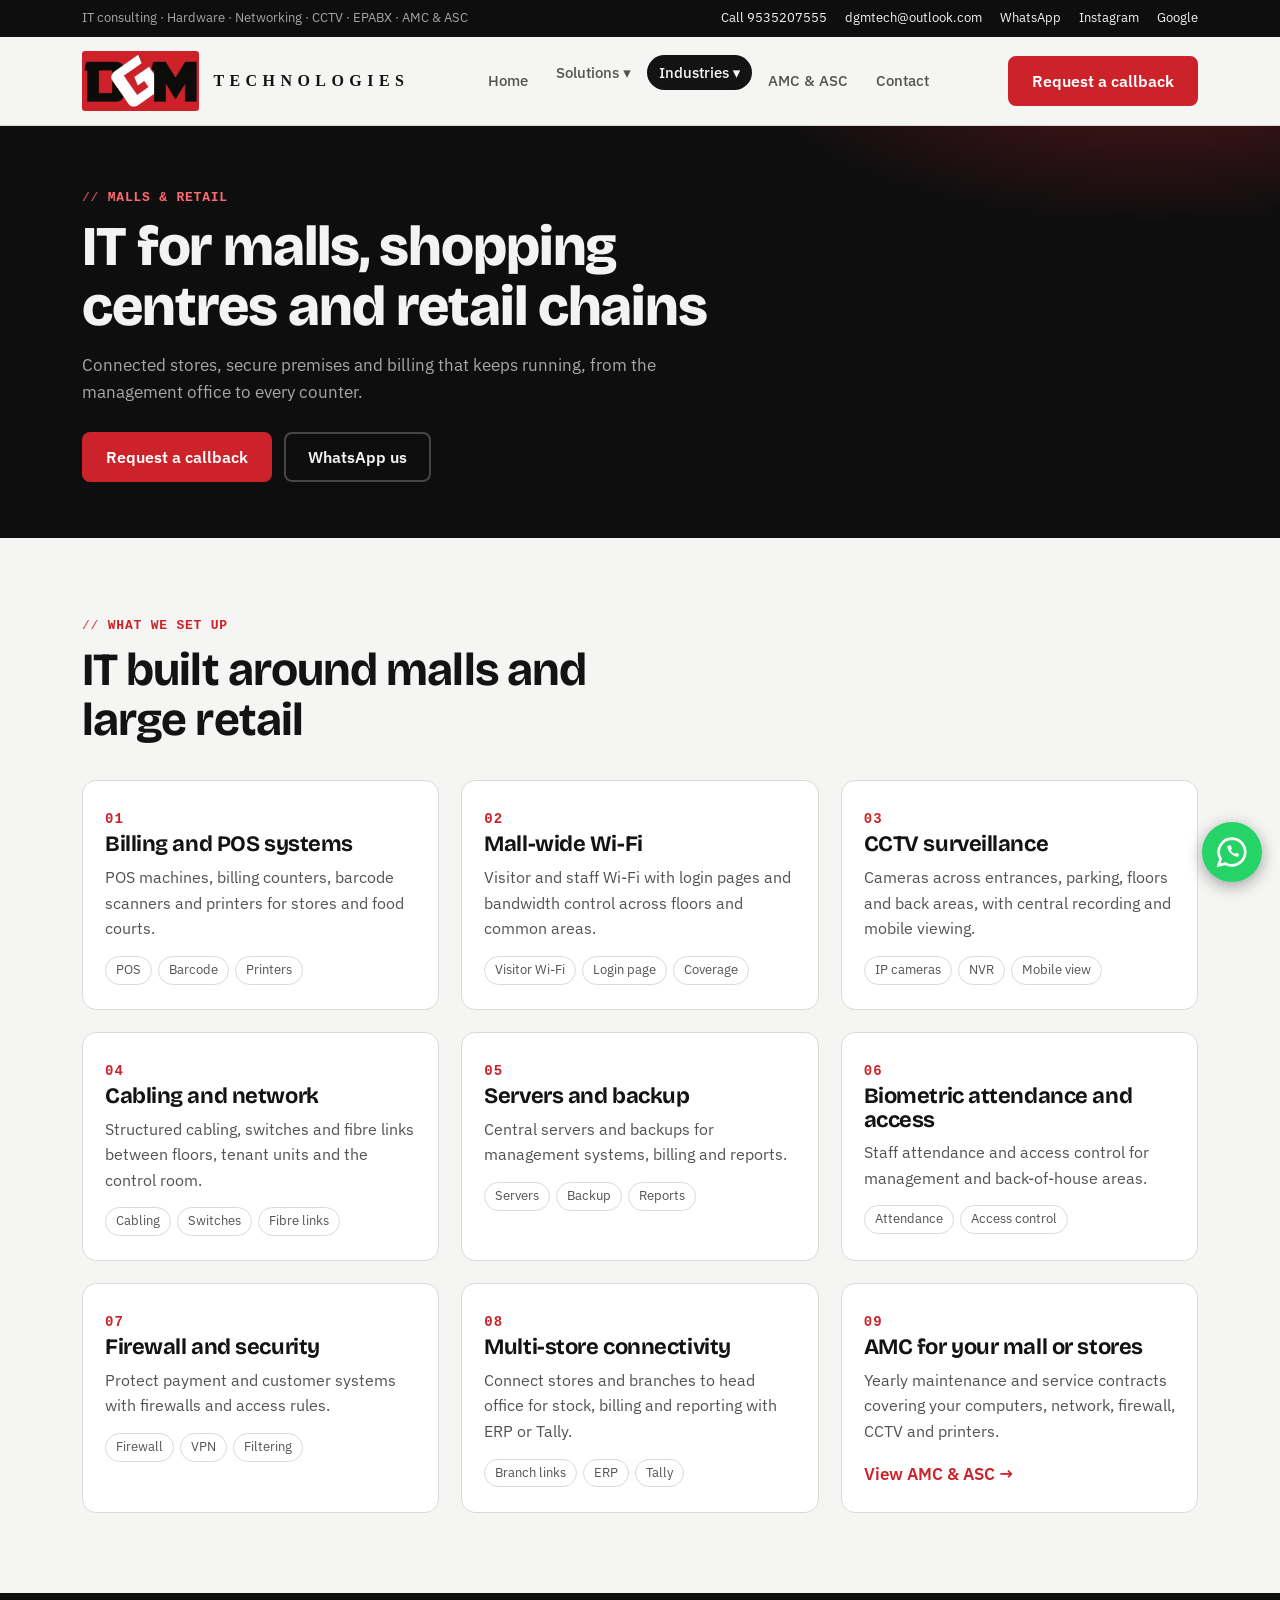
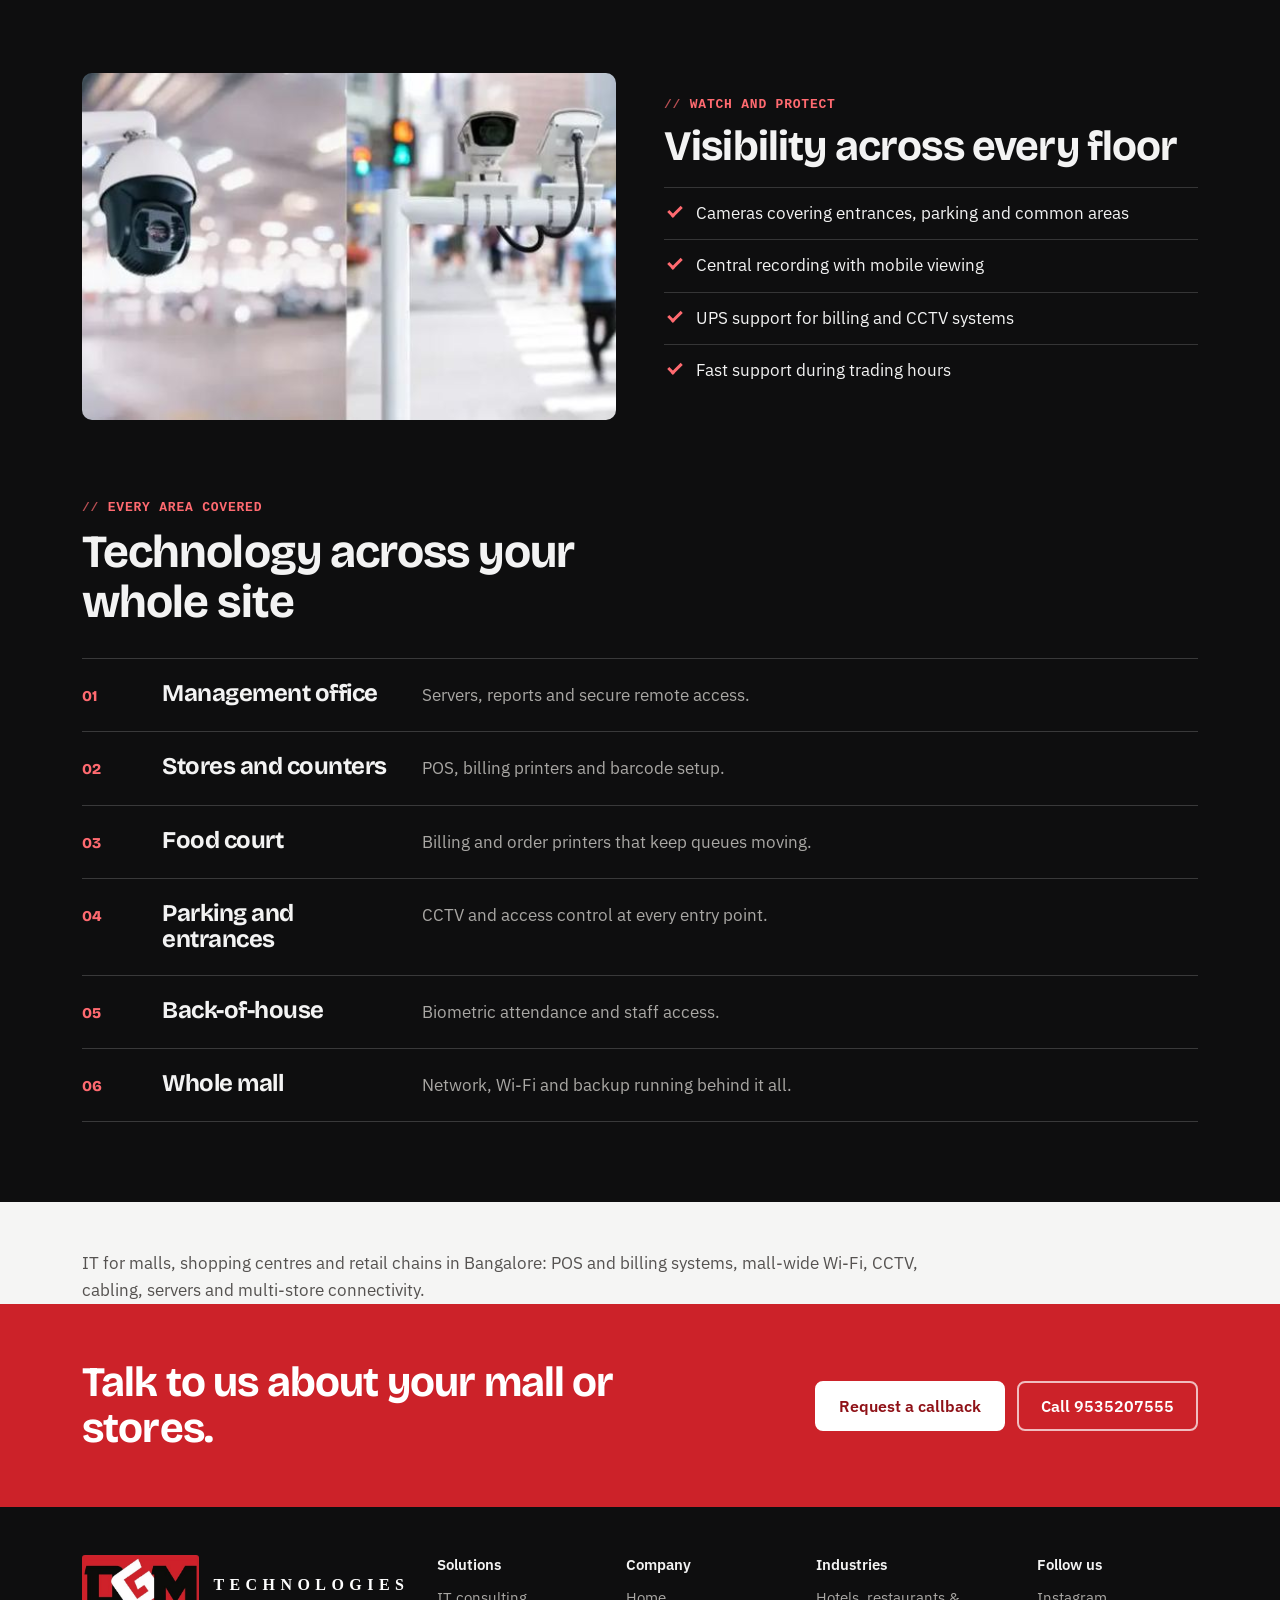
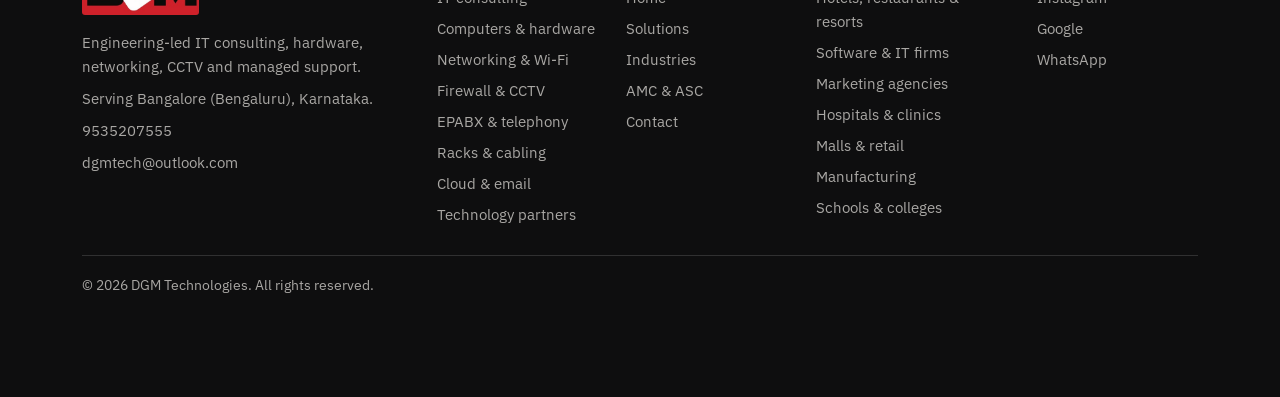
<file: malls-retail.html>
<!DOCTYPE html>
<html lang="en-IN">
<head>
<meta charset="utf-8">
<meta name="viewport" content="width=device-width, initial-scale=1, viewport-fit=cover">
<title>Mall & Retail IT, POS and CCTV in Bangalore | DGM Technologies</title>
<meta name="description" content="POS and billing systems, mall-wide Wi-Fi, CCTV, cabling, servers and multi-store connectivity for malls and retail chains in Bangalore.">
<meta name="keywords" content="IT services Bangalore, IT consultant Bangalore, IT company in Bangalore, computer sales and service Bangalore, networking Bangalore, structured cabling Bangalore, network rack and cable dressing, firewall installation Bangalore, CCTV installation Bangalore, EPABX Bangalore, Wi-Fi installation Bangalore, AMC for computers Bangalore, ASC, Tally sales and support Bangalore, ERP software Bangalore, Microsoft 365 Bangalore, Google Workspace Bangalore, cloud server Bangalore, DGM Technologies, mall IT solutions Bangalore, retail POS Bangalore, retail CCTV Bangalore">
<meta name="robots" content="index, follow, max-image-preview:large">
<link rel="canonical" href="https://dgmtechnologies.in/malls-retail.html">
<link rel="alternate" hreflang="en-IN" href="https://dgmtechnologies.in/malls-retail.html">
<meta name="geo.region" content="IN-KA">
<meta name="geo.placename" content="Bengaluru">
<meta name="author" content="DGM Technologies">
<meta property="og:type" content="website">
<meta property="og:site_name" content="DGM Technologies">
<meta property="og:locale" content="en_IN">
<meta property="og:title" content="Mall & Retail IT, POS and CCTV in Bangalore | DGM Technologies">
<meta property="og:description" content="POS and billing systems, mall-wide Wi-Fi, CCTV, cabling, servers and multi-store connectivity for malls and retail chains in Bangalore.">
<meta property="og:url" content="https://dgmtechnologies.in/malls-retail.html">
<meta property="og:image" content="https://dgmtechnologies.in/images/og.jpg">
<meta name="twitter:card" content="summary_large_image">
<meta name="twitter:title" content="Mall & Retail IT, POS and CCTV in Bangalore | DGM Technologies">
<meta name="twitter:description" content="POS and billing systems, mall-wide Wi-Fi, CCTV, cabling, servers and multi-store connectivity for malls and retail chains in Bangalore.">
<meta name="twitter:image" content="https://dgmtechnologies.in/images/og.jpg">
<link rel="icon" href="images/favicon.png" type="image/png">
<link rel="preconnect" href="https://fonts.googleapis.com">
<link rel="preconnect" href="https://fonts.gstatic.com" crossorigin>
<link href="https://fonts.googleapis.com/css2?family=Bricolage+Grotesque:opsz,wght@12..96,500;12..96,700;12..96,800&family=IBM+Plex+Sans:wght@400;500;600&display=swap" rel="stylesheet">
<link rel="stylesheet" href="styles.css">
<script type="application/ld+json">{"@context": "https://schema.org", "@type": ["ProfessionalService", "LocalBusiness"], "@id": "https://dgmtechnologies.in/#business", "name": "DGM Technologies", "url": "https://dgmtechnologies.in/", "logo": "https://dgmtechnologies.in/images/logo.jpg", "image": "https://dgmtechnologies.in/images/og.jpg", "description": "IT consulting, computer sales and service, networking, firewall, CCTV, EPABX, cloud and AMC in Bangalore.", "telephone": "+91-9535207555", "email": "dgmtech@outlook.com", "address": {"@type": "PostalAddress", "addressLocality": "Bengaluru", "addressRegion": "Karnataka", "addressCountry": "IN"}, "areaServed": [{"@type": "City", "name": "Bengaluru"}, {"@type": "AdministrativeArea", "name": "Karnataka"}], "sameAs": ["https://www.instagram.com/p/DVnwe99k9TN/"], "hasOfferCatalog": {"@type": "OfferCatalog", "name": "IT services", "itemListElement": [{"@type": "Offer", "itemOffered": {"@type": "Service", "name": "IT consulting"}}, {"@type": "Offer", "itemOffered": {"@type": "Service", "name": "Computer sales and service"}}, {"@type": "Offer", "itemOffered": {"@type": "Service", "name": "Networking and Wi-Fi"}}, {"@type": "Offer", "itemOffered": {"@type": "Service", "name": "Network rack and cable dressing"}}, {"@type": "Offer", "itemOffered": {"@type": "Service", "name": "Firewall and security"}}, {"@type": "Offer", "itemOffered": {"@type": "Service", "name": "CCTV installation"}}, {"@type": "Offer", "itemOffered": {"@type": "Service", "name": "EPABX systems"}}, {"@type": "Offer", "itemOffered": {"@type": "Service", "name": "Cloud and email"}}, {"@type": "Offer", "itemOffered": {"@type": "Service", "name": "ERP and Tally"}}, {"@type": "Offer", "itemOffered": {"@type": "Service", "name": "AMC and ASC contracts"}}, {"@type": "Offer", "itemOffered": {"@type": "Service", "name": "Hospitality IT"}}, {"@type": "Offer", "itemOffered": {"@type": "Service", "name": "Biometric and door lock installation"}}]}}</script>
<script type="application/ld+json">{"@context": "https://schema.org", "@type": "BreadcrumbList", "itemListElement": [{"@type": "ListItem", "position": 1, "name": "Home", "item": "https://dgmtechnologies.in/"}, {"@type": "ListItem", "position": 2, "name": "Mall & Retail IT, POS and CCTV in Bangalore", "item": "https://dgmtechnologies.in/malls-retail.html"}]}</script>
<!-- Paste Google Analytics / Search Console verification tags here -->
</head>
<body>
<svg width="0" height="0" style="position:absolute" aria-hidden="true" focusable="false">
<symbol id="s-consult" viewBox="0 0 400 260"><rect class="bg" width="400" height="260"/><rect class="d" x="120" y="30" width="160" height="205" rx="12"/><rect class="w" x="134" y="52" width="132" height="171" rx="6"/><rect class="r" x="165" y="20" width="70" height="26" rx="8"/><rect class="r" x="148" y="76" width="16" height="16" rx="3"/><rect class="g" x="174" y="80" width="80" height="8" rx="4"/><rect class="r" x="148" y="116" width="16" height="16" rx="3"/><rect class="g" x="174" y="120" width="64" height="8" rx="4"/><rect class="r" x="148" y="156" width="16" height="16" rx="3"/><rect class="g" x="174" y="160" width="76" height="8" rx="4"/><rect class="g" x="148" y="196" width="16" height="16" rx="3"/><rect class="g" x="174" y="200" width="50" height="8" rx="4"/></symbol>
<symbol id="s-sales" viewBox="0 0 400 260"><rect class="bg" width="400" height="260"/><rect class="d" x="80" y="36" width="210" height="136" rx="10"/><rect class="n" x="92" y="48" width="186" height="112" rx="4"/><rect class="r" x="108" y="112" width="24" height="36"/><rect class="w" x="146" y="90" width="24" height="58"/><rect class="r" x="184" y="104" width="24" height="44"/><rect class="w" x="222" y="68" width="24" height="80"/><rect class="d" x="170" y="172" width="30" height="22"/><rect class="d" x="130" y="194" width="110" height="10" rx="5"/><rect class="d" x="312" y="70" width="54" height="134" rx="8"/><circle class="r" cx="339" cy="92" r="7"/><rect class="g" x="324" y="120" width="30" height="5" rx="2"/><rect class="g" x="324" y="134" width="30" height="5" rx="2"/><rect class="g" x="100" y="220" width="190" height="16" rx="6"/></symbol>
<symbol id="s-repair" viewBox="0 0 400 260"><rect class="bg" width="400" height="260"/><rect class="d" x="90" y="40" width="220" height="146" rx="10"/><rect class="n" x="102" y="52" width="196" height="122" rx="4"/><rect class="r" x="118" y="70" width="90" height="10" rx="5"/><rect class="g" x="118" y="92" width="110" height="8" rx="4"/><rect class="g" x="118" y="110" width="80" height="8" rx="4"/><circle class="r" cx="252" cy="140" r="22"/><path class="sw" d="M241 140l8 8 15-16"/><rect class="d" x="60" y="186" width="280" height="16" rx="8"/><g transform="rotate(35 330 200)"><rect class="r" x="322" y="140" width="16" height="64" rx="6"/><rect class="d" x="327" y="100" width="6" height="44"/></g></symbol>
<symbol id="s-network" viewBox="0 0 400 260"><rect class="bg" width="400" height="260"/><path class="sr" d="M162 98a54 54 0 0 1 76 0M178 114a32 32 0 0 1 44 0"/><circle class="r" cx="200" cy="130" r="6"/><rect class="d" x="130" y="150" width="140" height="38" rx="10"/><circle class="gr" cx="152" cy="169" r="5"/><circle class="r" cx="170" cy="169" r="5"/><path class="sd" d="M200 188v22M200 210H70v-20M200 210h130v-20"/><rect class="d" x="40" y="176" width="60" height="40" rx="6"/><rect class="d" x="300" y="176" width="60" height="40" rx="6"/><rect class="n" x="46" y="182" width="48" height="28" rx="3"/><rect class="n" x="306" y="182" width="48" height="28" rx="3"/><rect class="d" x="170" y="222" width="60" height="14" rx="5"/></symbol>
<symbol id="s-firewall" viewBox="0 0 400 260"><rect class="bg" width="400" height="260"/><path class="d" d="M200 24l92 32v70c0 50-40 84-92 104-52-20-92-54-92-104V56z"/><path class="r" d="M200 40l76 27v59c0 40-32 69-76 87-44-18-76-47-76-87V67z"/><rect class="w" x="174" y="118" width="52" height="42" rx="7"/><path class="sd" d="M184 118v-14a16 16 0 0 1 32 0v14"/><circle class="r" cx="200" cy="138" r="5"/></symbol>
<symbol id="s-cctv" viewBox="0 0 400 260"><rect class="bg" width="400" height="260"/><polygon points="250,104 392,40 392,200" fill="#cc2229" opacity=".18"/><g transform="rotate(14 190 110)"><rect class="d" x="110" y="84" width="150" height="52" rx="12"/><rect class="n" x="236" y="92" width="30" height="36" rx="8"/><circle class="r" cx="251" cy="110" r="9"/><rect class="g" x="124" y="96" width="60" height="8" rx="4"/></g><path class="sd" d="M130 120L90 170V228"/><rect class="d" x="70" y="226" width="44" height="10" rx="4"/><circle class="r" cx="350" cy="40" r="7"/><rect class="d" x="360" y="34" width="0" height="0"/></symbol>
<symbol id="s-server" viewBox="0 0 400 260"><rect class="bg" width="400" height="260"/><rect class="d" x="120" y="24" width="160" height="214" rx="10"/><g fill="#2b2b2b"><rect x="134" y="40" width="132" height="40" rx="5"/><rect x="134" y="90" width="132" height="40" rx="5"/><rect x="134" y="140" width="132" height="40" rx="5"/><rect x="134" y="190" width="132" height="36" rx="5"/></g><circle class="gr" cx="150" cy="60" r="5"/><circle class="r" cx="168" cy="60" r="5"/><circle class="gr" cx="150" cy="110" r="5"/><circle class="gr" cx="168" cy="110" r="5"/><circle class="gr" cx="150" cy="160" r="5"/><circle class="r" cx="150" cy="208" r="5"/><rect class="g" x="196" y="56" width="56" height="8" rx="4"/><rect class="g" x="196" y="106" width="56" height="8" rx="4"/><rect class="g" x="196" y="156" width="56" height="8" rx="4"/><rect class="g" x="196" y="204" width="56" height="8" rx="4"/></symbol>
<symbol id="s-amc" viewBox="0 0 400 260"><rect class="bg" width="400" height="260"/><rect class="d" x="90" y="36" width="220" height="190" rx="14"/><rect class="w" x="100" y="72" width="200" height="144" rx="8"/><rect class="r" x="100" y="46" width="200" height="30" rx="0"/><rect class="d" x="140" y="26" width="10" height="26" rx="5"/><rect class="d" x="250" y="26" width="10" height="26" rx="5"/><g class="g"><rect x="116" y="92" width="28" height="22" rx="4"/><rect x="154" y="92" width="28" height="22" rx="4"/><rect x="192" y="92" width="28" height="22" rx="4"/><rect x="116" y="128" width="28" height="22" rx="4"/><rect x="154" y="128" width="28" height="22" rx="4"/></g><rect class="r" x="192" y="128" width="28" height="22" rx="4"/><circle class="gr" cx="266" cy="170" r="24"/><path class="sw" d="M254 170l9 9 16-18"/></symbol>
<symbol id="s-erp" viewBox="0 0 400 260"><rect class="bg" width="400" height="260"/><rect class="d" x="90" y="36" width="220" height="188" rx="12"/><rect class="w" x="102" y="48" width="196" height="164" rx="6"/><rect class="g" x="122" y="136" width="26" height="54"/><rect class="g" x="162" y="108" width="26" height="82"/><rect class="g" x="202" y="126" width="26" height="64"/><rect class="r" x="242" y="76" width="26" height="114"/><rect class="d" x="116" y="192" width="170" height="4" rx="2"/><rect class="g" x="122" y="62" width="70" height="8" rx="4"/></symbol>
<symbol id="s-cloud" viewBox="0 0 400 260"><rect class="bg" width="400" height="260"/><path class="d" d="M120 192a46 46 0 0 1 6-92 62 62 0 0 1 118-8 50 50 0 0 1 20 100z"/><rect class="w" x="164" y="112" width="72" height="50" rx="7"/><path class="sr" d="M168 118l32 26 32-26"/><circle class="gr" cx="290" cy="196" r="14"/><path class="sw" d="M283 196l5 5 10-11" style="stroke-width:4"/></symbol>
<symbol id="s-epabx" viewBox="0 0 400 260"><rect class="bg" width="400" height="260"/><rect class="d" x="95" y="120" width="210" height="104" rx="16"/><rect class="d" x="80" y="74" width="240" height="40" rx="20"/><rect class="r" x="80" y="80" width="40" height="28" rx="12"/><rect class="r" x="280" y="80" width="40" height="28" rx="12"/><rect class="n" x="112" y="134" width="86" height="38" rx="6"/><rect class="g" x="122" y="144" width="52" height="6" rx="3"/><rect class="g" x="122" y="156" width="34" height="6" rx="3"/><circle class="w" cx="226" cy="146" r="7"/><circle class="w" cx="252" cy="146" r="7"/><circle class="w" cx="278" cy="146" r="7"/><circle class="w" cx="226" cy="166" r="7"/><circle class="w" cx="252" cy="166" r="7"/><circle class="w" cx="278" cy="166" r="7"/><circle class="w" cx="226" cy="186" r="7"/><circle class="w" cx="252" cy="186" r="7"/><circle class="w" cx="278" cy="186" r="7"/><rect class="d" x="130" y="224" width="140" height="10" rx="5"/></symbol>
<symbol id="s-print" viewBox="0 0 400 260"><rect class="bg" width="400" height="260"/><rect class="w" x="150" y="36" width="100" height="110"/><rect class="g" x="164" y="54" width="60" height="7" rx="3"/><rect class="g" x="164" y="72" width="72" height="7" rx="3"/><rect class="r" x="164" y="90" width="44" height="7" rx="3"/><rect class="g" x="164" y="108" width="68" height="7" rx="3"/><rect class="d" x="105" y="130" width="190" height="84" rx="14"/><rect class="n" x="125" y="144" width="150" height="12" rx="6"/><circle class="gr" cx="130" cy="190" r="6"/><circle class="r" cx="150" cy="190" r="6"/><rect class="d" x="130" y="214" width="140" height="10" rx="5"/></symbol>
<symbol id="s-rack" viewBox="0 0 400 260"><rect class="bg" width="400" height="260"/><rect class="d" x="110" y="16" width="180" height="230" rx="10"/><rect class="n" x="122" y="30" width="156" height="26" rx="3"/><rect class="g" x="130" y="38" width="10" height="10" rx="2"/><rect class="g" x="142" y="38" width="10" height="10" rx="2"/><rect class="g" x="155" y="38" width="10" height="10" rx="2"/><rect class="g" x="167" y="38" width="10" height="10" rx="2"/><rect class="g" x="180" y="38" width="10" height="10" rx="2"/><rect class="g" x="192" y="38" width="10" height="10" rx="2"/><rect class="g" x="205" y="38" width="10" height="10" rx="2"/><rect class="g" x="217" y="38" width="10" height="10" rx="2"/><rect class="g" x="230" y="38" width="10" height="10" rx="2"/><rect class="g" x="242" y="38" width="10" height="10" rx="2"/><rect class="g" x="255" y="38" width="10" height="10" rx="2"/><rect class="g" x="267" y="38" width="10" height="10" rx="2"/><rect class="n" x="122" y="66" width="156" height="26" rx="3"/><rect class="w" x="130" y="74" width="9" height="9" rx="2"/><rect class="w" x="141" y="74" width="9" height="9" rx="2"/><rect class="w" x="152" y="74" width="9" height="9" rx="2"/><rect class="w" x="163" y="74" width="9" height="9" rx="2"/><rect class="w" x="174" y="74" width="9" height="9" rx="2"/><rect class="w" x="185" y="74" width="9" height="9" rx="2"/><rect class="w" x="196" y="74" width="9" height="9" rx="2"/><rect class="w" x="207" y="74" width="9" height="9" rx="2"/><rect class="w" x="218" y="74" width="9" height="9" rx="2"/><rect class="w" x="229" y="74" width="9" height="9" rx="2"/><rect class="w" x="240" y="74" width="9" height="9" rx="2"/><rect class="w" x="251" y="74" width="9" height="9" rx="2"/><circle class="gr" cx="268" cy="79" r="3"/><rect class="n" x="122" y="102" width="156" height="16" rx="3"/><rect class="g" x="130" y="105" width="6" height="10" rx="2"/><rect class="g" x="150" y="105" width="6" height="10" rx="2"/><rect class="g" x="170" y="105" width="6" height="10" rx="2"/><rect class="g" x="190" y="105" width="6" height="10" rx="2"/><rect class="g" x="210" y="105" width="6" height="10" rx="2"/><rect class="g" x="230" y="105" width="6" height="10" rx="2"/><rect class="g" x="250" y="105" width="6" height="10" rx="2"/><rect class="g" x="270" y="105" width="6" height="10" rx="2"/><rect class="n" x="122" y="124" width="156" height="26" rx="3"/><rect class="g" x="130" y="132" width="10" height="10" rx="2"/><rect class="g" x="142" y="132" width="10" height="10" rx="2"/><rect class="g" x="155" y="132" width="10" height="10" rx="2"/><rect class="g" x="167" y="132" width="10" height="10" rx="2"/><rect class="g" x="180" y="132" width="10" height="10" rx="2"/><rect class="g" x="192" y="132" width="10" height="10" rx="2"/><rect class="g" x="205" y="132" width="10" height="10" rx="2"/><rect class="g" x="217" y="132" width="10" height="10" rx="2"/><rect class="g" x="230" y="132" width="10" height="10" rx="2"/><rect class="g" x="242" y="132" width="10" height="10" rx="2"/><rect class="g" x="255" y="132" width="10" height="10" rx="2"/><rect class="g" x="267" y="132" width="10" height="10" rx="2"/><rect class="n" x="122" y="172" width="156" height="60" rx="4"/><circle class="r" cx="140" cy="186" r="5"/><rect class="g" x="156" y="182" width="100" height="8" rx="4"/><rect class="r" x="135.0" y="56" width="3" height="10"/><rect class="w" x="147.5" y="56" width="3" height="10"/><rect class="g" x="160.0" y="56" width="3" height="10"/><rect class="r" x="172.5" y="56" width="3" height="10"/><rect class="w" x="185.0" y="56" width="3" height="10"/><rect class="g" x="197.5" y="56" width="3" height="10"/><rect class="r" x="210.0" y="56" width="3" height="10"/><rect class="w" x="222.5" y="56" width="3" height="10"/><rect class="g" x="235.0" y="56" width="3" height="10"/><rect class="r" x="247.5" y="56" width="3" height="10"/><rect class="w" x="260.0" y="56" width="3" height="10"/><rect class="g" x="272.5" y="56" width="3" height="10"/><rect class="r" x="134.0" y="92" width="3" height="10"/><rect class="r" x="134.0" y="118" width="3" height="6"/><rect class="w" x="145.0" y="92" width="3" height="10"/><rect class="w" x="145.0" y="118" width="3" height="6"/><rect class="g" x="156.0" y="92" width="3" height="10"/><rect class="g" x="156.0" y="118" width="3" height="6"/><rect class="r" x="167.0" y="92" width="3" height="10"/><rect class="r" x="167.0" y="118" width="3" height="6"/><rect class="w" x="178.0" y="92" width="3" height="10"/><rect class="w" x="178.0" y="118" width="3" height="6"/><rect class="g" x="189.0" y="92" width="3" height="10"/><rect class="g" x="189.0" y="118" width="3" height="6"/><rect class="r" x="200.0" y="92" width="3" height="10"/><rect class="r" x="200.0" y="118" width="3" height="6"/><rect class="w" x="211.0" y="92" width="3" height="10"/><rect class="w" x="211.0" y="118" width="3" height="6"/><rect class="g" x="222.0" y="92" width="3" height="10"/><rect class="g" x="222.0" y="118" width="3" height="6"/><rect class="r" x="233.0" y="92" width="3" height="10"/><rect class="r" x="233.0" y="118" width="3" height="6"/><rect class="w" x="244.0" y="92" width="3" height="10"/><rect class="w" x="244.0" y="118" width="3" height="6"/><rect class="g" x="255.0" y="92" width="3" height="10"/><rect class="g" x="255.0" y="118" width="3" height="6"/><rect class="g" x="300" y="40" width="70" height="8" rx="4"/><rect class="r" x="300" y="58" width="48" height="8" rx="4"/><rect class="g" x="300" y="76" width="60" height="8" rx="4"/></symbol>
<symbol id="s-cable" viewBox="0 0 400 260"><rect class="bg" width="400" height="260"/><path d="M40 210C120 210 110 90 200 90S290 170 330 120" fill="none" stroke="#151515" stroke-width="14" stroke-linecap="round"/><path d="M40 225C130 225 120 105 210 105S300 185 330 135" fill="none" stroke="#cc2229" stroke-width="10" stroke-linecap="round"/><rect class="g" x="324" y="92" width="52" height="56" rx="6"/><rect class="d" x="332" y="100" width="36" height="22" rx="3"/><rect class="r" x="338" y="128" width="24" height="8" rx="2"/><rect class="w" x="60" y="40" width="64" height="26" rx="6"/><rect class="r" x="70" y="49" width="30" height="8" rx="4"/></symbol>
</svg>
<div class="util"><div class="wrap"><span class="u-l">IT consulting · Hardware · Networking · CCTV · EPABX · AMC &amp; ASC</span><span class="u-r"><a href="tel:+919535207555">Call 9535207555</a><a href="mailto:dgmtech@outlook.com">dgmtech@outlook.com</a><a href="https://wa.me/919535207555" target="_blank" rel="noopener">WhatsApp</a><a href="https://www.instagram.com/p/DVnwe99k9TN/" target="_blank" rel="noopener">Instagram</a><a href="https://share.google/RbJIVRVzw3cIwHZX9" target="_blank" rel="noopener">Google</a></span></div></div>
<header><div class="wrap nav">
  <a class="brand" href="index.html" aria-label="DGM Technologies home"><img src="images/logo.jpg" alt="DGM Technologies logo, IT services Bangalore" width="117" height="60"><span class="bn">TECHNOLOGIES</span></a>
  <nav class="tabs" aria-label="Main"><a href="index.html">Home</a><span class="dd"><a href="solutions.html" data-sol>Solutions ▾</a><span class="menu"><a href="solutions.html">All solutions</a><a href="cloud-email.html">Cloud &amp; email</a><a href="partners.html">Technology partners</a></span></span><span class="dd"><a href="industries.html" data-ind aria-current="page">Industries ▾</a><span class="menu"><a href="hospitality.html">Hotels, restaurants &amp; resorts</a><a href="software-it.html">Software &amp; IT firms</a><a href="marketing.html">Marketing agencies</a><a href="healthcare.html">Hospitals &amp; clinics</a><a href="malls-retail.html" aria-current="page">Malls &amp; retail</a><a href="manufacturing.html">Manufacturing</a><a href="education.html">Schools &amp; colleges</a></span></span><a href="amc-asc.html">AMC &amp; ASC</a><a href="contact.html">Contact</a></nav>
  <a class="btn hd" href="contact.html">Request a callback</a>
</div></header>
<main>
<div class="page">
  <div class="pagehead"><div class="wrap"><div class="eyebrow">Malls & retail</div><h1>IT for malls, shopping centres and retail chains</h1><p class="sub">Connected stores, secure premises and billing that keeps running, from the management office to every counter.</p>
    <div class="cta" style="margin-top:26px"><a class="btn" href="contact.html">Request a callback</a><a class="btn alt" href="https://wa.me/919535207555?text=Hello%20DGM%20Technologies%2C%20I%20need%20IT%20for%20my%20mall%20/%20retail%20business." target="_blank" rel="noopener">WhatsApp us</a></div></div></div>
  <section><div class="wrap"><div class="eyebrow">What we set up</div><h2 class="t">IT built around malls and large retail</h2><div class="grid"><div class="card"><div class="num">01</div><h3>Billing and POS systems</h3><p>POS machines, billing counters, barcode scanners and printers for stores and food courts.</p><ul><li>POS</li><li>Barcode</li><li>Printers</li></ul></div><div class="card"><div class="num">02</div><h3>Mall-wide Wi-Fi</h3><p>Visitor and staff Wi-Fi with login pages and bandwidth control across floors and common areas.</p><ul><li>Visitor Wi-Fi</li><li>Login page</li><li>Coverage</li></ul></div><div class="card"><div class="num">03</div><h3>CCTV surveillance</h3><p>Cameras across entrances, parking, floors and back areas, with central recording and mobile viewing.</p><ul><li>IP cameras</li><li>NVR</li><li>Mobile view</li></ul></div><div class="card"><div class="num">04</div><h3>Cabling and network</h3><p>Structured cabling, switches and fibre links between floors, tenant units and the control room.</p><ul><li>Cabling</li><li>Switches</li><li>Fibre links</li></ul></div><div class="card"><div class="num">05</div><h3>Servers and backup</h3><p>Central servers and backups for management systems, billing and reports.</p><ul><li>Servers</li><li>Backup</li><li>Reports</li></ul></div><div class="card"><div class="num">06</div><h3>Biometric attendance and access</h3><p>Staff attendance and access control for management and back-of-house areas.</p><ul><li>Attendance</li><li>Access control</li></ul></div><div class="card"><div class="num">07</div><h3>Firewall and security</h3><p>Protect payment and customer systems with firewalls and access rules.</p><ul><li>Firewall</li><li>VPN</li><li>Filtering</li></ul></div><div class="card"><div class="num">08</div><h3>Multi-store connectivity</h3><p>Connect stores and branches to head office for stock, billing and reporting with ERP or Tally.</p><ul><li>Branch links</li><li>ERP</li><li>Tally</li></ul></div><div class="card"><div class="num">09</div><h3>AMC for your mall or stores</h3><p>Yearly maintenance and service contracts covering your computers, network, firewall, CCTV and printers.</p><a class="more" href="amc-asc.html">View AMC &amp; ASC →</a></div></div></div></section>
  <section class="dark"><div class="wrap two-col"><div class="ph ph-cctv" role="img" aria-label="CCTV cameras"></div><div><div class="eyebrow">Watch and protect</div><h2 class="t" style="font-size:clamp(28px,3.6vw,42px)">Visibility across every floor</h2><ul class="checks"><li>Cameras covering entrances, parking and common areas</li><li>Central recording with mobile viewing</li><li>UPS support for billing and CCTV systems</li><li>Fast support during trading hours</li></ul></div></div></section>
  <section class="dark" style="padding-top:0"><div class="wrap"><div class="eyebrow">Every area covered</div><h2 class="t">Technology across your whole site</h2><div class="layers"><div class="layer"><i>01</i><h3>Management office</h3><p>Servers, reports and secure remote access.</p></div><div class="layer"><i>02</i><h3>Stores and counters</h3><p>POS, billing printers and barcode setup.</p></div><div class="layer"><i>03</i><h3>Food court</h3><p>Billing and order printers that keep queues moving.</p></div><div class="layer"><i>04</i><h3>Parking and entrances</h3><p>CCTV and access control at every entry point.</p></div><div class="layer"><i>05</i><h3>Back-of-house</h3><p>Biometric attendance and staff access.</p></div><div class="layer"><i>06</i><h3>Whole mall</h3><p>Network, Wi-Fi and backup running behind it all.</p></div></div></div></section>
  <section class="seo"><div class="wrap"><p>IT for malls, shopping centres and retail chains in Bangalore: POS and billing systems, mall-wide Wi-Fi, CCTV, cabling, servers and multi-store connectivity.</p></div></section>
<div class="ctaband"><div class="wrap"><h2>Talk to us about your mall or stores.</h2><div class="cta"><a class="btn" href="contact.html">Request a callback</a><a class="btn alt" href="tel:+919535207555">Call 9535207555</a></div></div></div>
</div>
</main>
<footer class="foot"><div class="wrap">
  <div><a class="brand" href="index.html"><img src="images/logo.jpg" alt="DGM Technologies logo, IT services Bangalore" width="117" height="60"><span class="bn">TECHNOLOGIES</span></a><p>Engineering-led IT consulting, hardware, networking, CCTV and managed support.</p><p>Serving Bangalore (Bengaluru), Karnataka.</p><p><a href="tel:+919535207555">9535207555</a></p><p><a href="mailto:dgmtech@outlook.com">dgmtech@outlook.com</a></p></div>
  <div><h4>Solutions</h4><nav><a href="solutions.html">IT consulting</a><a href="solutions.html">Computers &amp; hardware</a><a href="solutions.html">Networking &amp; Wi-Fi</a><a href="solutions.html">Firewall &amp; CCTV</a><a href="solutions.html">EPABX &amp; telephony</a><a href="solutions.html">Racks &amp; cabling</a><a href="cloud-email.html">Cloud &amp; email</a><a href="partners.html">Technology partners</a></nav></div>
  <div><h4>Company</h4><nav><a href="index.html">Home</a><a href="solutions.html">Solutions</a><a href="industries.html">Industries</a><a href="amc-asc.html">AMC &amp; ASC</a><a href="contact.html">Contact</a></nav></div>
  <div><h4>Industries</h4><nav><a href="hospitality.html">Hotels, restaurants &amp; resorts</a><a href="software-it.html">Software &amp; IT firms</a><a href="marketing.html">Marketing agencies</a><a href="healthcare.html">Hospitals &amp; clinics</a><a href="malls-retail.html">Malls &amp; retail</a><a href="manufacturing.html">Manufacturing</a><a href="education.html">Schools &amp; colleges</a></nav></div>
  <div><h4>Follow us</h4><nav>
    <a href="https://www.instagram.com/p/DVnwe99k9TN/" target="_blank" rel="noopener">Instagram</a>
    <a href="https://share.google/RbJIVRVzw3cIwHZX9" target="_blank" rel="noopener">Google</a>
    <a href="https://wa.me/919535207555" target="_blank" rel="noopener">WhatsApp</a></nav></div>
  <div class="fine">© 2026 DGM Technologies. All rights reserved.</div>
</div></footer>
<a class="float" href="https://wa.me/919535207555?text=Hello%20DGM%20Technologies%2C%20I%20need%20help%20with%20IT." target="_blank" rel="noopener" aria-label="Chat with us on WhatsApp"><svg viewBox="0 0 24 24" aria-hidden="true"><path d="M12 2a10 10 0 0 0-8.6 15.1L2 22l5-1.3A10 10 0 1 0 12 2z" fill="none" stroke="#fff" stroke-width="2"/><path d="M8.5 7.5c0 4 4 8 8 8l1-2-2.5-1-1 1c-1-.4-2.5-1.9-3-3l1-1-1-2.5z" fill="#fff"/></svg></a>
<script src="script.js" defer></script>
</body>
</html>
</file>
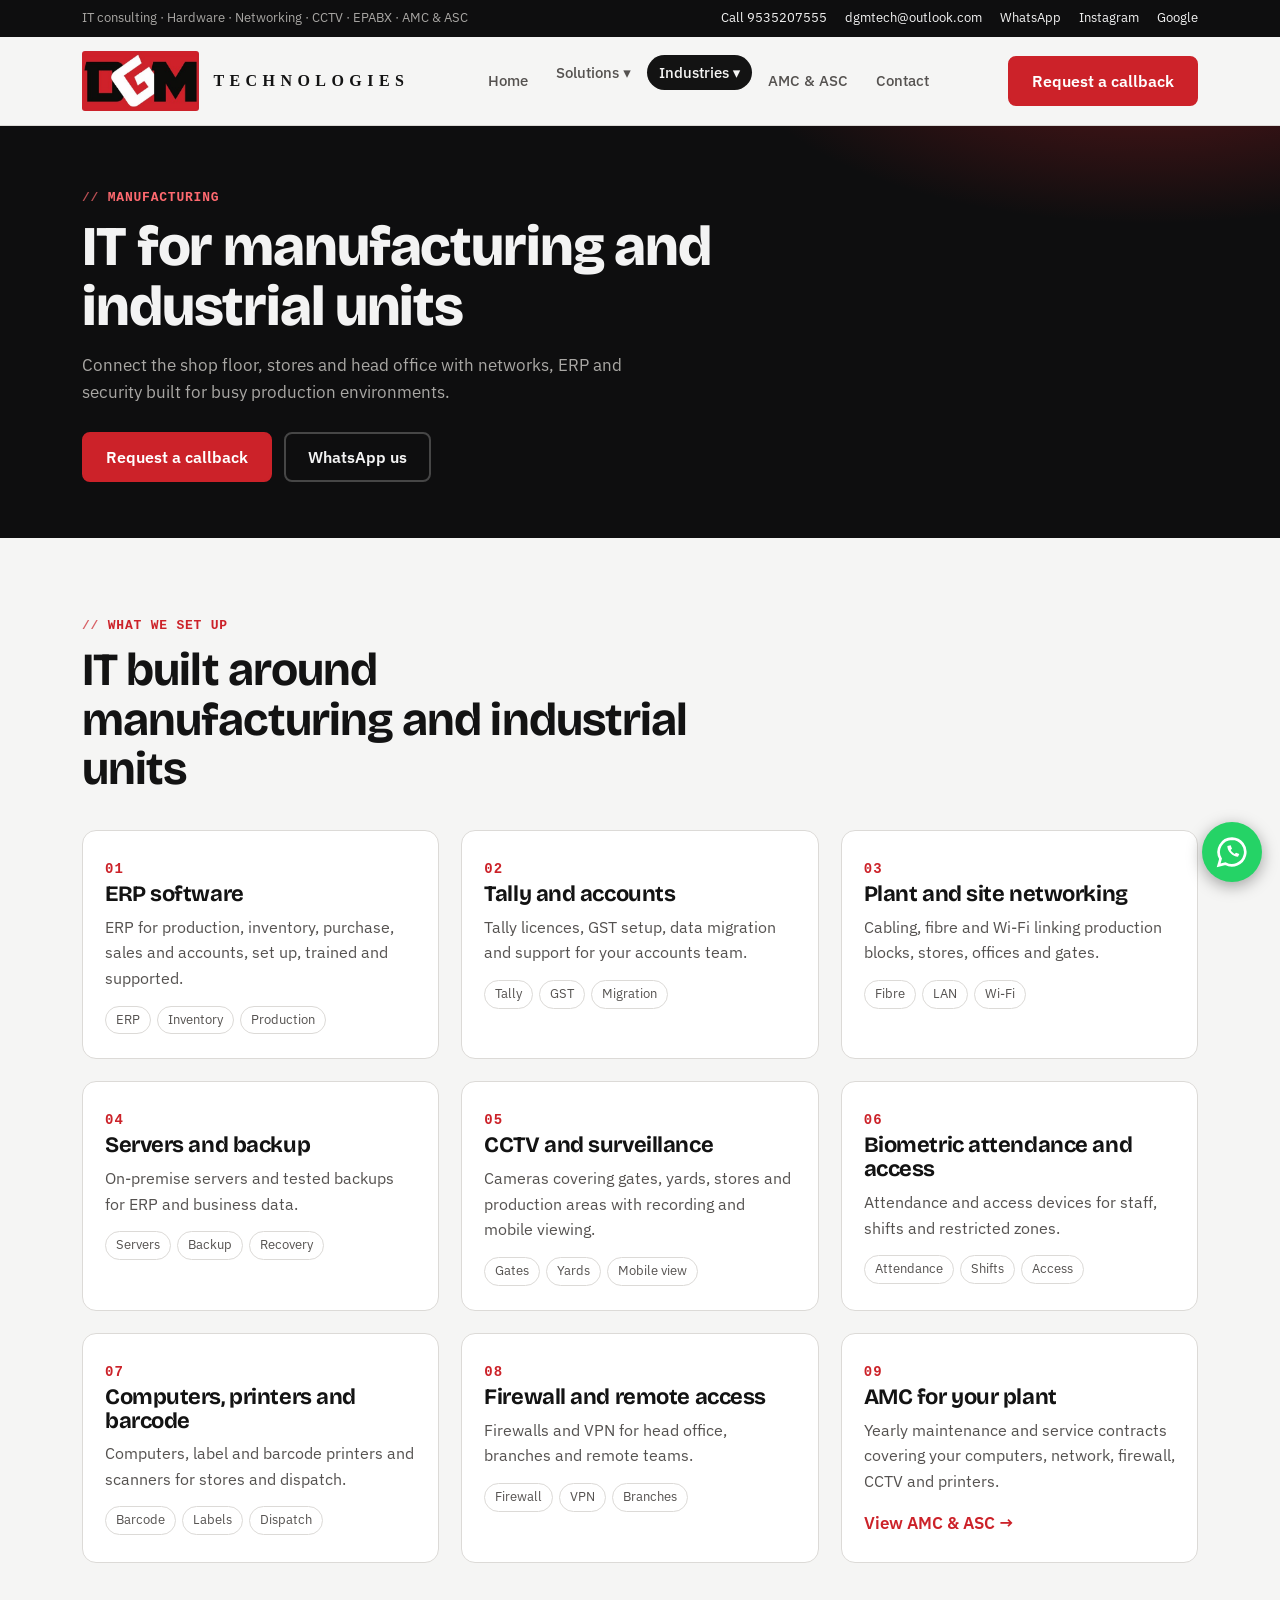
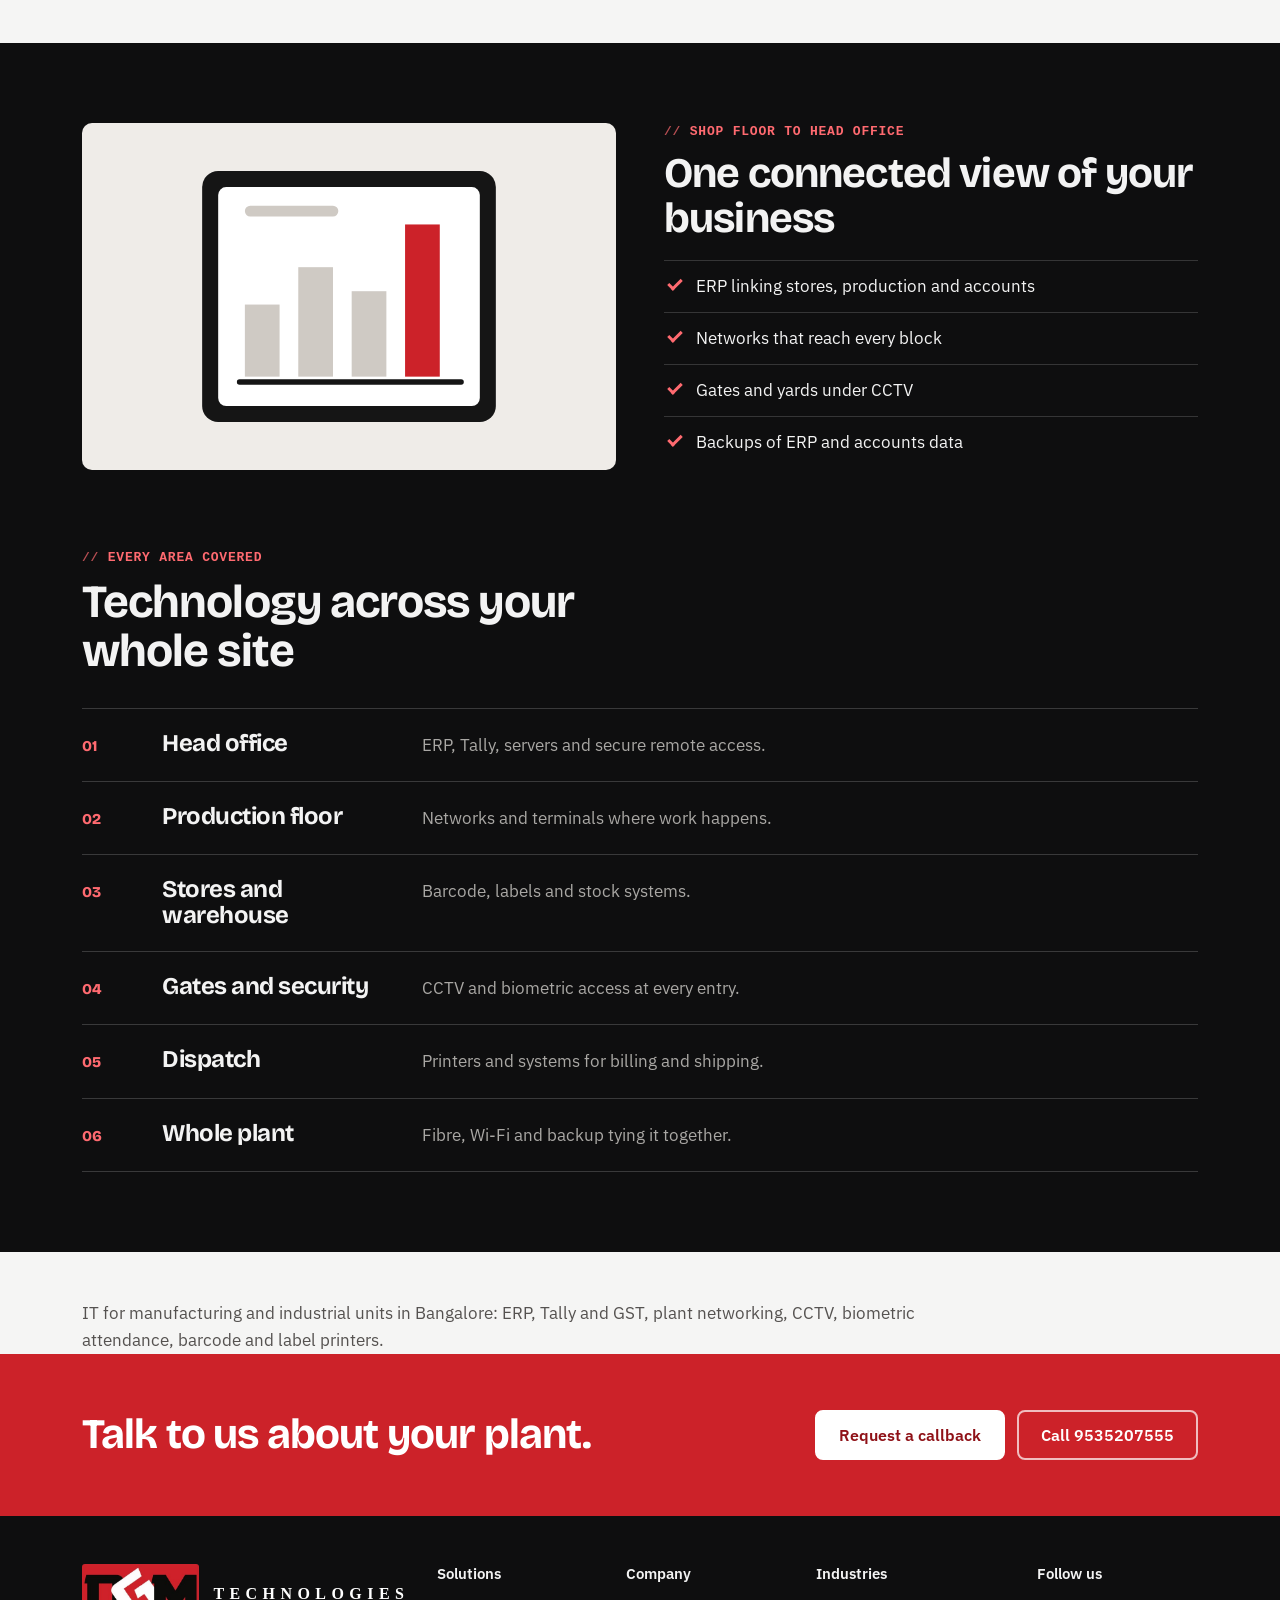
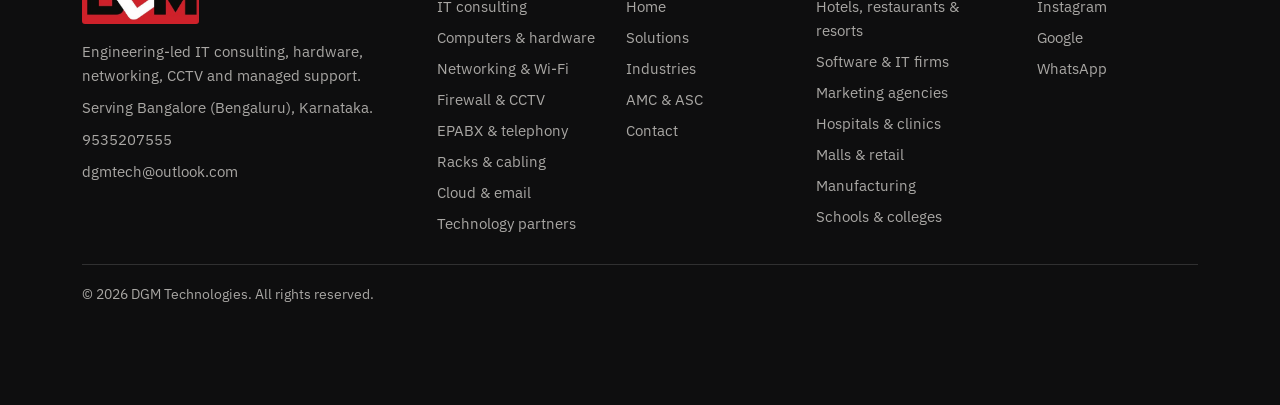
<file: manufacturing.html>
<!DOCTYPE html>
<html lang="en-IN">
<head>
<meta charset="utf-8">
<meta name="viewport" content="width=device-width, initial-scale=1, viewport-fit=cover">
<title>Manufacturing IT, ERP & Tally Support in Bangalore | DGM Technologies</title>
<meta name="description" content="ERP, Tally and GST, plant networking, CCTV, biometric attendance, barcode and label printers for factories and industrial units in Bangalore.">
<meta name="keywords" content="IT services Bangalore, IT consultant Bangalore, IT company in Bangalore, computer sales and service Bangalore, networking Bangalore, structured cabling Bangalore, network rack and cable dressing, firewall installation Bangalore, CCTV installation Bangalore, EPABX Bangalore, Wi-Fi installation Bangalore, AMC for computers Bangalore, ASC, Tally sales and support Bangalore, ERP software Bangalore, Microsoft 365 Bangalore, Google Workspace Bangalore, cloud server Bangalore, DGM Technologies, factory IT support Bangalore, ERP software Bangalore, Tally support Bangalore, barcode printers Bangalore">
<meta name="robots" content="index, follow, max-image-preview:large">
<link rel="canonical" href="https://dgmtechnologies.in/manufacturing.html">
<link rel="alternate" hreflang="en-IN" href="https://dgmtechnologies.in/manufacturing.html">
<meta name="geo.region" content="IN-KA">
<meta name="geo.placename" content="Bengaluru">
<meta name="author" content="DGM Technologies">
<meta property="og:type" content="website">
<meta property="og:site_name" content="DGM Technologies">
<meta property="og:locale" content="en_IN">
<meta property="og:title" content="Manufacturing IT, ERP & Tally Support in Bangalore | DGM Technologies">
<meta property="og:description" content="ERP, Tally and GST, plant networking, CCTV, biometric attendance, barcode and label printers for factories and industrial units in Bangalore.">
<meta property="og:url" content="https://dgmtechnologies.in/manufacturing.html">
<meta property="og:image" content="https://dgmtechnologies.in/images/og.jpg">
<meta name="twitter:card" content="summary_large_image">
<meta name="twitter:title" content="Manufacturing IT, ERP & Tally Support in Bangalore | DGM Technologies">
<meta name="twitter:description" content="ERP, Tally and GST, plant networking, CCTV, biometric attendance, barcode and label printers for factories and industrial units in Bangalore.">
<meta name="twitter:image" content="https://dgmtechnologies.in/images/og.jpg">
<link rel="icon" href="images/favicon.png" type="image/png">
<link rel="preconnect" href="https://fonts.googleapis.com">
<link rel="preconnect" href="https://fonts.gstatic.com" crossorigin>
<link href="https://fonts.googleapis.com/css2?family=Bricolage+Grotesque:opsz,wght@12..96,500;12..96,700;12..96,800&family=IBM+Plex+Sans:wght@400;500;600&display=swap" rel="stylesheet">
<link rel="stylesheet" href="styles.css">
<script type="application/ld+json">{"@context": "https://schema.org", "@type": ["ProfessionalService", "LocalBusiness"], "@id": "https://dgmtechnologies.in/#business", "name": "DGM Technologies", "url": "https://dgmtechnologies.in/", "logo": "https://dgmtechnologies.in/images/logo.jpg", "image": "https://dgmtechnologies.in/images/og.jpg", "description": "IT consulting, computer sales and service, networking, firewall, CCTV, EPABX, cloud and AMC in Bangalore.", "telephone": "+91-9535207555", "email": "dgmtech@outlook.com", "address": {"@type": "PostalAddress", "addressLocality": "Bengaluru", "addressRegion": "Karnataka", "addressCountry": "IN"}, "areaServed": [{"@type": "City", "name": "Bengaluru"}, {"@type": "AdministrativeArea", "name": "Karnataka"}], "sameAs": ["https://www.instagram.com/p/DVnwe99k9TN/"], "hasOfferCatalog": {"@type": "OfferCatalog", "name": "IT services", "itemListElement": [{"@type": "Offer", "itemOffered": {"@type": "Service", "name": "IT consulting"}}, {"@type": "Offer", "itemOffered": {"@type": "Service", "name": "Computer sales and service"}}, {"@type": "Offer", "itemOffered": {"@type": "Service", "name": "Networking and Wi-Fi"}}, {"@type": "Offer", "itemOffered": {"@type": "Service", "name": "Network rack and cable dressing"}}, {"@type": "Offer", "itemOffered": {"@type": "Service", "name": "Firewall and security"}}, {"@type": "Offer", "itemOffered": {"@type": "Service", "name": "CCTV installation"}}, {"@type": "Offer", "itemOffered": {"@type": "Service", "name": "EPABX systems"}}, {"@type": "Offer", "itemOffered": {"@type": "Service", "name": "Cloud and email"}}, {"@type": "Offer", "itemOffered": {"@type": "Service", "name": "ERP and Tally"}}, {"@type": "Offer", "itemOffered": {"@type": "Service", "name": "AMC and ASC contracts"}}, {"@type": "Offer", "itemOffered": {"@type": "Service", "name": "Hospitality IT"}}, {"@type": "Offer", "itemOffered": {"@type": "Service", "name": "Biometric and door lock installation"}}]}}</script>
<script type="application/ld+json">{"@context": "https://schema.org", "@type": "BreadcrumbList", "itemListElement": [{"@type": "ListItem", "position": 1, "name": "Home", "item": "https://dgmtechnologies.in/"}, {"@type": "ListItem", "position": 2, "name": "Manufacturing IT, ERP & Tally Support in Bangalore", "item": "https://dgmtechnologies.in/manufacturing.html"}]}</script>
<!-- Paste Google Analytics / Search Console verification tags here -->
</head>
<body>
<svg width="0" height="0" style="position:absolute" aria-hidden="true" focusable="false">
<symbol id="s-consult" viewBox="0 0 400 260"><rect class="bg" width="400" height="260"/><rect class="d" x="120" y="30" width="160" height="205" rx="12"/><rect class="w" x="134" y="52" width="132" height="171" rx="6"/><rect class="r" x="165" y="20" width="70" height="26" rx="8"/><rect class="r" x="148" y="76" width="16" height="16" rx="3"/><rect class="g" x="174" y="80" width="80" height="8" rx="4"/><rect class="r" x="148" y="116" width="16" height="16" rx="3"/><rect class="g" x="174" y="120" width="64" height="8" rx="4"/><rect class="r" x="148" y="156" width="16" height="16" rx="3"/><rect class="g" x="174" y="160" width="76" height="8" rx="4"/><rect class="g" x="148" y="196" width="16" height="16" rx="3"/><rect class="g" x="174" y="200" width="50" height="8" rx="4"/></symbol>
<symbol id="s-sales" viewBox="0 0 400 260"><rect class="bg" width="400" height="260"/><rect class="d" x="80" y="36" width="210" height="136" rx="10"/><rect class="n" x="92" y="48" width="186" height="112" rx="4"/><rect class="r" x="108" y="112" width="24" height="36"/><rect class="w" x="146" y="90" width="24" height="58"/><rect class="r" x="184" y="104" width="24" height="44"/><rect class="w" x="222" y="68" width="24" height="80"/><rect class="d" x="170" y="172" width="30" height="22"/><rect class="d" x="130" y="194" width="110" height="10" rx="5"/><rect class="d" x="312" y="70" width="54" height="134" rx="8"/><circle class="r" cx="339" cy="92" r="7"/><rect class="g" x="324" y="120" width="30" height="5" rx="2"/><rect class="g" x="324" y="134" width="30" height="5" rx="2"/><rect class="g" x="100" y="220" width="190" height="16" rx="6"/></symbol>
<symbol id="s-repair" viewBox="0 0 400 260"><rect class="bg" width="400" height="260"/><rect class="d" x="90" y="40" width="220" height="146" rx="10"/><rect class="n" x="102" y="52" width="196" height="122" rx="4"/><rect class="r" x="118" y="70" width="90" height="10" rx="5"/><rect class="g" x="118" y="92" width="110" height="8" rx="4"/><rect class="g" x="118" y="110" width="80" height="8" rx="4"/><circle class="r" cx="252" cy="140" r="22"/><path class="sw" d="M241 140l8 8 15-16"/><rect class="d" x="60" y="186" width="280" height="16" rx="8"/><g transform="rotate(35 330 200)"><rect class="r" x="322" y="140" width="16" height="64" rx="6"/><rect class="d" x="327" y="100" width="6" height="44"/></g></symbol>
<symbol id="s-network" viewBox="0 0 400 260"><rect class="bg" width="400" height="260"/><path class="sr" d="M162 98a54 54 0 0 1 76 0M178 114a32 32 0 0 1 44 0"/><circle class="r" cx="200" cy="130" r="6"/><rect class="d" x="130" y="150" width="140" height="38" rx="10"/><circle class="gr" cx="152" cy="169" r="5"/><circle class="r" cx="170" cy="169" r="5"/><path class="sd" d="M200 188v22M200 210H70v-20M200 210h130v-20"/><rect class="d" x="40" y="176" width="60" height="40" rx="6"/><rect class="d" x="300" y="176" width="60" height="40" rx="6"/><rect class="n" x="46" y="182" width="48" height="28" rx="3"/><rect class="n" x="306" y="182" width="48" height="28" rx="3"/><rect class="d" x="170" y="222" width="60" height="14" rx="5"/></symbol>
<symbol id="s-firewall" viewBox="0 0 400 260"><rect class="bg" width="400" height="260"/><path class="d" d="M200 24l92 32v70c0 50-40 84-92 104-52-20-92-54-92-104V56z"/><path class="r" d="M200 40l76 27v59c0 40-32 69-76 87-44-18-76-47-76-87V67z"/><rect class="w" x="174" y="118" width="52" height="42" rx="7"/><path class="sd" d="M184 118v-14a16 16 0 0 1 32 0v14"/><circle class="r" cx="200" cy="138" r="5"/></symbol>
<symbol id="s-cctv" viewBox="0 0 400 260"><rect class="bg" width="400" height="260"/><polygon points="250,104 392,40 392,200" fill="#cc2229" opacity=".18"/><g transform="rotate(14 190 110)"><rect class="d" x="110" y="84" width="150" height="52" rx="12"/><rect class="n" x="236" y="92" width="30" height="36" rx="8"/><circle class="r" cx="251" cy="110" r="9"/><rect class="g" x="124" y="96" width="60" height="8" rx="4"/></g><path class="sd" d="M130 120L90 170V228"/><rect class="d" x="70" y="226" width="44" height="10" rx="4"/><circle class="r" cx="350" cy="40" r="7"/><rect class="d" x="360" y="34" width="0" height="0"/></symbol>
<symbol id="s-server" viewBox="0 0 400 260"><rect class="bg" width="400" height="260"/><rect class="d" x="120" y="24" width="160" height="214" rx="10"/><g fill="#2b2b2b"><rect x="134" y="40" width="132" height="40" rx="5"/><rect x="134" y="90" width="132" height="40" rx="5"/><rect x="134" y="140" width="132" height="40" rx="5"/><rect x="134" y="190" width="132" height="36" rx="5"/></g><circle class="gr" cx="150" cy="60" r="5"/><circle class="r" cx="168" cy="60" r="5"/><circle class="gr" cx="150" cy="110" r="5"/><circle class="gr" cx="168" cy="110" r="5"/><circle class="gr" cx="150" cy="160" r="5"/><circle class="r" cx="150" cy="208" r="5"/><rect class="g" x="196" y="56" width="56" height="8" rx="4"/><rect class="g" x="196" y="106" width="56" height="8" rx="4"/><rect class="g" x="196" y="156" width="56" height="8" rx="4"/><rect class="g" x="196" y="204" width="56" height="8" rx="4"/></symbol>
<symbol id="s-amc" viewBox="0 0 400 260"><rect class="bg" width="400" height="260"/><rect class="d" x="90" y="36" width="220" height="190" rx="14"/><rect class="w" x="100" y="72" width="200" height="144" rx="8"/><rect class="r" x="100" y="46" width="200" height="30" rx="0"/><rect class="d" x="140" y="26" width="10" height="26" rx="5"/><rect class="d" x="250" y="26" width="10" height="26" rx="5"/><g class="g"><rect x="116" y="92" width="28" height="22" rx="4"/><rect x="154" y="92" width="28" height="22" rx="4"/><rect x="192" y="92" width="28" height="22" rx="4"/><rect x="116" y="128" width="28" height="22" rx="4"/><rect x="154" y="128" width="28" height="22" rx="4"/></g><rect class="r" x="192" y="128" width="28" height="22" rx="4"/><circle class="gr" cx="266" cy="170" r="24"/><path class="sw" d="M254 170l9 9 16-18"/></symbol>
<symbol id="s-erp" viewBox="0 0 400 260"><rect class="bg" width="400" height="260"/><rect class="d" x="90" y="36" width="220" height="188" rx="12"/><rect class="w" x="102" y="48" width="196" height="164" rx="6"/><rect class="g" x="122" y="136" width="26" height="54"/><rect class="g" x="162" y="108" width="26" height="82"/><rect class="g" x="202" y="126" width="26" height="64"/><rect class="r" x="242" y="76" width="26" height="114"/><rect class="d" x="116" y="192" width="170" height="4" rx="2"/><rect class="g" x="122" y="62" width="70" height="8" rx="4"/></symbol>
<symbol id="s-cloud" viewBox="0 0 400 260"><rect class="bg" width="400" height="260"/><path class="d" d="M120 192a46 46 0 0 1 6-92 62 62 0 0 1 118-8 50 50 0 0 1 20 100z"/><rect class="w" x="164" y="112" width="72" height="50" rx="7"/><path class="sr" d="M168 118l32 26 32-26"/><circle class="gr" cx="290" cy="196" r="14"/><path class="sw" d="M283 196l5 5 10-11" style="stroke-width:4"/></symbol>
<symbol id="s-epabx" viewBox="0 0 400 260"><rect class="bg" width="400" height="260"/><rect class="d" x="95" y="120" width="210" height="104" rx="16"/><rect class="d" x="80" y="74" width="240" height="40" rx="20"/><rect class="r" x="80" y="80" width="40" height="28" rx="12"/><rect class="r" x="280" y="80" width="40" height="28" rx="12"/><rect class="n" x="112" y="134" width="86" height="38" rx="6"/><rect class="g" x="122" y="144" width="52" height="6" rx="3"/><rect class="g" x="122" y="156" width="34" height="6" rx="3"/><circle class="w" cx="226" cy="146" r="7"/><circle class="w" cx="252" cy="146" r="7"/><circle class="w" cx="278" cy="146" r="7"/><circle class="w" cx="226" cy="166" r="7"/><circle class="w" cx="252" cy="166" r="7"/><circle class="w" cx="278" cy="166" r="7"/><circle class="w" cx="226" cy="186" r="7"/><circle class="w" cx="252" cy="186" r="7"/><circle class="w" cx="278" cy="186" r="7"/><rect class="d" x="130" y="224" width="140" height="10" rx="5"/></symbol>
<symbol id="s-print" viewBox="0 0 400 260"><rect class="bg" width="400" height="260"/><rect class="w" x="150" y="36" width="100" height="110"/><rect class="g" x="164" y="54" width="60" height="7" rx="3"/><rect class="g" x="164" y="72" width="72" height="7" rx="3"/><rect class="r" x="164" y="90" width="44" height="7" rx="3"/><rect class="g" x="164" y="108" width="68" height="7" rx="3"/><rect class="d" x="105" y="130" width="190" height="84" rx="14"/><rect class="n" x="125" y="144" width="150" height="12" rx="6"/><circle class="gr" cx="130" cy="190" r="6"/><circle class="r" cx="150" cy="190" r="6"/><rect class="d" x="130" y="214" width="140" height="10" rx="5"/></symbol>
<symbol id="s-rack" viewBox="0 0 400 260"><rect class="bg" width="400" height="260"/><rect class="d" x="110" y="16" width="180" height="230" rx="10"/><rect class="n" x="122" y="30" width="156" height="26" rx="3"/><rect class="g" x="130" y="38" width="10" height="10" rx="2"/><rect class="g" x="142" y="38" width="10" height="10" rx="2"/><rect class="g" x="155" y="38" width="10" height="10" rx="2"/><rect class="g" x="167" y="38" width="10" height="10" rx="2"/><rect class="g" x="180" y="38" width="10" height="10" rx="2"/><rect class="g" x="192" y="38" width="10" height="10" rx="2"/><rect class="g" x="205" y="38" width="10" height="10" rx="2"/><rect class="g" x="217" y="38" width="10" height="10" rx="2"/><rect class="g" x="230" y="38" width="10" height="10" rx="2"/><rect class="g" x="242" y="38" width="10" height="10" rx="2"/><rect class="g" x="255" y="38" width="10" height="10" rx="2"/><rect class="g" x="267" y="38" width="10" height="10" rx="2"/><rect class="n" x="122" y="66" width="156" height="26" rx="3"/><rect class="w" x="130" y="74" width="9" height="9" rx="2"/><rect class="w" x="141" y="74" width="9" height="9" rx="2"/><rect class="w" x="152" y="74" width="9" height="9" rx="2"/><rect class="w" x="163" y="74" width="9" height="9" rx="2"/><rect class="w" x="174" y="74" width="9" height="9" rx="2"/><rect class="w" x="185" y="74" width="9" height="9" rx="2"/><rect class="w" x="196" y="74" width="9" height="9" rx="2"/><rect class="w" x="207" y="74" width="9" height="9" rx="2"/><rect class="w" x="218" y="74" width="9" height="9" rx="2"/><rect class="w" x="229" y="74" width="9" height="9" rx="2"/><rect class="w" x="240" y="74" width="9" height="9" rx="2"/><rect class="w" x="251" y="74" width="9" height="9" rx="2"/><circle class="gr" cx="268" cy="79" r="3"/><rect class="n" x="122" y="102" width="156" height="16" rx="3"/><rect class="g" x="130" y="105" width="6" height="10" rx="2"/><rect class="g" x="150" y="105" width="6" height="10" rx="2"/><rect class="g" x="170" y="105" width="6" height="10" rx="2"/><rect class="g" x="190" y="105" width="6" height="10" rx="2"/><rect class="g" x="210" y="105" width="6" height="10" rx="2"/><rect class="g" x="230" y="105" width="6" height="10" rx="2"/><rect class="g" x="250" y="105" width="6" height="10" rx="2"/><rect class="g" x="270" y="105" width="6" height="10" rx="2"/><rect class="n" x="122" y="124" width="156" height="26" rx="3"/><rect class="g" x="130" y="132" width="10" height="10" rx="2"/><rect class="g" x="142" y="132" width="10" height="10" rx="2"/><rect class="g" x="155" y="132" width="10" height="10" rx="2"/><rect class="g" x="167" y="132" width="10" height="10" rx="2"/><rect class="g" x="180" y="132" width="10" height="10" rx="2"/><rect class="g" x="192" y="132" width="10" height="10" rx="2"/><rect class="g" x="205" y="132" width="10" height="10" rx="2"/><rect class="g" x="217" y="132" width="10" height="10" rx="2"/><rect class="g" x="230" y="132" width="10" height="10" rx="2"/><rect class="g" x="242" y="132" width="10" height="10" rx="2"/><rect class="g" x="255" y="132" width="10" height="10" rx="2"/><rect class="g" x="267" y="132" width="10" height="10" rx="2"/><rect class="n" x="122" y="172" width="156" height="60" rx="4"/><circle class="r" cx="140" cy="186" r="5"/><rect class="g" x="156" y="182" width="100" height="8" rx="4"/><rect class="r" x="135.0" y="56" width="3" height="10"/><rect class="w" x="147.5" y="56" width="3" height="10"/><rect class="g" x="160.0" y="56" width="3" height="10"/><rect class="r" x="172.5" y="56" width="3" height="10"/><rect class="w" x="185.0" y="56" width="3" height="10"/><rect class="g" x="197.5" y="56" width="3" height="10"/><rect class="r" x="210.0" y="56" width="3" height="10"/><rect class="w" x="222.5" y="56" width="3" height="10"/><rect class="g" x="235.0" y="56" width="3" height="10"/><rect class="r" x="247.5" y="56" width="3" height="10"/><rect class="w" x="260.0" y="56" width="3" height="10"/><rect class="g" x="272.5" y="56" width="3" height="10"/><rect class="r" x="134.0" y="92" width="3" height="10"/><rect class="r" x="134.0" y="118" width="3" height="6"/><rect class="w" x="145.0" y="92" width="3" height="10"/><rect class="w" x="145.0" y="118" width="3" height="6"/><rect class="g" x="156.0" y="92" width="3" height="10"/><rect class="g" x="156.0" y="118" width="3" height="6"/><rect class="r" x="167.0" y="92" width="3" height="10"/><rect class="r" x="167.0" y="118" width="3" height="6"/><rect class="w" x="178.0" y="92" width="3" height="10"/><rect class="w" x="178.0" y="118" width="3" height="6"/><rect class="g" x="189.0" y="92" width="3" height="10"/><rect class="g" x="189.0" y="118" width="3" height="6"/><rect class="r" x="200.0" y="92" width="3" height="10"/><rect class="r" x="200.0" y="118" width="3" height="6"/><rect class="w" x="211.0" y="92" width="3" height="10"/><rect class="w" x="211.0" y="118" width="3" height="6"/><rect class="g" x="222.0" y="92" width="3" height="10"/><rect class="g" x="222.0" y="118" width="3" height="6"/><rect class="r" x="233.0" y="92" width="3" height="10"/><rect class="r" x="233.0" y="118" width="3" height="6"/><rect class="w" x="244.0" y="92" width="3" height="10"/><rect class="w" x="244.0" y="118" width="3" height="6"/><rect class="g" x="255.0" y="92" width="3" height="10"/><rect class="g" x="255.0" y="118" width="3" height="6"/><rect class="g" x="300" y="40" width="70" height="8" rx="4"/><rect class="r" x="300" y="58" width="48" height="8" rx="4"/><rect class="g" x="300" y="76" width="60" height="8" rx="4"/></symbol>
<symbol id="s-cable" viewBox="0 0 400 260"><rect class="bg" width="400" height="260"/><path d="M40 210C120 210 110 90 200 90S290 170 330 120" fill="none" stroke="#151515" stroke-width="14" stroke-linecap="round"/><path d="M40 225C130 225 120 105 210 105S300 185 330 135" fill="none" stroke="#cc2229" stroke-width="10" stroke-linecap="round"/><rect class="g" x="324" y="92" width="52" height="56" rx="6"/><rect class="d" x="332" y="100" width="36" height="22" rx="3"/><rect class="r" x="338" y="128" width="24" height="8" rx="2"/><rect class="w" x="60" y="40" width="64" height="26" rx="6"/><rect class="r" x="70" y="49" width="30" height="8" rx="4"/></symbol>
</svg>
<div class="util"><div class="wrap"><span class="u-l">IT consulting · Hardware · Networking · CCTV · EPABX · AMC &amp; ASC</span><span class="u-r"><a href="tel:+919535207555">Call 9535207555</a><a href="mailto:dgmtech@outlook.com">dgmtech@outlook.com</a><a href="https://wa.me/919535207555" target="_blank" rel="noopener">WhatsApp</a><a href="https://www.instagram.com/p/DVnwe99k9TN/" target="_blank" rel="noopener">Instagram</a><a href="https://share.google/RbJIVRVzw3cIwHZX9" target="_blank" rel="noopener">Google</a></span></div></div>
<header><div class="wrap nav">
  <a class="brand" href="index.html" aria-label="DGM Technologies home"><img src="images/logo.jpg" alt="DGM Technologies logo, IT services Bangalore" width="117" height="60"><span class="bn">TECHNOLOGIES</span></a>
  <nav class="tabs" aria-label="Main"><a href="index.html">Home</a><span class="dd"><a href="solutions.html" data-sol>Solutions ▾</a><span class="menu"><a href="solutions.html">All solutions</a><a href="cloud-email.html">Cloud &amp; email</a><a href="partners.html">Technology partners</a></span></span><span class="dd"><a href="industries.html" data-ind aria-current="page">Industries ▾</a><span class="menu"><a href="hospitality.html">Hotels, restaurants &amp; resorts</a><a href="software-it.html">Software &amp; IT firms</a><a href="marketing.html">Marketing agencies</a><a href="healthcare.html">Hospitals &amp; clinics</a><a href="malls-retail.html">Malls &amp; retail</a><a href="manufacturing.html" aria-current="page">Manufacturing</a><a href="education.html">Schools &amp; colleges</a></span></span><a href="amc-asc.html">AMC &amp; ASC</a><a href="contact.html">Contact</a></nav>
  <a class="btn hd" href="contact.html">Request a callback</a>
</div></header>
<main>
<div class="page">
  <div class="pagehead"><div class="wrap"><div class="eyebrow">Manufacturing</div><h1>IT for manufacturing and industrial units</h1><p class="sub">Connect the shop floor, stores and head office with networks, ERP and security built for busy production environments.</p>
    <div class="cta" style="margin-top:26px"><a class="btn" href="contact.html">Request a callback</a><a class="btn alt" href="https://wa.me/919535207555?text=Hello%20DGM%20Technologies%2C%20I%20need%20IT%20for%20my%20factory%20/%20industrial%20unit." target="_blank" rel="noopener">WhatsApp us</a></div></div></div>
  <section><div class="wrap"><div class="eyebrow">What we set up</div><h2 class="t">IT built around manufacturing and industrial units</h2><div class="grid"><div class="card"><div class="num">01</div><h3>ERP software</h3><p>ERP for production, inventory, purchase, sales and accounts, set up, trained and supported.</p><ul><li>ERP</li><li>Inventory</li><li>Production</li></ul></div><div class="card"><div class="num">02</div><h3>Tally and accounts</h3><p>Tally licences, GST setup, data migration and support for your accounts team.</p><ul><li>Tally</li><li>GST</li><li>Migration</li></ul></div><div class="card"><div class="num">03</div><h3>Plant and site networking</h3><p>Cabling, fibre and Wi-Fi linking production blocks, stores, offices and gates.</p><ul><li>Fibre</li><li>LAN</li><li>Wi-Fi</li></ul></div><div class="card"><div class="num">04</div><h3>Servers and backup</h3><p>On-premise servers and tested backups for ERP and business data.</p><ul><li>Servers</li><li>Backup</li><li>Recovery</li></ul></div><div class="card"><div class="num">05</div><h3>CCTV and surveillance</h3><p>Cameras covering gates, yards, stores and production areas with recording and mobile viewing.</p><ul><li>Gates</li><li>Yards</li><li>Mobile view</li></ul></div><div class="card"><div class="num">06</div><h3>Biometric attendance and access</h3><p>Attendance and access devices for staff, shifts and restricted zones.</p><ul><li>Attendance</li><li>Shifts</li><li>Access</li></ul></div><div class="card"><div class="num">07</div><h3>Computers, printers and barcode</h3><p>Computers, label and barcode printers and scanners for stores and dispatch.</p><ul><li>Barcode</li><li>Labels</li><li>Dispatch</li></ul></div><div class="card"><div class="num">08</div><h3>Firewall and remote access</h3><p>Firewalls and VPN for head office, branches and remote teams.</p><ul><li>Firewall</li><li>VPN</li><li>Branches</li></ul></div><div class="card"><div class="num">09</div><h3>AMC for your plant</h3><p>Yearly maintenance and service contracts covering your computers, network, firewall, CCTV and printers.</p><a class="more" href="amc-asc.html">View AMC &amp; ASC →</a></div></div></div></section>
  <section class="dark"><div class="wrap two-col"><svg class="ill" viewBox="0 0 400 260" role="img" aria-label="ERP dashboard"><use href="#s-erp"/></svg><div><div class="eyebrow">Shop floor to head office</div><h2 class="t" style="font-size:clamp(28px,3.6vw,42px)">One connected view of your business</h2><ul class="checks"><li>ERP linking stores, production and accounts</li><li>Networks that reach every block</li><li>Gates and yards under CCTV</li><li>Backups of ERP and accounts data</li></ul></div></div></section>
  <section class="dark" style="padding-top:0"><div class="wrap"><div class="eyebrow">Every area covered</div><h2 class="t">Technology across your whole site</h2><div class="layers"><div class="layer"><i>01</i><h3>Head office</h3><p>ERP, Tally, servers and secure remote access.</p></div><div class="layer"><i>02</i><h3>Production floor</h3><p>Networks and terminals where work happens.</p></div><div class="layer"><i>03</i><h3>Stores and warehouse</h3><p>Barcode, labels and stock systems.</p></div><div class="layer"><i>04</i><h3>Gates and security</h3><p>CCTV and biometric access at every entry.</p></div><div class="layer"><i>05</i><h3>Dispatch</h3><p>Printers and systems for billing and shipping.</p></div><div class="layer"><i>06</i><h3>Whole plant</h3><p>Fibre, Wi-Fi and backup tying it together.</p></div></div></div></section>
  <section class="seo"><div class="wrap"><p>IT for manufacturing and industrial units in Bangalore: ERP, Tally and GST, plant networking, CCTV, biometric attendance, barcode and label printers.</p></div></section>
<div class="ctaband"><div class="wrap"><h2>Talk to us about your plant.</h2><div class="cta"><a class="btn" href="contact.html">Request a callback</a><a class="btn alt" href="tel:+919535207555">Call 9535207555</a></div></div></div>
</div>
</main>
<footer class="foot"><div class="wrap">
  <div><a class="brand" href="index.html"><img src="images/logo.jpg" alt="DGM Technologies logo, IT services Bangalore" width="117" height="60"><span class="bn">TECHNOLOGIES</span></a><p>Engineering-led IT consulting, hardware, networking, CCTV and managed support.</p><p>Serving Bangalore (Bengaluru), Karnataka.</p><p><a href="tel:+919535207555">9535207555</a></p><p><a href="mailto:dgmtech@outlook.com">dgmtech@outlook.com</a></p></div>
  <div><h4>Solutions</h4><nav><a href="solutions.html">IT consulting</a><a href="solutions.html">Computers &amp; hardware</a><a href="solutions.html">Networking &amp; Wi-Fi</a><a href="solutions.html">Firewall &amp; CCTV</a><a href="solutions.html">EPABX &amp; telephony</a><a href="solutions.html">Racks &amp; cabling</a><a href="cloud-email.html">Cloud &amp; email</a><a href="partners.html">Technology partners</a></nav></div>
  <div><h4>Company</h4><nav><a href="index.html">Home</a><a href="solutions.html">Solutions</a><a href="industries.html">Industries</a><a href="amc-asc.html">AMC &amp; ASC</a><a href="contact.html">Contact</a></nav></div>
  <div><h4>Industries</h4><nav><a href="hospitality.html">Hotels, restaurants &amp; resorts</a><a href="software-it.html">Software &amp; IT firms</a><a href="marketing.html">Marketing agencies</a><a href="healthcare.html">Hospitals &amp; clinics</a><a href="malls-retail.html">Malls &amp; retail</a><a href="manufacturing.html">Manufacturing</a><a href="education.html">Schools &amp; colleges</a></nav></div>
  <div><h4>Follow us</h4><nav>
    <a href="https://www.instagram.com/p/DVnwe99k9TN/" target="_blank" rel="noopener">Instagram</a>
    <a href="https://share.google/RbJIVRVzw3cIwHZX9" target="_blank" rel="noopener">Google</a>
    <a href="https://wa.me/919535207555" target="_blank" rel="noopener">WhatsApp</a></nav></div>
  <div class="fine">© 2026 DGM Technologies. All rights reserved.</div>
</div></footer>
<a class="float" href="https://wa.me/919535207555?text=Hello%20DGM%20Technologies%2C%20I%20need%20help%20with%20IT." target="_blank" rel="noopener" aria-label="Chat with us on WhatsApp"><svg viewBox="0 0 24 24" aria-hidden="true"><path d="M12 2a10 10 0 0 0-8.6 15.1L2 22l5-1.3A10 10 0 1 0 12 2z" fill="none" stroke="#fff" stroke-width="2"/><path d="M8.5 7.5c0 4 4 8 8 8l1-2-2.5-1-1 1c-1-.4-2.5-1.9-3-3l1-1-1-2.5z" fill="#fff"/></svg></a>
<script src="script.js" defer></script>
</body>
</html>
</file>
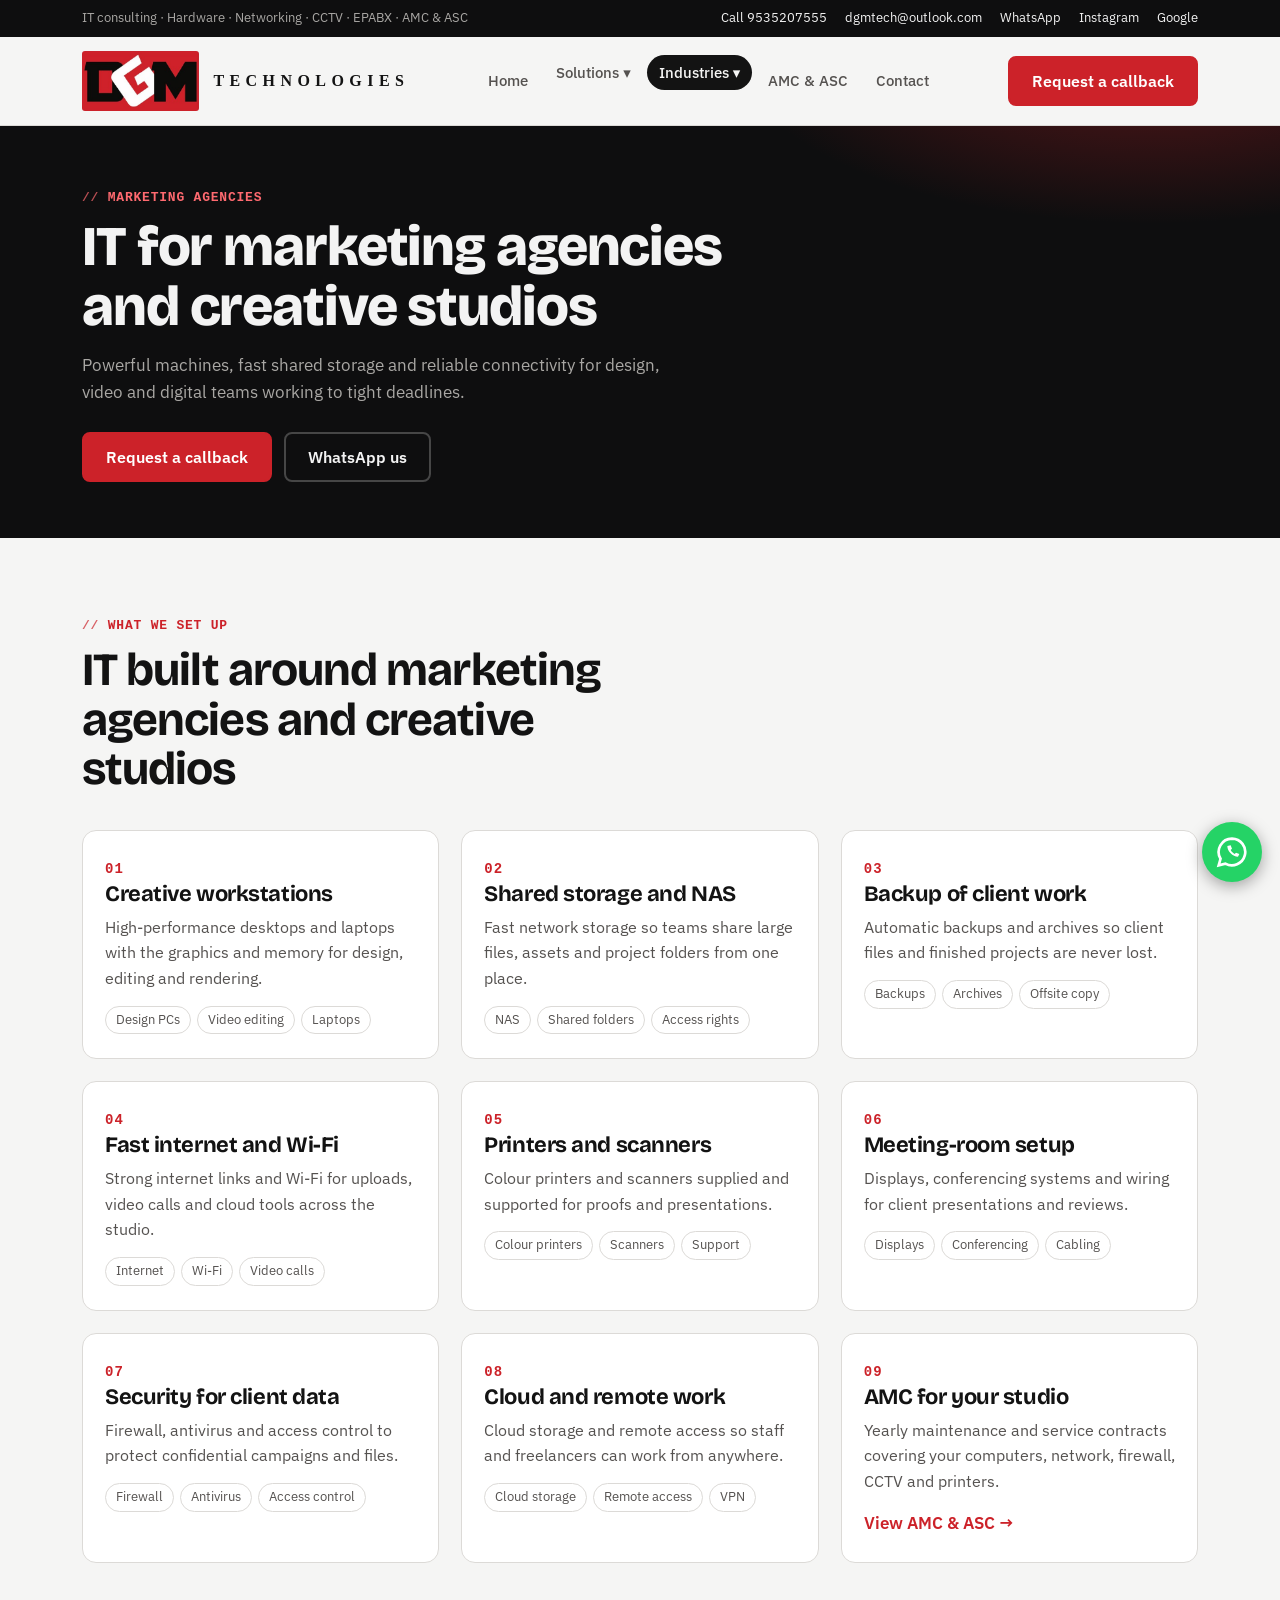
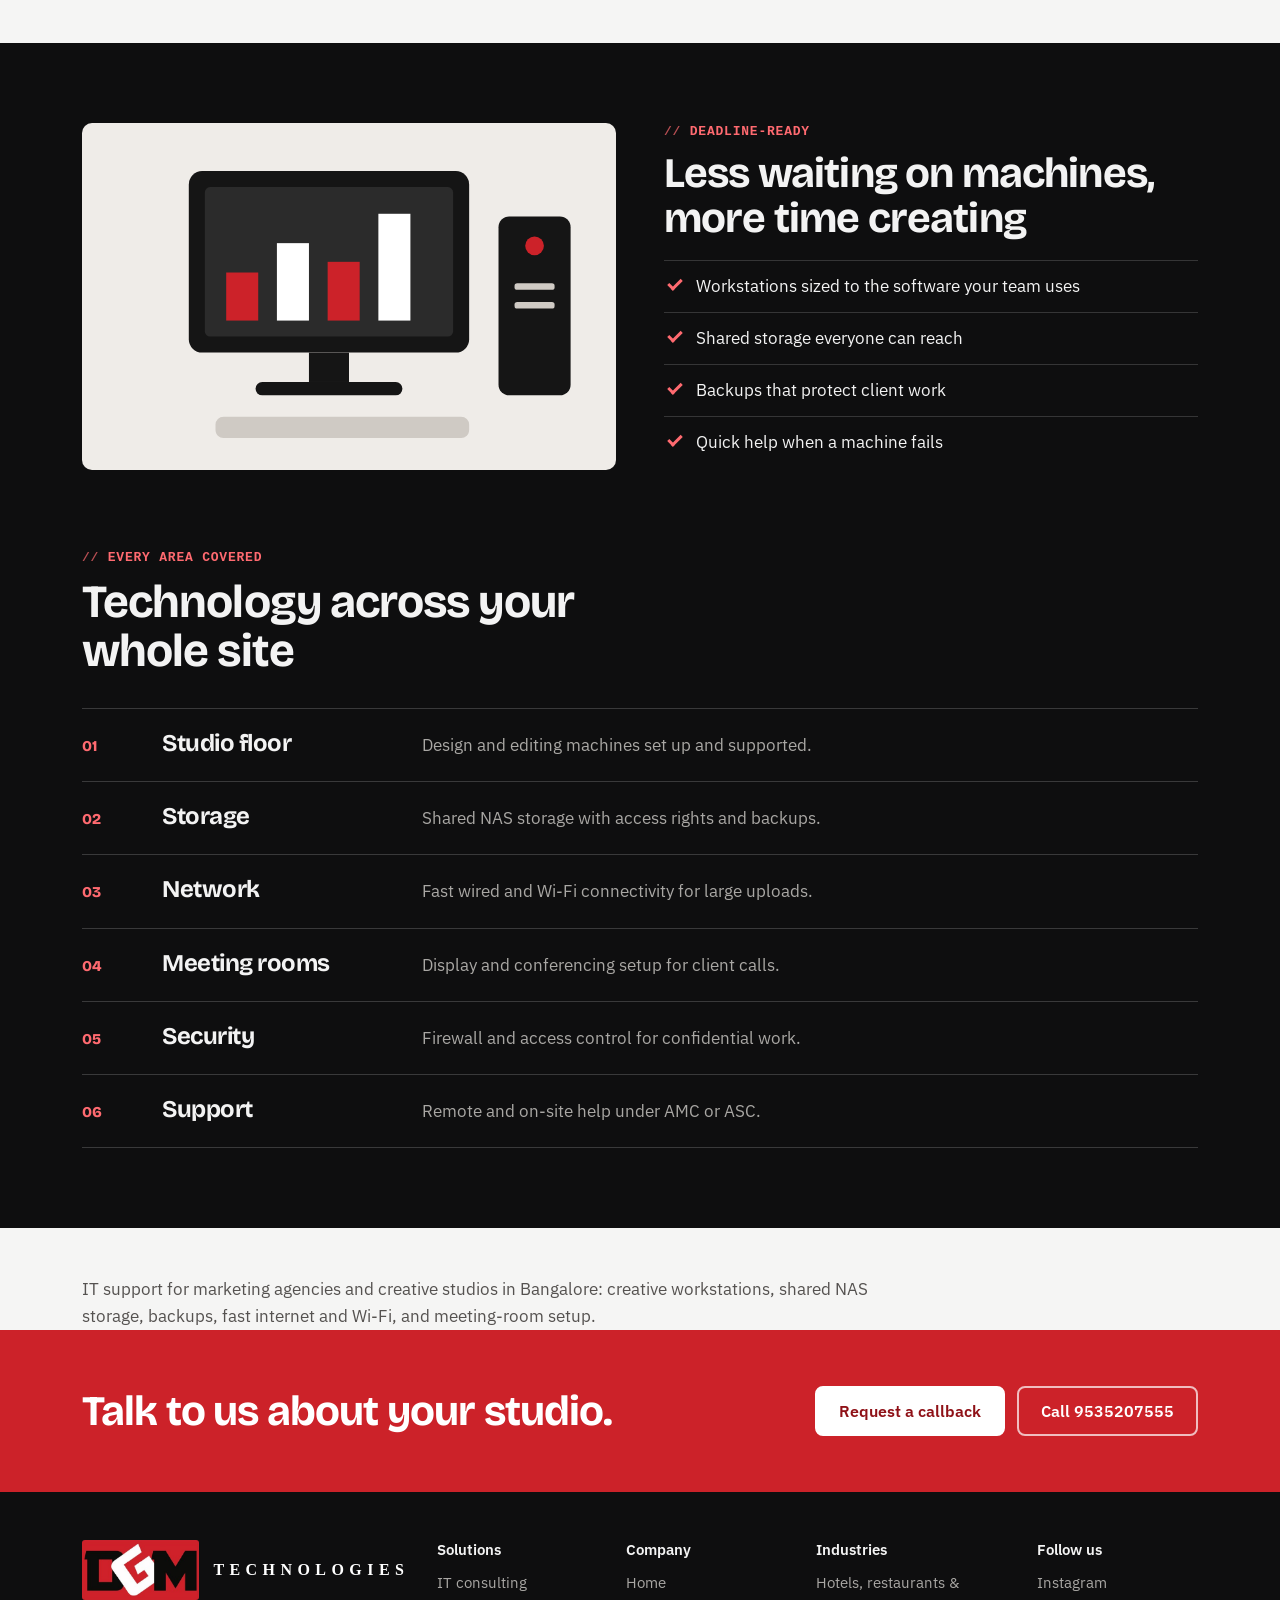
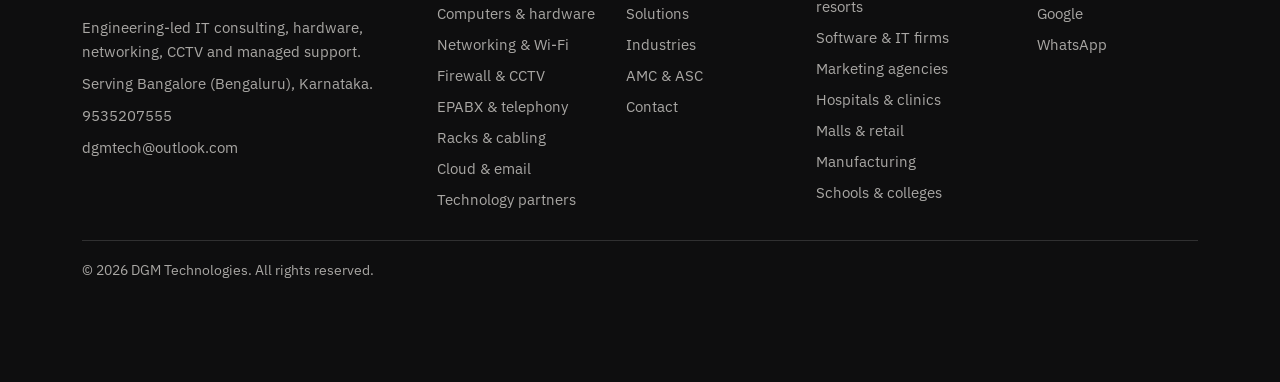
<file: marketing.html>
<!DOCTYPE html>
<html lang="en-IN">
<head>
<meta charset="utf-8">
<meta name="viewport" content="width=device-width, initial-scale=1, viewport-fit=cover">
<title>IT Support for Marketing Agencies in Bangalore | DGM Technologies</title>
<meta name="description" content="Creative workstations, NAS storage, backup, fast internet, Wi-Fi and meeting-room setup for marketing agencies and creative studios in Bangalore.">
<meta name="keywords" content="IT services Bangalore, IT consultant Bangalore, IT company in Bangalore, computer sales and service Bangalore, networking Bangalore, structured cabling Bangalore, network rack and cable dressing, firewall installation Bangalore, CCTV installation Bangalore, EPABX Bangalore, Wi-Fi installation Bangalore, AMC for computers Bangalore, ASC, Tally sales and support Bangalore, ERP software Bangalore, Microsoft 365 Bangalore, Google Workspace Bangalore, cloud server Bangalore, DGM Technologies, IT support for marketing agencies Bangalore, NAS storage Bangalore, creative workstations">
<meta name="robots" content="index, follow, max-image-preview:large">
<link rel="canonical" href="https://dgmtechnologies.in/marketing.html">
<link rel="alternate" hreflang="en-IN" href="https://dgmtechnologies.in/marketing.html">
<meta name="geo.region" content="IN-KA">
<meta name="geo.placename" content="Bengaluru">
<meta name="author" content="DGM Technologies">
<meta property="og:type" content="website">
<meta property="og:site_name" content="DGM Technologies">
<meta property="og:locale" content="en_IN">
<meta property="og:title" content="IT Support for Marketing Agencies in Bangalore | DGM Technologies">
<meta property="og:description" content="Creative workstations, NAS storage, backup, fast internet, Wi-Fi and meeting-room setup for marketing agencies and creative studios in Bangalore.">
<meta property="og:url" content="https://dgmtechnologies.in/marketing.html">
<meta property="og:image" content="https://dgmtechnologies.in/images/og.jpg">
<meta name="twitter:card" content="summary_large_image">
<meta name="twitter:title" content="IT Support for Marketing Agencies in Bangalore | DGM Technologies">
<meta name="twitter:description" content="Creative workstations, NAS storage, backup, fast internet, Wi-Fi and meeting-room setup for marketing agencies and creative studios in Bangalore.">
<meta name="twitter:image" content="https://dgmtechnologies.in/images/og.jpg">
<link rel="icon" href="images/favicon.png" type="image/png">
<link rel="preconnect" href="https://fonts.googleapis.com">
<link rel="preconnect" href="https://fonts.gstatic.com" crossorigin>
<link href="https://fonts.googleapis.com/css2?family=Bricolage+Grotesque:opsz,wght@12..96,500;12..96,700;12..96,800&family=IBM+Plex+Sans:wght@400;500;600&display=swap" rel="stylesheet">
<link rel="stylesheet" href="styles.css">
<script type="application/ld+json">{"@context": "https://schema.org", "@type": ["ProfessionalService", "LocalBusiness"], "@id": "https://dgmtechnologies.in/#business", "name": "DGM Technologies", "url": "https://dgmtechnologies.in/", "logo": "https://dgmtechnologies.in/images/logo.jpg", "image": "https://dgmtechnologies.in/images/og.jpg", "description": "IT consulting, computer sales and service, networking, firewall, CCTV, EPABX, cloud and AMC in Bangalore.", "telephone": "+91-9535207555", "email": "dgmtech@outlook.com", "address": {"@type": "PostalAddress", "addressLocality": "Bengaluru", "addressRegion": "Karnataka", "addressCountry": "IN"}, "areaServed": [{"@type": "City", "name": "Bengaluru"}, {"@type": "AdministrativeArea", "name": "Karnataka"}], "sameAs": ["https://www.instagram.com/p/DVnwe99k9TN/"], "hasOfferCatalog": {"@type": "OfferCatalog", "name": "IT services", "itemListElement": [{"@type": "Offer", "itemOffered": {"@type": "Service", "name": "IT consulting"}}, {"@type": "Offer", "itemOffered": {"@type": "Service", "name": "Computer sales and service"}}, {"@type": "Offer", "itemOffered": {"@type": "Service", "name": "Networking and Wi-Fi"}}, {"@type": "Offer", "itemOffered": {"@type": "Service", "name": "Network rack and cable dressing"}}, {"@type": "Offer", "itemOffered": {"@type": "Service", "name": "Firewall and security"}}, {"@type": "Offer", "itemOffered": {"@type": "Service", "name": "CCTV installation"}}, {"@type": "Offer", "itemOffered": {"@type": "Service", "name": "EPABX systems"}}, {"@type": "Offer", "itemOffered": {"@type": "Service", "name": "Cloud and email"}}, {"@type": "Offer", "itemOffered": {"@type": "Service", "name": "ERP and Tally"}}, {"@type": "Offer", "itemOffered": {"@type": "Service", "name": "AMC and ASC contracts"}}, {"@type": "Offer", "itemOffered": {"@type": "Service", "name": "Hospitality IT"}}, {"@type": "Offer", "itemOffered": {"@type": "Service", "name": "Biometric and door lock installation"}}]}}</script>
<script type="application/ld+json">{"@context": "https://schema.org", "@type": "BreadcrumbList", "itemListElement": [{"@type": "ListItem", "position": 1, "name": "Home", "item": "https://dgmtechnologies.in/"}, {"@type": "ListItem", "position": 2, "name": "IT Support for Marketing Agencies in Bangalore", "item": "https://dgmtechnologies.in/marketing.html"}]}</script>
<!-- Paste Google Analytics / Search Console verification tags here -->
</head>
<body>
<svg width="0" height="0" style="position:absolute" aria-hidden="true" focusable="false">
<symbol id="s-consult" viewBox="0 0 400 260"><rect class="bg" width="400" height="260"/><rect class="d" x="120" y="30" width="160" height="205" rx="12"/><rect class="w" x="134" y="52" width="132" height="171" rx="6"/><rect class="r" x="165" y="20" width="70" height="26" rx="8"/><rect class="r" x="148" y="76" width="16" height="16" rx="3"/><rect class="g" x="174" y="80" width="80" height="8" rx="4"/><rect class="r" x="148" y="116" width="16" height="16" rx="3"/><rect class="g" x="174" y="120" width="64" height="8" rx="4"/><rect class="r" x="148" y="156" width="16" height="16" rx="3"/><rect class="g" x="174" y="160" width="76" height="8" rx="4"/><rect class="g" x="148" y="196" width="16" height="16" rx="3"/><rect class="g" x="174" y="200" width="50" height="8" rx="4"/></symbol>
<symbol id="s-sales" viewBox="0 0 400 260"><rect class="bg" width="400" height="260"/><rect class="d" x="80" y="36" width="210" height="136" rx="10"/><rect class="n" x="92" y="48" width="186" height="112" rx="4"/><rect class="r" x="108" y="112" width="24" height="36"/><rect class="w" x="146" y="90" width="24" height="58"/><rect class="r" x="184" y="104" width="24" height="44"/><rect class="w" x="222" y="68" width="24" height="80"/><rect class="d" x="170" y="172" width="30" height="22"/><rect class="d" x="130" y="194" width="110" height="10" rx="5"/><rect class="d" x="312" y="70" width="54" height="134" rx="8"/><circle class="r" cx="339" cy="92" r="7"/><rect class="g" x="324" y="120" width="30" height="5" rx="2"/><rect class="g" x="324" y="134" width="30" height="5" rx="2"/><rect class="g" x="100" y="220" width="190" height="16" rx="6"/></symbol>
<symbol id="s-repair" viewBox="0 0 400 260"><rect class="bg" width="400" height="260"/><rect class="d" x="90" y="40" width="220" height="146" rx="10"/><rect class="n" x="102" y="52" width="196" height="122" rx="4"/><rect class="r" x="118" y="70" width="90" height="10" rx="5"/><rect class="g" x="118" y="92" width="110" height="8" rx="4"/><rect class="g" x="118" y="110" width="80" height="8" rx="4"/><circle class="r" cx="252" cy="140" r="22"/><path class="sw" d="M241 140l8 8 15-16"/><rect class="d" x="60" y="186" width="280" height="16" rx="8"/><g transform="rotate(35 330 200)"><rect class="r" x="322" y="140" width="16" height="64" rx="6"/><rect class="d" x="327" y="100" width="6" height="44"/></g></symbol>
<symbol id="s-network" viewBox="0 0 400 260"><rect class="bg" width="400" height="260"/><path class="sr" d="M162 98a54 54 0 0 1 76 0M178 114a32 32 0 0 1 44 0"/><circle class="r" cx="200" cy="130" r="6"/><rect class="d" x="130" y="150" width="140" height="38" rx="10"/><circle class="gr" cx="152" cy="169" r="5"/><circle class="r" cx="170" cy="169" r="5"/><path class="sd" d="M200 188v22M200 210H70v-20M200 210h130v-20"/><rect class="d" x="40" y="176" width="60" height="40" rx="6"/><rect class="d" x="300" y="176" width="60" height="40" rx="6"/><rect class="n" x="46" y="182" width="48" height="28" rx="3"/><rect class="n" x="306" y="182" width="48" height="28" rx="3"/><rect class="d" x="170" y="222" width="60" height="14" rx="5"/></symbol>
<symbol id="s-firewall" viewBox="0 0 400 260"><rect class="bg" width="400" height="260"/><path class="d" d="M200 24l92 32v70c0 50-40 84-92 104-52-20-92-54-92-104V56z"/><path class="r" d="M200 40l76 27v59c0 40-32 69-76 87-44-18-76-47-76-87V67z"/><rect class="w" x="174" y="118" width="52" height="42" rx="7"/><path class="sd" d="M184 118v-14a16 16 0 0 1 32 0v14"/><circle class="r" cx="200" cy="138" r="5"/></symbol>
<symbol id="s-cctv" viewBox="0 0 400 260"><rect class="bg" width="400" height="260"/><polygon points="250,104 392,40 392,200" fill="#cc2229" opacity=".18"/><g transform="rotate(14 190 110)"><rect class="d" x="110" y="84" width="150" height="52" rx="12"/><rect class="n" x="236" y="92" width="30" height="36" rx="8"/><circle class="r" cx="251" cy="110" r="9"/><rect class="g" x="124" y="96" width="60" height="8" rx="4"/></g><path class="sd" d="M130 120L90 170V228"/><rect class="d" x="70" y="226" width="44" height="10" rx="4"/><circle class="r" cx="350" cy="40" r="7"/><rect class="d" x="360" y="34" width="0" height="0"/></symbol>
<symbol id="s-server" viewBox="0 0 400 260"><rect class="bg" width="400" height="260"/><rect class="d" x="120" y="24" width="160" height="214" rx="10"/><g fill="#2b2b2b"><rect x="134" y="40" width="132" height="40" rx="5"/><rect x="134" y="90" width="132" height="40" rx="5"/><rect x="134" y="140" width="132" height="40" rx="5"/><rect x="134" y="190" width="132" height="36" rx="5"/></g><circle class="gr" cx="150" cy="60" r="5"/><circle class="r" cx="168" cy="60" r="5"/><circle class="gr" cx="150" cy="110" r="5"/><circle class="gr" cx="168" cy="110" r="5"/><circle class="gr" cx="150" cy="160" r="5"/><circle class="r" cx="150" cy="208" r="5"/><rect class="g" x="196" y="56" width="56" height="8" rx="4"/><rect class="g" x="196" y="106" width="56" height="8" rx="4"/><rect class="g" x="196" y="156" width="56" height="8" rx="4"/><rect class="g" x="196" y="204" width="56" height="8" rx="4"/></symbol>
<symbol id="s-amc" viewBox="0 0 400 260"><rect class="bg" width="400" height="260"/><rect class="d" x="90" y="36" width="220" height="190" rx="14"/><rect class="w" x="100" y="72" width="200" height="144" rx="8"/><rect class="r" x="100" y="46" width="200" height="30" rx="0"/><rect class="d" x="140" y="26" width="10" height="26" rx="5"/><rect class="d" x="250" y="26" width="10" height="26" rx="5"/><g class="g"><rect x="116" y="92" width="28" height="22" rx="4"/><rect x="154" y="92" width="28" height="22" rx="4"/><rect x="192" y="92" width="28" height="22" rx="4"/><rect x="116" y="128" width="28" height="22" rx="4"/><rect x="154" y="128" width="28" height="22" rx="4"/></g><rect class="r" x="192" y="128" width="28" height="22" rx="4"/><circle class="gr" cx="266" cy="170" r="24"/><path class="sw" d="M254 170l9 9 16-18"/></symbol>
<symbol id="s-erp" viewBox="0 0 400 260"><rect class="bg" width="400" height="260"/><rect class="d" x="90" y="36" width="220" height="188" rx="12"/><rect class="w" x="102" y="48" width="196" height="164" rx="6"/><rect class="g" x="122" y="136" width="26" height="54"/><rect class="g" x="162" y="108" width="26" height="82"/><rect class="g" x="202" y="126" width="26" height="64"/><rect class="r" x="242" y="76" width="26" height="114"/><rect class="d" x="116" y="192" width="170" height="4" rx="2"/><rect class="g" x="122" y="62" width="70" height="8" rx="4"/></symbol>
<symbol id="s-cloud" viewBox="0 0 400 260"><rect class="bg" width="400" height="260"/><path class="d" d="M120 192a46 46 0 0 1 6-92 62 62 0 0 1 118-8 50 50 0 0 1 20 100z"/><rect class="w" x="164" y="112" width="72" height="50" rx="7"/><path class="sr" d="M168 118l32 26 32-26"/><circle class="gr" cx="290" cy="196" r="14"/><path class="sw" d="M283 196l5 5 10-11" style="stroke-width:4"/></symbol>
<symbol id="s-epabx" viewBox="0 0 400 260"><rect class="bg" width="400" height="260"/><rect class="d" x="95" y="120" width="210" height="104" rx="16"/><rect class="d" x="80" y="74" width="240" height="40" rx="20"/><rect class="r" x="80" y="80" width="40" height="28" rx="12"/><rect class="r" x="280" y="80" width="40" height="28" rx="12"/><rect class="n" x="112" y="134" width="86" height="38" rx="6"/><rect class="g" x="122" y="144" width="52" height="6" rx="3"/><rect class="g" x="122" y="156" width="34" height="6" rx="3"/><circle class="w" cx="226" cy="146" r="7"/><circle class="w" cx="252" cy="146" r="7"/><circle class="w" cx="278" cy="146" r="7"/><circle class="w" cx="226" cy="166" r="7"/><circle class="w" cx="252" cy="166" r="7"/><circle class="w" cx="278" cy="166" r="7"/><circle class="w" cx="226" cy="186" r="7"/><circle class="w" cx="252" cy="186" r="7"/><circle class="w" cx="278" cy="186" r="7"/><rect class="d" x="130" y="224" width="140" height="10" rx="5"/></symbol>
<symbol id="s-print" viewBox="0 0 400 260"><rect class="bg" width="400" height="260"/><rect class="w" x="150" y="36" width="100" height="110"/><rect class="g" x="164" y="54" width="60" height="7" rx="3"/><rect class="g" x="164" y="72" width="72" height="7" rx="3"/><rect class="r" x="164" y="90" width="44" height="7" rx="3"/><rect class="g" x="164" y="108" width="68" height="7" rx="3"/><rect class="d" x="105" y="130" width="190" height="84" rx="14"/><rect class="n" x="125" y="144" width="150" height="12" rx="6"/><circle class="gr" cx="130" cy="190" r="6"/><circle class="r" cx="150" cy="190" r="6"/><rect class="d" x="130" y="214" width="140" height="10" rx="5"/></symbol>
<symbol id="s-rack" viewBox="0 0 400 260"><rect class="bg" width="400" height="260"/><rect class="d" x="110" y="16" width="180" height="230" rx="10"/><rect class="n" x="122" y="30" width="156" height="26" rx="3"/><rect class="g" x="130" y="38" width="10" height="10" rx="2"/><rect class="g" x="142" y="38" width="10" height="10" rx="2"/><rect class="g" x="155" y="38" width="10" height="10" rx="2"/><rect class="g" x="167" y="38" width="10" height="10" rx="2"/><rect class="g" x="180" y="38" width="10" height="10" rx="2"/><rect class="g" x="192" y="38" width="10" height="10" rx="2"/><rect class="g" x="205" y="38" width="10" height="10" rx="2"/><rect class="g" x="217" y="38" width="10" height="10" rx="2"/><rect class="g" x="230" y="38" width="10" height="10" rx="2"/><rect class="g" x="242" y="38" width="10" height="10" rx="2"/><rect class="g" x="255" y="38" width="10" height="10" rx="2"/><rect class="g" x="267" y="38" width="10" height="10" rx="2"/><rect class="n" x="122" y="66" width="156" height="26" rx="3"/><rect class="w" x="130" y="74" width="9" height="9" rx="2"/><rect class="w" x="141" y="74" width="9" height="9" rx="2"/><rect class="w" x="152" y="74" width="9" height="9" rx="2"/><rect class="w" x="163" y="74" width="9" height="9" rx="2"/><rect class="w" x="174" y="74" width="9" height="9" rx="2"/><rect class="w" x="185" y="74" width="9" height="9" rx="2"/><rect class="w" x="196" y="74" width="9" height="9" rx="2"/><rect class="w" x="207" y="74" width="9" height="9" rx="2"/><rect class="w" x="218" y="74" width="9" height="9" rx="2"/><rect class="w" x="229" y="74" width="9" height="9" rx="2"/><rect class="w" x="240" y="74" width="9" height="9" rx="2"/><rect class="w" x="251" y="74" width="9" height="9" rx="2"/><circle class="gr" cx="268" cy="79" r="3"/><rect class="n" x="122" y="102" width="156" height="16" rx="3"/><rect class="g" x="130" y="105" width="6" height="10" rx="2"/><rect class="g" x="150" y="105" width="6" height="10" rx="2"/><rect class="g" x="170" y="105" width="6" height="10" rx="2"/><rect class="g" x="190" y="105" width="6" height="10" rx="2"/><rect class="g" x="210" y="105" width="6" height="10" rx="2"/><rect class="g" x="230" y="105" width="6" height="10" rx="2"/><rect class="g" x="250" y="105" width="6" height="10" rx="2"/><rect class="g" x="270" y="105" width="6" height="10" rx="2"/><rect class="n" x="122" y="124" width="156" height="26" rx="3"/><rect class="g" x="130" y="132" width="10" height="10" rx="2"/><rect class="g" x="142" y="132" width="10" height="10" rx="2"/><rect class="g" x="155" y="132" width="10" height="10" rx="2"/><rect class="g" x="167" y="132" width="10" height="10" rx="2"/><rect class="g" x="180" y="132" width="10" height="10" rx="2"/><rect class="g" x="192" y="132" width="10" height="10" rx="2"/><rect class="g" x="205" y="132" width="10" height="10" rx="2"/><rect class="g" x="217" y="132" width="10" height="10" rx="2"/><rect class="g" x="230" y="132" width="10" height="10" rx="2"/><rect class="g" x="242" y="132" width="10" height="10" rx="2"/><rect class="g" x="255" y="132" width="10" height="10" rx="2"/><rect class="g" x="267" y="132" width="10" height="10" rx="2"/><rect class="n" x="122" y="172" width="156" height="60" rx="4"/><circle class="r" cx="140" cy="186" r="5"/><rect class="g" x="156" y="182" width="100" height="8" rx="4"/><rect class="r" x="135.0" y="56" width="3" height="10"/><rect class="w" x="147.5" y="56" width="3" height="10"/><rect class="g" x="160.0" y="56" width="3" height="10"/><rect class="r" x="172.5" y="56" width="3" height="10"/><rect class="w" x="185.0" y="56" width="3" height="10"/><rect class="g" x="197.5" y="56" width="3" height="10"/><rect class="r" x="210.0" y="56" width="3" height="10"/><rect class="w" x="222.5" y="56" width="3" height="10"/><rect class="g" x="235.0" y="56" width="3" height="10"/><rect class="r" x="247.5" y="56" width="3" height="10"/><rect class="w" x="260.0" y="56" width="3" height="10"/><rect class="g" x="272.5" y="56" width="3" height="10"/><rect class="r" x="134.0" y="92" width="3" height="10"/><rect class="r" x="134.0" y="118" width="3" height="6"/><rect class="w" x="145.0" y="92" width="3" height="10"/><rect class="w" x="145.0" y="118" width="3" height="6"/><rect class="g" x="156.0" y="92" width="3" height="10"/><rect class="g" x="156.0" y="118" width="3" height="6"/><rect class="r" x="167.0" y="92" width="3" height="10"/><rect class="r" x="167.0" y="118" width="3" height="6"/><rect class="w" x="178.0" y="92" width="3" height="10"/><rect class="w" x="178.0" y="118" width="3" height="6"/><rect class="g" x="189.0" y="92" width="3" height="10"/><rect class="g" x="189.0" y="118" width="3" height="6"/><rect class="r" x="200.0" y="92" width="3" height="10"/><rect class="r" x="200.0" y="118" width="3" height="6"/><rect class="w" x="211.0" y="92" width="3" height="10"/><rect class="w" x="211.0" y="118" width="3" height="6"/><rect class="g" x="222.0" y="92" width="3" height="10"/><rect class="g" x="222.0" y="118" width="3" height="6"/><rect class="r" x="233.0" y="92" width="3" height="10"/><rect class="r" x="233.0" y="118" width="3" height="6"/><rect class="w" x="244.0" y="92" width="3" height="10"/><rect class="w" x="244.0" y="118" width="3" height="6"/><rect class="g" x="255.0" y="92" width="3" height="10"/><rect class="g" x="255.0" y="118" width="3" height="6"/><rect class="g" x="300" y="40" width="70" height="8" rx="4"/><rect class="r" x="300" y="58" width="48" height="8" rx="4"/><rect class="g" x="300" y="76" width="60" height="8" rx="4"/></symbol>
<symbol id="s-cable" viewBox="0 0 400 260"><rect class="bg" width="400" height="260"/><path d="M40 210C120 210 110 90 200 90S290 170 330 120" fill="none" stroke="#151515" stroke-width="14" stroke-linecap="round"/><path d="M40 225C130 225 120 105 210 105S300 185 330 135" fill="none" stroke="#cc2229" stroke-width="10" stroke-linecap="round"/><rect class="g" x="324" y="92" width="52" height="56" rx="6"/><rect class="d" x="332" y="100" width="36" height="22" rx="3"/><rect class="r" x="338" y="128" width="24" height="8" rx="2"/><rect class="w" x="60" y="40" width="64" height="26" rx="6"/><rect class="r" x="70" y="49" width="30" height="8" rx="4"/></symbol>
</svg>
<div class="util"><div class="wrap"><span class="u-l">IT consulting · Hardware · Networking · CCTV · EPABX · AMC &amp; ASC</span><span class="u-r"><a href="tel:+919535207555">Call 9535207555</a><a href="mailto:dgmtech@outlook.com">dgmtech@outlook.com</a><a href="https://wa.me/919535207555" target="_blank" rel="noopener">WhatsApp</a><a href="https://www.instagram.com/p/DVnwe99k9TN/" target="_blank" rel="noopener">Instagram</a><a href="https://share.google/RbJIVRVzw3cIwHZX9" target="_blank" rel="noopener">Google</a></span></div></div>
<header><div class="wrap nav">
  <a class="brand" href="index.html" aria-label="DGM Technologies home"><img src="images/logo.jpg" alt="DGM Technologies logo, IT services Bangalore" width="117" height="60"><span class="bn">TECHNOLOGIES</span></a>
  <nav class="tabs" aria-label="Main"><a href="index.html">Home</a><span class="dd"><a href="solutions.html" data-sol>Solutions ▾</a><span class="menu"><a href="solutions.html">All solutions</a><a href="cloud-email.html">Cloud &amp; email</a><a href="partners.html">Technology partners</a></span></span><span class="dd"><a href="industries.html" data-ind aria-current="page">Industries ▾</a><span class="menu"><a href="hospitality.html">Hotels, restaurants &amp; resorts</a><a href="software-it.html">Software &amp; IT firms</a><a href="marketing.html" aria-current="page">Marketing agencies</a><a href="healthcare.html">Hospitals &amp; clinics</a><a href="malls-retail.html">Malls &amp; retail</a><a href="manufacturing.html">Manufacturing</a><a href="education.html">Schools &amp; colleges</a></span></span><a href="amc-asc.html">AMC &amp; ASC</a><a href="contact.html">Contact</a></nav>
  <a class="btn hd" href="contact.html">Request a callback</a>
</div></header>
<main>
<div class="page">
  <div class="pagehead"><div class="wrap"><div class="eyebrow">Marketing agencies</div><h1>IT for marketing agencies and creative studios</h1><p class="sub">Powerful machines, fast shared storage and reliable connectivity for design, video and digital teams working to tight deadlines.</p>
    <div class="cta" style="margin-top:26px"><a class="btn" href="contact.html">Request a callback</a><a class="btn alt" href="https://wa.me/919535207555?text=Hello%20DGM%20Technologies%2C%20I%20need%20IT%20for%20my%20marketing%20agency." target="_blank" rel="noopener">WhatsApp us</a></div></div></div>
  <section><div class="wrap"><div class="eyebrow">What we set up</div><h2 class="t">IT built around marketing agencies and creative studios</h2><div class="grid"><div class="card"><div class="num">01</div><h3>Creative workstations</h3><p>High-performance desktops and laptops with the graphics and memory for design, editing and rendering.</p><ul><li>Design PCs</li><li>Video editing</li><li>Laptops</li></ul></div><div class="card"><div class="num">02</div><h3>Shared storage and NAS</h3><p>Fast network storage so teams share large files, assets and project folders from one place.</p><ul><li>NAS</li><li>Shared folders</li><li>Access rights</li></ul></div><div class="card"><div class="num">03</div><h3>Backup of client work</h3><p>Automatic backups and archives so client files and finished projects are never lost.</p><ul><li>Backups</li><li>Archives</li><li>Offsite copy</li></ul></div><div class="card"><div class="num">04</div><h3>Fast internet and Wi-Fi</h3><p>Strong internet links and Wi-Fi for uploads, video calls and cloud tools across the studio.</p><ul><li>Internet</li><li>Wi-Fi</li><li>Video calls</li></ul></div><div class="card"><div class="num">05</div><h3>Printers and scanners</h3><p>Colour printers and scanners supplied and supported for proofs and presentations.</p><ul><li>Colour printers</li><li>Scanners</li><li>Support</li></ul></div><div class="card"><div class="num">06</div><h3>Meeting-room setup</h3><p>Displays, conferencing systems and wiring for client presentations and reviews.</p><ul><li>Displays</li><li>Conferencing</li><li>Cabling</li></ul></div><div class="card"><div class="num">07</div><h3>Security for client data</h3><p>Firewall, antivirus and access control to protect confidential campaigns and files.</p><ul><li>Firewall</li><li>Antivirus</li><li>Access control</li></ul></div><div class="card"><div class="num">08</div><h3>Cloud and remote work</h3><p>Cloud storage and remote access so staff and freelancers can work from anywhere.</p><ul><li>Cloud storage</li><li>Remote access</li><li>VPN</li></ul></div><div class="card"><div class="num">09</div><h3>AMC for your studio</h3><p>Yearly maintenance and service contracts covering your computers, network, firewall, CCTV and printers.</p><a class="more" href="amc-asc.html">View AMC &amp; ASC →</a></div></div></div></section>
  <section class="dark"><div class="wrap two-col"><svg class="ill" viewBox="0 0 400 260" role="img" aria-label="Workstation"><use href="#s-sales"/></svg><div><div class="eyebrow">Deadline-ready</div><h2 class="t" style="font-size:clamp(28px,3.6vw,42px)">Less waiting on machines, more time creating</h2><ul class="checks"><li>Workstations sized to the software your team uses</li><li>Shared storage everyone can reach</li><li>Backups that protect client work</li><li>Quick help when a machine fails</li></ul></div></div></section>
  <section class="dark" style="padding-top:0"><div class="wrap"><div class="eyebrow">Every area covered</div><h2 class="t">Technology across your whole site</h2><div class="layers"><div class="layer"><i>01</i><h3>Studio floor</h3><p>Design and editing machines set up and supported.</p></div><div class="layer"><i>02</i><h3>Storage</h3><p>Shared NAS storage with access rights and backups.</p></div><div class="layer"><i>03</i><h3>Network</h3><p>Fast wired and Wi-Fi connectivity for large uploads.</p></div><div class="layer"><i>04</i><h3>Meeting rooms</h3><p>Display and conferencing setup for client calls.</p></div><div class="layer"><i>05</i><h3>Security</h3><p>Firewall and access control for confidential work.</p></div><div class="layer"><i>06</i><h3>Support</h3><p>Remote and on-site help under AMC or ASC.</p></div></div></div></section>
  <section class="seo"><div class="wrap"><p>IT support for marketing agencies and creative studios in Bangalore: creative workstations, shared NAS storage, backups, fast internet and Wi-Fi, and meeting-room setup.</p></div></section>
<div class="ctaband"><div class="wrap"><h2>Talk to us about your studio.</h2><div class="cta"><a class="btn" href="contact.html">Request a callback</a><a class="btn alt" href="tel:+919535207555">Call 9535207555</a></div></div></div>
</div>
</main>
<footer class="foot"><div class="wrap">
  <div><a class="brand" href="index.html"><img src="images/logo.jpg" alt="DGM Technologies logo, IT services Bangalore" width="117" height="60"><span class="bn">TECHNOLOGIES</span></a><p>Engineering-led IT consulting, hardware, networking, CCTV and managed support.</p><p>Serving Bangalore (Bengaluru), Karnataka.</p><p><a href="tel:+919535207555">9535207555</a></p><p><a href="mailto:dgmtech@outlook.com">dgmtech@outlook.com</a></p></div>
  <div><h4>Solutions</h4><nav><a href="solutions.html">IT consulting</a><a href="solutions.html">Computers &amp; hardware</a><a href="solutions.html">Networking &amp; Wi-Fi</a><a href="solutions.html">Firewall &amp; CCTV</a><a href="solutions.html">EPABX &amp; telephony</a><a href="solutions.html">Racks &amp; cabling</a><a href="cloud-email.html">Cloud &amp; email</a><a href="partners.html">Technology partners</a></nav></div>
  <div><h4>Company</h4><nav><a href="index.html">Home</a><a href="solutions.html">Solutions</a><a href="industries.html">Industries</a><a href="amc-asc.html">AMC &amp; ASC</a><a href="contact.html">Contact</a></nav></div>
  <div><h4>Industries</h4><nav><a href="hospitality.html">Hotels, restaurants &amp; resorts</a><a href="software-it.html">Software &amp; IT firms</a><a href="marketing.html">Marketing agencies</a><a href="healthcare.html">Hospitals &amp; clinics</a><a href="malls-retail.html">Malls &amp; retail</a><a href="manufacturing.html">Manufacturing</a><a href="education.html">Schools &amp; colleges</a></nav></div>
  <div><h4>Follow us</h4><nav>
    <a href="https://www.instagram.com/p/DVnwe99k9TN/" target="_blank" rel="noopener">Instagram</a>
    <a href="https://share.google/RbJIVRVzw3cIwHZX9" target="_blank" rel="noopener">Google</a>
    <a href="https://wa.me/919535207555" target="_blank" rel="noopener">WhatsApp</a></nav></div>
  <div class="fine">© 2026 DGM Technologies. All rights reserved.</div>
</div></footer>
<a class="float" href="https://wa.me/919535207555?text=Hello%20DGM%20Technologies%2C%20I%20need%20help%20with%20IT." target="_blank" rel="noopener" aria-label="Chat with us on WhatsApp"><svg viewBox="0 0 24 24" aria-hidden="true"><path d="M12 2a10 10 0 0 0-8.6 15.1L2 22l5-1.3A10 10 0 1 0 12 2z" fill="none" stroke="#fff" stroke-width="2"/><path d="M8.5 7.5c0 4 4 8 8 8l1-2-2.5-1-1 1c-1-.4-2.5-1.9-3-3l1-1-1-2.5z" fill="#fff"/></svg></a>
<script src="script.js" defer></script>
</body>
</html>
</file>
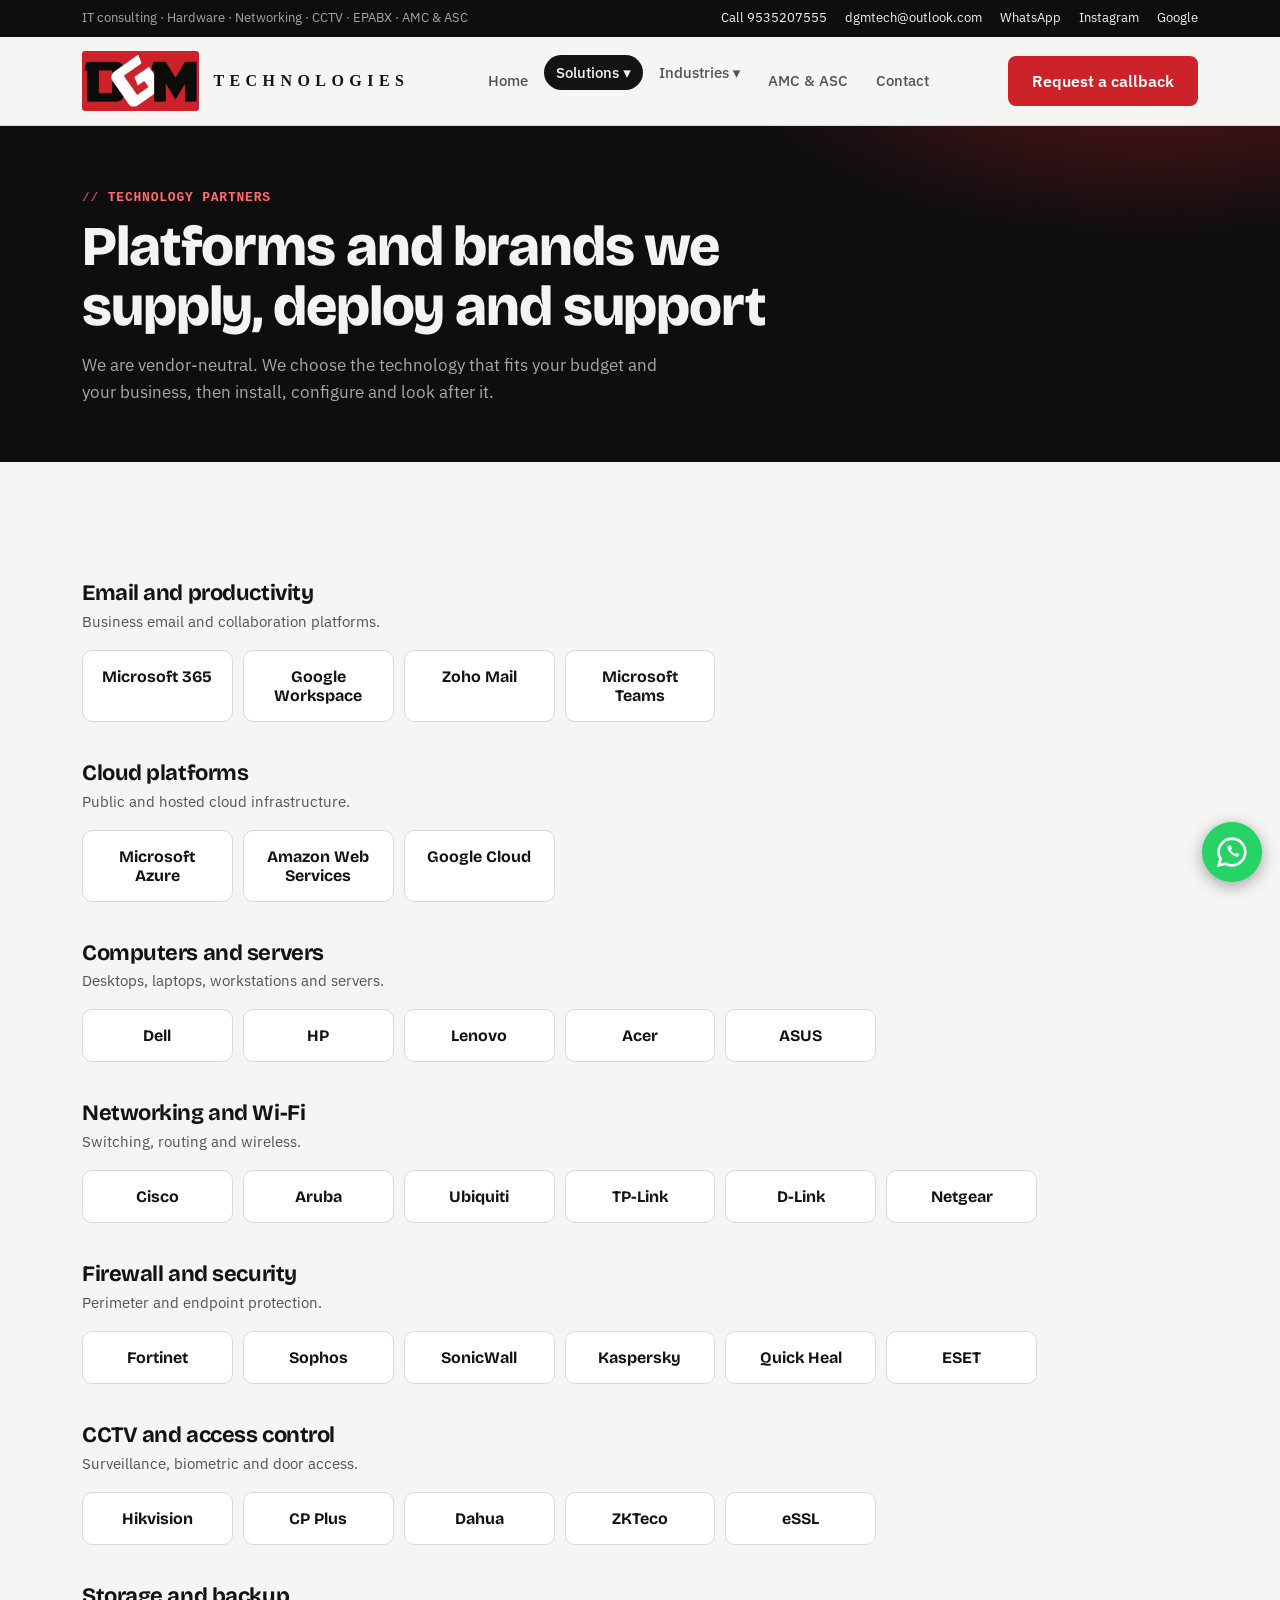
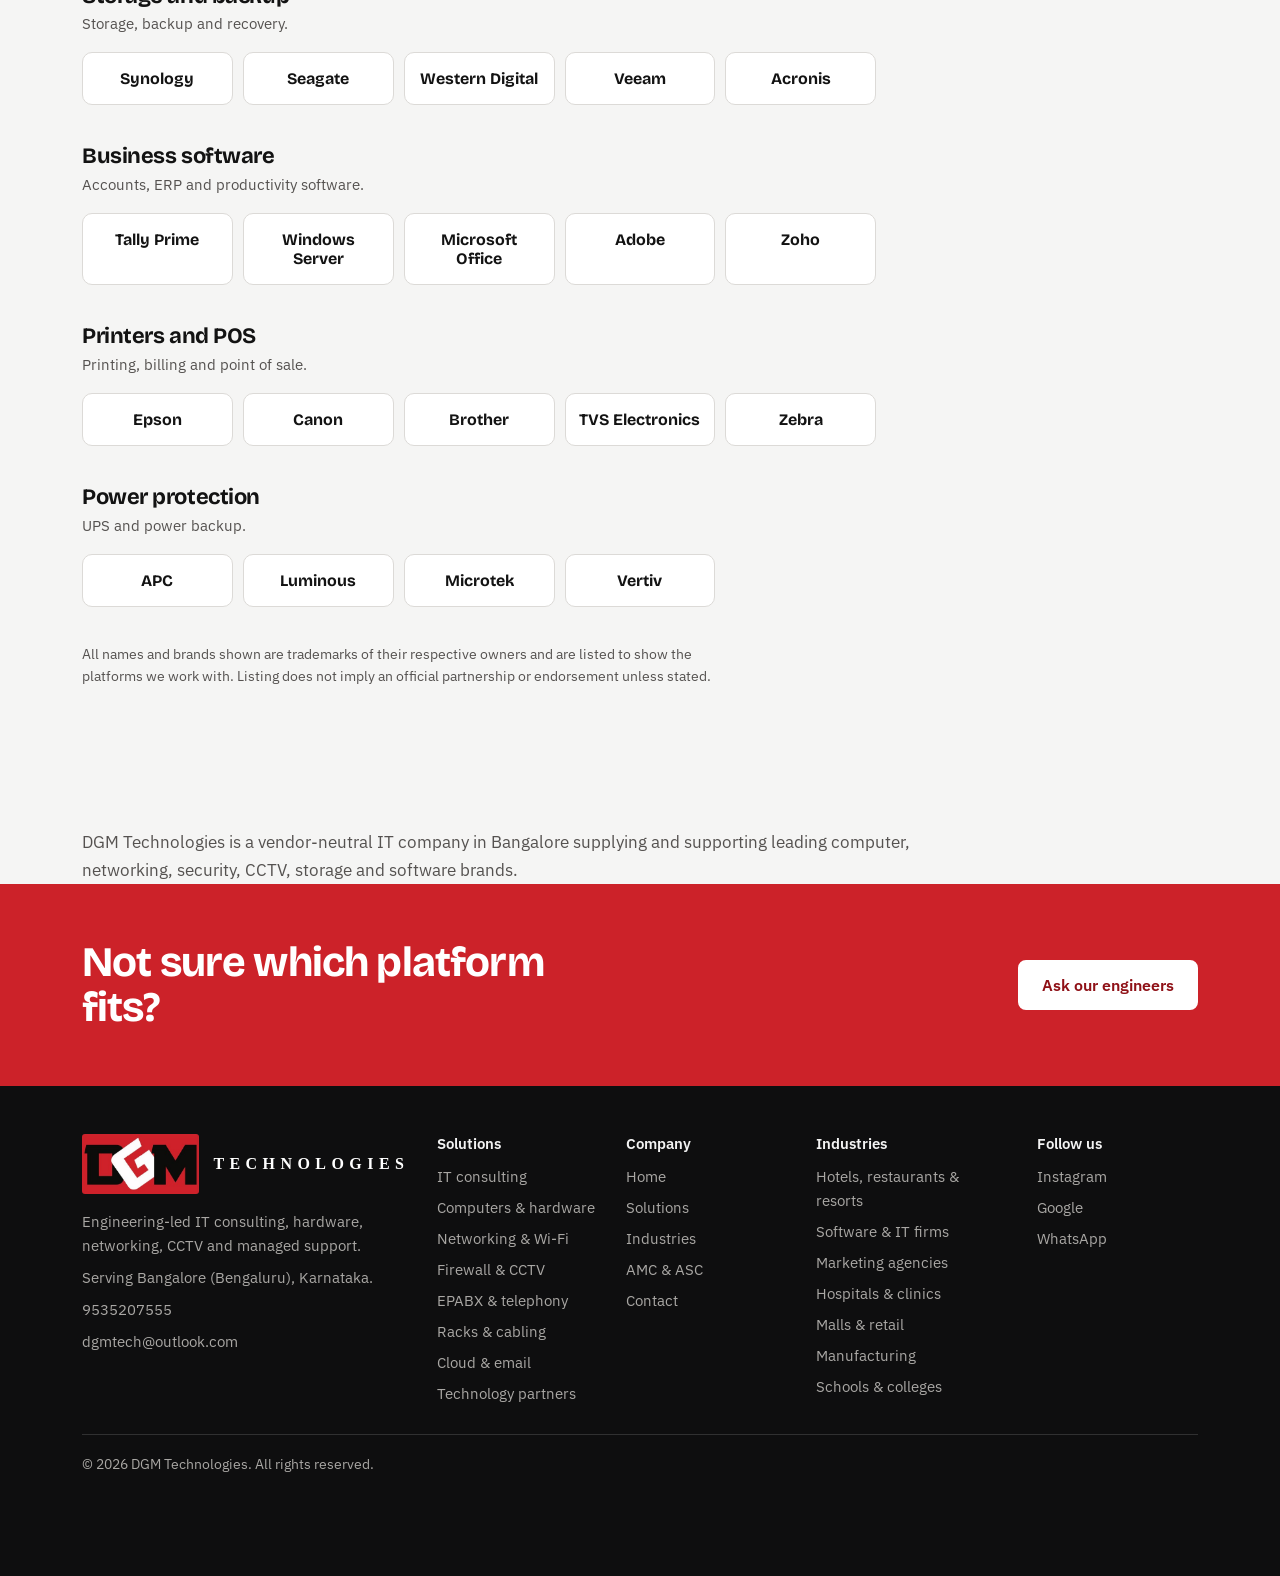
<file: partners.html>
<!DOCTYPE html>
<html lang="en-IN">
<head>
<meta charset="utf-8">
<meta name="viewport" content="width=device-width, initial-scale=1, viewport-fit=cover">
<title>Technology Partners & Platforms | DGM Technologies Bangalore</title>
<meta name="description" content="Vendor-neutral IT company in Bangalore supplying and supporting leading computer, networking, security, CCTV, storage, cloud and software brands.">
<meta name="keywords" content="IT services Bangalore, IT consultant Bangalore, IT company in Bangalore, computer sales and service Bangalore, networking Bangalore, structured cabling Bangalore, network rack and cable dressing, firewall installation Bangalore, CCTV installation Bangalore, EPABX Bangalore, Wi-Fi installation Bangalore, AMC for computers Bangalore, ASC, Tally sales and support Bangalore, ERP software Bangalore, Microsoft 365 Bangalore, Google Workspace Bangalore, cloud server Bangalore, DGM Technologies, technology partners Bangalore, Dell HP Lenovo dealer Bangalore, Fortinet Sophos Bangalore, Hikvision CP Plus Bangalore">
<meta name="robots" content="index, follow, max-image-preview:large">
<link rel="canonical" href="https://dgmtechnologies.in/partners.html">
<link rel="alternate" hreflang="en-IN" href="https://dgmtechnologies.in/partners.html">
<meta name="geo.region" content="IN-KA">
<meta name="geo.placename" content="Bengaluru">
<meta name="author" content="DGM Technologies">
<meta property="og:type" content="website">
<meta property="og:site_name" content="DGM Technologies">
<meta property="og:locale" content="en_IN">
<meta property="og:title" content="Technology Partners & Platforms | DGM Technologies Bangalore">
<meta property="og:description" content="Vendor-neutral IT company in Bangalore supplying and supporting leading computer, networking, security, CCTV, storage, cloud and software brands.">
<meta property="og:url" content="https://dgmtechnologies.in/partners.html">
<meta property="og:image" content="https://dgmtechnologies.in/images/og.jpg">
<meta name="twitter:card" content="summary_large_image">
<meta name="twitter:title" content="Technology Partners & Platforms | DGM Technologies Bangalore">
<meta name="twitter:description" content="Vendor-neutral IT company in Bangalore supplying and supporting leading computer, networking, security, CCTV, storage, cloud and software brands.">
<meta name="twitter:image" content="https://dgmtechnologies.in/images/og.jpg">
<link rel="icon" href="images/favicon.png" type="image/png">
<link rel="preconnect" href="https://fonts.googleapis.com">
<link rel="preconnect" href="https://fonts.gstatic.com" crossorigin>
<link href="https://fonts.googleapis.com/css2?family=Bricolage+Grotesque:opsz,wght@12..96,500;12..96,700;12..96,800&family=IBM+Plex+Sans:wght@400;500;600&display=swap" rel="stylesheet">
<link rel="stylesheet" href="styles.css">
<script type="application/ld+json">{"@context": "https://schema.org", "@type": ["ProfessionalService", "LocalBusiness"], "@id": "https://dgmtechnologies.in/#business", "name": "DGM Technologies", "url": "https://dgmtechnologies.in/", "logo": "https://dgmtechnologies.in/images/logo.jpg", "image": "https://dgmtechnologies.in/images/og.jpg", "description": "IT consulting, computer sales and service, networking, firewall, CCTV, EPABX, cloud and AMC in Bangalore.", "telephone": "+91-9535207555", "email": "dgmtech@outlook.com", "address": {"@type": "PostalAddress", "addressLocality": "Bengaluru", "addressRegion": "Karnataka", "addressCountry": "IN"}, "areaServed": [{"@type": "City", "name": "Bengaluru"}, {"@type": "AdministrativeArea", "name": "Karnataka"}], "sameAs": ["https://www.instagram.com/p/DVnwe99k9TN/"], "hasOfferCatalog": {"@type": "OfferCatalog", "name": "IT services", "itemListElement": [{"@type": "Offer", "itemOffered": {"@type": "Service", "name": "IT consulting"}}, {"@type": "Offer", "itemOffered": {"@type": "Service", "name": "Computer sales and service"}}, {"@type": "Offer", "itemOffered": {"@type": "Service", "name": "Networking and Wi-Fi"}}, {"@type": "Offer", "itemOffered": {"@type": "Service", "name": "Network rack and cable dressing"}}, {"@type": "Offer", "itemOffered": {"@type": "Service", "name": "Firewall and security"}}, {"@type": "Offer", "itemOffered": {"@type": "Service", "name": "CCTV installation"}}, {"@type": "Offer", "itemOffered": {"@type": "Service", "name": "EPABX systems"}}, {"@type": "Offer", "itemOffered": {"@type": "Service", "name": "Cloud and email"}}, {"@type": "Offer", "itemOffered": {"@type": "Service", "name": "ERP and Tally"}}, {"@type": "Offer", "itemOffered": {"@type": "Service", "name": "AMC and ASC contracts"}}, {"@type": "Offer", "itemOffered": {"@type": "Service", "name": "Hospitality IT"}}, {"@type": "Offer", "itemOffered": {"@type": "Service", "name": "Biometric and door lock installation"}}]}}</script>
<script type="application/ld+json">{"@context": "https://schema.org", "@type": "BreadcrumbList", "itemListElement": [{"@type": "ListItem", "position": 1, "name": "Home", "item": "https://dgmtechnologies.in/"}, {"@type": "ListItem", "position": 2, "name": "Technology Partners & Platforms", "item": "https://dgmtechnologies.in/partners.html"}]}</script>
<!-- Paste Google Analytics / Search Console verification tags here -->
</head>
<body>
<svg width="0" height="0" style="position:absolute" aria-hidden="true" focusable="false">
<symbol id="s-consult" viewBox="0 0 400 260"><rect class="bg" width="400" height="260"/><rect class="d" x="120" y="30" width="160" height="205" rx="12"/><rect class="w" x="134" y="52" width="132" height="171" rx="6"/><rect class="r" x="165" y="20" width="70" height="26" rx="8"/><rect class="r" x="148" y="76" width="16" height="16" rx="3"/><rect class="g" x="174" y="80" width="80" height="8" rx="4"/><rect class="r" x="148" y="116" width="16" height="16" rx="3"/><rect class="g" x="174" y="120" width="64" height="8" rx="4"/><rect class="r" x="148" y="156" width="16" height="16" rx="3"/><rect class="g" x="174" y="160" width="76" height="8" rx="4"/><rect class="g" x="148" y="196" width="16" height="16" rx="3"/><rect class="g" x="174" y="200" width="50" height="8" rx="4"/></symbol>
<symbol id="s-sales" viewBox="0 0 400 260"><rect class="bg" width="400" height="260"/><rect class="d" x="80" y="36" width="210" height="136" rx="10"/><rect class="n" x="92" y="48" width="186" height="112" rx="4"/><rect class="r" x="108" y="112" width="24" height="36"/><rect class="w" x="146" y="90" width="24" height="58"/><rect class="r" x="184" y="104" width="24" height="44"/><rect class="w" x="222" y="68" width="24" height="80"/><rect class="d" x="170" y="172" width="30" height="22"/><rect class="d" x="130" y="194" width="110" height="10" rx="5"/><rect class="d" x="312" y="70" width="54" height="134" rx="8"/><circle class="r" cx="339" cy="92" r="7"/><rect class="g" x="324" y="120" width="30" height="5" rx="2"/><rect class="g" x="324" y="134" width="30" height="5" rx="2"/><rect class="g" x="100" y="220" width="190" height="16" rx="6"/></symbol>
<symbol id="s-repair" viewBox="0 0 400 260"><rect class="bg" width="400" height="260"/><rect class="d" x="90" y="40" width="220" height="146" rx="10"/><rect class="n" x="102" y="52" width="196" height="122" rx="4"/><rect class="r" x="118" y="70" width="90" height="10" rx="5"/><rect class="g" x="118" y="92" width="110" height="8" rx="4"/><rect class="g" x="118" y="110" width="80" height="8" rx="4"/><circle class="r" cx="252" cy="140" r="22"/><path class="sw" d="M241 140l8 8 15-16"/><rect class="d" x="60" y="186" width="280" height="16" rx="8"/><g transform="rotate(35 330 200)"><rect class="r" x="322" y="140" width="16" height="64" rx="6"/><rect class="d" x="327" y="100" width="6" height="44"/></g></symbol>
<symbol id="s-network" viewBox="0 0 400 260"><rect class="bg" width="400" height="260"/><path class="sr" d="M162 98a54 54 0 0 1 76 0M178 114a32 32 0 0 1 44 0"/><circle class="r" cx="200" cy="130" r="6"/><rect class="d" x="130" y="150" width="140" height="38" rx="10"/><circle class="gr" cx="152" cy="169" r="5"/><circle class="r" cx="170" cy="169" r="5"/><path class="sd" d="M200 188v22M200 210H70v-20M200 210h130v-20"/><rect class="d" x="40" y="176" width="60" height="40" rx="6"/><rect class="d" x="300" y="176" width="60" height="40" rx="6"/><rect class="n" x="46" y="182" width="48" height="28" rx="3"/><rect class="n" x="306" y="182" width="48" height="28" rx="3"/><rect class="d" x="170" y="222" width="60" height="14" rx="5"/></symbol>
<symbol id="s-firewall" viewBox="0 0 400 260"><rect class="bg" width="400" height="260"/><path class="d" d="M200 24l92 32v70c0 50-40 84-92 104-52-20-92-54-92-104V56z"/><path class="r" d="M200 40l76 27v59c0 40-32 69-76 87-44-18-76-47-76-87V67z"/><rect class="w" x="174" y="118" width="52" height="42" rx="7"/><path class="sd" d="M184 118v-14a16 16 0 0 1 32 0v14"/><circle class="r" cx="200" cy="138" r="5"/></symbol>
<symbol id="s-cctv" viewBox="0 0 400 260"><rect class="bg" width="400" height="260"/><polygon points="250,104 392,40 392,200" fill="#cc2229" opacity=".18"/><g transform="rotate(14 190 110)"><rect class="d" x="110" y="84" width="150" height="52" rx="12"/><rect class="n" x="236" y="92" width="30" height="36" rx="8"/><circle class="r" cx="251" cy="110" r="9"/><rect class="g" x="124" y="96" width="60" height="8" rx="4"/></g><path class="sd" d="M130 120L90 170V228"/><rect class="d" x="70" y="226" width="44" height="10" rx="4"/><circle class="r" cx="350" cy="40" r="7"/><rect class="d" x="360" y="34" width="0" height="0"/></symbol>
<symbol id="s-server" viewBox="0 0 400 260"><rect class="bg" width="400" height="260"/><rect class="d" x="120" y="24" width="160" height="214" rx="10"/><g fill="#2b2b2b"><rect x="134" y="40" width="132" height="40" rx="5"/><rect x="134" y="90" width="132" height="40" rx="5"/><rect x="134" y="140" width="132" height="40" rx="5"/><rect x="134" y="190" width="132" height="36" rx="5"/></g><circle class="gr" cx="150" cy="60" r="5"/><circle class="r" cx="168" cy="60" r="5"/><circle class="gr" cx="150" cy="110" r="5"/><circle class="gr" cx="168" cy="110" r="5"/><circle class="gr" cx="150" cy="160" r="5"/><circle class="r" cx="150" cy="208" r="5"/><rect class="g" x="196" y="56" width="56" height="8" rx="4"/><rect class="g" x="196" y="106" width="56" height="8" rx="4"/><rect class="g" x="196" y="156" width="56" height="8" rx="4"/><rect class="g" x="196" y="204" width="56" height="8" rx="4"/></symbol>
<symbol id="s-amc" viewBox="0 0 400 260"><rect class="bg" width="400" height="260"/><rect class="d" x="90" y="36" width="220" height="190" rx="14"/><rect class="w" x="100" y="72" width="200" height="144" rx="8"/><rect class="r" x="100" y="46" width="200" height="30" rx="0"/><rect class="d" x="140" y="26" width="10" height="26" rx="5"/><rect class="d" x="250" y="26" width="10" height="26" rx="5"/><g class="g"><rect x="116" y="92" width="28" height="22" rx="4"/><rect x="154" y="92" width="28" height="22" rx="4"/><rect x="192" y="92" width="28" height="22" rx="4"/><rect x="116" y="128" width="28" height="22" rx="4"/><rect x="154" y="128" width="28" height="22" rx="4"/></g><rect class="r" x="192" y="128" width="28" height="22" rx="4"/><circle class="gr" cx="266" cy="170" r="24"/><path class="sw" d="M254 170l9 9 16-18"/></symbol>
<symbol id="s-erp" viewBox="0 0 400 260"><rect class="bg" width="400" height="260"/><rect class="d" x="90" y="36" width="220" height="188" rx="12"/><rect class="w" x="102" y="48" width="196" height="164" rx="6"/><rect class="g" x="122" y="136" width="26" height="54"/><rect class="g" x="162" y="108" width="26" height="82"/><rect class="g" x="202" y="126" width="26" height="64"/><rect class="r" x="242" y="76" width="26" height="114"/><rect class="d" x="116" y="192" width="170" height="4" rx="2"/><rect class="g" x="122" y="62" width="70" height="8" rx="4"/></symbol>
<symbol id="s-cloud" viewBox="0 0 400 260"><rect class="bg" width="400" height="260"/><path class="d" d="M120 192a46 46 0 0 1 6-92 62 62 0 0 1 118-8 50 50 0 0 1 20 100z"/><rect class="w" x="164" y="112" width="72" height="50" rx="7"/><path class="sr" d="M168 118l32 26 32-26"/><circle class="gr" cx="290" cy="196" r="14"/><path class="sw" d="M283 196l5 5 10-11" style="stroke-width:4"/></symbol>
<symbol id="s-epabx" viewBox="0 0 400 260"><rect class="bg" width="400" height="260"/><rect class="d" x="95" y="120" width="210" height="104" rx="16"/><rect class="d" x="80" y="74" width="240" height="40" rx="20"/><rect class="r" x="80" y="80" width="40" height="28" rx="12"/><rect class="r" x="280" y="80" width="40" height="28" rx="12"/><rect class="n" x="112" y="134" width="86" height="38" rx="6"/><rect class="g" x="122" y="144" width="52" height="6" rx="3"/><rect class="g" x="122" y="156" width="34" height="6" rx="3"/><circle class="w" cx="226" cy="146" r="7"/><circle class="w" cx="252" cy="146" r="7"/><circle class="w" cx="278" cy="146" r="7"/><circle class="w" cx="226" cy="166" r="7"/><circle class="w" cx="252" cy="166" r="7"/><circle class="w" cx="278" cy="166" r="7"/><circle class="w" cx="226" cy="186" r="7"/><circle class="w" cx="252" cy="186" r="7"/><circle class="w" cx="278" cy="186" r="7"/><rect class="d" x="130" y="224" width="140" height="10" rx="5"/></symbol>
<symbol id="s-print" viewBox="0 0 400 260"><rect class="bg" width="400" height="260"/><rect class="w" x="150" y="36" width="100" height="110"/><rect class="g" x="164" y="54" width="60" height="7" rx="3"/><rect class="g" x="164" y="72" width="72" height="7" rx="3"/><rect class="r" x="164" y="90" width="44" height="7" rx="3"/><rect class="g" x="164" y="108" width="68" height="7" rx="3"/><rect class="d" x="105" y="130" width="190" height="84" rx="14"/><rect class="n" x="125" y="144" width="150" height="12" rx="6"/><circle class="gr" cx="130" cy="190" r="6"/><circle class="r" cx="150" cy="190" r="6"/><rect class="d" x="130" y="214" width="140" height="10" rx="5"/></symbol>
<symbol id="s-rack" viewBox="0 0 400 260"><rect class="bg" width="400" height="260"/><rect class="d" x="110" y="16" width="180" height="230" rx="10"/><rect class="n" x="122" y="30" width="156" height="26" rx="3"/><rect class="g" x="130" y="38" width="10" height="10" rx="2"/><rect class="g" x="142" y="38" width="10" height="10" rx="2"/><rect class="g" x="155" y="38" width="10" height="10" rx="2"/><rect class="g" x="167" y="38" width="10" height="10" rx="2"/><rect class="g" x="180" y="38" width="10" height="10" rx="2"/><rect class="g" x="192" y="38" width="10" height="10" rx="2"/><rect class="g" x="205" y="38" width="10" height="10" rx="2"/><rect class="g" x="217" y="38" width="10" height="10" rx="2"/><rect class="g" x="230" y="38" width="10" height="10" rx="2"/><rect class="g" x="242" y="38" width="10" height="10" rx="2"/><rect class="g" x="255" y="38" width="10" height="10" rx="2"/><rect class="g" x="267" y="38" width="10" height="10" rx="2"/><rect class="n" x="122" y="66" width="156" height="26" rx="3"/><rect class="w" x="130" y="74" width="9" height="9" rx="2"/><rect class="w" x="141" y="74" width="9" height="9" rx="2"/><rect class="w" x="152" y="74" width="9" height="9" rx="2"/><rect class="w" x="163" y="74" width="9" height="9" rx="2"/><rect class="w" x="174" y="74" width="9" height="9" rx="2"/><rect class="w" x="185" y="74" width="9" height="9" rx="2"/><rect class="w" x="196" y="74" width="9" height="9" rx="2"/><rect class="w" x="207" y="74" width="9" height="9" rx="2"/><rect class="w" x="218" y="74" width="9" height="9" rx="2"/><rect class="w" x="229" y="74" width="9" height="9" rx="2"/><rect class="w" x="240" y="74" width="9" height="9" rx="2"/><rect class="w" x="251" y="74" width="9" height="9" rx="2"/><circle class="gr" cx="268" cy="79" r="3"/><rect class="n" x="122" y="102" width="156" height="16" rx="3"/><rect class="g" x="130" y="105" width="6" height="10" rx="2"/><rect class="g" x="150" y="105" width="6" height="10" rx="2"/><rect class="g" x="170" y="105" width="6" height="10" rx="2"/><rect class="g" x="190" y="105" width="6" height="10" rx="2"/><rect class="g" x="210" y="105" width="6" height="10" rx="2"/><rect class="g" x="230" y="105" width="6" height="10" rx="2"/><rect class="g" x="250" y="105" width="6" height="10" rx="2"/><rect class="g" x="270" y="105" width="6" height="10" rx="2"/><rect class="n" x="122" y="124" width="156" height="26" rx="3"/><rect class="g" x="130" y="132" width="10" height="10" rx="2"/><rect class="g" x="142" y="132" width="10" height="10" rx="2"/><rect class="g" x="155" y="132" width="10" height="10" rx="2"/><rect class="g" x="167" y="132" width="10" height="10" rx="2"/><rect class="g" x="180" y="132" width="10" height="10" rx="2"/><rect class="g" x="192" y="132" width="10" height="10" rx="2"/><rect class="g" x="205" y="132" width="10" height="10" rx="2"/><rect class="g" x="217" y="132" width="10" height="10" rx="2"/><rect class="g" x="230" y="132" width="10" height="10" rx="2"/><rect class="g" x="242" y="132" width="10" height="10" rx="2"/><rect class="g" x="255" y="132" width="10" height="10" rx="2"/><rect class="g" x="267" y="132" width="10" height="10" rx="2"/><rect class="n" x="122" y="172" width="156" height="60" rx="4"/><circle class="r" cx="140" cy="186" r="5"/><rect class="g" x="156" y="182" width="100" height="8" rx="4"/><rect class="r" x="135.0" y="56" width="3" height="10"/><rect class="w" x="147.5" y="56" width="3" height="10"/><rect class="g" x="160.0" y="56" width="3" height="10"/><rect class="r" x="172.5" y="56" width="3" height="10"/><rect class="w" x="185.0" y="56" width="3" height="10"/><rect class="g" x="197.5" y="56" width="3" height="10"/><rect class="r" x="210.0" y="56" width="3" height="10"/><rect class="w" x="222.5" y="56" width="3" height="10"/><rect class="g" x="235.0" y="56" width="3" height="10"/><rect class="r" x="247.5" y="56" width="3" height="10"/><rect class="w" x="260.0" y="56" width="3" height="10"/><rect class="g" x="272.5" y="56" width="3" height="10"/><rect class="r" x="134.0" y="92" width="3" height="10"/><rect class="r" x="134.0" y="118" width="3" height="6"/><rect class="w" x="145.0" y="92" width="3" height="10"/><rect class="w" x="145.0" y="118" width="3" height="6"/><rect class="g" x="156.0" y="92" width="3" height="10"/><rect class="g" x="156.0" y="118" width="3" height="6"/><rect class="r" x="167.0" y="92" width="3" height="10"/><rect class="r" x="167.0" y="118" width="3" height="6"/><rect class="w" x="178.0" y="92" width="3" height="10"/><rect class="w" x="178.0" y="118" width="3" height="6"/><rect class="g" x="189.0" y="92" width="3" height="10"/><rect class="g" x="189.0" y="118" width="3" height="6"/><rect class="r" x="200.0" y="92" width="3" height="10"/><rect class="r" x="200.0" y="118" width="3" height="6"/><rect class="w" x="211.0" y="92" width="3" height="10"/><rect class="w" x="211.0" y="118" width="3" height="6"/><rect class="g" x="222.0" y="92" width="3" height="10"/><rect class="g" x="222.0" y="118" width="3" height="6"/><rect class="r" x="233.0" y="92" width="3" height="10"/><rect class="r" x="233.0" y="118" width="3" height="6"/><rect class="w" x="244.0" y="92" width="3" height="10"/><rect class="w" x="244.0" y="118" width="3" height="6"/><rect class="g" x="255.0" y="92" width="3" height="10"/><rect class="g" x="255.0" y="118" width="3" height="6"/><rect class="g" x="300" y="40" width="70" height="8" rx="4"/><rect class="r" x="300" y="58" width="48" height="8" rx="4"/><rect class="g" x="300" y="76" width="60" height="8" rx="4"/></symbol>
<symbol id="s-cable" viewBox="0 0 400 260"><rect class="bg" width="400" height="260"/><path d="M40 210C120 210 110 90 200 90S290 170 330 120" fill="none" stroke="#151515" stroke-width="14" stroke-linecap="round"/><path d="M40 225C130 225 120 105 210 105S300 185 330 135" fill="none" stroke="#cc2229" stroke-width="10" stroke-linecap="round"/><rect class="g" x="324" y="92" width="52" height="56" rx="6"/><rect class="d" x="332" y="100" width="36" height="22" rx="3"/><rect class="r" x="338" y="128" width="24" height="8" rx="2"/><rect class="w" x="60" y="40" width="64" height="26" rx="6"/><rect class="r" x="70" y="49" width="30" height="8" rx="4"/></symbol>
</svg>
<div class="util"><div class="wrap"><span class="u-l">IT consulting · Hardware · Networking · CCTV · EPABX · AMC &amp; ASC</span><span class="u-r"><a href="tel:+919535207555">Call 9535207555</a><a href="mailto:dgmtech@outlook.com">dgmtech@outlook.com</a><a href="https://wa.me/919535207555" target="_blank" rel="noopener">WhatsApp</a><a href="https://www.instagram.com/p/DVnwe99k9TN/" target="_blank" rel="noopener">Instagram</a><a href="https://share.google/RbJIVRVzw3cIwHZX9" target="_blank" rel="noopener">Google</a></span></div></div>
<header><div class="wrap nav">
  <a class="brand" href="index.html" aria-label="DGM Technologies home"><img src="images/logo.jpg" alt="DGM Technologies logo, IT services Bangalore" width="117" height="60"><span class="bn">TECHNOLOGIES</span></a>
  <nav class="tabs" aria-label="Main"><a href="index.html">Home</a><span class="dd"><a href="solutions.html" data-sol aria-current="page">Solutions ▾</a><span class="menu"><a href="solutions.html">All solutions</a><a href="cloud-email.html">Cloud &amp; email</a><a href="partners.html" aria-current="page">Technology partners</a></span></span><span class="dd"><a href="industries.html" data-ind>Industries ▾</a><span class="menu"><a href="hospitality.html">Hotels, restaurants &amp; resorts</a><a href="software-it.html">Software &amp; IT firms</a><a href="marketing.html">Marketing agencies</a><a href="healthcare.html">Hospitals &amp; clinics</a><a href="malls-retail.html">Malls &amp; retail</a><a href="manufacturing.html">Manufacturing</a><a href="education.html">Schools &amp; colleges</a></span></span><a href="amc-asc.html">AMC &amp; ASC</a><a href="contact.html">Contact</a></nav>
  <a class="btn hd" href="contact.html">Request a callback</a>
</div></header>
<main>
<div class="page">
  <div class="pagehead"><div class="wrap"><div class="eyebrow">Technology partners</div><h1>Platforms and brands we supply, deploy and support</h1><p class="sub">We are vendor-neutral. We choose the technology that fits your budget and your business, then install, configure and look after it.</p></div></div>
  <section><div class="wrap"><div class="pcat"><h3>Email and productivity</h3><p>Business email and collaboration platforms.</p><div class="ptiles"><div class="pt">Microsoft 365</div><div class="pt">Google Workspace</div><div class="pt">Zoho Mail</div><div class="pt">Microsoft Teams</div></div></div><div class="pcat"><h3>Cloud platforms</h3><p>Public and hosted cloud infrastructure.</p><div class="ptiles"><div class="pt">Microsoft Azure</div><div class="pt">Amazon Web Services</div><div class="pt">Google Cloud</div></div></div><div class="pcat"><h3>Computers and servers</h3><p>Desktops, laptops, workstations and servers.</p><div class="ptiles"><div class="pt">Dell</div><div class="pt">HP</div><div class="pt">Lenovo</div><div class="pt">Acer</div><div class="pt">ASUS</div></div></div><div class="pcat"><h3>Networking and Wi-Fi</h3><p>Switching, routing and wireless.</p><div class="ptiles"><div class="pt">Cisco</div><div class="pt">Aruba</div><div class="pt">Ubiquiti</div><div class="pt">TP-Link</div><div class="pt">D-Link</div><div class="pt">Netgear</div></div></div><div class="pcat"><h3>Firewall and security</h3><p>Perimeter and endpoint protection.</p><div class="ptiles"><div class="pt">Fortinet</div><div class="pt">Sophos</div><div class="pt">SonicWall</div><div class="pt">Kaspersky</div><div class="pt">Quick Heal</div><div class="pt">ESET</div></div></div><div class="pcat"><h3>CCTV and access control</h3><p>Surveillance, biometric and door access.</p><div class="ptiles"><div class="pt">Hikvision</div><div class="pt">CP Plus</div><div class="pt">Dahua</div><div class="pt">ZKTeco</div><div class="pt">eSSL</div></div></div><div class="pcat"><h3>Storage and backup</h3><p>Storage, backup and recovery.</p><div class="ptiles"><div class="pt">Synology</div><div class="pt">Seagate</div><div class="pt">Western Digital</div><div class="pt">Veeam</div><div class="pt">Acronis</div></div></div><div class="pcat"><h3>Business software</h3><p>Accounts, ERP and productivity software.</p><div class="ptiles"><div class="pt">Tally Prime</div><div class="pt">Windows Server</div><div class="pt">Microsoft Office</div><div class="pt">Adobe</div><div class="pt">Zoho</div></div></div><div class="pcat"><h3>Printers and POS</h3><p>Printing, billing and point of sale.</p><div class="ptiles"><div class="pt">Epson</div><div class="pt">Canon</div><div class="pt">Brother</div><div class="pt">TVS Electronics</div><div class="pt">Zebra</div></div></div><div class="pcat"><h3>Power protection</h3><p>UPS and power backup.</p><div class="ptiles"><div class="pt">APC</div><div class="pt">Luminous</div><div class="pt">Microtek</div><div class="pt">Vertiv</div></div></div><p class="legal">All names and brands shown are trademarks of their respective owners and are listed to show the platforms we work with. Listing does not imply an official partnership or endorsement unless stated.</p></div></section>
  <section class="seo"><div class="wrap"><p>DGM Technologies is a vendor-neutral IT company in Bangalore supplying and supporting leading computer, networking, security, CCTV, storage and software brands.</p></div></section>
<div class="ctaband"><div class="wrap"><h2>Not sure which platform fits?</h2><a class="btn" href="contact.html">Ask our engineers</a></div></div>
</div>
</main>
<footer class="foot"><div class="wrap">
  <div><a class="brand" href="index.html"><img src="images/logo.jpg" alt="DGM Technologies logo, IT services Bangalore" width="117" height="60"><span class="bn">TECHNOLOGIES</span></a><p>Engineering-led IT consulting, hardware, networking, CCTV and managed support.</p><p>Serving Bangalore (Bengaluru), Karnataka.</p><p><a href="tel:+919535207555">9535207555</a></p><p><a href="mailto:dgmtech@outlook.com">dgmtech@outlook.com</a></p></div>
  <div><h4>Solutions</h4><nav><a href="solutions.html">IT consulting</a><a href="solutions.html">Computers &amp; hardware</a><a href="solutions.html">Networking &amp; Wi-Fi</a><a href="solutions.html">Firewall &amp; CCTV</a><a href="solutions.html">EPABX &amp; telephony</a><a href="solutions.html">Racks &amp; cabling</a><a href="cloud-email.html">Cloud &amp; email</a><a href="partners.html">Technology partners</a></nav></div>
  <div><h4>Company</h4><nav><a href="index.html">Home</a><a href="solutions.html">Solutions</a><a href="industries.html">Industries</a><a href="amc-asc.html">AMC &amp; ASC</a><a href="contact.html">Contact</a></nav></div>
  <div><h4>Industries</h4><nav><a href="hospitality.html">Hotels, restaurants &amp; resorts</a><a href="software-it.html">Software &amp; IT firms</a><a href="marketing.html">Marketing agencies</a><a href="healthcare.html">Hospitals &amp; clinics</a><a href="malls-retail.html">Malls &amp; retail</a><a href="manufacturing.html">Manufacturing</a><a href="education.html">Schools &amp; colleges</a></nav></div>
  <div><h4>Follow us</h4><nav>
    <a href="https://www.instagram.com/p/DVnwe99k9TN/" target="_blank" rel="noopener">Instagram</a>
    <a href="https://share.google/RbJIVRVzw3cIwHZX9" target="_blank" rel="noopener">Google</a>
    <a href="https://wa.me/919535207555" target="_blank" rel="noopener">WhatsApp</a></nav></div>
  <div class="fine">© 2026 DGM Technologies. All rights reserved.</div>
</div></footer>
<a class="float" href="https://wa.me/919535207555?text=Hello%20DGM%20Technologies%2C%20I%20need%20help%20with%20IT." target="_blank" rel="noopener" aria-label="Chat with us on WhatsApp"><svg viewBox="0 0 24 24" aria-hidden="true"><path d="M12 2a10 10 0 0 0-8.6 15.1L2 22l5-1.3A10 10 0 1 0 12 2z" fill="none" stroke="#fff" stroke-width="2"/><path d="M8.5 7.5c0 4 4 8 8 8l1-2-2.5-1-1 1c-1-.4-2.5-1.9-3-3l1-1-1-2.5z" fill="#fff"/></svg></a>
<script src="script.js" defer></script>
</body>
</html>
</file>
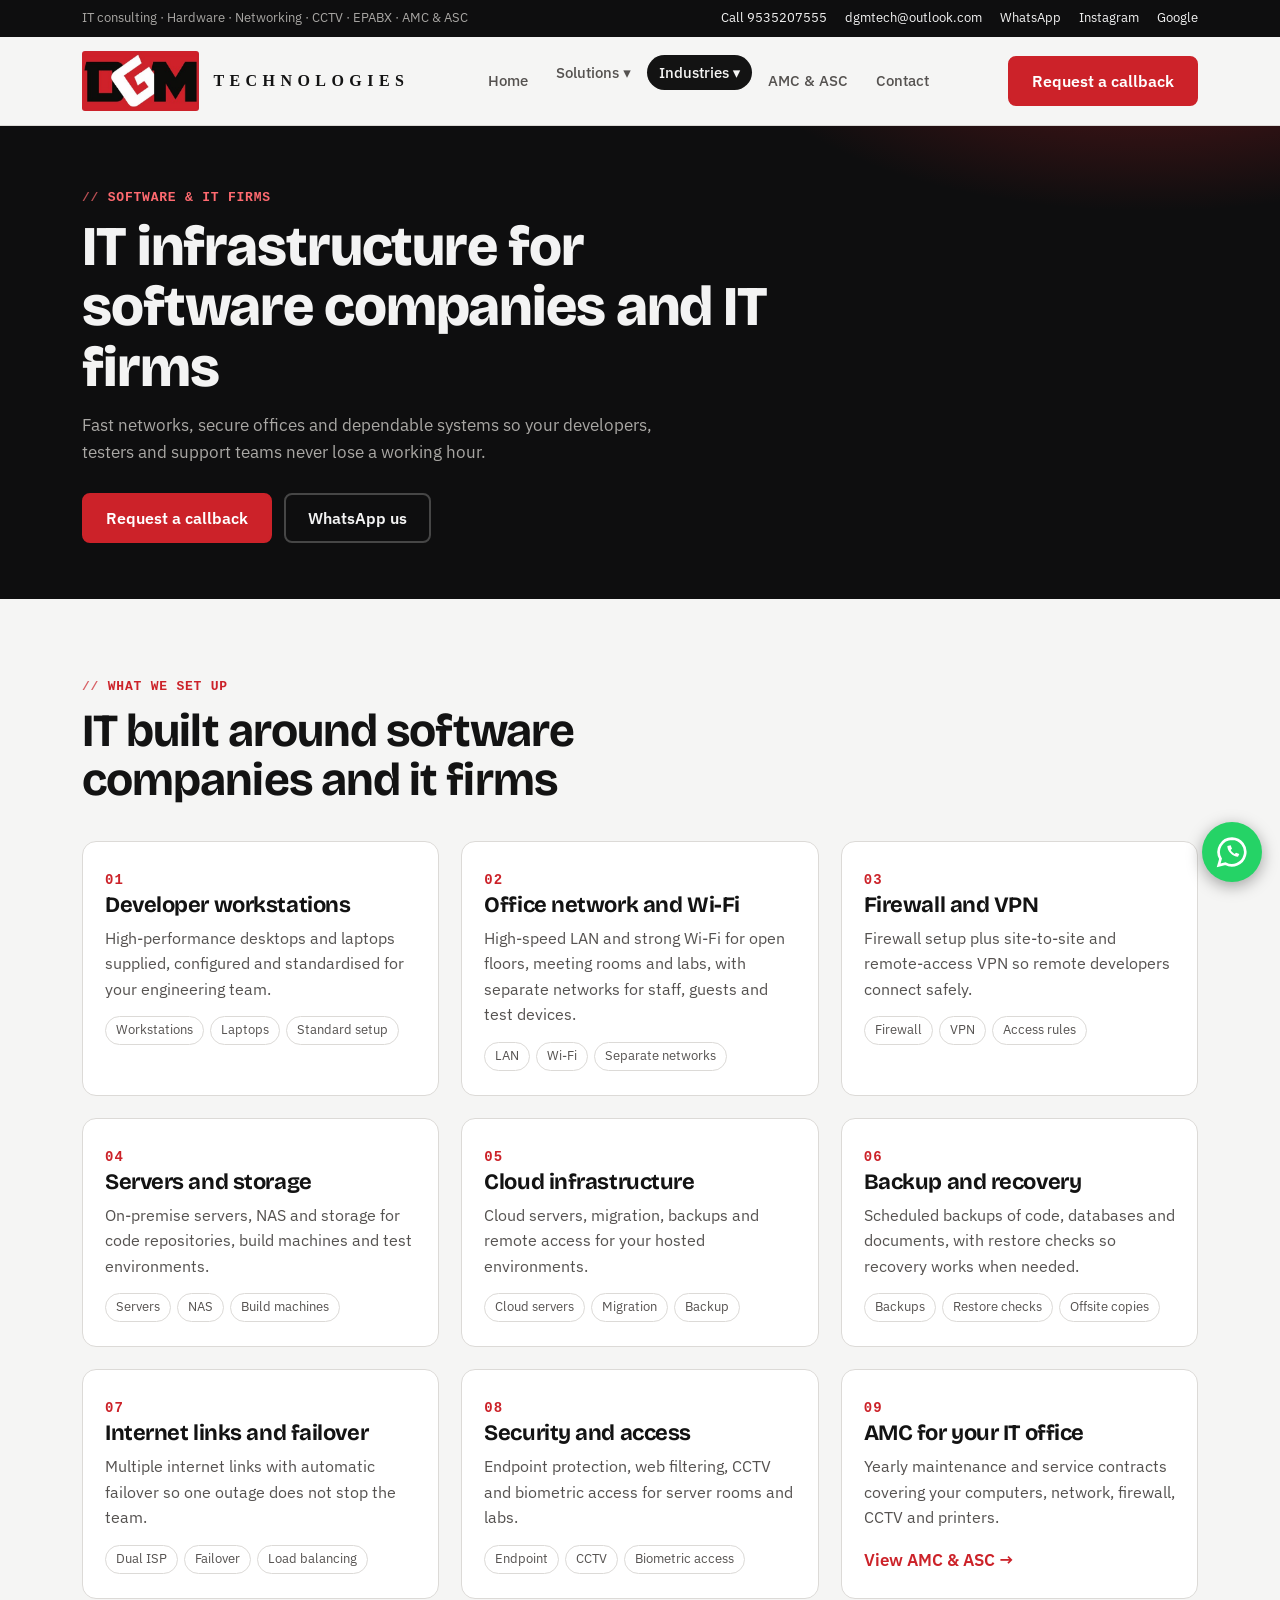
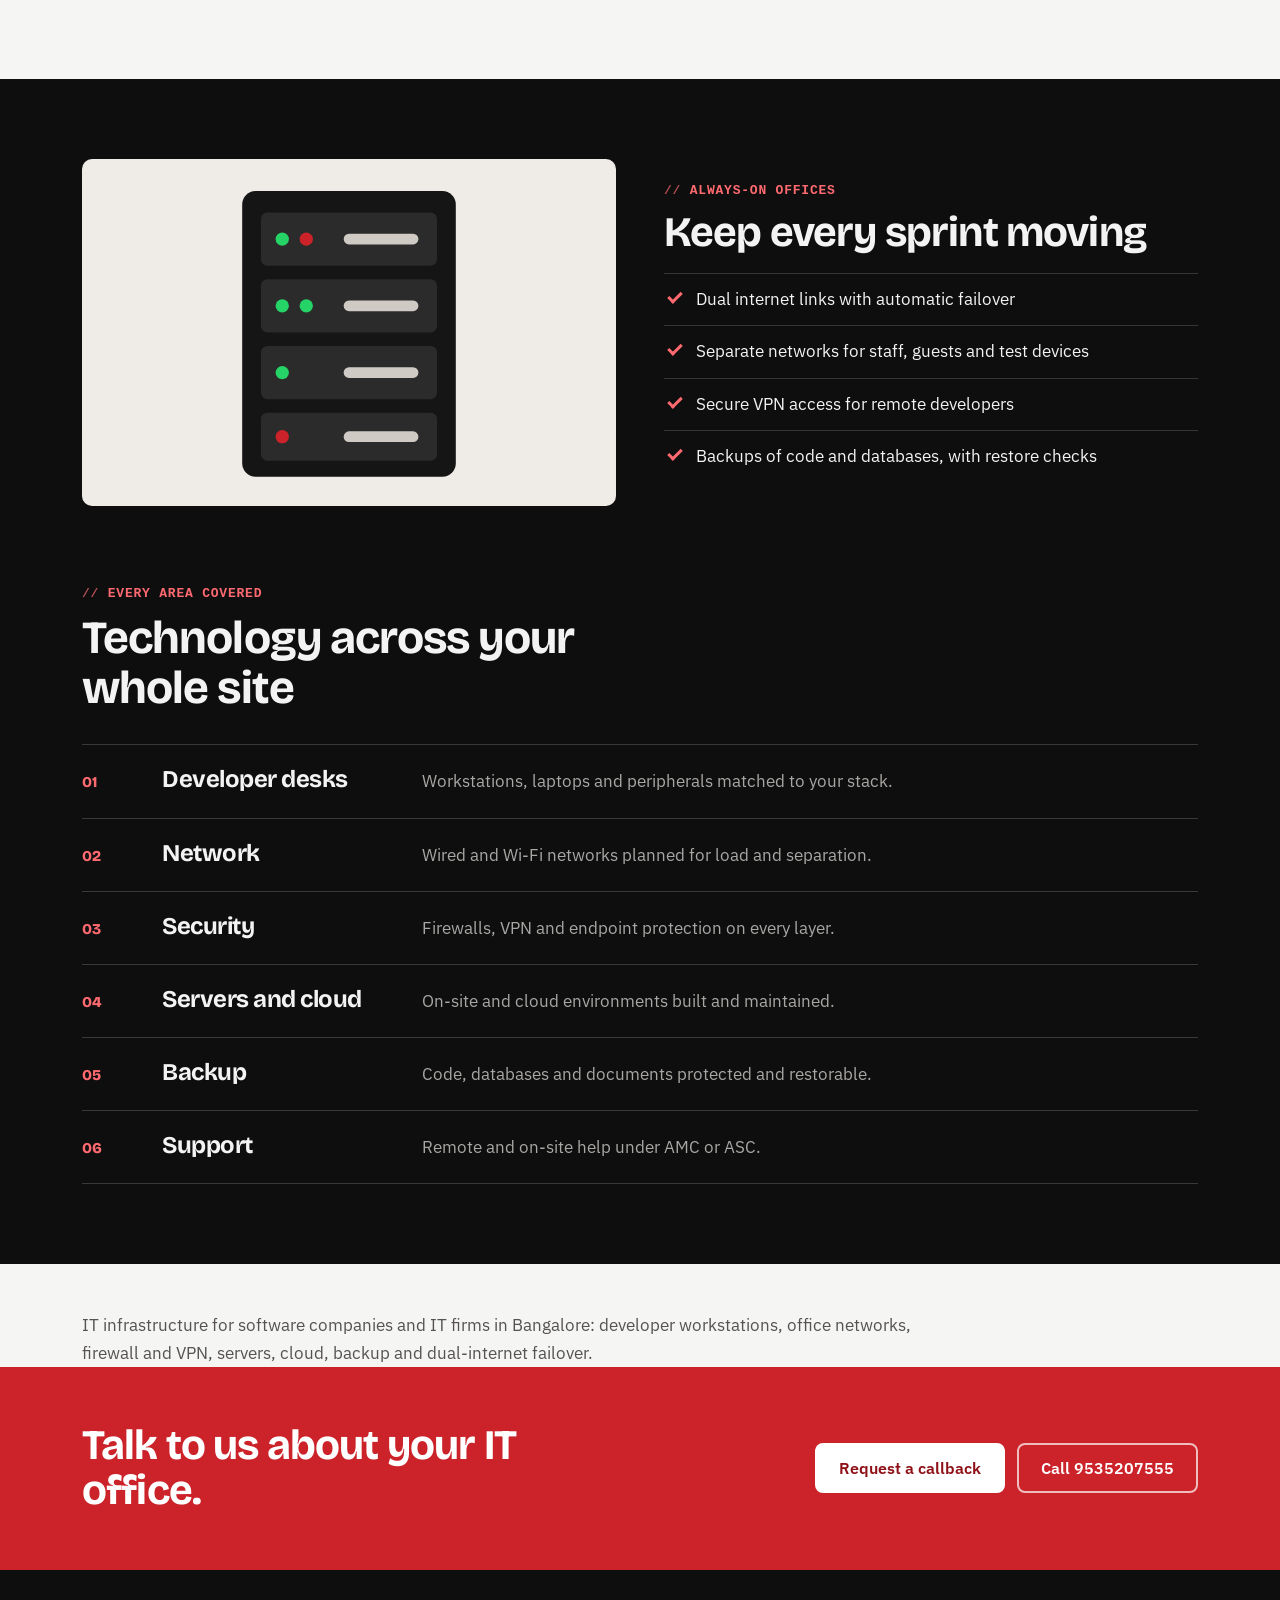
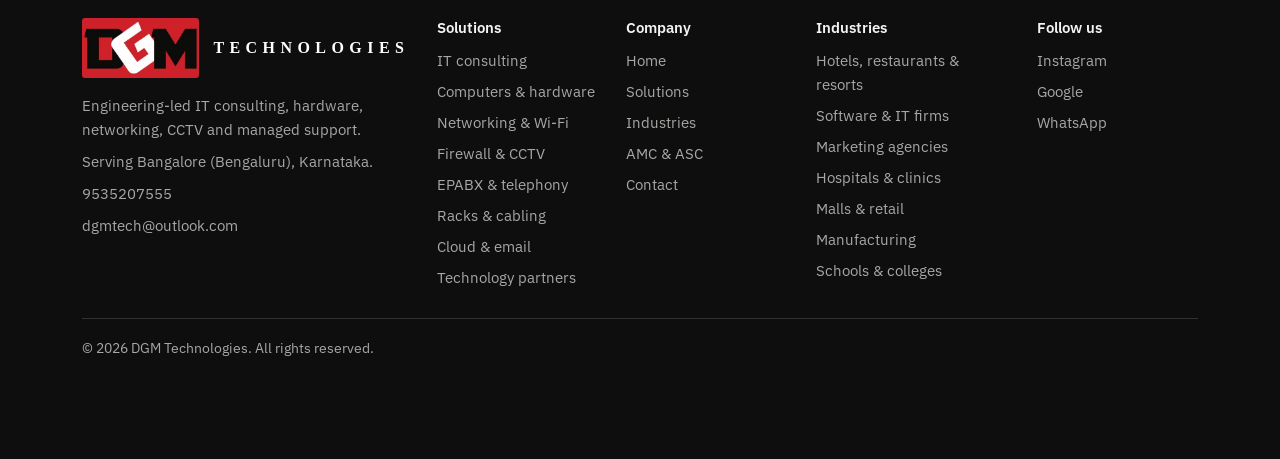
<file: software-it.html>
<!DOCTYPE html>
<html lang="en-IN">
<head>
<meta charset="utf-8">
<meta name="viewport" content="width=device-width, initial-scale=1, viewport-fit=cover">
<title>IT Infrastructure for Software Companies in Bangalore | DGM Technologies</title>
<meta name="description" content="Workstations, secure office networks, firewall, VPN, servers, cloud and failover internet for software companies and IT firms in Bangalore.">
<meta name="keywords" content="IT services Bangalore, IT consultant Bangalore, IT company in Bangalore, computer sales and service Bangalore, networking Bangalore, structured cabling Bangalore, network rack and cable dressing, firewall installation Bangalore, CCTV installation Bangalore, EPABX Bangalore, Wi-Fi installation Bangalore, AMC for computers Bangalore, ASC, Tally sales and support Bangalore, ERP software Bangalore, Microsoft 365 Bangalore, Google Workspace Bangalore, cloud server Bangalore, DGM Technologies, IT support for software companies Bangalore, office network setup Bangalore, VPN setup Bangalore">
<meta name="robots" content="index, follow, max-image-preview:large">
<link rel="canonical" href="https://dgmtechnologies.in/software-it.html">
<link rel="alternate" hreflang="en-IN" href="https://dgmtechnologies.in/software-it.html">
<meta name="geo.region" content="IN-KA">
<meta name="geo.placename" content="Bengaluru">
<meta name="author" content="DGM Technologies">
<meta property="og:type" content="website">
<meta property="og:site_name" content="DGM Technologies">
<meta property="og:locale" content="en_IN">
<meta property="og:title" content="IT Infrastructure for Software Companies in Bangalore | DGM Technologies">
<meta property="og:description" content="Workstations, secure office networks, firewall, VPN, servers, cloud and failover internet for software companies and IT firms in Bangalore.">
<meta property="og:url" content="https://dgmtechnologies.in/software-it.html">
<meta property="og:image" content="https://dgmtechnologies.in/images/og.jpg">
<meta name="twitter:card" content="summary_large_image">
<meta name="twitter:title" content="IT Infrastructure for Software Companies in Bangalore | DGM Technologies">
<meta name="twitter:description" content="Workstations, secure office networks, firewall, VPN, servers, cloud and failover internet for software companies and IT firms in Bangalore.">
<meta name="twitter:image" content="https://dgmtechnologies.in/images/og.jpg">
<link rel="icon" href="images/favicon.png" type="image/png">
<link rel="preconnect" href="https://fonts.googleapis.com">
<link rel="preconnect" href="https://fonts.gstatic.com" crossorigin>
<link href="https://fonts.googleapis.com/css2?family=Bricolage+Grotesque:opsz,wght@12..96,500;12..96,700;12..96,800&family=IBM+Plex+Sans:wght@400;500;600&display=swap" rel="stylesheet">
<link rel="stylesheet" href="styles.css">
<script type="application/ld+json">{"@context": "https://schema.org", "@type": ["ProfessionalService", "LocalBusiness"], "@id": "https://dgmtechnologies.in/#business", "name": "DGM Technologies", "url": "https://dgmtechnologies.in/", "logo": "https://dgmtechnologies.in/images/logo.jpg", "image": "https://dgmtechnologies.in/images/og.jpg", "description": "IT consulting, computer sales and service, networking, firewall, CCTV, EPABX, cloud and AMC in Bangalore.", "telephone": "+91-9535207555", "email": "dgmtech@outlook.com", "address": {"@type": "PostalAddress", "addressLocality": "Bengaluru", "addressRegion": "Karnataka", "addressCountry": "IN"}, "areaServed": [{"@type": "City", "name": "Bengaluru"}, {"@type": "AdministrativeArea", "name": "Karnataka"}], "sameAs": ["https://www.instagram.com/p/DVnwe99k9TN/"], "hasOfferCatalog": {"@type": "OfferCatalog", "name": "IT services", "itemListElement": [{"@type": "Offer", "itemOffered": {"@type": "Service", "name": "IT consulting"}}, {"@type": "Offer", "itemOffered": {"@type": "Service", "name": "Computer sales and service"}}, {"@type": "Offer", "itemOffered": {"@type": "Service", "name": "Networking and Wi-Fi"}}, {"@type": "Offer", "itemOffered": {"@type": "Service", "name": "Network rack and cable dressing"}}, {"@type": "Offer", "itemOffered": {"@type": "Service", "name": "Firewall and security"}}, {"@type": "Offer", "itemOffered": {"@type": "Service", "name": "CCTV installation"}}, {"@type": "Offer", "itemOffered": {"@type": "Service", "name": "EPABX systems"}}, {"@type": "Offer", "itemOffered": {"@type": "Service", "name": "Cloud and email"}}, {"@type": "Offer", "itemOffered": {"@type": "Service", "name": "ERP and Tally"}}, {"@type": "Offer", "itemOffered": {"@type": "Service", "name": "AMC and ASC contracts"}}, {"@type": "Offer", "itemOffered": {"@type": "Service", "name": "Hospitality IT"}}, {"@type": "Offer", "itemOffered": {"@type": "Service", "name": "Biometric and door lock installation"}}]}}</script>
<script type="application/ld+json">{"@context": "https://schema.org", "@type": "BreadcrumbList", "itemListElement": [{"@type": "ListItem", "position": 1, "name": "Home", "item": "https://dgmtechnologies.in/"}, {"@type": "ListItem", "position": 2, "name": "IT Infrastructure for Software Companies in Bangalore", "item": "https://dgmtechnologies.in/software-it.html"}]}</script>
<!-- Paste Google Analytics / Search Console verification tags here -->
</head>
<body>
<svg width="0" height="0" style="position:absolute" aria-hidden="true" focusable="false">
<symbol id="s-consult" viewBox="0 0 400 260"><rect class="bg" width="400" height="260"/><rect class="d" x="120" y="30" width="160" height="205" rx="12"/><rect class="w" x="134" y="52" width="132" height="171" rx="6"/><rect class="r" x="165" y="20" width="70" height="26" rx="8"/><rect class="r" x="148" y="76" width="16" height="16" rx="3"/><rect class="g" x="174" y="80" width="80" height="8" rx="4"/><rect class="r" x="148" y="116" width="16" height="16" rx="3"/><rect class="g" x="174" y="120" width="64" height="8" rx="4"/><rect class="r" x="148" y="156" width="16" height="16" rx="3"/><rect class="g" x="174" y="160" width="76" height="8" rx="4"/><rect class="g" x="148" y="196" width="16" height="16" rx="3"/><rect class="g" x="174" y="200" width="50" height="8" rx="4"/></symbol>
<symbol id="s-sales" viewBox="0 0 400 260"><rect class="bg" width="400" height="260"/><rect class="d" x="80" y="36" width="210" height="136" rx="10"/><rect class="n" x="92" y="48" width="186" height="112" rx="4"/><rect class="r" x="108" y="112" width="24" height="36"/><rect class="w" x="146" y="90" width="24" height="58"/><rect class="r" x="184" y="104" width="24" height="44"/><rect class="w" x="222" y="68" width="24" height="80"/><rect class="d" x="170" y="172" width="30" height="22"/><rect class="d" x="130" y="194" width="110" height="10" rx="5"/><rect class="d" x="312" y="70" width="54" height="134" rx="8"/><circle class="r" cx="339" cy="92" r="7"/><rect class="g" x="324" y="120" width="30" height="5" rx="2"/><rect class="g" x="324" y="134" width="30" height="5" rx="2"/><rect class="g" x="100" y="220" width="190" height="16" rx="6"/></symbol>
<symbol id="s-repair" viewBox="0 0 400 260"><rect class="bg" width="400" height="260"/><rect class="d" x="90" y="40" width="220" height="146" rx="10"/><rect class="n" x="102" y="52" width="196" height="122" rx="4"/><rect class="r" x="118" y="70" width="90" height="10" rx="5"/><rect class="g" x="118" y="92" width="110" height="8" rx="4"/><rect class="g" x="118" y="110" width="80" height="8" rx="4"/><circle class="r" cx="252" cy="140" r="22"/><path class="sw" d="M241 140l8 8 15-16"/><rect class="d" x="60" y="186" width="280" height="16" rx="8"/><g transform="rotate(35 330 200)"><rect class="r" x="322" y="140" width="16" height="64" rx="6"/><rect class="d" x="327" y="100" width="6" height="44"/></g></symbol>
<symbol id="s-network" viewBox="0 0 400 260"><rect class="bg" width="400" height="260"/><path class="sr" d="M162 98a54 54 0 0 1 76 0M178 114a32 32 0 0 1 44 0"/><circle class="r" cx="200" cy="130" r="6"/><rect class="d" x="130" y="150" width="140" height="38" rx="10"/><circle class="gr" cx="152" cy="169" r="5"/><circle class="r" cx="170" cy="169" r="5"/><path class="sd" d="M200 188v22M200 210H70v-20M200 210h130v-20"/><rect class="d" x="40" y="176" width="60" height="40" rx="6"/><rect class="d" x="300" y="176" width="60" height="40" rx="6"/><rect class="n" x="46" y="182" width="48" height="28" rx="3"/><rect class="n" x="306" y="182" width="48" height="28" rx="3"/><rect class="d" x="170" y="222" width="60" height="14" rx="5"/></symbol>
<symbol id="s-firewall" viewBox="0 0 400 260"><rect class="bg" width="400" height="260"/><path class="d" d="M200 24l92 32v70c0 50-40 84-92 104-52-20-92-54-92-104V56z"/><path class="r" d="M200 40l76 27v59c0 40-32 69-76 87-44-18-76-47-76-87V67z"/><rect class="w" x="174" y="118" width="52" height="42" rx="7"/><path class="sd" d="M184 118v-14a16 16 0 0 1 32 0v14"/><circle class="r" cx="200" cy="138" r="5"/></symbol>
<symbol id="s-cctv" viewBox="0 0 400 260"><rect class="bg" width="400" height="260"/><polygon points="250,104 392,40 392,200" fill="#cc2229" opacity=".18"/><g transform="rotate(14 190 110)"><rect class="d" x="110" y="84" width="150" height="52" rx="12"/><rect class="n" x="236" y="92" width="30" height="36" rx="8"/><circle class="r" cx="251" cy="110" r="9"/><rect class="g" x="124" y="96" width="60" height="8" rx="4"/></g><path class="sd" d="M130 120L90 170V228"/><rect class="d" x="70" y="226" width="44" height="10" rx="4"/><circle class="r" cx="350" cy="40" r="7"/><rect class="d" x="360" y="34" width="0" height="0"/></symbol>
<symbol id="s-server" viewBox="0 0 400 260"><rect class="bg" width="400" height="260"/><rect class="d" x="120" y="24" width="160" height="214" rx="10"/><g fill="#2b2b2b"><rect x="134" y="40" width="132" height="40" rx="5"/><rect x="134" y="90" width="132" height="40" rx="5"/><rect x="134" y="140" width="132" height="40" rx="5"/><rect x="134" y="190" width="132" height="36" rx="5"/></g><circle class="gr" cx="150" cy="60" r="5"/><circle class="r" cx="168" cy="60" r="5"/><circle class="gr" cx="150" cy="110" r="5"/><circle class="gr" cx="168" cy="110" r="5"/><circle class="gr" cx="150" cy="160" r="5"/><circle class="r" cx="150" cy="208" r="5"/><rect class="g" x="196" y="56" width="56" height="8" rx="4"/><rect class="g" x="196" y="106" width="56" height="8" rx="4"/><rect class="g" x="196" y="156" width="56" height="8" rx="4"/><rect class="g" x="196" y="204" width="56" height="8" rx="4"/></symbol>
<symbol id="s-amc" viewBox="0 0 400 260"><rect class="bg" width="400" height="260"/><rect class="d" x="90" y="36" width="220" height="190" rx="14"/><rect class="w" x="100" y="72" width="200" height="144" rx="8"/><rect class="r" x="100" y="46" width="200" height="30" rx="0"/><rect class="d" x="140" y="26" width="10" height="26" rx="5"/><rect class="d" x="250" y="26" width="10" height="26" rx="5"/><g class="g"><rect x="116" y="92" width="28" height="22" rx="4"/><rect x="154" y="92" width="28" height="22" rx="4"/><rect x="192" y="92" width="28" height="22" rx="4"/><rect x="116" y="128" width="28" height="22" rx="4"/><rect x="154" y="128" width="28" height="22" rx="4"/></g><rect class="r" x="192" y="128" width="28" height="22" rx="4"/><circle class="gr" cx="266" cy="170" r="24"/><path class="sw" d="M254 170l9 9 16-18"/></symbol>
<symbol id="s-erp" viewBox="0 0 400 260"><rect class="bg" width="400" height="260"/><rect class="d" x="90" y="36" width="220" height="188" rx="12"/><rect class="w" x="102" y="48" width="196" height="164" rx="6"/><rect class="g" x="122" y="136" width="26" height="54"/><rect class="g" x="162" y="108" width="26" height="82"/><rect class="g" x="202" y="126" width="26" height="64"/><rect class="r" x="242" y="76" width="26" height="114"/><rect class="d" x="116" y="192" width="170" height="4" rx="2"/><rect class="g" x="122" y="62" width="70" height="8" rx="4"/></symbol>
<symbol id="s-cloud" viewBox="0 0 400 260"><rect class="bg" width="400" height="260"/><path class="d" d="M120 192a46 46 0 0 1 6-92 62 62 0 0 1 118-8 50 50 0 0 1 20 100z"/><rect class="w" x="164" y="112" width="72" height="50" rx="7"/><path class="sr" d="M168 118l32 26 32-26"/><circle class="gr" cx="290" cy="196" r="14"/><path class="sw" d="M283 196l5 5 10-11" style="stroke-width:4"/></symbol>
<symbol id="s-epabx" viewBox="0 0 400 260"><rect class="bg" width="400" height="260"/><rect class="d" x="95" y="120" width="210" height="104" rx="16"/><rect class="d" x="80" y="74" width="240" height="40" rx="20"/><rect class="r" x="80" y="80" width="40" height="28" rx="12"/><rect class="r" x="280" y="80" width="40" height="28" rx="12"/><rect class="n" x="112" y="134" width="86" height="38" rx="6"/><rect class="g" x="122" y="144" width="52" height="6" rx="3"/><rect class="g" x="122" y="156" width="34" height="6" rx="3"/><circle class="w" cx="226" cy="146" r="7"/><circle class="w" cx="252" cy="146" r="7"/><circle class="w" cx="278" cy="146" r="7"/><circle class="w" cx="226" cy="166" r="7"/><circle class="w" cx="252" cy="166" r="7"/><circle class="w" cx="278" cy="166" r="7"/><circle class="w" cx="226" cy="186" r="7"/><circle class="w" cx="252" cy="186" r="7"/><circle class="w" cx="278" cy="186" r="7"/><rect class="d" x="130" y="224" width="140" height="10" rx="5"/></symbol>
<symbol id="s-print" viewBox="0 0 400 260"><rect class="bg" width="400" height="260"/><rect class="w" x="150" y="36" width="100" height="110"/><rect class="g" x="164" y="54" width="60" height="7" rx="3"/><rect class="g" x="164" y="72" width="72" height="7" rx="3"/><rect class="r" x="164" y="90" width="44" height="7" rx="3"/><rect class="g" x="164" y="108" width="68" height="7" rx="3"/><rect class="d" x="105" y="130" width="190" height="84" rx="14"/><rect class="n" x="125" y="144" width="150" height="12" rx="6"/><circle class="gr" cx="130" cy="190" r="6"/><circle class="r" cx="150" cy="190" r="6"/><rect class="d" x="130" y="214" width="140" height="10" rx="5"/></symbol>
<symbol id="s-rack" viewBox="0 0 400 260"><rect class="bg" width="400" height="260"/><rect class="d" x="110" y="16" width="180" height="230" rx="10"/><rect class="n" x="122" y="30" width="156" height="26" rx="3"/><rect class="g" x="130" y="38" width="10" height="10" rx="2"/><rect class="g" x="142" y="38" width="10" height="10" rx="2"/><rect class="g" x="155" y="38" width="10" height="10" rx="2"/><rect class="g" x="167" y="38" width="10" height="10" rx="2"/><rect class="g" x="180" y="38" width="10" height="10" rx="2"/><rect class="g" x="192" y="38" width="10" height="10" rx="2"/><rect class="g" x="205" y="38" width="10" height="10" rx="2"/><rect class="g" x="217" y="38" width="10" height="10" rx="2"/><rect class="g" x="230" y="38" width="10" height="10" rx="2"/><rect class="g" x="242" y="38" width="10" height="10" rx="2"/><rect class="g" x="255" y="38" width="10" height="10" rx="2"/><rect class="g" x="267" y="38" width="10" height="10" rx="2"/><rect class="n" x="122" y="66" width="156" height="26" rx="3"/><rect class="w" x="130" y="74" width="9" height="9" rx="2"/><rect class="w" x="141" y="74" width="9" height="9" rx="2"/><rect class="w" x="152" y="74" width="9" height="9" rx="2"/><rect class="w" x="163" y="74" width="9" height="9" rx="2"/><rect class="w" x="174" y="74" width="9" height="9" rx="2"/><rect class="w" x="185" y="74" width="9" height="9" rx="2"/><rect class="w" x="196" y="74" width="9" height="9" rx="2"/><rect class="w" x="207" y="74" width="9" height="9" rx="2"/><rect class="w" x="218" y="74" width="9" height="9" rx="2"/><rect class="w" x="229" y="74" width="9" height="9" rx="2"/><rect class="w" x="240" y="74" width="9" height="9" rx="2"/><rect class="w" x="251" y="74" width="9" height="9" rx="2"/><circle class="gr" cx="268" cy="79" r="3"/><rect class="n" x="122" y="102" width="156" height="16" rx="3"/><rect class="g" x="130" y="105" width="6" height="10" rx="2"/><rect class="g" x="150" y="105" width="6" height="10" rx="2"/><rect class="g" x="170" y="105" width="6" height="10" rx="2"/><rect class="g" x="190" y="105" width="6" height="10" rx="2"/><rect class="g" x="210" y="105" width="6" height="10" rx="2"/><rect class="g" x="230" y="105" width="6" height="10" rx="2"/><rect class="g" x="250" y="105" width="6" height="10" rx="2"/><rect class="g" x="270" y="105" width="6" height="10" rx="2"/><rect class="n" x="122" y="124" width="156" height="26" rx="3"/><rect class="g" x="130" y="132" width="10" height="10" rx="2"/><rect class="g" x="142" y="132" width="10" height="10" rx="2"/><rect class="g" x="155" y="132" width="10" height="10" rx="2"/><rect class="g" x="167" y="132" width="10" height="10" rx="2"/><rect class="g" x="180" y="132" width="10" height="10" rx="2"/><rect class="g" x="192" y="132" width="10" height="10" rx="2"/><rect class="g" x="205" y="132" width="10" height="10" rx="2"/><rect class="g" x="217" y="132" width="10" height="10" rx="2"/><rect class="g" x="230" y="132" width="10" height="10" rx="2"/><rect class="g" x="242" y="132" width="10" height="10" rx="2"/><rect class="g" x="255" y="132" width="10" height="10" rx="2"/><rect class="g" x="267" y="132" width="10" height="10" rx="2"/><rect class="n" x="122" y="172" width="156" height="60" rx="4"/><circle class="r" cx="140" cy="186" r="5"/><rect class="g" x="156" y="182" width="100" height="8" rx="4"/><rect class="r" x="135.0" y="56" width="3" height="10"/><rect class="w" x="147.5" y="56" width="3" height="10"/><rect class="g" x="160.0" y="56" width="3" height="10"/><rect class="r" x="172.5" y="56" width="3" height="10"/><rect class="w" x="185.0" y="56" width="3" height="10"/><rect class="g" x="197.5" y="56" width="3" height="10"/><rect class="r" x="210.0" y="56" width="3" height="10"/><rect class="w" x="222.5" y="56" width="3" height="10"/><rect class="g" x="235.0" y="56" width="3" height="10"/><rect class="r" x="247.5" y="56" width="3" height="10"/><rect class="w" x="260.0" y="56" width="3" height="10"/><rect class="g" x="272.5" y="56" width="3" height="10"/><rect class="r" x="134.0" y="92" width="3" height="10"/><rect class="r" x="134.0" y="118" width="3" height="6"/><rect class="w" x="145.0" y="92" width="3" height="10"/><rect class="w" x="145.0" y="118" width="3" height="6"/><rect class="g" x="156.0" y="92" width="3" height="10"/><rect class="g" x="156.0" y="118" width="3" height="6"/><rect class="r" x="167.0" y="92" width="3" height="10"/><rect class="r" x="167.0" y="118" width="3" height="6"/><rect class="w" x="178.0" y="92" width="3" height="10"/><rect class="w" x="178.0" y="118" width="3" height="6"/><rect class="g" x="189.0" y="92" width="3" height="10"/><rect class="g" x="189.0" y="118" width="3" height="6"/><rect class="r" x="200.0" y="92" width="3" height="10"/><rect class="r" x="200.0" y="118" width="3" height="6"/><rect class="w" x="211.0" y="92" width="3" height="10"/><rect class="w" x="211.0" y="118" width="3" height="6"/><rect class="g" x="222.0" y="92" width="3" height="10"/><rect class="g" x="222.0" y="118" width="3" height="6"/><rect class="r" x="233.0" y="92" width="3" height="10"/><rect class="r" x="233.0" y="118" width="3" height="6"/><rect class="w" x="244.0" y="92" width="3" height="10"/><rect class="w" x="244.0" y="118" width="3" height="6"/><rect class="g" x="255.0" y="92" width="3" height="10"/><rect class="g" x="255.0" y="118" width="3" height="6"/><rect class="g" x="300" y="40" width="70" height="8" rx="4"/><rect class="r" x="300" y="58" width="48" height="8" rx="4"/><rect class="g" x="300" y="76" width="60" height="8" rx="4"/></symbol>
<symbol id="s-cable" viewBox="0 0 400 260"><rect class="bg" width="400" height="260"/><path d="M40 210C120 210 110 90 200 90S290 170 330 120" fill="none" stroke="#151515" stroke-width="14" stroke-linecap="round"/><path d="M40 225C130 225 120 105 210 105S300 185 330 135" fill="none" stroke="#cc2229" stroke-width="10" stroke-linecap="round"/><rect class="g" x="324" y="92" width="52" height="56" rx="6"/><rect class="d" x="332" y="100" width="36" height="22" rx="3"/><rect class="r" x="338" y="128" width="24" height="8" rx="2"/><rect class="w" x="60" y="40" width="64" height="26" rx="6"/><rect class="r" x="70" y="49" width="30" height="8" rx="4"/></symbol>
</svg>
<div class="util"><div class="wrap"><span class="u-l">IT consulting · Hardware · Networking · CCTV · EPABX · AMC &amp; ASC</span><span class="u-r"><a href="tel:+919535207555">Call 9535207555</a><a href="mailto:dgmtech@outlook.com">dgmtech@outlook.com</a><a href="https://wa.me/919535207555" target="_blank" rel="noopener">WhatsApp</a><a href="https://www.instagram.com/p/DVnwe99k9TN/" target="_blank" rel="noopener">Instagram</a><a href="https://share.google/RbJIVRVzw3cIwHZX9" target="_blank" rel="noopener">Google</a></span></div></div>
<header><div class="wrap nav">
  <a class="brand" href="index.html" aria-label="DGM Technologies home"><img src="images/logo.jpg" alt="DGM Technologies logo, IT services Bangalore" width="117" height="60"><span class="bn">TECHNOLOGIES</span></a>
  <nav class="tabs" aria-label="Main"><a href="index.html">Home</a><span class="dd"><a href="solutions.html" data-sol>Solutions ▾</a><span class="menu"><a href="solutions.html">All solutions</a><a href="cloud-email.html">Cloud &amp; email</a><a href="partners.html">Technology partners</a></span></span><span class="dd"><a href="industries.html" data-ind aria-current="page">Industries ▾</a><span class="menu"><a href="hospitality.html">Hotels, restaurants &amp; resorts</a><a href="software-it.html" aria-current="page">Software &amp; IT firms</a><a href="marketing.html">Marketing agencies</a><a href="healthcare.html">Hospitals &amp; clinics</a><a href="malls-retail.html">Malls &amp; retail</a><a href="manufacturing.html">Manufacturing</a><a href="education.html">Schools &amp; colleges</a></span></span><a href="amc-asc.html">AMC &amp; ASC</a><a href="contact.html">Contact</a></nav>
  <a class="btn hd" href="contact.html">Request a callback</a>
</div></header>
<main>
<div class="page">
  <div class="pagehead"><div class="wrap"><div class="eyebrow">Software & IT firms</div><h1>IT infrastructure for software companies and IT firms</h1><p class="sub">Fast networks, secure offices and dependable systems so your developers, testers and support teams never lose a working hour.</p>
    <div class="cta" style="margin-top:26px"><a class="btn" href="contact.html">Request a callback</a><a class="btn alt" href="https://wa.me/919535207555?text=Hello%20DGM%20Technologies%2C%20I%20need%20IT%20for%20my%20software%20company%20/%20IT%20firm." target="_blank" rel="noopener">WhatsApp us</a></div></div></div>
  <section><div class="wrap"><div class="eyebrow">What we set up</div><h2 class="t">IT built around software companies and it firms</h2><div class="grid"><div class="card"><div class="num">01</div><h3>Developer workstations</h3><p>High-performance desktops and laptops supplied, configured and standardised for your engineering team.</p><ul><li>Workstations</li><li>Laptops</li><li>Standard setup</li></ul></div><div class="card"><div class="num">02</div><h3>Office network and Wi-Fi</h3><p>High-speed LAN and strong Wi-Fi for open floors, meeting rooms and labs, with separate networks for staff, guests and test devices.</p><ul><li>LAN</li><li>Wi-Fi</li><li>Separate networks</li></ul></div><div class="card"><div class="num">03</div><h3>Firewall and VPN</h3><p>Firewall setup plus site-to-site and remote-access VPN so remote developers connect safely.</p><ul><li>Firewall</li><li>VPN</li><li>Access rules</li></ul></div><div class="card"><div class="num">04</div><h3>Servers and storage</h3><p>On-premise servers, NAS and storage for code repositories, build machines and test environments.</p><ul><li>Servers</li><li>NAS</li><li>Build machines</li></ul></div><div class="card"><div class="num">05</div><h3>Cloud infrastructure</h3><p>Cloud servers, migration, backups and remote access for your hosted environments.</p><ul><li>Cloud servers</li><li>Migration</li><li>Backup</li></ul></div><div class="card"><div class="num">06</div><h3>Backup and recovery</h3><p>Scheduled backups of code, databases and documents, with restore checks so recovery works when needed.</p><ul><li>Backups</li><li>Restore checks</li><li>Offsite copies</li></ul></div><div class="card"><div class="num">07</div><h3>Internet links and failover</h3><p>Multiple internet links with automatic failover so one outage does not stop the team.</p><ul><li>Dual ISP</li><li>Failover</li><li>Load balancing</li></ul></div><div class="card"><div class="num">08</div><h3>Security and access</h3><p>Endpoint protection, web filtering, CCTV and biometric access for server rooms and labs.</p><ul><li>Endpoint</li><li>CCTV</li><li>Biometric access</li></ul></div><div class="card"><div class="num">09</div><h3>AMC for your IT office</h3><p>Yearly maintenance and service contracts covering your computers, network, firewall, CCTV and printers.</p><a class="more" href="amc-asc.html">View AMC &amp; ASC →</a></div></div></div></section>
  <section class="dark"><div class="wrap two-col"><svg class="ill" viewBox="0 0 400 260" role="img" aria-label="Server rack"><use href="#s-server"/></svg><div><div class="eyebrow">Always-on offices</div><h2 class="t" style="font-size:clamp(28px,3.6vw,42px)">Keep every sprint moving</h2><ul class="checks"><li>Dual internet links with automatic failover</li><li>Separate networks for staff, guests and test devices</li><li>Secure VPN access for remote developers</li><li>Backups of code and databases, with restore checks</li></ul></div></div></section>
  <section class="dark" style="padding-top:0"><div class="wrap"><div class="eyebrow">Every area covered</div><h2 class="t">Technology across your whole site</h2><div class="layers"><div class="layer"><i>01</i><h3>Developer desks</h3><p>Workstations, laptops and peripherals matched to your stack.</p></div><div class="layer"><i>02</i><h3>Network</h3><p>Wired and Wi-Fi networks planned for load and separation.</p></div><div class="layer"><i>03</i><h3>Security</h3><p>Firewalls, VPN and endpoint protection on every layer.</p></div><div class="layer"><i>04</i><h3>Servers and cloud</h3><p>On-site and cloud environments built and maintained.</p></div><div class="layer"><i>05</i><h3>Backup</h3><p>Code, databases and documents protected and restorable.</p></div><div class="layer"><i>06</i><h3>Support</h3><p>Remote and on-site help under AMC or ASC.</p></div></div></div></section>
  <section class="seo"><div class="wrap"><p>IT infrastructure for software companies and IT firms in Bangalore: developer workstations, office networks, firewall and VPN, servers, cloud, backup and dual-internet failover.</p></div></section>
<div class="ctaband"><div class="wrap"><h2>Talk to us about your IT office.</h2><div class="cta"><a class="btn" href="contact.html">Request a callback</a><a class="btn alt" href="tel:+919535207555">Call 9535207555</a></div></div></div>
</div>
</main>
<footer class="foot"><div class="wrap">
  <div><a class="brand" href="index.html"><img src="images/logo.jpg" alt="DGM Technologies logo, IT services Bangalore" width="117" height="60"><span class="bn">TECHNOLOGIES</span></a><p>Engineering-led IT consulting, hardware, networking, CCTV and managed support.</p><p>Serving Bangalore (Bengaluru), Karnataka.</p><p><a href="tel:+919535207555">9535207555</a></p><p><a href="mailto:dgmtech@outlook.com">dgmtech@outlook.com</a></p></div>
  <div><h4>Solutions</h4><nav><a href="solutions.html">IT consulting</a><a href="solutions.html">Computers &amp; hardware</a><a href="solutions.html">Networking &amp; Wi-Fi</a><a href="solutions.html">Firewall &amp; CCTV</a><a href="solutions.html">EPABX &amp; telephony</a><a href="solutions.html">Racks &amp; cabling</a><a href="cloud-email.html">Cloud &amp; email</a><a href="partners.html">Technology partners</a></nav></div>
  <div><h4>Company</h4><nav><a href="index.html">Home</a><a href="solutions.html">Solutions</a><a href="industries.html">Industries</a><a href="amc-asc.html">AMC &amp; ASC</a><a href="contact.html">Contact</a></nav></div>
  <div><h4>Industries</h4><nav><a href="hospitality.html">Hotels, restaurants &amp; resorts</a><a href="software-it.html">Software &amp; IT firms</a><a href="marketing.html">Marketing agencies</a><a href="healthcare.html">Hospitals &amp; clinics</a><a href="malls-retail.html">Malls &amp; retail</a><a href="manufacturing.html">Manufacturing</a><a href="education.html">Schools &amp; colleges</a></nav></div>
  <div><h4>Follow us</h4><nav>
    <a href="https://www.instagram.com/p/DVnwe99k9TN/" target="_blank" rel="noopener">Instagram</a>
    <a href="https://share.google/RbJIVRVzw3cIwHZX9" target="_blank" rel="noopener">Google</a>
    <a href="https://wa.me/919535207555" target="_blank" rel="noopener">WhatsApp</a></nav></div>
  <div class="fine">© 2026 DGM Technologies. All rights reserved.</div>
</div></footer>
<a class="float" href="https://wa.me/919535207555?text=Hello%20DGM%20Technologies%2C%20I%20need%20help%20with%20IT." target="_blank" rel="noopener" aria-label="Chat with us on WhatsApp"><svg viewBox="0 0 24 24" aria-hidden="true"><path d="M12 2a10 10 0 0 0-8.6 15.1L2 22l5-1.3A10 10 0 1 0 12 2z" fill="none" stroke="#fff" stroke-width="2"/><path d="M8.5 7.5c0 4 4 8 8 8l1-2-2.5-1-1 1c-1-.4-2.5-1.9-3-3l1-1-1-2.5z" fill="#fff"/></svg></a>
<script src="script.js" defer></script>
</body>
</html>
</file>
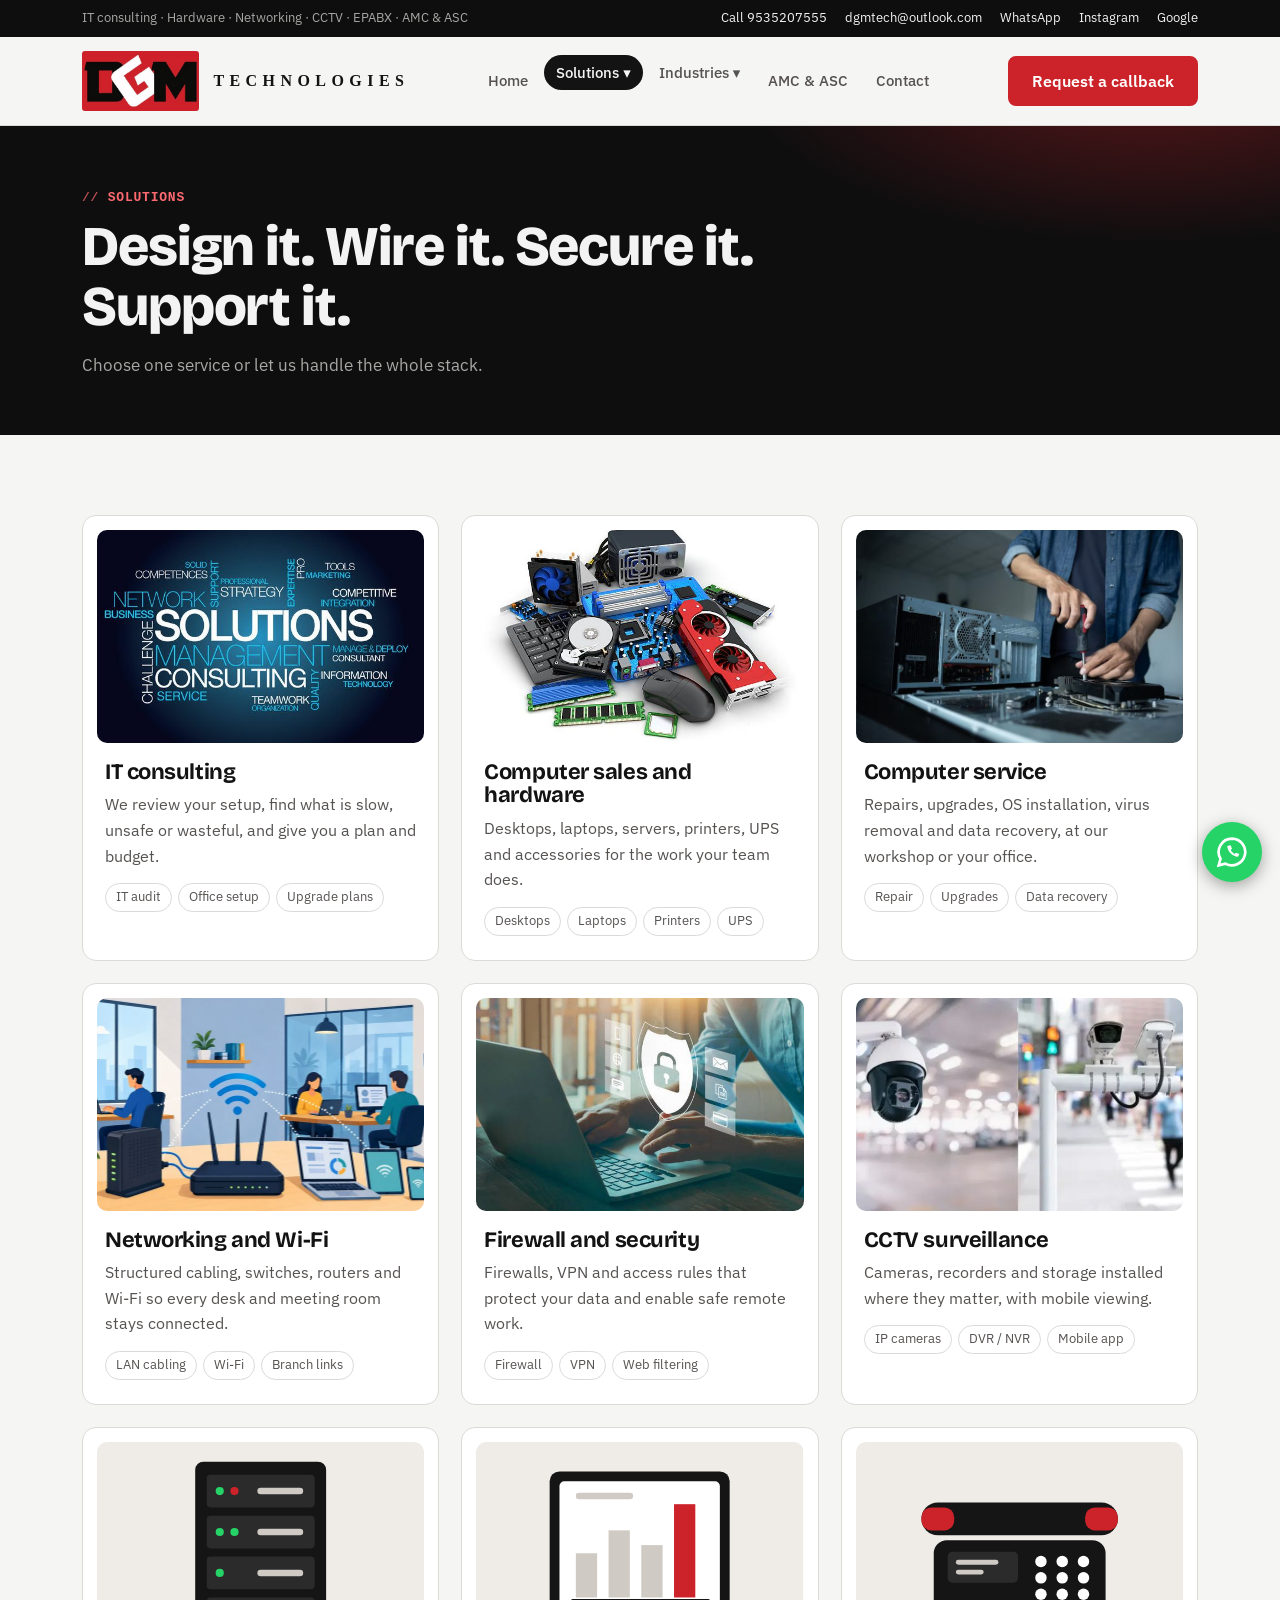
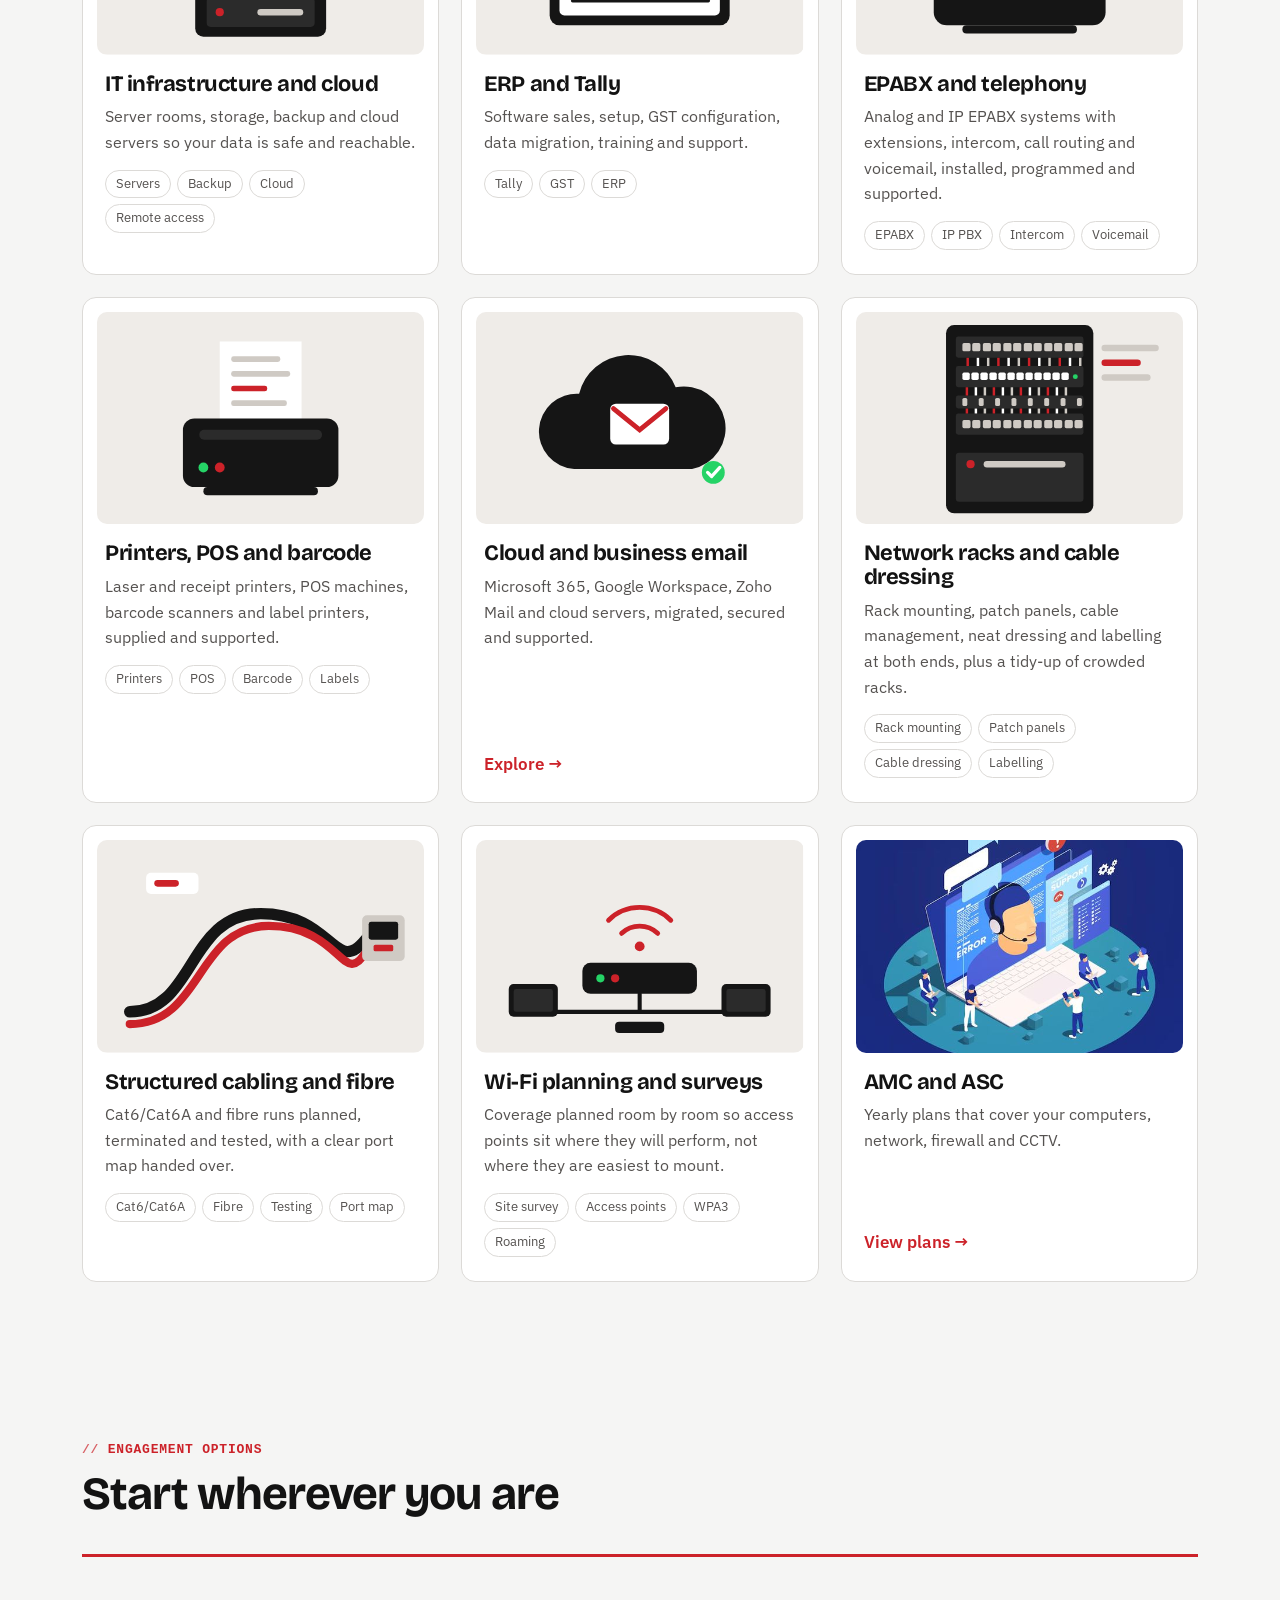
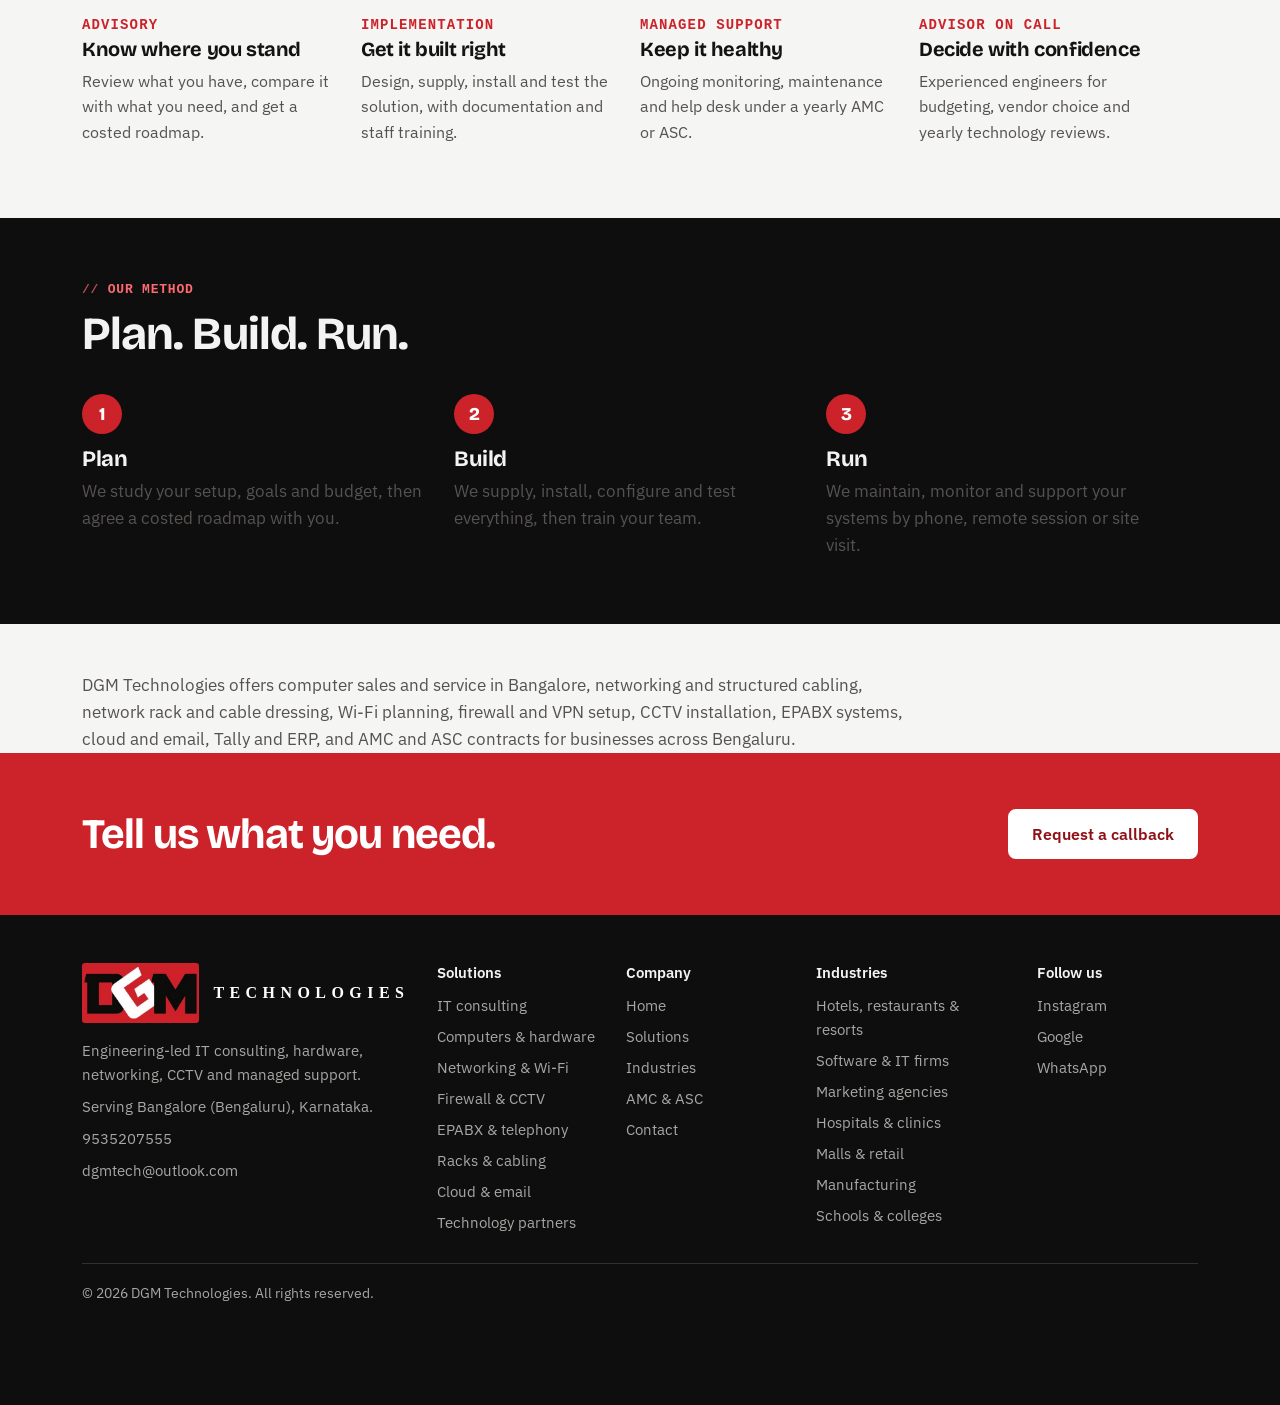
<file: solutions.html>
<!DOCTYPE html>
<html lang="en-IN">
<head>
<meta charset="utf-8">
<meta name="viewport" content="width=device-width, initial-scale=1, viewport-fit=cover">
<title>IT Solutions Bangalore | Networking, Firewall, CCTV, EPABX, Racks | DGM</title>
<meta name="description" content="Computer sales and service, networking, structured cabling, rack and cable dressing, firewall, CCTV, EPABX, cloud and AMC for businesses in Bangalore.">
<meta name="keywords" content="IT services Bangalore, IT consultant Bangalore, IT company in Bangalore, computer sales and service Bangalore, networking Bangalore, structured cabling Bangalore, network rack and cable dressing, firewall installation Bangalore, CCTV installation Bangalore, EPABX Bangalore, Wi-Fi installation Bangalore, AMC for computers Bangalore, ASC, Tally sales and support Bangalore, ERP software Bangalore, Microsoft 365 Bangalore, Google Workspace Bangalore, cloud server Bangalore, DGM Technologies, IT solutions Bangalore, network rack cable dressing Bangalore, EPABX installation Bangalore">
<meta name="robots" content="index, follow, max-image-preview:large">
<link rel="canonical" href="https://dgmtechnologies.in/solutions.html">
<link rel="alternate" hreflang="en-IN" href="https://dgmtechnologies.in/solutions.html">
<meta name="geo.region" content="IN-KA">
<meta name="geo.placename" content="Bengaluru">
<meta name="author" content="DGM Technologies">
<meta property="og:type" content="website">
<meta property="og:site_name" content="DGM Technologies">
<meta property="og:locale" content="en_IN">
<meta property="og:title" content="IT Solutions Bangalore | Networking, Firewall, CCTV, EPABX, Racks | DGM">
<meta property="og:description" content="Computer sales and service, networking, structured cabling, rack and cable dressing, firewall, CCTV, EPABX, cloud and AMC for businesses in Bangalore.">
<meta property="og:url" content="https://dgmtechnologies.in/solutions.html">
<meta property="og:image" content="https://dgmtechnologies.in/images/og.jpg">
<meta name="twitter:card" content="summary_large_image">
<meta name="twitter:title" content="IT Solutions Bangalore | Networking, Firewall, CCTV, EPABX, Racks | DGM">
<meta name="twitter:description" content="Computer sales and service, networking, structured cabling, rack and cable dressing, firewall, CCTV, EPABX, cloud and AMC for businesses in Bangalore.">
<meta name="twitter:image" content="https://dgmtechnologies.in/images/og.jpg">
<link rel="icon" href="images/favicon.png" type="image/png">
<link rel="preconnect" href="https://fonts.googleapis.com">
<link rel="preconnect" href="https://fonts.gstatic.com" crossorigin>
<link href="https://fonts.googleapis.com/css2?family=Bricolage+Grotesque:opsz,wght@12..96,500;12..96,700;12..96,800&family=IBM+Plex+Sans:wght@400;500;600&display=swap" rel="stylesheet">
<link rel="stylesheet" href="styles.css">
<script type="application/ld+json">{"@context": "https://schema.org", "@type": ["ProfessionalService", "LocalBusiness"], "@id": "https://dgmtechnologies.in/#business", "name": "DGM Technologies", "url": "https://dgmtechnologies.in/", "logo": "https://dgmtechnologies.in/images/logo.jpg", "image": "https://dgmtechnologies.in/images/og.jpg", "description": "IT consulting, computer sales and service, networking, firewall, CCTV, EPABX, cloud and AMC in Bangalore.", "telephone": "+91-9535207555", "email": "dgmtech@outlook.com", "address": {"@type": "PostalAddress", "addressLocality": "Bengaluru", "addressRegion": "Karnataka", "addressCountry": "IN"}, "areaServed": [{"@type": "City", "name": "Bengaluru"}, {"@type": "AdministrativeArea", "name": "Karnataka"}], "sameAs": ["https://www.instagram.com/p/DVnwe99k9TN/"], "hasOfferCatalog": {"@type": "OfferCatalog", "name": "IT services", "itemListElement": [{"@type": "Offer", "itemOffered": {"@type": "Service", "name": "IT consulting"}}, {"@type": "Offer", "itemOffered": {"@type": "Service", "name": "Computer sales and service"}}, {"@type": "Offer", "itemOffered": {"@type": "Service", "name": "Networking and Wi-Fi"}}, {"@type": "Offer", "itemOffered": {"@type": "Service", "name": "Network rack and cable dressing"}}, {"@type": "Offer", "itemOffered": {"@type": "Service", "name": "Firewall and security"}}, {"@type": "Offer", "itemOffered": {"@type": "Service", "name": "CCTV installation"}}, {"@type": "Offer", "itemOffered": {"@type": "Service", "name": "EPABX systems"}}, {"@type": "Offer", "itemOffered": {"@type": "Service", "name": "Cloud and email"}}, {"@type": "Offer", "itemOffered": {"@type": "Service", "name": "ERP and Tally"}}, {"@type": "Offer", "itemOffered": {"@type": "Service", "name": "AMC and ASC contracts"}}, {"@type": "Offer", "itemOffered": {"@type": "Service", "name": "Hospitality IT"}}, {"@type": "Offer", "itemOffered": {"@type": "Service", "name": "Biometric and door lock installation"}}]}}</script>
<script type="application/ld+json">{"@context": "https://schema.org", "@type": "BreadcrumbList", "itemListElement": [{"@type": "ListItem", "position": 1, "name": "Home", "item": "https://dgmtechnologies.in/"}, {"@type": "ListItem", "position": 2, "name": "IT Solutions Bangalore", "item": "https://dgmtechnologies.in/solutions.html"}]}</script>
<!-- Paste Google Analytics / Search Console verification tags here -->
</head>
<body>
<svg width="0" height="0" style="position:absolute" aria-hidden="true" focusable="false">
<symbol id="s-consult" viewBox="0 0 400 260"><rect class="bg" width="400" height="260"/><rect class="d" x="120" y="30" width="160" height="205" rx="12"/><rect class="w" x="134" y="52" width="132" height="171" rx="6"/><rect class="r" x="165" y="20" width="70" height="26" rx="8"/><rect class="r" x="148" y="76" width="16" height="16" rx="3"/><rect class="g" x="174" y="80" width="80" height="8" rx="4"/><rect class="r" x="148" y="116" width="16" height="16" rx="3"/><rect class="g" x="174" y="120" width="64" height="8" rx="4"/><rect class="r" x="148" y="156" width="16" height="16" rx="3"/><rect class="g" x="174" y="160" width="76" height="8" rx="4"/><rect class="g" x="148" y="196" width="16" height="16" rx="3"/><rect class="g" x="174" y="200" width="50" height="8" rx="4"/></symbol>
<symbol id="s-sales" viewBox="0 0 400 260"><rect class="bg" width="400" height="260"/><rect class="d" x="80" y="36" width="210" height="136" rx="10"/><rect class="n" x="92" y="48" width="186" height="112" rx="4"/><rect class="r" x="108" y="112" width="24" height="36"/><rect class="w" x="146" y="90" width="24" height="58"/><rect class="r" x="184" y="104" width="24" height="44"/><rect class="w" x="222" y="68" width="24" height="80"/><rect class="d" x="170" y="172" width="30" height="22"/><rect class="d" x="130" y="194" width="110" height="10" rx="5"/><rect class="d" x="312" y="70" width="54" height="134" rx="8"/><circle class="r" cx="339" cy="92" r="7"/><rect class="g" x="324" y="120" width="30" height="5" rx="2"/><rect class="g" x="324" y="134" width="30" height="5" rx="2"/><rect class="g" x="100" y="220" width="190" height="16" rx="6"/></symbol>
<symbol id="s-repair" viewBox="0 0 400 260"><rect class="bg" width="400" height="260"/><rect class="d" x="90" y="40" width="220" height="146" rx="10"/><rect class="n" x="102" y="52" width="196" height="122" rx="4"/><rect class="r" x="118" y="70" width="90" height="10" rx="5"/><rect class="g" x="118" y="92" width="110" height="8" rx="4"/><rect class="g" x="118" y="110" width="80" height="8" rx="4"/><circle class="r" cx="252" cy="140" r="22"/><path class="sw" d="M241 140l8 8 15-16"/><rect class="d" x="60" y="186" width="280" height="16" rx="8"/><g transform="rotate(35 330 200)"><rect class="r" x="322" y="140" width="16" height="64" rx="6"/><rect class="d" x="327" y="100" width="6" height="44"/></g></symbol>
<symbol id="s-network" viewBox="0 0 400 260"><rect class="bg" width="400" height="260"/><path class="sr" d="M162 98a54 54 0 0 1 76 0M178 114a32 32 0 0 1 44 0"/><circle class="r" cx="200" cy="130" r="6"/><rect class="d" x="130" y="150" width="140" height="38" rx="10"/><circle class="gr" cx="152" cy="169" r="5"/><circle class="r" cx="170" cy="169" r="5"/><path class="sd" d="M200 188v22M200 210H70v-20M200 210h130v-20"/><rect class="d" x="40" y="176" width="60" height="40" rx="6"/><rect class="d" x="300" y="176" width="60" height="40" rx="6"/><rect class="n" x="46" y="182" width="48" height="28" rx="3"/><rect class="n" x="306" y="182" width="48" height="28" rx="3"/><rect class="d" x="170" y="222" width="60" height="14" rx="5"/></symbol>
<symbol id="s-firewall" viewBox="0 0 400 260"><rect class="bg" width="400" height="260"/><path class="d" d="M200 24l92 32v70c0 50-40 84-92 104-52-20-92-54-92-104V56z"/><path class="r" d="M200 40l76 27v59c0 40-32 69-76 87-44-18-76-47-76-87V67z"/><rect class="w" x="174" y="118" width="52" height="42" rx="7"/><path class="sd" d="M184 118v-14a16 16 0 0 1 32 0v14"/><circle class="r" cx="200" cy="138" r="5"/></symbol>
<symbol id="s-cctv" viewBox="0 0 400 260"><rect class="bg" width="400" height="260"/><polygon points="250,104 392,40 392,200" fill="#cc2229" opacity=".18"/><g transform="rotate(14 190 110)"><rect class="d" x="110" y="84" width="150" height="52" rx="12"/><rect class="n" x="236" y="92" width="30" height="36" rx="8"/><circle class="r" cx="251" cy="110" r="9"/><rect class="g" x="124" y="96" width="60" height="8" rx="4"/></g><path class="sd" d="M130 120L90 170V228"/><rect class="d" x="70" y="226" width="44" height="10" rx="4"/><circle class="r" cx="350" cy="40" r="7"/><rect class="d" x="360" y="34" width="0" height="0"/></symbol>
<symbol id="s-server" viewBox="0 0 400 260"><rect class="bg" width="400" height="260"/><rect class="d" x="120" y="24" width="160" height="214" rx="10"/><g fill="#2b2b2b"><rect x="134" y="40" width="132" height="40" rx="5"/><rect x="134" y="90" width="132" height="40" rx="5"/><rect x="134" y="140" width="132" height="40" rx="5"/><rect x="134" y="190" width="132" height="36" rx="5"/></g><circle class="gr" cx="150" cy="60" r="5"/><circle class="r" cx="168" cy="60" r="5"/><circle class="gr" cx="150" cy="110" r="5"/><circle class="gr" cx="168" cy="110" r="5"/><circle class="gr" cx="150" cy="160" r="5"/><circle class="r" cx="150" cy="208" r="5"/><rect class="g" x="196" y="56" width="56" height="8" rx="4"/><rect class="g" x="196" y="106" width="56" height="8" rx="4"/><rect class="g" x="196" y="156" width="56" height="8" rx="4"/><rect class="g" x="196" y="204" width="56" height="8" rx="4"/></symbol>
<symbol id="s-amc" viewBox="0 0 400 260"><rect class="bg" width="400" height="260"/><rect class="d" x="90" y="36" width="220" height="190" rx="14"/><rect class="w" x="100" y="72" width="200" height="144" rx="8"/><rect class="r" x="100" y="46" width="200" height="30" rx="0"/><rect class="d" x="140" y="26" width="10" height="26" rx="5"/><rect class="d" x="250" y="26" width="10" height="26" rx="5"/><g class="g"><rect x="116" y="92" width="28" height="22" rx="4"/><rect x="154" y="92" width="28" height="22" rx="4"/><rect x="192" y="92" width="28" height="22" rx="4"/><rect x="116" y="128" width="28" height="22" rx="4"/><rect x="154" y="128" width="28" height="22" rx="4"/></g><rect class="r" x="192" y="128" width="28" height="22" rx="4"/><circle class="gr" cx="266" cy="170" r="24"/><path class="sw" d="M254 170l9 9 16-18"/></symbol>
<symbol id="s-erp" viewBox="0 0 400 260"><rect class="bg" width="400" height="260"/><rect class="d" x="90" y="36" width="220" height="188" rx="12"/><rect class="w" x="102" y="48" width="196" height="164" rx="6"/><rect class="g" x="122" y="136" width="26" height="54"/><rect class="g" x="162" y="108" width="26" height="82"/><rect class="g" x="202" y="126" width="26" height="64"/><rect class="r" x="242" y="76" width="26" height="114"/><rect class="d" x="116" y="192" width="170" height="4" rx="2"/><rect class="g" x="122" y="62" width="70" height="8" rx="4"/></symbol>
<symbol id="s-cloud" viewBox="0 0 400 260"><rect class="bg" width="400" height="260"/><path class="d" d="M120 192a46 46 0 0 1 6-92 62 62 0 0 1 118-8 50 50 0 0 1 20 100z"/><rect class="w" x="164" y="112" width="72" height="50" rx="7"/><path class="sr" d="M168 118l32 26 32-26"/><circle class="gr" cx="290" cy="196" r="14"/><path class="sw" d="M283 196l5 5 10-11" style="stroke-width:4"/></symbol>
<symbol id="s-epabx" viewBox="0 0 400 260"><rect class="bg" width="400" height="260"/><rect class="d" x="95" y="120" width="210" height="104" rx="16"/><rect class="d" x="80" y="74" width="240" height="40" rx="20"/><rect class="r" x="80" y="80" width="40" height="28" rx="12"/><rect class="r" x="280" y="80" width="40" height="28" rx="12"/><rect class="n" x="112" y="134" width="86" height="38" rx="6"/><rect class="g" x="122" y="144" width="52" height="6" rx="3"/><rect class="g" x="122" y="156" width="34" height="6" rx="3"/><circle class="w" cx="226" cy="146" r="7"/><circle class="w" cx="252" cy="146" r="7"/><circle class="w" cx="278" cy="146" r="7"/><circle class="w" cx="226" cy="166" r="7"/><circle class="w" cx="252" cy="166" r="7"/><circle class="w" cx="278" cy="166" r="7"/><circle class="w" cx="226" cy="186" r="7"/><circle class="w" cx="252" cy="186" r="7"/><circle class="w" cx="278" cy="186" r="7"/><rect class="d" x="130" y="224" width="140" height="10" rx="5"/></symbol>
<symbol id="s-print" viewBox="0 0 400 260"><rect class="bg" width="400" height="260"/><rect class="w" x="150" y="36" width="100" height="110"/><rect class="g" x="164" y="54" width="60" height="7" rx="3"/><rect class="g" x="164" y="72" width="72" height="7" rx="3"/><rect class="r" x="164" y="90" width="44" height="7" rx="3"/><rect class="g" x="164" y="108" width="68" height="7" rx="3"/><rect class="d" x="105" y="130" width="190" height="84" rx="14"/><rect class="n" x="125" y="144" width="150" height="12" rx="6"/><circle class="gr" cx="130" cy="190" r="6"/><circle class="r" cx="150" cy="190" r="6"/><rect class="d" x="130" y="214" width="140" height="10" rx="5"/></symbol>
<symbol id="s-rack" viewBox="0 0 400 260"><rect class="bg" width="400" height="260"/><rect class="d" x="110" y="16" width="180" height="230" rx="10"/><rect class="n" x="122" y="30" width="156" height="26" rx="3"/><rect class="g" x="130" y="38" width="10" height="10" rx="2"/><rect class="g" x="142" y="38" width="10" height="10" rx="2"/><rect class="g" x="155" y="38" width="10" height="10" rx="2"/><rect class="g" x="167" y="38" width="10" height="10" rx="2"/><rect class="g" x="180" y="38" width="10" height="10" rx="2"/><rect class="g" x="192" y="38" width="10" height="10" rx="2"/><rect class="g" x="205" y="38" width="10" height="10" rx="2"/><rect class="g" x="217" y="38" width="10" height="10" rx="2"/><rect class="g" x="230" y="38" width="10" height="10" rx="2"/><rect class="g" x="242" y="38" width="10" height="10" rx="2"/><rect class="g" x="255" y="38" width="10" height="10" rx="2"/><rect class="g" x="267" y="38" width="10" height="10" rx="2"/><rect class="n" x="122" y="66" width="156" height="26" rx="3"/><rect class="w" x="130" y="74" width="9" height="9" rx="2"/><rect class="w" x="141" y="74" width="9" height="9" rx="2"/><rect class="w" x="152" y="74" width="9" height="9" rx="2"/><rect class="w" x="163" y="74" width="9" height="9" rx="2"/><rect class="w" x="174" y="74" width="9" height="9" rx="2"/><rect class="w" x="185" y="74" width="9" height="9" rx="2"/><rect class="w" x="196" y="74" width="9" height="9" rx="2"/><rect class="w" x="207" y="74" width="9" height="9" rx="2"/><rect class="w" x="218" y="74" width="9" height="9" rx="2"/><rect class="w" x="229" y="74" width="9" height="9" rx="2"/><rect class="w" x="240" y="74" width="9" height="9" rx="2"/><rect class="w" x="251" y="74" width="9" height="9" rx="2"/><circle class="gr" cx="268" cy="79" r="3"/><rect class="n" x="122" y="102" width="156" height="16" rx="3"/><rect class="g" x="130" y="105" width="6" height="10" rx="2"/><rect class="g" x="150" y="105" width="6" height="10" rx="2"/><rect class="g" x="170" y="105" width="6" height="10" rx="2"/><rect class="g" x="190" y="105" width="6" height="10" rx="2"/><rect class="g" x="210" y="105" width="6" height="10" rx="2"/><rect class="g" x="230" y="105" width="6" height="10" rx="2"/><rect class="g" x="250" y="105" width="6" height="10" rx="2"/><rect class="g" x="270" y="105" width="6" height="10" rx="2"/><rect class="n" x="122" y="124" width="156" height="26" rx="3"/><rect class="g" x="130" y="132" width="10" height="10" rx="2"/><rect class="g" x="142" y="132" width="10" height="10" rx="2"/><rect class="g" x="155" y="132" width="10" height="10" rx="2"/><rect class="g" x="167" y="132" width="10" height="10" rx="2"/><rect class="g" x="180" y="132" width="10" height="10" rx="2"/><rect class="g" x="192" y="132" width="10" height="10" rx="2"/><rect class="g" x="205" y="132" width="10" height="10" rx="2"/><rect class="g" x="217" y="132" width="10" height="10" rx="2"/><rect class="g" x="230" y="132" width="10" height="10" rx="2"/><rect class="g" x="242" y="132" width="10" height="10" rx="2"/><rect class="g" x="255" y="132" width="10" height="10" rx="2"/><rect class="g" x="267" y="132" width="10" height="10" rx="2"/><rect class="n" x="122" y="172" width="156" height="60" rx="4"/><circle class="r" cx="140" cy="186" r="5"/><rect class="g" x="156" y="182" width="100" height="8" rx="4"/><rect class="r" x="135.0" y="56" width="3" height="10"/><rect class="w" x="147.5" y="56" width="3" height="10"/><rect class="g" x="160.0" y="56" width="3" height="10"/><rect class="r" x="172.5" y="56" width="3" height="10"/><rect class="w" x="185.0" y="56" width="3" height="10"/><rect class="g" x="197.5" y="56" width="3" height="10"/><rect class="r" x="210.0" y="56" width="3" height="10"/><rect class="w" x="222.5" y="56" width="3" height="10"/><rect class="g" x="235.0" y="56" width="3" height="10"/><rect class="r" x="247.5" y="56" width="3" height="10"/><rect class="w" x="260.0" y="56" width="3" height="10"/><rect class="g" x="272.5" y="56" width="3" height="10"/><rect class="r" x="134.0" y="92" width="3" height="10"/><rect class="r" x="134.0" y="118" width="3" height="6"/><rect class="w" x="145.0" y="92" width="3" height="10"/><rect class="w" x="145.0" y="118" width="3" height="6"/><rect class="g" x="156.0" y="92" width="3" height="10"/><rect class="g" x="156.0" y="118" width="3" height="6"/><rect class="r" x="167.0" y="92" width="3" height="10"/><rect class="r" x="167.0" y="118" width="3" height="6"/><rect class="w" x="178.0" y="92" width="3" height="10"/><rect class="w" x="178.0" y="118" width="3" height="6"/><rect class="g" x="189.0" y="92" width="3" height="10"/><rect class="g" x="189.0" y="118" width="3" height="6"/><rect class="r" x="200.0" y="92" width="3" height="10"/><rect class="r" x="200.0" y="118" width="3" height="6"/><rect class="w" x="211.0" y="92" width="3" height="10"/><rect class="w" x="211.0" y="118" width="3" height="6"/><rect class="g" x="222.0" y="92" width="3" height="10"/><rect class="g" x="222.0" y="118" width="3" height="6"/><rect class="r" x="233.0" y="92" width="3" height="10"/><rect class="r" x="233.0" y="118" width="3" height="6"/><rect class="w" x="244.0" y="92" width="3" height="10"/><rect class="w" x="244.0" y="118" width="3" height="6"/><rect class="g" x="255.0" y="92" width="3" height="10"/><rect class="g" x="255.0" y="118" width="3" height="6"/><rect class="g" x="300" y="40" width="70" height="8" rx="4"/><rect class="r" x="300" y="58" width="48" height="8" rx="4"/><rect class="g" x="300" y="76" width="60" height="8" rx="4"/></symbol>
<symbol id="s-cable" viewBox="0 0 400 260"><rect class="bg" width="400" height="260"/><path d="M40 210C120 210 110 90 200 90S290 170 330 120" fill="none" stroke="#151515" stroke-width="14" stroke-linecap="round"/><path d="M40 225C130 225 120 105 210 105S300 185 330 135" fill="none" stroke="#cc2229" stroke-width="10" stroke-linecap="round"/><rect class="g" x="324" y="92" width="52" height="56" rx="6"/><rect class="d" x="332" y="100" width="36" height="22" rx="3"/><rect class="r" x="338" y="128" width="24" height="8" rx="2"/><rect class="w" x="60" y="40" width="64" height="26" rx="6"/><rect class="r" x="70" y="49" width="30" height="8" rx="4"/></symbol>
</svg>
<div class="util"><div class="wrap"><span class="u-l">IT consulting · Hardware · Networking · CCTV · EPABX · AMC &amp; ASC</span><span class="u-r"><a href="tel:+919535207555">Call 9535207555</a><a href="mailto:dgmtech@outlook.com">dgmtech@outlook.com</a><a href="https://wa.me/919535207555" target="_blank" rel="noopener">WhatsApp</a><a href="https://www.instagram.com/p/DVnwe99k9TN/" target="_blank" rel="noopener">Instagram</a><a href="https://share.google/RbJIVRVzw3cIwHZX9" target="_blank" rel="noopener">Google</a></span></div></div>
<header><div class="wrap nav">
  <a class="brand" href="index.html" aria-label="DGM Technologies home"><img src="images/logo.jpg" alt="DGM Technologies logo, IT services Bangalore" width="117" height="60"><span class="bn">TECHNOLOGIES</span></a>
  <nav class="tabs" aria-label="Main"><a href="index.html">Home</a><span class="dd"><a href="solutions.html" data-sol aria-current="page">Solutions ▾</a><span class="menu"><a href="solutions.html" aria-current="page">All solutions</a><a href="cloud-email.html">Cloud &amp; email</a><a href="partners.html">Technology partners</a></span></span><span class="dd"><a href="industries.html" data-ind>Industries ▾</a><span class="menu"><a href="hospitality.html">Hotels, restaurants &amp; resorts</a><a href="software-it.html">Software &amp; IT firms</a><a href="marketing.html">Marketing agencies</a><a href="healthcare.html">Hospitals &amp; clinics</a><a href="malls-retail.html">Malls &amp; retail</a><a href="manufacturing.html">Manufacturing</a><a href="education.html">Schools &amp; colleges</a></span></span><a href="amc-asc.html">AMC &amp; ASC</a><a href="contact.html">Contact</a></nav>
  <a class="btn hd" href="contact.html">Request a callback</a>
</div></header>
<main>
<div class="page">
  <div class="pagehead"><div class="wrap"><div class="eyebrow">Solutions</div><h1>Design it. Wire it. Secure it. Support it.</h1><p class="sub">Choose one service or let us handle the whole stack.</p></div></div>
  <section><div class="wrap"><div class="grid" style="margin-top:0">
    <div class="card"><div class="ph ph-consult" role="img" aria-label="IT consulting and solutions"></div><h3>IT consulting</h3><p>We review your setup, find what is slow, unsafe or wasteful, and give you a plan and budget.</p><ul><li>IT audit</li><li>Office setup</li><li>Upgrade plans</li></ul></div>
    <div class="card"><div class="ph ph-hw" role="img" aria-label="Computer hardware components"></div><h3>Computer sales and hardware</h3><p>Desktops, laptops, servers, printers, UPS and accessories for the work your team does.</p><ul><li>Desktops</li><li>Laptops</li><li>Printers</li><li>UPS</li></ul></div>
    <div class="card"><div class="ph ph-repair" role="img" aria-label="Technician repairing a computer"></div><h3>Computer service</h3><p>Repairs, upgrades, OS installation, virus removal and data recovery, at our workshop or your office.</p><ul><li>Repair</li><li>Upgrades</li><li>Data recovery</li></ul></div>
    <div class="card"><div class="ph ph-wifi" role="img" aria-label="Office Wi-Fi network"></div><h3>Networking and Wi-Fi</h3><p>Structured cabling, switches, routers and Wi-Fi so every desk and meeting room stays connected.</p><ul><li>LAN cabling</li><li>Wi-Fi</li><li>Branch links</li></ul></div>
    <div class="card"><div class="ph ph-net" role="img" aria-label="Network security"></div><h3>Firewall and security</h3><p>Firewalls, VPN and access rules that protect your data and enable safe remote work.</p><ul><li>Firewall</li><li>VPN</li><li>Web filtering</li></ul></div>
    <div class="card"><div class="ph ph-cctv" role="img" aria-label="CCTV cameras"></div><h3>CCTV surveillance</h3><p>Cameras, recorders and storage installed where they matter, with mobile viewing.</p><ul><li>IP cameras</li><li>DVR / NVR</li><li>Mobile app</li></ul></div>
    <div class="card"><svg class="ill" viewBox="0 0 400 260" role="img" aria-label="Infrastructure"><use href="#s-server"/></svg><h3>IT infrastructure and cloud</h3><p>Server rooms, storage, backup and cloud servers so your data is safe and reachable.</p><ul><li>Servers</li><li>Backup</li><li>Cloud</li><li>Remote access</li></ul></div>
    <div class="card"><svg class="ill" viewBox="0 0 400 260" role="img" aria-label="ERP and Tally"><use href="#s-erp"/></svg><h3>ERP and Tally</h3><p>Software sales, setup, GST configuration, data migration, training and support.</p><ul><li>Tally</li><li>GST</li><li>ERP</li></ul></div>
    <div class="card"><svg class="ill" viewBox="0 0 400 260" role="img" aria-label="EPABX phone system"><use href="#s-epabx"/></svg><h3>EPABX and telephony</h3><p>Analog and IP EPABX systems with extensions, intercom, call routing and voicemail, installed, programmed and supported.</p><ul><li>EPABX</li><li>IP PBX</li><li>Intercom</li><li>Voicemail</li></ul></div><div class="card"><svg class="ill" viewBox="0 0 400 260" role="img" aria-label="Printers and POS"><use href="#s-print"/></svg><h3>Printers, POS and barcode</h3><p>Laser and receipt printers, POS machines, barcode scanners and label printers, supplied and supported.</p><ul><li>Printers</li><li>POS</li><li>Barcode</li><li>Labels</li></ul></div><div class="card"><svg class="ill" viewBox="0 0 400 260" role="img" aria-label="Cloud and email"><use href="#s-cloud"/></svg><h3>Cloud and business email</h3><p>Microsoft 365, Google Workspace, Zoho Mail and cloud servers, migrated, secured and supported.</p><a class="more" href="cloud-email.html">Explore →</a></div><div class="card"><svg class="ill" viewBox="0 0 400 260" role="img" aria-label="Network rack"><use href="#s-rack"/></svg><h3>Network racks and cable dressing</h3><p>Rack mounting, patch panels, cable management, neat dressing and labelling at both ends, plus a tidy-up of crowded racks.</p><ul><li>Rack mounting</li><li>Patch panels</li><li>Cable dressing</li><li>Labelling</li></ul></div><div class="card"><svg class="ill" viewBox="0 0 400 260" role="img" aria-label="Structured cabling"><use href="#s-cable"/></svg><h3>Structured cabling and fibre</h3><p>Cat6/Cat6A and fibre runs planned, terminated and tested, with a clear port map handed over.</p><ul><li>Cat6/Cat6A</li><li>Fibre</li><li>Testing</li><li>Port map</li></ul></div><div class="card"><svg class="ill" viewBox="0 0 400 260" role="img" aria-label="Wi-Fi design"><use href="#s-network"/></svg><h3>Wi-Fi planning and surveys</h3><p>Coverage planned room by room so access points sit where they will perform, not where they are easiest to mount.</p><ul><li>Site survey</li><li>Access points</li><li>WPA3</li><li>Roaming</li></ul></div><div class="card"><div class="ph ph-sup" role="img" aria-label="Technical support"></div><h3>AMC and ASC</h3><p>Yearly plans that cover your computers, network, firewall and CCTV.</p><a class="more" href="amc-asc.html">View plans →</a></div>
  </div></div></section>
  <section style="padding-bottom:0"><div class="wrap"><div class="eyebrow">Engagement options</div><h2 class="t">Start wherever you are</h2>
    <div class="ops"><div><div class="num" style="margin-left:0">ADVISORY</div><h3>Know where you stand</h3><p>Review what you have, compare it with what you need, and get a costed roadmap.</p></div><div><div class="num" style="margin-left:0">IMPLEMENTATION</div><h3>Get it built right</h3><p>Design, supply, install and test the solution, with documentation and staff training.</p></div><div><div class="num" style="margin-left:0">MANAGED SUPPORT</div><h3>Keep it healthy</h3><p>Ongoing monitoring, maintenance and help desk under a yearly AMC or ASC.</p></div><div><div class="num" style="margin-left:0">ADVISOR ON CALL</div><h3>Decide with confidence</h3><p>Experienced engineers for budgeting, vendor choice and yearly technology reviews.</p></div></div></div></section>
  <section class="dark" style="padding:64px 0;margin-top:72px"><div class="wrap"><div class="eyebrow">Our method</div><h2 class="t">Plan. Build. Run.</h2>
    <div class="steps">
      <div class="step"><h3>Plan</h3><p>We study your setup, goals and budget, then agree a costed roadmap with you.</p></div>
      <div class="step"><h3>Build</h3><p>We supply, install, configure and test everything, then train your team.</p></div>
      <div class="step"><h3>Run</h3><p>We maintain, monitor and support your systems by phone, remote session or site visit.</p></div>
    </div></div></section>
  <section class="seo"><div class="wrap"><p>DGM Technologies offers computer sales and service in Bangalore, networking and structured cabling, network rack and cable dressing, Wi-Fi planning, firewall and VPN setup, CCTV installation, EPABX systems, cloud and email, Tally and ERP, and AMC and ASC contracts for businesses across Bengaluru.</p></div></section>
<div class="ctaband"><div class="wrap"><h2>Tell us what you need.</h2><a class="btn" href="contact.html">Request a callback</a></div></div>
</div>
</main>
<footer class="foot"><div class="wrap">
  <div><a class="brand" href="index.html"><img src="images/logo.jpg" alt="DGM Technologies logo, IT services Bangalore" width="117" height="60"><span class="bn">TECHNOLOGIES</span></a><p>Engineering-led IT consulting, hardware, networking, CCTV and managed support.</p><p>Serving Bangalore (Bengaluru), Karnataka.</p><p><a href="tel:+919535207555">9535207555</a></p><p><a href="mailto:dgmtech@outlook.com">dgmtech@outlook.com</a></p></div>
  <div><h4>Solutions</h4><nav><a href="solutions.html">IT consulting</a><a href="solutions.html">Computers &amp; hardware</a><a href="solutions.html">Networking &amp; Wi-Fi</a><a href="solutions.html">Firewall &amp; CCTV</a><a href="solutions.html">EPABX &amp; telephony</a><a href="solutions.html">Racks &amp; cabling</a><a href="cloud-email.html">Cloud &amp; email</a><a href="partners.html">Technology partners</a></nav></div>
  <div><h4>Company</h4><nav><a href="index.html">Home</a><a href="solutions.html">Solutions</a><a href="industries.html">Industries</a><a href="amc-asc.html">AMC &amp; ASC</a><a href="contact.html">Contact</a></nav></div>
  <div><h4>Industries</h4><nav><a href="hospitality.html">Hotels, restaurants &amp; resorts</a><a href="software-it.html">Software &amp; IT firms</a><a href="marketing.html">Marketing agencies</a><a href="healthcare.html">Hospitals &amp; clinics</a><a href="malls-retail.html">Malls &amp; retail</a><a href="manufacturing.html">Manufacturing</a><a href="education.html">Schools &amp; colleges</a></nav></div>
  <div><h4>Follow us</h4><nav>
    <a href="https://www.instagram.com/p/DVnwe99k9TN/" target="_blank" rel="noopener">Instagram</a>
    <a href="https://share.google/RbJIVRVzw3cIwHZX9" target="_blank" rel="noopener">Google</a>
    <a href="https://wa.me/919535207555" target="_blank" rel="noopener">WhatsApp</a></nav></div>
  <div class="fine">© 2026 DGM Technologies. All rights reserved.</div>
</div></footer>
<a class="float" href="https://wa.me/919535207555?text=Hello%20DGM%20Technologies%2C%20I%20need%20help%20with%20IT." target="_blank" rel="noopener" aria-label="Chat with us on WhatsApp"><svg viewBox="0 0 24 24" aria-hidden="true"><path d="M12 2a10 10 0 0 0-8.6 15.1L2 22l5-1.3A10 10 0 1 0 12 2z" fill="none" stroke="#fff" stroke-width="2"/><path d="M8.5 7.5c0 4 4 8 8 8l1-2-2.5-1-1 1c-1-.4-2.5-1.9-3-3l1-1-1-2.5z" fill="#fff"/></svg></a>
<script src="script.js" defer></script>
</body>
</html>
</file>
<file: styles.css>
:root{
  --bg:#f5f5f4; --surface:#ffffff; --ink:#131313; --muted:#555250; --line:#dcdad7;
  --brand:#cc2229; --panel:#0e0e0f; --panel-ink:#f3f3f3; --panel-muted:#a9a7a4;
  box-sizing:border-box; padding-top:env(safe-area-inset-top,0px); padding-bottom:env(safe-area-inset-bottom,0px);
}
@media (prefers-color-scheme:dark){:root:not([data-theme="light"]){--bg:#0d0d0d;--surface:#171717;--ink:#f2f2f2;--muted:#a9a7a4;--line:#2e2e2e;--panel:#060606;color-scheme:dark}}
:root[data-theme="dark"]{--bg:#0d0d0d;--surface:#171717;--ink:#f2f2f2;--muted:#a9a7a4;--line:#2e2e2e;--panel:#060606;color-scheme:dark}
*,*::before,*::after{box-sizing:border-box}
[hidden]{display:none!important}
body{margin:0;background:var(--bg);color:var(--ink);font:400 17px/1.6 "IBM Plex Sans",system-ui,-apple-system,"Segoe UI",Roboto,sans-serif}
body::before{content:"";position:fixed;inset:0 0 auto;height:env(safe-area-inset-top,0px);background:var(--panel);z-index:30}
h1,h2,h3{font-family:"Bricolage Grotesque","IBM Plex Sans",system-ui,sans-serif;line-height:1.08;margin:0;letter-spacing:-.02em}
a{color:inherit}
:focus-visible{outline:3px solid var(--brand);outline-offset:3px;border-radius:4px}
.wrap{max-width:1160px;margin:0 auto;padding:0 22px}
.util{background:var(--panel);color:var(--panel-muted);font-size:13px}
.util .wrap{display:flex;justify-content:space-between;gap:16px;padding-top:8px;padding-bottom:8px;flex-wrap:wrap}
.util a{text-decoration:none;margin-left:18px;color:var(--panel-ink)}
.util a:first-child{margin-left:0}.util a:hover{color:#ff6a70}
header{position:sticky;top:env(safe-area-inset-top,0px);z-index:20;background:var(--bg);border-bottom:1px solid var(--line)}
.nav{display:flex;align-items:center;justify-content:space-between;gap:14px;min-height:88px;flex-wrap:wrap}
.brand{display:flex;align-items:center;gap:14px;text-decoration:none;color:var(--ink)}
.brand img{height:60px;width:auto;display:block;border-radius:3px}
.bn{font:700 16px/1 Georgia,"Times New Roman",serif;letter-spacing:.34em;white-space:nowrap}
.tabs{display:flex;gap:4px;font-size:15px;font-weight:500}
.tabs a{text-decoration:none;color:var(--muted);padding:8px 14px;border-radius:99px;white-space:nowrap}
.tabs a:hover{color:var(--ink)}
.tabs a[aria-current]{background:var(--ink);color:var(--bg)}
.btn{display:inline-flex;align-items:center;gap:8px;font:600 16px "IBM Plex Sans",sans-serif;padding:13px 22px;border-radius:8px;text-decoration:none;border:2px solid var(--brand);background:var(--brand);color:#fff;cursor:pointer}
.btn.alt{background:transparent;color:inherit;border-color:rgba(127,127,127,.5)}
.btn.wa{background:#25d366;border-color:#25d366;color:#06240f}
.btn:hover{filter:brightness(1.1)}
svg.i{width:20px;height:20px;flex:none}
.cta{display:flex;gap:12px;flex-wrap:wrap}
section{padding:80px 0}
.eyebrow{font:600 13px "IBM Plex Sans",sans-serif;letter-spacing:.12em;text-transform:uppercase;color:var(--brand);margin-bottom:12px}
h2.t{font-size:clamp(30px,4vw,46px);font-weight:700;max-width:21ch}
.sub{color:var(--muted);max-width:60ch;margin:14px 0 0}
.dark{background:var(--panel);color:var(--panel-ink)}.dark .sub{color:var(--panel-muted)}.dark .eyebrow{color:#ff6a70}
/* hero */
.hero{background:var(--panel);color:var(--panel-ink);position:relative;overflow:hidden;padding:72px 0 0;background-image:radial-gradient(900px 420px at 85% -10%,rgba(204,34,41,.45),transparent 60%),linear-gradient(rgba(255,255,255,.04) 1px,transparent 1px),linear-gradient(90deg,rgba(255,255,255,.04) 1px,transparent 1px);background-size:auto,48px 48px,48px 48px}
.hero .wrap.g{display:grid;grid-template-columns:1.05fr .95fr;gap:40px;align-items:center}
.hero h1{font-size:clamp(36px,5.4vw,62px);font-weight:800}
.hero h1 em{font-style:normal;color:#ff4f56}
.hero p.lead{font-size:19px;color:var(--panel-muted);max-width:50ch;margin:22px 0 30px}
.topo{width:100%;height:auto;display:block}
.topo .ln{stroke:#ff4f56;stroke-width:2;stroke-dasharray:6 8}
.proc{display:grid;grid-template-columns:repeat(4,1fr);margin-top:64px;border-top:1px solid rgba(255,255,255,.16)}
.proc div{padding:22px 22px 28px 0}
.proc b{display:block;font:700 20px "Bricolage Grotesque",sans-serif;margin-bottom:4px}
.proc b i{font-style:normal;color:#ff4f56;margin-right:10px;font-size:14px}
.proc span{color:var(--panel-muted);font-size:15px}
.facts{display:grid;grid-template-columns:repeat(4,1fr);gap:0;border-bottom:1px solid var(--line);background:var(--surface)}
.facts div{padding:26px 22px;border-left:1px solid var(--line)}
.facts div:first-child{border-left:0}
.facts b{display:block;font:800 30px "Bricolage Grotesque",sans-serif;letter-spacing:-.02em}
.facts span{color:var(--muted);font-size:15px}
/* cards */
.grid{display:grid;grid-template-columns:repeat(3,1fr);gap:22px;margin-top:36px}
.grid.two{grid-template-columns:1fr 1fr}
.card{background:var(--surface);border:1px solid var(--line);border-radius:14px;padding:14px 14px 24px;display:flex;flex-direction:column}
.card h3{font-size:22px;margin:18px 8px 8px}
.card p{margin:0 8px;color:var(--muted);font-size:16px}
.card ul{list-style:none;display:flex;flex-wrap:wrap;gap:6px;margin:14px 8px 0;padding:0}
.card li{font-size:13px;border:1px solid var(--line);padding:3px 10px;border-radius:99px;color:var(--muted)}
.card .more{margin:auto 8px 0;padding-top:16px;font-weight:600;color:var(--brand);text-decoration:none}
.num{font:800 14px "Bricolage Grotesque",sans-serif;color:var(--brand);margin:16px 8px 0;letter-spacing:.08em}
.num + h3{margin-top:6px}
.ph{width:100%;aspect-ratio:400/260;background-size:cover;background-position:center;background-color:#eceae7;border-radius:10px}
.ph.sq{aspect-ratio:1/1}
.ph-hw{background-image:url(images/ph-hw.jpg)}
.ph-net{background-image:url(images/ph-net.jpg)}
.ph-sup{background-image:url(images/ph-sup.jpg);background-color:#1a2a7e}
.ph-cctv,.ph-cctvw{background-image:url(images/ph-cctv.jpg)}
.ph-cctv{background-position:12% center}.ph-cctvw{aspect-ratio:960/339;margin-top:32px}
.ill{display:block;width:100%;height:auto;border-radius:10px}
.layers{margin-top:32px;border-top:1px solid rgba(255,255,255,.18)}
.layer{display:grid;grid-template-columns:60px 240px 1fr;gap:20px;padding:22px 0;border-bottom:1px solid rgba(255,255,255,.18);align-items:baseline}
.layer i{font:800 15px "Bricolage Grotesque",sans-serif;color:#ff6a70;font-style:normal}
.layer h3{font-size:24px}
.layer p{margin:0;color:var(--panel-muted)}
.ops{display:grid;grid-template-columns:repeat(4,1fr);gap:0;margin-top:36px;border-top:3px solid var(--brand)}
.ops div{padding:22px 24px 0 0}
.ops h3{font-size:20px;margin:6px 0 8px}
.ops p{margin:0;color:var(--muted);font-size:16px}
.tiles{display:grid;grid-template-columns:repeat(6,1fr);gap:12px;margin-top:32px}
.tile{display:block;text-decoration:none;border:1px solid var(--line);background:var(--surface);border-radius:12px;padding:18px 16px;font:700 18px "Bricolage Grotesque",sans-serif;line-height:1.15}
.tile span{display:block;font:400 13px "IBM Plex Sans",sans-serif;color:var(--muted);margin-top:6px}
.tile:hover{border-color:var(--brand)}
.pagehead{background:var(--panel);color:var(--panel-ink);padding:64px 0 56px;background-image:radial-gradient(700px 300px at 90% -20%,rgba(204,34,41,.4),transparent 60%)}
.pagehead h1{font-size:clamp(34px,5vw,56px);font-weight:800;max-width:20ch}
.pagehead .sub{color:var(--panel-muted)}.pagehead .eyebrow{color:#ff6a70}
.plans{display:grid;grid-template-columns:1fr 1fr;gap:22px}
.plan{background:var(--panel);color:var(--panel-ink);border-radius:14px;padding:28px;border-top:6px solid var(--brand)}
.plan h3{font-size:28px}.plan .sub{color:var(--panel-muted);margin-top:6px}
.checks{margin:18px 0 0;padding:0;list-style:none}
.checks li{padding:12px 0 12px 32px;border-top:1px solid rgba(255,255,255,.16);position:relative}
.checks li::before{content:"";position:absolute;left:4px;top:18px;width:14px;height:8px;border-left:3px solid #ff6a70;border-bottom:3px solid #ff6a70;transform:rotate(-45deg)}
.steps{display:grid;grid-template-columns:repeat(3,1fr);margin-top:36px;counter-reset:s}
.step{padding-right:28px}
.step::before{counter-increment:s;content:counter(s);display:grid;place-items:center;width:40px;height:40px;border-radius:50%;background:var(--brand);color:#fff;font:800 18px "Bricolage Grotesque",sans-serif;margin-bottom:14px}
.step h3{font-size:22px;margin-bottom:6px}.step p{margin:0;color:var(--muted)}
.two-col{display:grid;grid-template-columns:1fr 1fr;gap:48px;align-items:center}
.contact-grid{display:grid;grid-template-columns:.9fr 1.1fr;gap:56px}
.phone{display:block;font:800 clamp(30px,5vw,44px) "Bricolage Grotesque",sans-serif;text-decoration:none;letter-spacing:-.02em}
.links{display:flex;flex-direction:column;gap:12px;margin-top:22px;align-items:flex-start}
.links a,.foot a.s{display:inline-flex;align-items:center;gap:10px;color:var(--muted);text-decoration:none;font-weight:500}
.links a:hover,.foot a:hover{color:var(--ink)}
form{display:grid;gap:14px;background:var(--surface);border:1px solid var(--line);border-radius:14px;padding:24px}
label{font-weight:500;font-size:15px;display:grid;gap:6px}
input,select,textarea{font:inherit;color:var(--ink);background:var(--bg);border:1px solid var(--line);border-radius:8px;padding:12px 14px;width:100%}
textarea{min-height:110px;resize:vertical}
.note{font-size:14px;color:var(--muted);margin:0}
.ctaband{background:var(--brand);color:#fff;padding:56px 0}
.ctaband .wrap{display:flex;justify-content:space-between;align-items:center;gap:24px;flex-wrap:wrap}
.ctaband h2{font-size:clamp(28px,3.8vw,42px);max-width:20ch}
.ctaband .btn{background:#fff;color:#8f1117;border-color:#fff}
.ctaband .btn.alt{background:transparent;color:#fff;border-color:rgba(255,255,255,.7)}
.foot{padding:48px 0 100px;color:var(--muted);font-size:15px;background:var(--panel);color:var(--panel-muted)}
.foot .wrap{display:grid;grid-template-columns:1.4fr 1fr 1fr 1fr;gap:28px}
.foot h4{margin:0 0 12px;color:var(--panel-ink);font:600 15px "IBM Plex Sans",sans-serif}
.foot p{margin:0 0 8px}
.foot nav{display:flex;flex-direction:column;gap:7px}
.foot a{text-decoration:none;color:var(--panel-muted)}.foot a:hover{color:#fff}
.foot .brand{margin-bottom:16px;color:#fff}
.fine{grid-column:1/-1;border-top:1px solid rgba(255,255,255,.14);padding-top:18px;font-size:14px}
.float{position:fixed;right:18px;bottom:calc(18px + env(safe-area-inset-bottom,0px));z-index:25;width:60px;height:60px;border-radius:50%;background:#25d366;display:grid;place-items:center;box-shadow:0 4px 16px rgba(0,0,0,.35)}
.float svg{width:32px;height:32px}
.bg{fill:#efece8}.d{fill:#151515}.r{fill:#cc2229}.w{fill:#fff}.g{fill:#cfcac4}.n{fill:#2b2b2b}.gr{fill:#25d366}
.sr{fill:none;stroke:#cc2229;stroke-width:6;stroke-linecap:round}.sw{fill:none;stroke:#fff;stroke-width:6;stroke-linecap:round;stroke-linejoin:round}.sd{fill:none;stroke:#151515;stroke-width:5;stroke-linecap:round}
@media (max-width:960px){
  .hero .wrap.g,.two-col,.contact-grid,.plans,.grid.two{grid-template-columns:1fr}
  .grid{grid-template-columns:1fr 1fr}.proc,.facts,.ops{grid-template-columns:1fr 1fr}.tiles{grid-template-columns:1fr 1fr 1fr}
  .layer{grid-template-columns:40px 1fr}.layer p{grid-column:2}
  .steps{grid-template-columns:1fr;gap:26px}
  .tabs{order:3;width:100%;overflow-x:auto;padding-bottom:10px}
  .nav{min-height:0;padding-top:10px}
  .foot .wrap{grid-template-columns:1fr 1fr}
  section{padding:56px 0}
}
@media (max-width:600px){.grid,.ops,.proc,.facts,.foot .wrap{grid-template-columns:1fr}.tiles{grid-template-columns:1fr 1fr}.btn.hd span{display:none}.util .u-l{display:none}.brand img{height:48px}.bn{font-size:12px;letter-spacing:.22em}.brand{gap:10px}.facts div{border-left:0;border-top:1px solid var(--line)}}

.ph-consult{background-image:url(images/ph-consult.jpg)}
.ph-repair{background-image:url(images/ph-repair.jpg);background-position:60% center}
.ph-wifi{background-image:url(images/ph-wifi.jpg)}
.ph.wide{aspect-ratio:1717/916}
.feat{display:grid;grid-template-columns:1.3fr .7fr;gap:28px;align-items:center}
.chips{list-style:none;display:flex;flex-wrap:wrap;gap:8px;margin:18px 0 0;padding:0}
.chips li{font-size:14px;border:1px solid rgba(255,255,255,.28);padding:4px 12px;border-radius:99px}
.tiles{grid-template-columns:repeat(auto-fit,minmax(150px,1fr))!important}
.tabs a{padding:8px 12px}
@media (max-width:960px){.feat{grid-template-columns:1fr}}
.dd{position:relative;display:inline-block}
.menu{display:none;position:absolute;top:100%;left:0;z-index:40;min-width:280px;background:var(--surface);border:1px solid var(--line);border-radius:12px;padding:8px;box-shadow:0 12px 32px rgba(0,0,0,.2)}
.dd:hover .menu,.dd:focus-within .menu{display:block}
.menu a{display:block;border-radius:8px;padding:9px 12px;white-space:normal}
.menu a:hover{background:var(--bg)}
.menu a[aria-current]{background:none!important;color:var(--brand)!important}
@media (min-width:961px){.foot .wrap{grid-template-columns:1.3fr 1fr 1fr 1.2fr 1fr}}
@media (max-width:960px){.menu{display:none!important}}
.spec{margin-top:32px;border-top:3px solid var(--brand)}
.spec .r2{display:grid;grid-template-columns:230px 1fr;gap:24px;padding:18px 0;border-bottom:1px solid var(--line)}
.spec b{font:700 19px "Bricolage Grotesque",sans-serif}
.spec span{color:var(--muted);font:400 14.5px/1.75 ui-monospace,SFMono-Regular,Menlo,Consolas,monospace}
.dark .spec span{color:var(--panel-muted)}
.ptiles{display:grid;grid-template-columns:repeat(auto-fill,minmax(150px,1fr));gap:10px;margin-top:16px}
.pt{border:1px solid var(--line);background:var(--surface);border-radius:10px;padding:16px 12px;text-align:center;font:700 16px "Bricolage Grotesque",sans-serif}
.pcat h3{font-size:22px;margin-top:40px}
.pcat p{margin:4px 0 0;color:var(--muted);font-size:15px}
.legal{font-size:14px;color:var(--muted);margin-top:36px;max-width:80ch}
@media (max-width:700px){.spec .r2{grid-template-columns:1fr;gap:6px}}
.eyebrow{font-family:ui-monospace,SFMono-Regular,Menlo,Consolas,monospace;letter-spacing:.06em}
.eyebrow::before{content:"// ";opacity:.7}
.num{font-family:ui-monospace,SFMono-Regular,Menlo,Consolas,monospace}
.rot{display:block;width:max-content;max-width:100%;margin:.04em 0 .1em;color:#ff4f56;border-bottom:3px solid #ff4f56;transition:opacity .35s ease,transform .35s ease}
.rot.out{opacity:0;transform:translateY(-.25em)}
.topo .ln{animation:flow 1.6s linear infinite}
@keyframes flow{to{stroke-dashoffset:-28}}
.hub{transform-origin:240px 200px;animation:hub 2.8s ease-in-out infinite}
@keyframes hub{0%,100%{transform:scale(1);opacity:.35}50%{transform:scale(1.14);opacity:.9}}
.term{margin-top:16px;background:#0a0a0b;border:1px solid rgba(255,255,255,.16);border-radius:12px;overflow:hidden}
.term .tb{display:flex;align-items:center;gap:6px;padding:9px 12px;border-bottom:1px solid rgba(255,255,255,.12);font:12px ui-monospace,Menlo,Consolas,monospace;color:#8b93a7}
.term .tb i{width:9px;height:9px;border-radius:50%;background:#3a3a40;display:inline-block}
.term .tb i:first-child{background:#cc2229}
.term .tb span{margin-left:8px}
.term pre{margin:0;padding:14px 16px;min-height:158px;font:13.5px/1.7 ui-monospace,Menlo,Consolas,monospace;color:#8be0a4;white-space:pre-wrap}
.term pre::after{content:"\2588";animation:blink 1s steps(2) infinite;opacity:.8}
@keyframes blink{50%{opacity:0}}
.js .rv{opacity:0;transform:translateY(18px);transition:opacity .6s ease,transform .6s ease}
.js .rv.in{opacity:1;transform:none}
.mq{overflow:hidden;margin-top:24px;-webkit-mask-image:linear-gradient(90deg,transparent,#000 8%,#000 92%,transparent);mask-image:linear-gradient(90deg,transparent,#000 8%,#000 92%,transparent)}
.mqt{display:flex;gap:12px;width:max-content;animation:mq 45s linear infinite}
.mq:hover .mqt{animation-play-state:paused}
.mqt .pt{min-width:170px;white-space:nowrap}
@keyframes mq{to{transform:translateX(-50%)}}
@media (prefers-reduced-motion:reduce){.topo .ln,.hub,.mqt,.term pre::after{animation:none}.js .rv{opacity:1;transform:none;transition:none}.rot{transition:none}}
.card.span{grid-column:1/-1;display:grid;grid-template-columns:380px 1fr;gap:28px;align-items:center}
@media (max-width:960px){.card.span{grid-template-columns:1fr}}

.sr{position:absolute;width:1px;height:1px;overflow:hidden;clip:rect(0 0 0 0);white-space:nowrap}
.seo{padding:48px 0 0}.seo p{max-width:84ch;color:var(--muted);margin:0}
.areas{list-style:none;display:flex;flex-wrap:wrap;gap:8px;padding:0;margin:20px 0 0}
.areas li{font-size:14px;border:1px solid var(--line);background:var(--surface);padding:5px 12px;border-radius:99px;color:var(--muted)}
</file>
